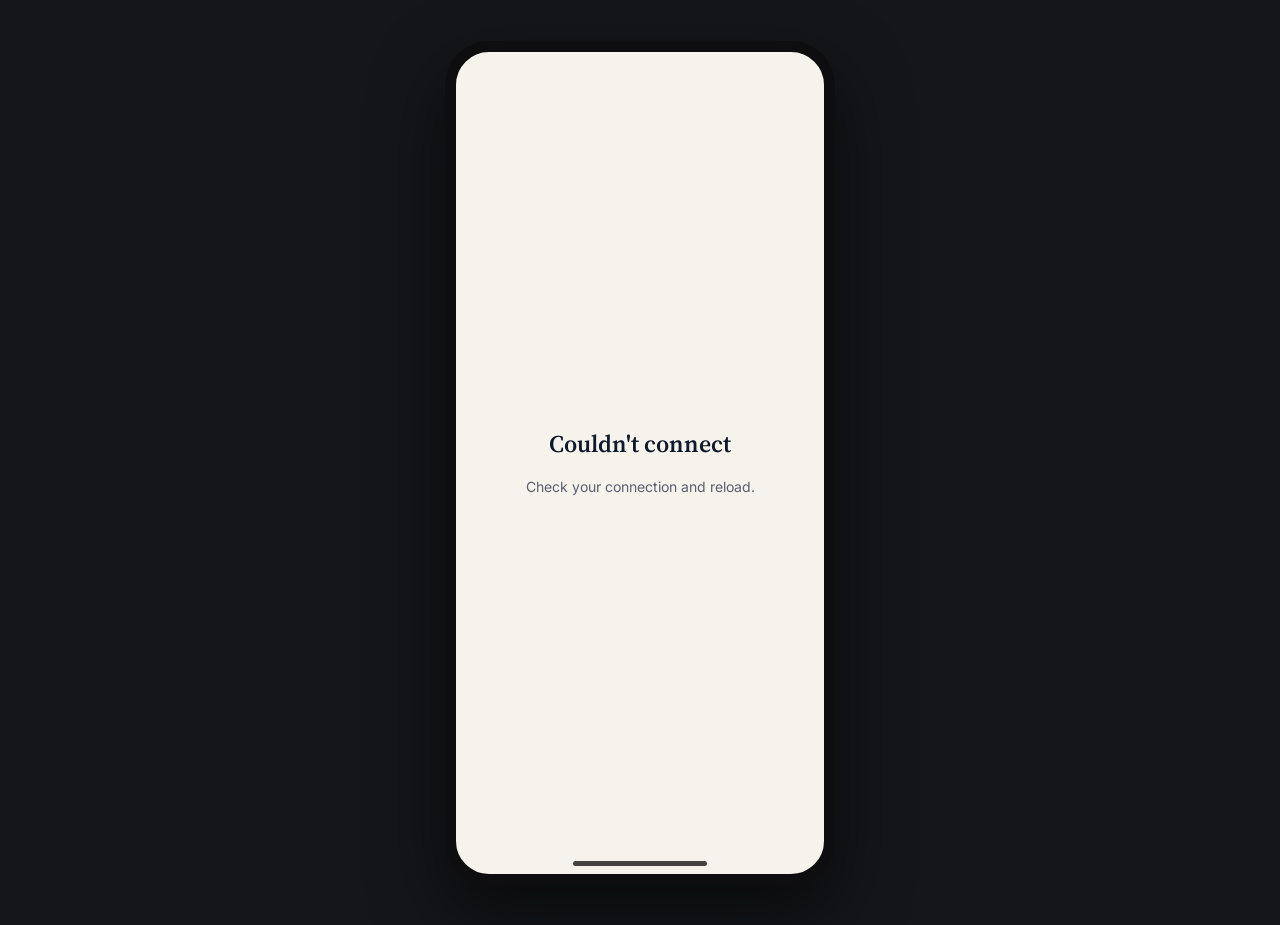
<file: index.html>
<!DOCTYPE html>
<html lang="en">
<head>
<meta charset="utf-8">
<meta name="viewport" content="width=device-width, initial-scale=1, viewport-fit=cover">
<title>Rough Drafts Book Club — Vote</title>
<link rel="icon" href="[data-uri]">
<link rel="apple-touch-icon" href="[data-uri]">
<meta name="apple-mobile-web-app-capable" content="yes">
<meta name="apple-mobile-web-app-status-bar-style" content="default">
<meta name="apple-mobile-web-app-title" content="Rough Drafts">
<meta name="description" content="Rough Drafts Book Club — how we pick the next book.">

<link rel="preconnect" href="https://fonts.googleapis.com">
<link rel="preconnect" href="https://fonts.gstatic.com" crossorigin>
<link href="https://fonts.googleapis.com/css2?family=Source+Serif+4:opsz,wght@8..60,400;8..60,600;8..60,700&family=Inter:wght@400;500;600;700&display=swap" rel="stylesheet">
<style>
/* ==========================================================================
   ROUGH DRAFTS BOOK CLUB — clickable prototype
   No backend. All state lives in the STORE object below and is shared by
   every simulated device on this page, which is how the realtime sync is
   demonstrated: change a phase as admin, switch to a phone, it has moved.
   ========================================================================== */
:root{
  --navy:#0E1A2B; --navy-2:#1C3049; --gold:#C2902E; --gold-2:#DCAE5C;
  --cream:#F6F2EC; --card:#FFF; --ink:#1A1A1A; --ink-2:#5A6070; --ink-3:#8A8F9C;
  --hair:#E4E1DA; --danger:#B3452F; --green:#2E6B4F;

  /* ROLE tokens. Added 2026-11-27 so a theme can repaint the app by setting
     variables instead of overriding selectors. Each one replaces a literal
     that was repeated in the stylesheet, and in five cases inline in JS
     where CSS could not reach it at all.

     --on-gold is the important one: four chips put dark text/icons ON a gold
     disc (the approval tick, the ranking 1-2-3 badges, the "next" tag, the
     toast tick). They read var(--navy) before, so a dark theme repointing
     --navy at a light colour made them cream-on-gold at 1.57:1 — an
     invisible checkmark on the voting screen. Keep this dark in every theme.

     --on-gold-warm is a SECOND on-gold value (#1F1704) that the gold button
     and the practice bar already used. Tokenising surfaced the
     inconsistency; the two are kept apart here only to leave this refactor
     pixel-identical. Worth unifying deliberately, as its own change. */
  --on-gold:#0E1A2B;
  --on-gold-warm:#1F1704;
  --gold-dim:#7A5A16;        /* gold that stays readable at small sizes */
  --gold-deep:#6B4E13;       /* a shade darker; the locked-suggestions card */
  --gold-tint:rgba(194,144,46,.16);
  --gold-tint-2:rgba(194,144,46,.18);
  --gold-glow:rgba(194,144,46,.16);   /* the selected-card halo */
  --surface-2:#FBFAF8;       /* subtly raised input / box surface */

  /* The two filled surfaces. Both are navy today, which is why introducing
     them changes nothing — but they are different ROLES and a theme needs
     to colour them separately:
       --primary  a filled action: primary button, seal, progress fills, steppers
       --panel    a filled dark panel: meeting card, org bar, toast, avatar
     Their foregrounds come with them, so a theme never has to guess what
     text colour survives on top. */
  --primary:#0E1A2B;    --on-primary:#FFFFFF;
  /* A disabled action. Hardcoded until 2026-11-27, which on a dark theme
     rendered a pale grey block with near-white text at 1.68:1 — found by
     sweeping every screen for unreadable text, not by looking. */
  --disabled:#B9BEC9;   --on-disabled:#F2F3F5;
  --panel:#0E1A2B;      --on-panel:#F6F2EC;
  --on-panel-2:#B9C3D2;                 /* the "7:00 PM · Hosted by" line */
  --on-panel-3:#7D8CA3;                 /* the venue line under it */
  --panel-dot:#5B6B82;                  /* the separator dot */
  --r-sm:8px; --r-md:12px; --r-lg:16px;
  --shadow:0 1px 2px rgba(14,26,43,.06),0 4px 14px rgba(14,26,43,.05);
  --serif:"Source Serif 4",Georgia,serif;
  --sans:"Inter",-apple-system,BlinkMacSystemFont,"Segoe UI",Roboto,sans-serif;
  /* One knob for every book title on screen — shelf, approval round, ranking,
     winner, previously-read. Change this, not the individual rules. */
  --book-title-scale:1.15;
}
*,*::before,*::after{box-sizing:border-box}
html,body{margin:0;padding:0}
body{
  font-family:var(--sans); color:var(--ink); background:#15161A;
  -webkit-font-smoothing:antialiased;
  min-height:100vh; display:flex; flex-direction:column; align-items:center;
  padding:18px 12px 40px;
}
button{font:inherit;color:inherit;cursor:pointer;border:none;background:none}
input,textarea{font:inherit;color:inherit}
.sr{position:absolute;width:1px;height:1px;overflow:hidden;clip:rect(0 0 0 0)}

/* ======================= THEME: LONESOME DOVE / WINTER =====================
   Applied only when <html data-theme="lonesome">, which comes from
   club.theme in the database. No attribute = the original palette,
   untouched. Switching or reverting is one row update, propagated to every
   open phone by the rd-club realtime channel that already existed.

   Colours sampled from the organizer's artwork, not invented. Contrast is
   BETTER than the default light palette throughout: gold on green is
   7.39:1 (AAA) where gold on cream is 2.57:1 and fails. tests/theme.js runs
   every declared pair against this theme as well as the default.

   This block is almost entirely TOKENS. The handful of real rules below the
   token list are structural (a photographic header, a garland strip) and
   could not be expressed as a colour. If you find yourself adding a colour
   override here, a role is missing from :root — add it there instead.
   ========================================================================= */
html[data-theme="lonesome"]{
  --cream:#0C1A0A;          /* app background, between the cards */
  --card:#1C3A1B;           /* every card surface */
  --surface-2:#173016;      /* inputs and raised boxes */
  --ink:#FAF5EE;
  --ink-2:#C9D3BC;
  --ink-3:#9AAC91;
  --hair:rgba(226,185,119,.22);
  --gold:#E2B470;
  --gold-2:#F3D9AB;
  --gold-dim:#E2B470;       /* on dark, the dimmed gold would vanish */
  --gold-deep:#D9B06A;
  --gold-tint:rgba(226,185,119,.14);
  --gold-tint-2:rgba(226,185,119,.18);
  --gold-glow:rgba(226,185,119,.26);
  --navy:#EFEDE4;           /* "primary foreground": headings and body */
  --danger:#E0836A;
  --green:#6FBF8F;

  --on-gold:#1A2E16;        /* MUST stay dark: tick, rank badges, next tag */
  --on-gold-warm:#1A2E16;

  --primary:#53010D;        /* the red: buttons, seal, progress fills */
  --on-primary:#F3D9AB;
  --disabled:#243E22;       /* a disabled action reads as "not yet", not as
                               a hole in the page */
  --on-disabled:#86997E;
  --panel:#17301A;          /* filled panels: meeting card, org bar, toast */
  --on-panel:#F2EFE6;
  --on-panel-2:#C3CDB6;
  --on-panel-3:#9DAE94;
  --panel-dot:#6E8167;

  --shadow:0 1px 2px rgba(0,0,0,.35),0 6px 18px rgba(0,0,0,.30);
}

/* -- structural, not colour ------------------------------------------------ */
html[data-theme="lonesome"] body{ background:#2B1813; }
html[data-theme="lonesome"] .phone{ border-color:#2A1A12; }

/* Cards gain the gold hairline the artwork shows. */
html[data-theme="lonesome"] .pickcard,
html[data-theme="lonesome"] .rankslot,
html[data-theme="lonesome"] .resultcard,
html[data-theme="lonesome"] .panel{ border:1px solid var(--hair); }

/* A selected book must keep all THREE signals: a lifted surface, the gold
   border, and the tickmark.

   `border-color` is restated here deliberately. The hairline rule above is
   `html[data-theme=...] .pickcard`, which scores (0,2,1) on specificity and
   therefore BEATS the base `.pickcard[aria-pressed="true"]` at (0,2,0) —
   so without this line the theme silently flattened the selected border to
   the same hairline as an unselected card. Caught by measuring the rendered
   page, not by the token tests: the tokens were correct the whole time and
   the CASCADE was wrong. Any future theme adding a `.pickcard` rule has to
   do the same. */
html[data-theme="lonesome"] .pickcard[aria-pressed="true"]{
  background:#27491F; border-color:var(--gold);
}

/* The logo is navy artwork drawn for a LIGHT background and disappears on
   dark green. The photograph carries the logo on a lit sign instead. */
html[data-theme="lonesome"] .brandhdr{
  /* `contain` + the artwork's OWN ratio, so the whole scene shows. A fixed
     196px height with `cover` was cropping 77px — losing the roofline at the
     top and the pig and the jug along the bottom, which are the parts that
     make it a porch rather than a sign on a wall.
     min-height is a floor, not the height: if aspect-ratio ever fails to
     resolve, the header degrades to the old size instead of collapsing. */
  background:#2B1813 center/contain no-repeat url('themes/lonesome-dove/header.jpg');
  aspect-ratio:900 / 657;
  height:auto; min-height:196px; padding:0;
  border-bottom:1px solid var(--hair);
}
html[data-theme="lonesome"] .brandhdr .logo{ display:none; }

/* The organizer console's header logo becomes the weathered sign.

   Two reasons, not one. The obvious one is that it matches the theme. The
   real one is that LOGO_SRC renders badly here: the counters close up, so
   the O in ROUGH fills in solid.

   That is a DOWNSCALING artifact, not a low-resolution one — worth getting
   right, because the obvious fix is the wrong one. LOGO_SRC is a 658×411
   PNG shown at 150px (0.23×), and at that size the white gaps inside the
   letterforms fall below one pixel and vanish. Supplying a bigger PNG would
   change nothing. What would actually fix it is an SVG, or a wordmark drawn
   with heavier strokes for small sizes. The sign sidesteps it because its
   wordmark is already large relative to the image.

   Same artifact exists on the member home screen at 238px (0.36×), milder
   but present — and visible whenever the theme is switched back to
   Original, since the themed header hides the logo entirely.

   `content:` on an <img> swaps the rendered image while keeping the element
   and its alt text, which beats hiding it and faking a background.

   Scoped to the theme on purpose: switch back to Original and the original
   logo returns, so the revert stays a true revert. */
html[data-theme="lonesome"] .adminhdr .logo{
  content:url('themes/lonesome-dove/sign.jpg');
  width:150px; height:auto; border-radius:3px;
  box-shadow:0 2px 8px rgba(0,0,0,.4);
}

/* Garland as a strip ABOVE the title, never behind it — gold serif over a
   busy photograph is the one legibility mistake this theme can make. */
html[data-theme="lonesome"] .appbar{
  background:var(--cream) top/100% 42px no-repeat url('themes/lonesome-dove/garland.jpg');
  padding-top:52px;
}
/* padding-top clears the <h1> of the garland, but .nav-btn is
   position:absolute and padding does not move it — so the back chevron was
   drawn ON the photograph: measured 34 of its 36px over the lit pinecone, in
   near-white (#EFEDE4) on a busy image. The garland band is always y 0–42
   regardless of how tall the bar gets, so 44 is always clear of it, and it
   lands level with the title. This is the exact legibility mistake the note
   above the .appbar rule warns about; it was missed because the warning was
   written about the heading and the chevron is the other child. */
html[data-theme="lonesome"] .appbar .nav-btn{ top:44px; }

/* The one red feature card, as in the artwork. */
html[data-theme="lonesome"] .nowcard{
  background:var(--primary); border:1px solid rgba(226,185,119,.42);
}

/* ============================ SIMULATOR CHROME ============================ */
.sim{ width:100%; max-width:430px; margin-bottom:14px; color:#E8E9EC; }
.previewnote{ font-size:12.5px; line-height:1.6; color:#A9AEBA; margin:0 0 12px; }
.previewnote strong{ color:#fff; display:block; margin-bottom:3px; font-weight:600; }
.sim h2{
  font-family:var(--serif); font-size:15px; font-weight:600; margin:0 0 3px;
  letter-spacing:.2px; color:#fff;
}
.sim .hint{ font-size:11.5px; color:#8A8F9C; line-height:1.5; margin:0 0 11px; }
.devices{ display:flex; gap:6px; flex-wrap:wrap; margin-bottom:9px; }
.dev{
  font-size:11.5px; font-weight:600; padding:7px 11px; border-radius:999px;
  background:#24262E; color:#A9AEBA; display:flex; align-items:center; gap:6px;
  transition:background .15s ease,color .15s ease;
}
.dev[aria-pressed="true"]{ background:#E8E9EC; color:#15161A; }
.dev .dot{ width:6px;height:6px;border-radius:50%;background:#4A4E59; }
.dev.voted .dot{ background:#4CAF7D; }
.dev[aria-pressed="true"] .dot{ background:#9AA0AC; }
.dev[aria-pressed="true"].voted .dot{ background:#2E6B4F; }
.simrow{ display:flex; gap:6px; flex-wrap:wrap; }
.simbtn{
  font-size:11px; font-weight:600; padding:6px 10px; border-radius:6px;
  background:#24262E; color:#A9AEBA; border:1px solid #33363F;
}
.simbtn:hover{ background:#2E313A; color:#E8E9EC; }
.simbtn.warn{ color:#E0917F; border-color:#4A3230; }

/* ================================ PHONE =================================== */
.phone{
  width:390px; height:844px; background:var(--cream);
  border-radius:44px; border:11px solid #0E0E10;
  box-shadow:0 30px 70px rgba(0,0,0,.55);
  overflow:hidden; position:relative; display:flex; flex-direction:column;
  flex:0 0 auto;
}
.viewport{ flex:1 1 auto; display:flex; flex-direction:column; overflow:hidden; position:relative; }

/* practice banner */
.practicebar{
  flex:0 0 auto; background:repeating-linear-gradient(135deg,#C2902E,#C2902E 10px,#A87B22 10px,#A87B22 20px);
  color:var(--on-gold-warm); font-size:10.5px; font-weight:700; letter-spacing:1.3px;
  text-align:center; padding:5px; text-transform:uppercase;
}

/* ================================ LAYOUT ================================== */
.appbar{ flex:0 0 auto; position:relative; padding:12px 20px 10px; text-align:center; }
.appbar h1{
  font-family:var(--serif); font-size:21px; font-weight:600; margin:0;
  letter-spacing:-.2px; color:var(--navy); line-height:1.25;
}
.appbar .sub{ margin-top:5px; font-size:12.5px; color:var(--ink-3); }
/* 44×44, not 36×36: this is the back/close control on nine screens, one of
   them mid-vote (rank-back). top/left are pulled in by the same 4px the box
   grew, so the chevron stays exactly where it was drawn — the target got
   bigger, the design did not move. */
.appbar .nav-btn{
  position:absolute; top:4px; left:6px; width:44px; height:44px;
  border-radius:50%; display:grid; place-items:center; color:var(--navy);
}
.appbar .nav-btn:active{background:rgba(14,26,43,.07)}
.body{ flex:1 1 auto; overflow-y:auto; -webkit-overflow-scrolling:touch; padding:2px 16px 8px; }
.body.pad-lg{ padding:2px 22px 8px; }
.actionbar{
  /* max() so this is a provable no-op wherever the inset is 0, which includes
     iOS Safari in portrait — it only pays out when the app is added to the
     home screen and the real gesture bar is under the Submit button. */
  flex:0 0 auto; padding:11px 18px max(26px, env(safe-area-inset-bottom));
  background:linear-gradient(180deg,rgba(244,242,237,0),var(--cream) 30%);
}
.homebar{
  position:absolute; left:50%; bottom:8px; transform:translateX(-50%);
  width:134px; height:5px; border-radius:3px; background:rgba(0,0,0,.72);
  pointer-events:none; z-index:6;
}

/* ================================ BUTTONS ================================= */
.btn{
  display:flex; align-items:center; justify-content:center; gap:8px;
  width:100%; height:52px; border-radius:var(--r-md);
  font-size:15px; font-weight:600; letter-spacing:.1px;
  transition:transform .12s ease,background .15s ease,opacity .15s ease;
}
.btn:active{transform:scale(.985)}
.btn-primary{background:var(--primary);color:var(--on-primary)}
.btn-primary:disabled{background:var(--disabled);color:var(--on-disabled);cursor:not-allowed;transform:none}
.btn-gold{background:var(--gold);color:var(--on-gold-warm)}
.btn-danger{background:transparent;color:var(--danger);border:1.5px solid rgba(179,69,47,.4)}
.btn-outline{background:transparent;color:var(--navy);border:1.5px solid rgba(14,26,43,.25)}
.btn-ghost{background:transparent;color:var(--navy);height:44px}
.btn-sm{height:40px;font-size:13.5px;border-radius:var(--r-sm)}

/* ================================ COVERS ================================== */
.cover{
  flex:0 0 auto; position:relative; overflow:hidden; border-radius:3px;
  width:46px; height:69px; padding:5px 4px; color:#fff;
  display:flex; flex-direction:column; justify-content:space-between;
  box-shadow:0 1px 3px rgba(0,0,0,.22),inset -3px 0 6px rgba(0,0,0,.12);
}
.cover::after{content:"";position:absolute;left:0;top:0;bottom:0;width:3px;
  background:linear-gradient(90deg,rgba(0,0,0,.3),transparent)}
.cover .glyph{position:absolute;inset:0;display:grid;place-items:center;font-size:22px;opacity:.45}
.cover .ct{font-family:var(--serif);font-size:6.5px;font-weight:700;line-height:1.15;
  letter-spacing:.2px;text-transform:uppercase;text-shadow:0 1px 1px rgba(0,0,0,.3);position:relative}
.cover .ca{font-size:5px;opacity:.85;letter-spacing:.3px;text-transform:uppercase;position:relative}
.cover.md{width:70px;height:105px;padding:7px 6px}
.cover.md .ct{font-size:9px} .cover.md .ca{font-size:6.5px} .cover.md .glyph{font-size:32px}
.cover.lg{width:118px;height:177px;padding:10px 9px;border-radius:4px}
.cover.lg .ct{font-size:14px} .cover.lg .ca{font-size:9.5px} .cover.lg .glyph{font-size:54px}
.cover.xl{width:150px;height:225px;padding:12px 11px;border-radius:5px;
  box-shadow:0 8px 30px rgba(0,0,0,.35),inset -4px 0 10px rgba(0,0,0,.14)}
.cover.xl .ct{font-size:17px} .cover.xl .ca{font-size:11px} .cover.xl .glyph{font-size:66px}

/* =========================== APPROVAL GRID (PHASE 1) ====================== */
.pickbar{
  position:sticky; top:0; z-index:4; margin:0 -16px 10px; padding:9px 16px 10px;
  background:var(--cream); border-bottom:1px solid var(--hair);
  display:flex; align-items:center; justify-content:space-between;
}
.pickbar .n{ font-size:13px; font-weight:700; color:var(--navy); }
.pickbar .n span{ color:var(--ink-3); font-weight:500; }
.pips{ display:flex; gap:5px; }
.pip{ width:9px;height:9px;border-radius:50%;background:rgba(14,26,43,.14);
  transition:background .2s ease,transform .2s ease }
.pip.on{ background:var(--gold); transform:scale(1.15) }

.grid{ display:grid; grid-template-columns:1fr 1fr; gap:11px; padding-bottom:8px; }
.pickcard{
  position:relative; background:var(--card); border-radius:var(--r-md);
  padding:11px 10px 12px; text-align:center; box-shadow:var(--shadow);
  display:flex; flex-direction:column; align-items:center; gap:9px;
  border:2px solid transparent; transition:border-color .15s ease,transform .12s ease,box-shadow .15s ease;
  animation:pop .3s cubic-bezier(.32,.72,0,1) both;
}
@keyframes pop{from{opacity:0;transform:translateY(9px)}to{opacity:1;transform:none}}
.pickcard:active{transform:scale(.97)}
.pickcard[aria-pressed="true"]{ border-color:var(--gold); box-shadow:0 0 0 3px var(--gold-glow),var(--shadow); }
.pickcard.maxed{ opacity:.42; }
/* `display:block` is load-bearing, not tidiness. Both of these are <span>s
   with no whitespace between them in the template, so as inline boxes they
   ran together — "ShōgunJames Clavell" — and .pa's margin-top did nothing,
   because vertical margins do not apply to an inline box. Live on the
   approval grid, the screen members look at most during a meeting.

   Fixed here rather than in the markup because .pickcard is a <button>,
   whose content model is phrasing content: the <div> the ranking row uses
   for the same job would be invalid inside it. The ranking row gets away
   with `<div class="ra">` because .rankslot is not a button. */
.pickcard .pt{ display:block; font-size:calc(12.5px * var(--book-title-scale)); font-weight:700; line-height:1.25; color:var(--ink); }
.pickcard .pa{ display:block; font-size:11px; color:var(--ink-3); margin-top:2px; }
.tickmark{
  position:absolute; top:8px; right:8px; width:24px; height:24px; border-radius:50%;
  background:var(--gold); color:var(--on-gold); display:grid; place-items:center;
  transform:scale(0); transition:transform .22s cubic-bezier(.34,1.56,.64,1);
  box-shadow:0 2px 6px rgba(0,0,0,.2);
}
.pickcard[aria-pressed="true"] .tickmark{transform:scale(1)}

/* =========================== RANK (PHASE 2) ============================== */
.ranksec{ margin-bottom:6px; }
.seclabel{
  font-size:10.5px; font-weight:700; letter-spacing:1.1px; text-transform:uppercase;
  color:var(--ink-3); margin:14px 2px 8px;
}

/* ============================== SCHEDULE ================================== */
.schedrow{
  display:flex; align-items:center; justify-content:space-between; gap:10px;
  padding:11px 2px; border-bottom:1px solid var(--hair);
}
.schedrow.claiming{ display:block; }
.schedrow:last-child{ border-bottom:none; }
.schedrow .sd{ font-size:14px; font-weight:600; color:var(--ink); }
.schedrow .sd.off{ color:var(--ink-3); font-weight:500; font-style:italic; }
.schedrow .sh{ font-size:12.5px; color:var(--ink-2); }
.nexttag{
  display:inline-block; font-size:9.5px; font-weight:700; letter-spacing:.5px; text-transform:uppercase;
  background:var(--gold); color:var(--on-gold); border-radius:4px; padding:2px 6px; margin-right:7px;
  vertical-align:middle;
}
.rankslot{
  display:flex; align-items:center; gap:11px; background:var(--card);
  border-radius:var(--r-md); padding:10px 12px 10px 10px; margin-bottom:9px;
  box-shadow:var(--shadow); border:2px solid var(--gold);
  /* -webkit- prefix is NOT optional: iOS Safari ignores unprefixed
     user-select, so without it a long-press on a rank slot starts a text
     selection instead of a drag — on the screen whose entire purpose is
     dragging. Every member of this club is on an iPhone. */
  touch-action:none; user-select:none; -webkit-user-select:none;
  transition:transform .18s cubic-bezier(.32,.72,0,1),box-shadow .15s ease,opacity .15s ease;
}
.rankslot.dragging{
  box-shadow:0 12px 30px rgba(14,26,43,.28); transform:scale(1.03); z-index:20;
  position:relative; transition:none;
}
.rankslot .badge{
  flex:0 0 auto; width:27px; height:27px; border-radius:50%;
  background:var(--gold); color:var(--on-gold);
  display:grid; place-items:center; font-size:13.5px; font-weight:700;
  font-family:var(--serif);
}
.rankslot .meta{ flex:1 1 auto; min-width:0; }
.rankslot .rt{ font-size:calc(13.5px * var(--book-title-scale)); font-weight:700; line-height:1.25; }
/* Book titles are member-typed free text in a 144px box (maxlength 120, no
   space required). One unbroken string used to run straight out of the card
   on the two screens members use while voting. */
.pickcard .pt, .rankslot .rt, .bookcard .title{ overflow-wrap:anywhere; }
.rankslot .ra{ font-size:11.5px; color:var(--ink-3); margin-top:1px; }
/* The grab target was 24×28 sitting 11px from "remove this book from my
   ranking" — a missed grab undid the member's work mid-vote. Padding grows
   the hit box to ~38×46; the matching negative margins keep the glyph on the
   exact pixel it was drawn (left +2 only, so the gap to the remove button
   shrinks by 2px and no more, while the right side eats .rankslot's own
   12px padding — room that is away from the destructive control). */
.handle{
  flex:0 0 auto; color:#C2C6CE; cursor:grab;
  padding:16px 16px 16px 6px; margin:-12px -12px -12px -2px;
}
.handle:active{cursor:grabbing}

.emptyslot{
  display:flex; align-items:center; gap:11px; border:1.5px dashed #CBC7BD;
  border-radius:var(--r-md); padding:14px 12px; margin-bottom:9px;
  color:var(--ink-3); font-size:13px;
}
.emptyslot .badge{
  width:27px;height:27px;border-radius:50%;background:rgba(14,26,43,.08);
  color:var(--ink-3); display:grid;place-items:center;
  font-size:13.5px;font-weight:700;font-family:var(--serif);
}
.optionrow{
  display:flex; align-items:center; gap:11px; width:100%; text-align:left;
  background:var(--card); border-radius:var(--r-md); padding:10px 12px;
  margin-bottom:9px; box-shadow:var(--shadow);
  border:2px solid transparent; transition:transform .12s ease;
}
.optionrow:active{transform:scale(.985)}
.optionrow .meta{flex:1 1 auto;min-width:0}
.optionrow .rt{font-size:calc(13.5px * var(--book-title-scale));font-weight:700;line-height:1.25}
.optionrow .ra{font-size:11.5px;color:var(--ink-3);margin-top:1px}
.optionrow .add{
  flex:0 0 auto; width:27px;height:27px;border-radius:50%;
  border:1.6px solid rgba(14,26,43,.2); color:var(--navy);
  display:grid;place-items:center;
}

/* ================================ WAITING ================================= */
.waiting{
  flex:1; display:flex; flex-direction:column; align-items:center; justify-content:center;
  text-align:center; padding:0 40px; gap:16px;
}
.waiting h2{ font-family:var(--serif); font-size:24px; font-weight:600; margin:0; color:var(--navy); }
.waiting p{ margin:0; font-size:14px; line-height:1.6; color:var(--ink-2); max-width:250px; }
.waiting .note{ font-size:12.5px; color:var(--ink-3); }
.seal{
  width:88px; height:88px; border-radius:50%; background:var(--primary);
  display:grid; place-items:center; color:var(--gold); margin-bottom:4px;
  animation:sealIn .5s cubic-bezier(.34,1.4,.64,1) both;
}
@keyframes sealIn{from{transform:scale(.4);opacity:0}to{transform:none;opacity:1}}
.breathe{ animation:breathe 2.6s ease-in-out infinite; }
@keyframes breathe{0%,100%{opacity:.45}50%{opacity:1}}

/* ================================ RESULTS ================================= */
.confetti{ position:absolute; inset:0; pointer-events:none; overflow:hidden; z-index:3; }
.confetti i{
  position:absolute; width:7px; height:11px; opacity:0;
  animation:fall 2.6s cubic-bezier(.3,.6,.5,1) forwards;
}
@keyframes fall{
  0%{opacity:0;transform:translateY(-30px) rotate(0)}
  12%{opacity:1}
  100%{opacity:0;transform:translateY(560px) rotate(540deg)}
}
.winnerwrap{ text-align:center; padding:10px 0 6px; }
.winnerwrap .kicker{
  font-size:10.5px; font-weight:700; letter-spacing:1.6px; text-transform:uppercase;
  color:var(--gold); margin-bottom:12px;
}
.winnerwrap h2{
  font-family:var(--serif); font-size:calc(25px * var(--book-title-scale)); font-weight:600; margin:16px 0 4px;
  color:var(--navy); line-height:1.2; letter-spacing:-.4px;
}
.winnerwrap .wa{ font-size:14.5px; color:var(--ink-2); }
.winnerwrap .wmeta{ font-size:12.5px; color:var(--ink-3); margin-top:10px; }

.resultcard{ background:var(--card); border-radius:var(--r-md); padding:15px 15px 12px;
  box-shadow:var(--shadow); margin-bottom:11px; }
.resultcard h3{
  font-size:10.5px; font-weight:700; letter-spacing:1.1px; text-transform:uppercase;
  color:var(--ink-3); margin:0 0 12px;
}
.barrow{ margin-bottom:11px; }
.barrow:last-child{margin-bottom:2px}
.barrow .bl{ display:flex; justify-content:space-between; gap:10px; font-size:12.5px; margin-bottom:5px; }
.barrow .bl .bn{ font-weight:600; color:var(--ink); overflow:hidden; text-overflow:ellipsis; white-space:nowrap; }
.barrow .bl .bv{ flex:0 0 auto; color:var(--ink-3); font-variant-numeric:tabular-nums; }
.bartrack{ height:7px; border-radius:4px; background:rgba(14,26,43,.08); overflow:hidden; }
.barfill{ height:100%; border-radius:4px; background:var(--primary); width:0; transition:width .8s cubic-bezier(.32,.72,0,1); }
.barfill.gold{ background:var(--gold); }
.barrow.out .bn{ text-decoration:line-through; color:var(--ink-3); }
.barrow.out .barfill{ background:#C7CBD3; }

/* One scrollable row, not a wrapping block. The real 2026-08-13 meeting took
   SIX rounds; six pills at ~64px plus gaps is 397px against the 311px a
   375px phone leaves, so they wrapped into two rows of 24px-tall targets —
   measured, not theorised. Scrolling sideways keeps every round reachable at
   a proper size however many rounds a close night produces.
   -webkit-overflow-scrolling for momentum on iOS; the scrollbar is hidden
   because the pills themselves show there is more to the right. */
.roundtabs{
  display:flex; gap:5px; margin-bottom:13px; flex-wrap:nowrap;
  overflow-x:auto; -webkit-overflow-scrolling:touch; scrollbar-width:none;
}
.roundtabs::-webkit-scrollbar{ display:none }
.roundtabs button{
  flex:0 0 auto; white-space:nowrap; min-height:36px;
  font-size:11px; font-weight:600; padding:5px 12px; border-radius:999px;
  background:rgba(14,26,43,.07); color:var(--ink-2);
}
.roundtabs button[aria-pressed="true"]{ background:var(--primary); color:var(--on-primary); }
.roundnote{ font-size:11.5px; color:var(--ink-3); line-height:1.5; margin-top:10px; }

.archrow{ display:flex; align-items:center; gap:10px; padding:8px 0; border-bottom:1px solid var(--hair); }
.archrow:last-child{border-bottom:none}
.archrow .meta{flex:1;min-width:0}
.archrow .at{font-size:13px;font-weight:600;line-height:1.3}
.archrow .ar{font-size:11.5px;color:var(--ink-3);margin-top:2px}

/* ================================= ADMIN ================================== */
.admin .body{ padding:2px 16px 8px; }
.adminhdr{
  flex:0 0 auto; background:var(--cream); color:var(--navy);
  padding:10px 16px 12px; border-bottom:1px solid var(--hair);
}
.adminhdr .hdrrow{ display:flex; align-items:center; gap:13px; }
.adminhdr .eyebrow{
  font-size:10px; font-weight:700; letter-spacing:1.4px; text-transform:uppercase;
  color:var(--gold-dim); margin-bottom:3px;
}
.adminhdr h1{
  font-family:var(--serif); font-size:19px; font-weight:700; margin:0;
  letter-spacing:1.4px; text-transform:uppercase;
}
.adminhdr .meta{ font-size:13px; color:var(--ink-2); font-weight:600; }

.tabbar{
  flex:0 0 auto; display:flex; background:var(--card); border-bottom:1px solid var(--hair);
}
.tabbar button{
  flex:1; padding:11px 4px 10px; font-size:11.5px; font-weight:600; color:var(--ink-3);
  border-bottom:2px solid transparent; transition:color .15s ease,border-color .15s ease;
}
.tabbar button[aria-pressed="true"]{ color:var(--navy); border-bottom-color:var(--navy); }

.panel{ background:var(--card); border-radius:var(--r-md); padding:15px; box-shadow:var(--shadow); margin-bottom:12px; }
.panel h3{
  font-size:10.5px; font-weight:700; letter-spacing:1.1px; text-transform:uppercase;
  color:var(--ink-3); margin:0 0 11px;
}
.phasepill{
  display:inline-flex; align-items:center; gap:6px; font-size:11.5px; font-weight:600;
  padding:5px 11px; border-radius:999px; background:rgba(14,26,43,.08); color:var(--navy);
}
.phasepill .dot{ width:7px;height:7px;border-radius:50%;background:var(--gold);
  animation:breathe 1.8s ease-in-out infinite }
.bigcount{
  font-family:var(--serif); font-size:38px; font-weight:600; color:var(--navy);
  line-height:1; letter-spacing:-1px;
}
.bigcount small{ font-size:17px; color:var(--ink-3); font-weight:400; }
.progtrack{ height:8px; border-radius:5px; background:rgba(14,26,43,.08); overflow:hidden; margin:12px 0 4px; }
.progfill{ height:100%; border-radius:5px; background:var(--primary); transition:width .5s cubic-bezier(.32,.72,0,1); }
.subnote{ font-size:11.5px; color:var(--ink-3); line-height:1.55; }

.qrbox{
  background:var(--card); border-radius:var(--r-md); padding:16px; text-align:center;
  border:1px solid var(--hair);
}
.qrbox svg{ display:block; margin:0 auto 10px; }
.qrbox .url{ font-size:11px; color:var(--ink-3); font-family:ui-monospace,Menlo,monospace; word-break:break-all; }
.linkbox{
  background:var(--surface-2); border:1px solid var(--hair); border-radius:var(--r-sm);
  padding:12px 13px; font-family:ui-monospace,Menlo,monospace; font-size:13px;
  color:var(--navy); word-break:break-all; text-align:center;
}
.qrfold summary{
  font-size:12px; font-weight:600; color:var(--ink-3); cursor:pointer;
  list-style:none; padding:4px 0;
}
.qrfold summary::-webkit-details-marker{ display:none; }
.qrfold summary::before{ content:"+ "; }
.qrfold[open] summary::before{ content:"\2212 "; }
.control.code{
  width:150px; text-align:center; font-size:26px; letter-spacing:14px;
  font-family:ui-monospace,Menlo,monospace; padding:12px 0 12px 14px;
  margin-top:4px;
}

.adminbook{ display:flex; align-items:center; gap:11px; padding:9px 0; border-bottom:1px solid var(--hair); }
.adminbook:last-child{border-bottom:none}
.adminbook .meta{flex:1;min-width:0}
.adminbook .at{font-size:calc(13px * var(--book-title-scale));font-weight:600;line-height:1.3}
.adminbook .aa{font-size:11.5px;color:var(--ink-3);margin-top:1px}
.adminbook .tag{
  font-size:9.5px;font-weight:700;letter-spacing:.6px;text-transform:uppercase;
  padding:3px 7px;border-radius:4px;background:rgba(14,26,43,.07);color:var(--ink-2);
}
.adminbook .tag.archived{background:rgba(179,69,47,.1);color:var(--danger)}
.adminbook .tag.current{background:rgba(46,107,79,.12);color:var(--green)}
.adminbook .tag.review{background:var(--gold-tint-2);color:var(--gold-dim)}
.iconbtn{
  flex:0 0 auto; width:32px;height:32px;border-radius:8px; display:grid;place-items:center;
  color:var(--ink-3); border:1px solid var(--hair);
}
.iconbtn:hover{color:var(--navy);border-color:var(--navy)}

/* Attendance stepper — bigger targets than .iconbtn on purpose; used
   standing up, in a living room, with people waiting. */
.stepperrow{ display:flex; align-items:center; gap:16px; }
.stepbtn{
  flex:0 0 auto; width:46px; height:46px; border-radius:var(--r-md);
  background:var(--primary); color:var(--on-primary); font-size:24px; font-weight:700;
  display:grid; place-items:center; border:none; line-height:1;
}
.stepbtn:disabled{ opacity:.32; }
/* Typed, not just tappable: going 9 -> 14 shouldn't be five taps. Same size
   and weight as the old read-only value so the panel still reads as a big
   number at arm's length. text + inputmode="numeric" rather than
   type="number" — it gets the numeric keypad on a phone either way, but
   keeps setSelectionRange working so focus can be restored after a
   re-render (see attendanceDraft). */
.stepperval{
  flex:1 1 auto; width:100%; min-width:0; text-align:center;
  font-family:var(--serif); font-size:34px; font-weight:700; color:var(--ink);
  background:var(--surface-2); border:1px solid var(--hair); border-radius:var(--r-md);
  padding:6px 4px; outline:none; -moz-appearance:textfield;
}
/* var(--card), not #fff: the value is "the brightest surface in this theme",
   and a hardcoded white put cream --ink text on white at ~1.0:1 — the
   organizer's headcount vanished the moment they tapped it. */
.stepperval:focus{ border-color:var(--gold); background:var(--card); }
.stepperval::-webkit-outer-spin-button,
.stepperval::-webkit-inner-spin-button{ -webkit-appearance:none; margin:0; }

.control{
  width:100%; background:var(--surface-2); border:1px solid var(--hair); border-radius:var(--r-sm);
  /* 16px is a hard iOS floor, not a taste call: Safari zooms the page in when
     a focused input's text is under 16px, and it does NOT zoom back out on
     blur — the member is left on a magnified, sideways-scrolling app for the
     rest of the meeting. Every text field in this app is .control. */
  padding:11px 12px; font-size:16px; outline:none;
  transition:border-color .15s ease,box-shadow .15s ease;
}
.control:focus{border-color:var(--navy);box-shadow:0 0 0 3px rgba(14,26,43,.09)}
.control::placeholder{color:#B7BBC4}
textarea.control{min-height:96px;resize:none;line-height:1.55}
.flabel{display:block;font-size:12px;font-weight:600;color:var(--ink-2);margin-bottom:6px}

.matchrow{
  display:flex; align-items:center; gap:11px; padding:10px; border-radius:var(--r-sm);
  background:var(--surface-2); border:1px solid var(--hair); margin-bottom:8px;
}
.matchrow .meta{flex:1;min-width:0}
.matchrow .mq{font-size:11px;color:var(--ink-3);margin-bottom:3px}
.matchrow .mt{font-size:13px;font-weight:600;line-height:1.3}
.matchrow .ma{font-size:11.5px;color:var(--ink-3);margin-top:1px}
.matchrow.miss{ background:rgba(179,69,47,.05); border-color:rgba(179,69,47,.25); }
.conf{ font-size:10px;font-weight:700;letter-spacing:.5px;text-transform:uppercase;
  padding:3px 6px;border-radius:4px;background:rgba(46,107,79,.12);color:var(--green) }
.conf.low{ background:var(--gold-tint);color:var(--gold-dim) }

.tiecard{ background:rgba(194,144,46,.09); border:1px solid rgba(194,144,46,.35);
  border-radius:var(--r-md); padding:14px; margin-bottom:12px; }
.tiecard h3{ color:var(--gold-dim); }

/* Five places set a gold text colour INLINE in a JS template string, where a
   stylesheet cannot override it — so no theme could ever repaint them. These
   classes replace those literals. Same colours, now themeable.
   Added 2026-11-27 with the role tokens. */
.goldnote{ color:var(--gold-dim); }

/* Theme picker in the organizer console. Tokens only, and a 44px tap target,
   because it has to be legible and hittable in whichever theme is currently
   the problem. */
.themepick{ display:flex; gap:8px; }
.themepick button{
  flex:1 1 0; padding:11px 8px; border-radius:var(--r-sm); min-height:44px;
  border:1.5px solid var(--hair); background:var(--surface-2);
  color:var(--ink-2); font-size:13px; font-weight:600;
}
.themepick button[aria-pressed="true"]{
  background:var(--primary); color:var(--on-primary); border-color:var(--primary);
}
.goldnote-deep{ color:var(--gold-deep); }

.switch{ display:flex; align-items:center; justify-content:space-between; gap:12px; }
.switch .lbl{ font-size:13px; font-weight:600; }
.switch .desc{ font-size:11.5px; color:var(--ink-3); margin-top:3px; line-height:1.45; }
.toggle{
  flex:0 0 auto; width:46px; height:27px; border-radius:999px; background:#CFD3DA;
  position:relative; transition:background .2s ease;
}
.toggle::after{
  content:""; position:absolute; top:3px; left:3px; width:21px; height:21px;
  border-radius:50%; background:#fff; box-shadow:0 1px 3px rgba(0,0,0,.25);
  transition:transform .2s cubic-bezier(.34,1.4,.64,1);
}
.toggle[aria-pressed="true"]{ background:var(--gold); }
.toggle[aria-pressed="true"]::after{ transform:translateX(19px); }

.stepnote{
  font-size:11.5px; color:var(--ink-3); line-height:1.55; text-align:center;
  padding:0 6px; margin-top:9px;
}

/* ============================ MEMBER LANDING ============================== */
.brandhdr{
  flex:0 0 auto; background:var(--cream);
  padding:14px 22px 14px; text-align:center;
  border-bottom:1px solid var(--hair);
}
.logo{ display:block; height:auto; margin:0 auto; }
.brandhdr .tag{
  font-size:9.5px; letter-spacing:1.4px; text-transform:uppercase;
  color:var(--ink-3); margin-top:2px;
}
.whoami{
  display:flex; align-items:center; gap:9px; margin-bottom:12px;
  padding:0 2px;
}
.whoami .av{
  flex:0 0 auto; width:26px; height:26px; border-radius:50%;
  background:var(--panel); color:var(--on-panel);
  display:grid; place-items:center; font-size:12px; font-weight:700;
}
.whoami .wm{ flex:1; font-size:12.5px; color:var(--ink-3); }
.whoami .wm b{ color:var(--ink-2); font-weight:600; }
.lnk{ font-size:12px; font-weight:600; color:var(--ink-3); padding:4px; }
.lnk:active{ color:var(--navy); }

.meetcard{
  background:var(--panel); border-radius:var(--r-md); padding:16px 16px 15px;
  margin-bottom:12px; position:relative; overflow:hidden;
}
.meetcard .k{
  font-size:9.5px; font-weight:700; letter-spacing:1.4px; text-transform:uppercase;
  color:var(--gold-2); margin-bottom:7px;
}
.meetcard .d{
  font-family:var(--serif); font-size:23px; font-weight:600; color:var(--on-panel);
  line-height:1.2; letter-spacing:-.2px;
}
.meetcard .w{
  display:flex; align-items:center; gap:9px; margin-top:8px;
  font-size:15px; color:var(--on-panel-2);
}
.meetcard .w i{ width:3px; height:3px; border-radius:50%; background:var(--panel-dot); }
.meetcard .n{ font-size:13px; color:var(--on-panel-3); margin-top:5px; }
/* The venue line becomes a maps link when there is an address to point at.
   Built from the stored venue + address rather than a saved URL, so it works
   for every meeting without another column and can't rot the way a shortlink
   does. The underline is faint on purpose — it should read as tappable
   without turning the card into a page of links. Padding is for the thumb. */
.meetcard a.n{
  display:inline-block; padding:3px 0; text-decoration:underline;
  text-decoration-color:rgba(125,140,163,.5); text-underline-offset:3px;
}
.meetcard a.n:hover, .meetcard a.n:active{ color:var(--on-panel-2); }
.meetcard .cd{
  position:absolute; top:14px; right:14px;
  font-size:10.5px; font-weight:700; letter-spacing:.4px;
  background:rgba(194,144,46,.2); color:var(--gold-2);
  padding:4px 9px; border-radius:999px;
}

.nowcard{
  background:var(--card); border-radius:var(--r-md); padding:14px;
  box-shadow:var(--shadow); display:flex; gap:14px; align-items:center;
  margin-bottom:12px;
}
.nowcard .meta{ flex:1; min-width:0; }
.nowcard .k{
  font-size:11px; font-weight:700; letter-spacing:1.3px; text-transform:uppercase;
  color:var(--gold); margin-bottom:5px;
}
.nowcard .t{ font-family:var(--serif); font-size:19.5px; font-weight:600;
  line-height:1.25; color:var(--navy); }
.nowcard .a{ font-size:14.5px; color:var(--ink-3); margin-top:3px; }

.statusline{
  display:flex; align-items:center; gap:9px; justify-content:center;
  font-size:14.5px; color:var(--ink-3); padding:14px 6px 4px;
}
.statusline .dot{ width:7px;height:7px;border-radius:50%;background:var(--gold); }

.tile{
  display:flex; align-items:center; gap:13px; width:100%; text-align:left;
  background:var(--card); border-radius:var(--r-md); padding:15px 14px;
  box-shadow:var(--shadow); margin-bottom:10px; transition:transform .12s ease;
}
.tile:active{ transform:scale(.985); }
.tile .ic{
  flex:0 0 auto; width:38px;height:38px;border-radius:10px;
  background:rgba(14,26,43,.06); color:var(--navy); display:grid; place-items:center;
}
.tile .meta{ flex:1; min-width:0; }
.tile .tt{ font-size:16px; font-weight:600; line-height:1.3; }
.tile .td{ font-size:13px; color:var(--ink-3); margin-top:2px; line-height:1.4; }

.booklist{ display:flex; flex-direction:column; gap:10px; padding-bottom:6px; }
.bookcard{
  display:flex; align-items:center; gap:14px; width:100%; text-align:left;
  background:var(--card); border-radius:var(--r-md); padding:9px 14px 9px 15px;
  box-shadow:var(--shadow); transition:transform .12s ease;
  animation:pop .3s cubic-bezier(.32,.72,0,1) both;
}
.bookcard:active{ transform:scale(.985); }
/* Bigger than the default .cover — about 5 rows fit on a phone screen
   without scrolling, a deliberate trade against showing more of the shelf
   at once. Scoped to these two rows only; other screens keep the compact
   cover. .archivedcard (Books Previously Considered) shares every one of
   these rules so it reads as the same list, just with a Reactivate button
   instead of the tap-to-vote affordance. */
.bookcard .cover, .archivedcard .cover{ width:60px; height:90px; padding:6px 5px; }
.bookcard .cover .ct, .archivedcard .cover .ct{ font-size:8.5px; }
.bookcard .cover .ca, .archivedcard .cover .ca{ font-size:6px; }
.bookcard .cover .glyph, .archivedcard .cover .glyph{ font-size:38px; }
.bookcard .meta, .archivedcard .meta{ flex:1 1 auto; min-width:0; display:block; }
.bookcard .title, .archivedcard .title{ display:block; font-size:calc(18px * var(--book-title-scale)); font-weight:700;
  line-height:1.28; letter-spacing:-.15px; }
.bookcard .author, .archivedcard .author{ font-size:16px; color:var(--ink-2); margin-top:3px; }
.bookcard .facts, .archivedcard .facts{ font-size:14px; color:var(--ink-3); margin-top:4px; }
.bookcard .nomby{ font-size:14px; color:var(--ink-3); margin-top:8px; }
.bookcard .mine{
  display:inline-block; font-size:11px; font-weight:700; letter-spacing:.7px;
  text-transform:uppercase; color:var(--gold-dim); background:var(--gold-tint);
  padding:3px 7px; border-radius:4px; margin-top:7px;
}
.chev{ flex:0 0 auto; color:var(--ink-3); }

/* Same card chrome as .bookcard, but block-level so a full-width Reactivate
   button can sit below the cover+title row instead of beside it — .bookcard
   itself is a flex row, which can't stack a second element under the text. */
.archivedcard{
  background:var(--card); border-radius:var(--r-md); padding:9px 14px 12px 15px;
  box-shadow:var(--shadow); animation:pop .3s cubic-bezier(.32,.72,0,1) both;
}
.archivedcard .bookcardlink{
  display:flex; align-items:center; gap:14px; width:100%; text-align:left;
  background:none; padding:0;
}

/* "or type it" rule between the two ways of suggesting a book */
.orline{
  display:flex; align-items:center; gap:12px; margin:4px 0 17px;
  color:var(--ink-3); font-size:11.5px; letter-spacing:.4px; text-transform:uppercase;
}
.orline::before, .orline::after{ content:""; flex:1 1 auto; height:1px; background:var(--hair); }

.field{ margin-bottom:17px; }
.field label{ display:block; font-size:12.5px; font-weight:600;
  color:var(--ink-2); margin-bottom:7px; }
.field label .req{ color:var(--gold); }
.field label .opt{
  font-weight:500; color:var(--ink-3); text-transform:none; letter-spacing:0;
  font-size:11.5px; margin-left:4px;
}
.helpnote{
  font-size:12px; line-height:1.55; color:var(--ink-3);
  background:rgba(14,26,43,.035); border-radius:var(--r-sm); padding:11px 12px;
}

/* ---- organizer strip ---- */
.orgbar{
  flex:0 0 auto; display:flex; align-items:center; justify-content:space-between;
  gap:10px; padding:7px 12px 7px 14px; background:var(--panel);
}
.orgbar .ol{
  display:flex; align-items:center; gap:7px;
  font-size:11.5px; font-weight:600; color:#B9C3D2;
}
.orgbar .ol i{ width:6px;height:6px;border-radius:50%;background:var(--gold);
  animation:breathe 1.8s ease-in-out infinite }
.orgbar .ob{
  font-size:11.5px; font-weight:700; letter-spacing:.3px;
  color:var(--navy); background:var(--gold-2);
  padding:5px 11px; border-radius:999px;
}
.orgbar.open .ob{ background:transparent; color:var(--gold-2); border:1px solid rgba(220,174,92,.5); }
.dev .orgtag{
  font-style:normal; font-size:9px; font-weight:700; letter-spacing:.4px;
  text-transform:uppercase; opacity:.55; margin-left:5px;
}

/* ---- lookup results ---- */
.matchcard{
  display:flex; align-items:center; gap:13px; width:100%; text-align:left;
  background:var(--card); border-radius:var(--r-md); padding:11px 12px;
  box-shadow:var(--shadow); margin-bottom:9px; transition:transform .12s ease;
}
.matchcard:active{ transform:scale(.985); }
.matchcard .mc{
  flex:0 0 auto; width:46px; height:69px; object-fit:cover; border-radius:3px;
  background:rgba(14,26,43,.07);
  box-shadow:0 1px 3px rgba(0,0,0,.2);
}
.matchcard .mc.none{
  display:grid; place-items:center; font-size:9px; line-height:1.25;
  color:var(--ink-3); text-align:center; text-transform:uppercase; letter-spacing:.4px;
}
.matchcard .meta{ flex:1; min-width:0; }
.matchcard .mt{ display:block; font-size:13.5px; font-weight:700; line-height:1.3; }
.matchcard .ma{ font-size:12.5px; color:var(--ink-2); margin-top:2px; }
.matchcard .my{ font-size:11.5px; color:var(--ink-3); margin-top:4px; }

.buy{
  width:auto; margin:0 auto 4px; padding:0 16px; gap:7px;
  text-decoration:none; display:inline-flex;
}
.confirmwrap{ text-align:center; padding:4px 0 6px; }
.confirmwrap h2{
  font-family:var(--serif); font-size:21px; font-weight:600; margin:15px 0 3px;
  color:var(--navy); line-height:1.25; letter-spacing:-.3px;
}
.confirmwrap .byline{ font-size:14px; color:var(--ink-2); }

.detail{ text-align:center; padding:4px 0 6px; }
.hero h2{
  font-family:var(--serif); font-size:calc(21px * var(--book-title-scale)); font-weight:600; margin:15px 0 3px;
  color:var(--navy); line-height:1.25; letter-spacing:-.3px;
}
.hero .byline{ font-size:14px; color:var(--ink-2); }
.hero .facts{ font-size:12.5px; color:var(--ink-3); margin-top:6px; }
/* pre-line so a description written as paragraphs reads as paragraphs —
   HTML would otherwise collapse the blank lines into a single space and
   render the whole jacket blurb as one block. Safe against the real data:
   of the 21 descriptions on the shelf, 8 carry blank-line breaks and none
   carry lone mid-sentence newlines, which are what would wrap badly here. */
.detail .desc{
  font-size:13.5px; color:var(--ink-2); line-height:1.6; text-align:left;
  margin-top:16px; white-space:pre-line;
}
/* The optional note whoever suggested the book left for the group. Set in
   quotes and indented off a gold rule so it reads as somebody's voice and
   not as more catalogue copy sitting under the publisher's blurb. No name:
   members are anonymous everywhere (see CLAUDE.md), and this is the one
   place a free-text field could have leaked one. */
.detail .membernote{
  margin-top:16px; padding:2px 0 2px 13px; border-left:2px solid var(--gold);
  font-size:13.5px; line-height:1.6; color:var(--ink-2);
  text-align:left; white-space:pre-line; font-style:italic;
}
.detail .membernote .who{
  display:block; margin-top:7px; font-style:normal;
  font-size:11px; letter-spacing:.06em; text-transform:uppercase;
  color:var(--gold-dim);              /* gold on cream is too weak at this size */
}
.divider{ height:1px; background:var(--hair); margin:18px 0; }
.bigjacket{
  width:150px; height:auto; border-radius:4px; display:block; margin:0 auto;
  box-shadow:0 8px 28px rgba(14,26,43,.28);
}
.bigjacket.none{
  width:150px; height:225px; display:grid; place-items:center;
  background:rgba(14,26,43,.06); color:var(--ink-3); font-size:12.5px;
  box-shadow:none;
}
.cover.art img{ width:100%; height:100%; object-fit:cover; display:block; }
.cover.art{ padding:0; }

.spin{
  width:14px; height:14px; border-radius:50%;
  border:2px solid rgba(255,255,255,.35); border-top-color:#fff;
  animation:spin .7s linear infinite; display:inline-block;
}
@keyframes spin{ to{ transform:rotate(360deg); } }
.field.invalid .control{ border-color:var(--danger); box-shadow:0 0 0 3px rgba(179,69,47,.1); }
.errline{ display:none; font-size:11.5px; color:var(--danger); margin-top:6px; }
.field.invalid .errline{ display:block; }
.counter{ text-align:right; font-size:11.5px; color:var(--ink-3); margin-top:6px; }
.counter.warn{ color:var(--danger); }
.upload{
  width:100%; height:104px; border-radius:var(--r-sm);
  border:1.5px dashed var(--hair); background:var(--surface-2);
  display:flex; flex-direction:column; align-items:center; justify-content:center;
  gap:8px; color:var(--ink-2); font-size:13.5px; font-weight:500;
}
.upload:active{ border-color:var(--navy); background:var(--card); }
.formintro{ text-align:center; margin:2px 0 20px; font-size:13.5px;
  line-height:1.5; color:var(--ink-2); }

.lockcard{
  background:rgba(194,144,46,.09); border:1px solid rgba(194,144,46,.3);
  border-radius:var(--r-md); padding:14px; font-size:12.5px; line-height:1.55;
  color:var(--gold-deep); text-align:center;
}

/* ================================ SANDBOX ================================= */
/* Only ever rendered under ?sandbox. See the SANDBOX block in the script for
   why this is safe to carry in the shipped file. */
.sandboxbar{
  flex:0 0 auto; width:100%; z-index:200;
  background:repeating-linear-gradient(135deg,#B3452F,#B3452F 10px,#8E3524 10px,#8E3524 20px);
  color:#fff; font-size:10px; font-weight:700; letter-spacing:.6px;
  text-align:center; padding:3px 8px; text-transform:uppercase;
}
/* One nowrap, horizontally scrollable row on purpose: this is a measuring
   tool, and a control strip that wraps to three rows steals 105px of the
   screen you are trying to judge. */
.sandboxctl{
  flex:0 0 auto; width:100%; z-index:200; background:#15161A; color:#E8E9EC;
  display:flex; flex-wrap:nowrap; gap:4px; align-items:center;
  padding:4px 6px; font-size:11px;
  overflow-x:auto; -webkit-overflow-scrolling:touch; scrollbar-width:none;
}
.sandboxctl::-webkit-scrollbar{ display:none }
.sandboxctl > *{ flex:0 0 auto; white-space:nowrap }
.sandboxctl button{
  background:#2A2C33; color:#E8E9EC; border-radius:6px;
  padding:5px 8px; font-size:11px; font-weight:600; min-height:28px;
}
.sandboxctl button:active{background:#3A3D46}
.sandboxctl .ph{ font-weight:700; color:#E2B470; padding:0 4px; }
.sandboxctl .blocked{ color:#F0A090; margin-left:auto; font-size:10px; }
/* The phone stops being viewport-height and shares the column with the bars,
   so nothing overlaps and .body keeps a real scrollport. */
body.sandbox .phone{ height:auto; flex:1 1 auto; min-height:0; }

/* ================================= TOAST ================================== */
.toast{
  position:absolute; left:16px; right:16px; bottom:22px; z-index:60;
  background:var(--panel); color:var(--on-panel); border-radius:var(--r-md);
  padding:13px 15px; font-size:13.5px; display:flex; gap:10px; align-items:center;
  box-shadow:0 8px 28px rgba(14,26,43,.4);
  transform:translateY(150%); opacity:0;
  transition:transform .3s cubic-bezier(.32,.72,0,1),opacity .2s ease;
}
.toast.on{transform:none;opacity:1}
.toast .tick{flex:0 0 auto;width:21px;height:21px;border-radius:50%;background:var(--gold);
  display:grid;place-items:center;color:var(--navy)}

@media (max-width:460px){
  /* ⚠️ READ THIS BEFORE CHANGING ANY HEIGHT IN THIS BLOCK.
     This app is a fixed-height flex shell: .phone is the display:flex column
     that .body{flex:1 1 auto;overflow-y:auto} sizes against. If .phone is
     allowed to grow to its content, .body never becomes a scrollport and the
     DOCUMENT scrolls instead — and four things that look unrelated break at
     once, on phones only, while the desktop simulator stays perfect:

       * the toast paints ~1,100px below the fold, so EVERY member-facing
         error ("Vote failed to save", "That's your 5") is silently invisible;
       * vp()'s scroll reset zeroes .phone, which is no longer the scroller,
         so screens paint mid-page with the back button above the fold;
       * .pickbar's position:sticky has no scrollport to stick to, so the
         "N of 5 chosen" counter scrolls away and never comes back;
       * .actionbar stops being pinned, so Submit sits below the entire
         ballot — 3,100px down on a 27-candidate night.

     That was the live state until 2026-11-28 (measured at 375×667: .phone
     943px tall in a 667px viewport, .body.scrollHeight === clientHeight).
     body and .phone must BOTH be the dynamic viewport height, and they must
     agree: body's base min-height:100vh is the LARGE viewport on iOS (URL bar
     collapsed), so pinning only .phone to 100dvh leaves the document
     scrollable by exactly the URL-bar height — the classic iOS trap.
     Because nothing can scroll the document, iOS never collapses the bar,
     which is what keeps 100dvh stable here rather than jumpy.
     Guarded in tests/theme.js (L-series). */
  body{
    background:var(--cream); padding:0;
    height:100vh;            /* fallback for anything without dvh */
    height:100dvh;
    min-height:0;
    overflow:hidden;
  }

  /* The identity strip is a single non-interactive "You" pill
     (renderIdentity). The organizer's console entry is .orgbar, rendered
     INSIDE the viewport — not here — so hiding this costs no access and buys
     back 61px, which is 9% of a 667px screen. It also stopped reading as part
     of the app: a dark band above a themed header looks like browser chrome. */
  .sim{display:none}

  .phone{
    width:100%; height:100%; min-height:0;
    border:none; border-radius:0; box-shadow:none;
  }

  /* A drawn iOS home indicator, sitting exactly where iOS draws the real one.
     Right for the desktop simulator, redundant-to-confusing on a real phone. */
  .homebar{display:none}
}
</style>
</head>
<body>

<!-- ============================ IDENTITY STRIP ============================= -->
<div class="sim">
  <div class="devices" id="devices"></div>
</div>

<!-- ================================= PHONE ================================ -->
<div class="phone">
  <div class="viewport" id="viewport"></div>

  <div class="toast" id="toast">
    <span class="tick"><svg width="11" height="9" viewBox="0 0 12 9" fill="none"><path d="M1 4.4 4.3 7.7 11 1" stroke="currentColor" stroke-width="2.3" stroke-linecap="round" stroke-linejoin="round"/></svg></span>
    <span id="toast-text"></span>
  </div>
  <div class="homebar"></div>
</div>

<script>
(() => {
'use strict';

/* ==========================================================================
   1. DATA MODEL
   Field names here deliberately mirror the Postgres tables this becomes.
   Note `isPractice` on the meeting and on every ballot — designed in from
   the start so sandbox mode is a filter, not a rewrite.
   ========================================================================== */

const CONFIG = {
  clubName:       'Rough Drafts',
  maxApprovals:   5,     // Phase One: pick up to N (5 halves the cutoff-tie rate)
  // The shortlist aims for 6 but cuts wherever the votes actually break.
  // Forcing exactly 6 makes a cutoff tie the *normal* case with ~9 voters —
  // simulated at ~51% of meetings. Letting the size float 5–8 drops that to ~3%.
  shortlistTarget: 6,
  shortlistMin:    5,
  shortlistMax:    8,
  // Hard floor when the cutoff ties and the list gets cut short rather than
  // padded. Below this the ranked round stops being a real choice.
  shortlistFloor:  3,
  rankDepth:      3,     // Phase Two: rank your top N of the shortlist
  // No organizer code here any more — it's checked inside the database now
  // (see supabase/schema.sql, check_organizer_code), not compared in JS
  // where anyone reading page source could see it.
  // A 17-book shelf with a 5-8 book shortlist means most books "miss" most
  // nights by construction — missing is a weak signal, zero votes is a strong
  // one. Simulated 5,000 static (no new suggestions) seasons: the old 2/3
  // pushed the shelf below the app's 10-book minimum by month 3 on average.
  // 4/8 pushes that to month ~6.7 — still not a permanent fix (nothing is,
  // without new suggestions), but real headroom instead of a few weeks.
  zeroVoteStreakToArchive: 4,
  shortlistMissesToArchive: 8,
  // Organizer decision, 2026-09-03: a book scoring this many approvals or
  // fewer is culled the same night, no streak required. Deliberately more
  // aggressive than the two thresholds above — those exist for books with
  // *some* support that still never quite make the cut; this is for books
  // that plainly didn't land. Never fires on a shortlisted book regardless.
  lowVoteCullMax: 1,
};

/* Supabase project. The anon/publishable key is meant to be public — it ships
   in every page load by design. What actually protects the data is Row Level
   Security (supabase/schema.sql), not keeping this key secret. */
const SUPABASE_URL = 'https://xshhhizeotzfcgfioezq.supabase.co';
const SUPABASE_ANON_KEY = 'sb_publishable_-PCcYrW19CpQV9HBVrnctA_eCocpxtD';

/* No accounts. The first time a phone opens the link it mints a random ballot
   token and keeps it in localStorage. The token is not an identity — it never
   maps to a person — it exists so the organizer can see a count, so a vote can
   be changed before the round closes, and so a phone that locked mid-round
   comes back to the right screen. */
const TOKEN_KEY = 'rd-token';
let MY_TOKEN = localStorage.getItem(TOKEN_KEY);
if (!MY_TOKEN){ MY_TOKEN = 'tk-' + Math.random().toString(36).slice(2,10); localStorage.setItem(TOKEN_KEY, MY_TOKEN); }

/* The organizer console lives behind a link with ?organizer on it, same idea
   as a bookmarked URL — the passcode is the real gate, this just decides
   whether the entry point even shows up. Sticks in localStorage so the
   bookmark only needs the ?organizer param the first time. */
const ORG_LINK_KEY = 'rd-organizer-link';
if (new URLSearchParams(location.search).has('organizer')) localStorage.setItem(ORG_LINK_KEY, '1');
const IS_ORGANIZER_LINK = localStorage.getItem(ORG_LINK_KEY) === '1';

/* The club's actual shelf, imported from the public page.
   [title, author, isbn, openLibraryCoverPath] */
const SEED = [
  ['The Left Hand of Darkness','Ursula K. Le Guin','0441478123','isbn/0441478123'],
  ['The Lords of Discipline','Pat Conroy','0553381563','isbn/0553381563'],
  ['The Heaven & Earth Grocery Store','James McBride','0593422945','isbn/0593422945'],
  ['In the Heart of the Sea','Nathaniel Philbrick','0141001828','isbn/0141001828'],
  ['The Feather Thief','Kirk Wallace Johnson','110198161X','isbn/110198161X'],
  ['The Hitchhiker\'s Guide to the Galaxy','Douglas Adams','0345391802','isbn/0345391802'],
  ['Master and Commander','Patrick O\'Brian','0393307050','isbn/0393307050'],
  ['Touching the Void','Joe Simpson','0060730552','isbn/0060730552'],
  ['The Alchemist','Paulo Coelho','0062315005','isbn/0062315005'],
  ['1984','George Orwell','0451524934','isbn/0451524934'],
  ['The Godfather','Mario Puzo','0451205766','isbn/0451205766'],
  ['Lonesome Dove','Larry McMurtry','0671795899','id/8375908'],
  ['Dune','Frank Herbert','0441172717','isbn/0441172717'],
  ['Wind, Sand and Stars','Antoine de Saint-Exupéry','0156027496','isbn/0156027496'],
  ['East of Eden','John Steinbeck','0142004235','isbn/0142004235'],
  ['Meditations','Marcus Aurelius','0812968255','isbn/0812968255'],
  ['Man\'s Search for Meaning','Viktor E. Frankl','0807014273','isbn/0807014273'],
];

const CURRENT_BOOK = ['Barbarian Days','William Finnegan','0143109391','isbn/0143109391'];
const PREVIOUSLY_READ = [
  ['City of Thieves','David Benioff','0452295297','isbn/0452295297','July 2026'],
];

const uid = p => p + Math.random().toString(36).slice(2,9);

const olCover = (path, size='M') => `https://covers.openlibrary.org/b/${path}-${size}.jpg`;
const amazonURL = isbn => `https://www.amazon.com/dp/${isbn}`;
const amazonSearch = (title, author) =>
  'https://www.amazon.com/s?k=' + encodeURIComponent([title, author].filter(Boolean).join(' '));

/* A 978-prefixed ISBN-13 and an ISBN-10 share the same 9 identifying digits —
   only the check digit differs, and it's computed differently (mod 11, not
   mod 10). 979-prefixed ISBN-13s have no ISBN-10 equivalent at all; there's
   nothing to convert. Verified against three real published ISBN-10/13 pairs. */
function isbn13to10(isbn13){
  if (!isbn13 || !/^978\d{9}[\dXx]$/.test(isbn13)) return null;
  const core = isbn13.slice(3, 12);
  let sum = 0;
  for (let i = 0; i < 9; i++) sum += (10 - i) * Number(core[i]);
  const check = (11 - (sum % 11)) % 11;
  return core + (check === 10 ? 'X' : String(check));
}

/* The other direction: ISBN-10 -> ISBN-13, always '978' + the first nine
   digits + a fresh EAN-13 check digit (mod 10, alternating weights 1/3).
   Deliberately COMPUTED rather than read from Open Library's edition record:
   OL's isbn_13 field is not reliably the counterpart of the isbn_10 you
   looked up. Checked live — the edition record for Red Rising's 034553980X
   lists 9780345539786 and Catch-22's 1451626657 lists 9781451621174, neither
   of which is that book's real ISBN-13. Arithmetic can't drift; their data
   can. */
function isbn10to13(isbn10){
  if (!isbn10 || !/^\d{9}[\dXx]$/.test(isbn10)) return null;
  const core = '978' + isbn10.slice(0, 9);
  let sum = 0;
  for (let i = 0; i < 12; i++) sum += Number(core[i]) * (i % 2 ? 3 : 1);
  return core + String((10 - (sum % 10)) % 10);
}

/* Pull the ISBN-10 out of a pasted Amazon URL. Books live at /dp/<ISBN-10>
   or /gp/product/<ISBN-10>; the ASIN *is* the ISBN-10 for print. Anything
   else on Amazon (Kindle, non-books) carries a B0-style ASIN, which fails
   the checksum below — so a wrong kind of link is rejected here rather than
   silently adding a book with a meaningless identifier. */
function parseAmazonISBN(url){
  if (!url) return null;
  const m = String(url).match(/\/(?:dp|gp\/product)\/([0-9][0-9Xx]{8}[0-9Xx])/);
  if (!m) return null;
  const raw = m[1].toUpperCase();
  if (!/^\d{9}[\dX]$/.test(raw)) return null;
  let sum = 0;                                  // mod-11 checksum, same as ISBN-10 proper
  for (let i = 0; i < 9; i++) sum += (10 - i) * Number(raw[i]);
  sum += raw[9] === 'X' ? 10 : Number(raw[9]);
  return sum % 11 === 0 ? raw : null;
}

/* WHY a pasted link yielded no book, so the member gets a specific answer
   instead of a shrug. Pure and unit-tested (tests/lookup.js): this string is
   the only thing standing between a member and a dead end, and sending them
   to the wrong remedy is worse than saying nothing.

   Returns one of: ok | empty | shortened | kindle | amazonother | notamazon.
   Order matters — a link that parses is 'ok' whatever its host, and the
   shortened check runs before the host check because a.co is not amazon.*  */
function classifyAmazonLink(url){
  const s = String(url || '').trim();
  if (!s) return 'empty';
  if (parseAmazonISBN(s)) return 'ok';
  // Amazon's own shorteners. These 302 to the real page, but the redirect is
  // unreadable from the browser (no CORS on amazon.com), so the client
  // genuinely cannot follow it — see the note on memberBadLink.
  if (/^(?:https?:\/\/)?(?:www\.)?(?:a\.co|amzn\.to|amzn\.eu|amzn\.asia)\//i.test(s))
    return 'shortened';
  if (!/^(?:https?:\/\/)?(?:[a-z0-9-]+\.)*amazon\.[a-z]{2,}(?:\.[a-z]{2,})?\//i.test(s))
    return 'notamazon';
  // B0-style ASIN: Kindle, audiobook, or anything that isn't a print book.
  if (/\/(?:dp|gp\/product)\/B[0-9A-Z]{9}(?![0-9A-Z])/i.test(s)) return 'kindle';
  return 'amazonother';
}

/* Amazon's /dp/ only resolves an ISBN-10 (it IS the ASIN for print books —
   Kindle editions carry their own, unrelated ASINs). Try direct, then a
   converted ISBN-13, then fall back to a real search URL — never a bare
   title string, which isn't a working link at all. */
function buildAmazonLink(isbn10, isbn13, title, author){
  if (isbn10) return amazonURL(isbn10);
  const converted = isbn13to10(isbn13);
  if (converted) return amazonURL(converted);
  return amazonSearch(title, author);
}

/* Required by Open Library's API etiquette — a generic UA gets rate-limited
   more aggressively. No personal contact info in client-side source that
   ships to every visitor. */
const OL_HEADERS = { 'User-Agent': 'RoughDraftsBookClub/1.0 (+https://github.com/roughdraftsbookclub/bookclubapp)' };

/* A drawn cover is only ever a fallback for a book with no jacket. */
const FALLBACK = [['#1E3A5F','#0A1626'],['#8C3B2E','#3E1610'],['#2E5B44','#173226'],
                  ['#4A3C72','#221B3A'],['#245E6B','#0C2C33'],['#96591F','#4A2A0C']];

function mkBook(row, i, status){
  const [title, author, isbn, cover] = row;
  const [c1,c2] = FALLBACK[i % FALLBACK.length];
  return {
    id:'bk'+(i+1), title, author, isbn,
    coverURL: cover ? olCover(cover) : null,
    coverLarge: cover ? olCover(cover,'L') : null,
    amazon: isbn ? amazonURL(isbn) : null,
    c1, c2, glyph:'📖',
    status,                                  // active | current | read | archived
    addedAt:'2026-0'+(6+(i%2))+'-'+String(2+(i%26)).padStart(2,'0'),
    byToken: null,                           // imported, not suggested in-app
    meetingsConsidered: 1 + (i % 3),
    zeroVoteStreak: 0,
    shortlistMisses: i % 4,
    everShortlisted: i % 5 === 0,
    needsReview: false,
    archiveReason: null, archivedAt: null,
  };
}

function seedBooks(){
  const books = SEED.map((row,i) => mkBook(row, i, 'active'));
  books.push(mkBook(CURRENT_BOOK, SEED.length, 'current'));
  PREVIOUSLY_READ.forEach((row,j) => {
    const b = mkBook(row, SEED.length + 1 + j, 'read');
    b.dateRead = row[4];
    books.push(b);
  });
  return books;
}
const CURRENT_ID = 'bk' + (SEED.length + 1);

/* Meetings land on the second Thursday unless the organiser overrides it. */
function secondThursday(y, m){
  const first = new Date(y, m, 1);
  const shift = (4 - first.getDay() + 7) % 7;      // 4 = Thursday
  return new Date(y, m, 1 + shift + 7);
}
function nextClubMeeting(from = new Date()){
  // Compare by date, not exact timestamp — otherwise the second Thursday
  // looks "already past" from any time after midnight on the day itself,
  // including all evening, which is when the meeting is actually happening.
  const today = new Date(from.getFullYear(), from.getMonth(), from.getDate());
  let d = secondThursday(from.getFullYear(), from.getMonth());
  if (d < today) d = secondThursday(from.getFullYear(), from.getMonth() + 1);
  return d;
}
const ymd = d => `${d.getFullYear()}-${String(d.getMonth()+1).padStart(2,'0')}-${String(d.getDate()).padStart(2,'0')}`;

/* ==========================================================================
   SUGGESTION WINDOW — derived from the schedule, not a weekly cadence and
   not the second-Thursday rule. Opens 9pm the night of a meeting, closes
   11:59pm the Sunday before the *next* one — so a skipped month (December)
   just falls out of the data: the window opened after November stays open
   straight through the holidays and closes ahead of January, no special
   case needed. Replaces the old "locks the moment Phase One opens" rule.
   ========================================================================== */
const CLUB_TIMEZONE = 'America/New_York';   // pinned once, never the device clock

/** The UTC instant whose wall-clock reading in `tz` is y-m-d hh:mm. */
function zonedDate(y, m, d, hh, mm, tz){
  const guess = Date.UTC(y, m, d, hh, mm);
  const parts = new Intl.DateTimeFormat('en-US', {
    timeZone: tz, hourCycle: 'h23',
    year: 'numeric', month: '2-digit', day: '2-digit', hour: '2-digit', minute: '2-digit', second: '2-digit',
  }).formatToParts(new Date(guess)).reduce((o,p) => (p.type !== 'literal' && (o[p.type] = +p.value), o), {});
  const readAsUTC = Date.UTC(parts.year, parts.month - 1, parts.day, parts.hour, parts.minute, parts.second || 0);
  return new Date(guess - (readAsUTC - guess));
}

/** The Sunday immediately before the given date (UTC calendar date, no time-of-day). */
function sundayBefore(y, m, d){
  const dt = new Date(Date.UTC(y, m, d));
  const back = dt.getUTCDay() === 0 ? 7 : dt.getUTCDay();
  dt.setUTCDate(dt.getUTCDate() - back);
  return [dt.getUTCFullYear(), dt.getUTCMonth(), dt.getUTCDate()];
}

/**
 * Whether suggestions are open right now, from the schedule table alone.
 * scheduleRows: [{sortIndex, meetingDate: 'YYYY-MM-DD' | null}, ...]
 */
function suggestionWindowState(scheduleRows, now = new Date()){
  const dated = scheduleRows.filter(r => r.meetingDate).slice().sort((a,b) => a.sortIndex - b.sortIndex);
  if (!dated.length) return { open: true, opensAt: null, closesAt: null };   // no schedule yet — never block on missing data

  const periods = dated.map((row, i) => {
    const [y,m,d] = row.meetingDate.split('-').map(Number);
    const opensAt = zonedDate(y, m - 1, d, 21, 0, CLUB_TIMEZONE);
    const next = dated[i + 1];
    let closesAt = null;
    if (next){
      const [ny,nm,nd] = next.meetingDate.split('-').map(Number);
      const [sy,sm,sd] = sundayBefore(ny, nm - 1, nd);
      closesAt = zonedDate(sy, sm, sd, 23, 59, CLUB_TIMEZONE);
    }
    return { opensAt, closesAt };
  });

  for (const p of periods)
    if (now >= p.opensAt && (p.closesAt === null || now < p.closesAt)) return { open: true, ...p };

  const upcoming = periods.find(p => p.opensAt > now);
  return { open: false, opensAt: upcoming ? upcoming.opensAt : null, closesAt: null };
}
const prettyDate = s => new Date(s + 'T00:00:00')
  .toLocaleDateString(undefined, { weekday:'long', month:'long', day:'numeric' });

/* books, club and meeting all start empty and get filled in by bootstrap()
   from Supabase — see the bottom of this file. Nothing here is seed data any
   more; supabase/seed.sql owns the real shelf now. */
const STORE = {
  books: [],
  currentBookId: null,
  club: { autoDate: true, date: '', time: '', host: '', location: '', locationNote: '' },
  schedule: [],
  meeting: null,
  adminOpen: false,            // organizer console pulled up
  organizerUnlocked: false,    // passcode entered this session
  organizerCode: null,         // held in memory only, needed on every organizer RPC call
  adminTab: 'meeting',
  resultsRound: 0,
};

/** The one identity for this browser — no more per-device switching. */
const activeDevice = () => ({ token: MY_TOKEN, isOrganizer: IS_ORGANIZER_LINK });

/* ==========================================================================
   2. RANKED-CHOICE (INSTANT RUNOFF)
   Handles truncated ballots: once a voter's ranked books are all eliminated
   their ballot is exhausted and drops out of the active total, which is why
   the majority threshold is recomputed each round.
   ========================================================================== */
function runIRV(ballots, candidateIds){
  const remaining = new Set(candidateIds);
  const rounds = [];
  let guard = 0;

  /* Break a tie by countback: look at the most recent round where the tied
     books differed. For a tie at the bottom (who gets eliminated) that means
     whoever was weakest there; for a tie at the top (who actually won) it's
     the mirror image — whoever was strongest earlier gets it, since that's
     the book with more sustained support, not less. Either way it's
     deterministic as a last resort, so the same ballots always produce the
     same result. */
  const countback = (ids, pickWeakest = true) => {
    for (let r = rounds.length - 1; r >= 0; r--){
      const t = rounds[r].tally;
      const val = pickWeakest ? Math.min(...ids.map(id => t[id] ?? 0))
                               : Math.max(...ids.map(id => t[id] ?? 0));
      const still = ids.filter(id => (t[id] ?? 0) === val);
      if (still.length === 1) return still[0];
      ids = still;
    }
    return [...ids].sort()[0];
  };

  while (guard++ < 40){
    const tally = {};
    remaining.forEach(id => tally[id] = 0);

    let active = 0;
    ballots.forEach(b => {
      const pick = b.find(id => remaining.has(id));   // first surviving preference
      if (pick){ tally[pick]++; active++; }           // otherwise the ballot is exhausted
    });

    const desc = Object.entries(tally).sort((a,b) => b[1]-a[1]);
    const round = {
      tally:{...tally}, active, exhausted: ballots.length - active,
      threshold: Math.floor(active/2) + 1, eliminated:[], tiebreak:false,
    };
    rounds.push(round);
    if (!desc.length) return { rounds, winner:null, tied:[] };

    const top = desc[0][1];
    const leaders = desc.filter(([,v]) => v === top).map(([k]) => k);

    // Majority of still-active ballots, or last one standing. A genuine tie
    // among the leaders is resolved by countback rather than an arbitrary
    // pick — same guarantee the rest of IRV already has (same ballots, same
    // winner, every time) — and means the results screen can say plainly it
    // was a tie instead of presenting a coin flip as a clean win.
    if (top >= round.threshold || remaining.size <= 1){
      const winner = leaders.length > 1 ? countback(leaders, false) : desc[0][0];
      return { rounds, winner, tied: leaders.length > 1 ? leaders : [] };
    }

    const min = desc[desc.length-1][1];
    const atMin = desc.filter(([,v]) => v === min).map(([k]) => k);

    if (atMin.length === remaining.size){      // dead level — nothing to eliminate
      const winner = leaders.length > 1 ? countback(leaders, false) : desc[0][0];
      return { rounds, winner, tied: leaders };
    }

    let out;
    if (atMin.length === 1){
      out = atMin;
    } else {
      const nextUp = desc.filter(([,v]) => v > min).pop();   // lowest above the floor
      // Bulk exclusion only when the whole tied group couldn't overtake anyone
      // even if merged. Otherwise drop exactly one, or we risk denying a
      // survivor transfers that would have changed the result.
      if (nextUp && min * atMin.length < nextUp[1]) out = atMin;
      else { out = [countback(atMin)]; round.tiebreak = true; }
    }
    round.eliminated = out;
    out.forEach(id => remaining.delete(id));
  }
  return { rounds, winner:null, tied:[] };
}

/* ==========================================================================
   3. MEETING ENGINE
   ========================================================================== */
const M = () => STORE.meeting;
const book = id => STORE.books.find(b => b.id === id);
/** What the organizer typed into the attendance field -> a real headcount,
    or null meaning "don't write anything, just put the old number back".
    Clamped to the same 1-30 range the -/+ buttons enforce, so a fat-fingered
    "144" can't put "3 of 144 voted" on ten phones. Pure and separate from
    the DOM because this number drives every counter in the app. */
function parseAttendance(raw, current){
  const n = parseInt(String(raw ?? '').trim(), 10);
  if (!Number.isFinite(n)) return null;
  const clamped = Math.max(1, Math.min(30, n));
  return clamped === current ? null : clamped;
}

const approvalCount = () => Object.keys(M().approvalBallots).length;
const rankCount     = () => Object.keys(M().rankBallots).length;

function approvalTally(){
  const t = {};
  M().candidateIds.forEach(id => t[id] = 0);
  Object.values(M().approvalBallots).forEach(ids => ids.forEach(id => { if (id in t) t[id]++; }));
  return t;
}

/**
 * Build the shortlist by cutting where the votes actually break, anywhere in
 * the 5–8 window, preferring the break nearest 6.
 *
 * Nine voters produce approval counts in a range of about 0–9, so a fixed
 * six-book cutoff lands mid-cluster roughly half the time and kicks the
 * decision to the admin — which would make manual curation the normal path
 * and quietly undo the point of voting. Floating the size fixes it without
 * asking members to do anything differently.
 */
function computeShortlist(){
  const t = approvalTally();
  const sorted = Object.entries(t).sort((a,b) =>
    (b[1]-a[1]) || book(a[0]).title.localeCompare(book(b[0]).title));

  const { shortlistMin:min, shortlistMax:max, shortlistTarget:target } = CONFIG;
  if (sorted.length <= min) return { list: sorted.map(([k]) => k), tie:null };

  const cuts = [];
  for (let k = min; k <= Math.min(max, sorted.length-1); k++)
    if (sorted[k-1][1] > sorted[k][1]) cuts.push(k);      // a genuine gap in the votes

  if (cuts.length){
    cuts.sort((a,b) => Math.abs(a-target) - Math.abs(b-target) || a-b);
    return { list: sorted.slice(0, cuts[0]).map(([k]) => k), tie:null };
  }

  /* No clean break in the window. Rather than ask the organizer to choose —
     which in simulation meant adjudicating between books on 0 or 1 votes 96%
     of the time — cut the list short and take only books with clear support.
     Padding the shortlist with books nobody asked for is worse than a short
     shortlist. */
  const size = Math.min(target, sorted.length);
  const cutoffVotes = sorted[size-1][1];
  const above = sorted.filter(([,v]) => v > cutoffVotes).map(([k]) => k);

  if (above.length >= CONFIG.shortlistFloor)
    return { list: above, tie:null, cutShort:{ droppedAt: cutoffVotes,
             dropped: sorted.filter(([,v]) => v === cutoffVotes).length } };

  /* Too few cleared the bar to make a real ranked round. Fall back to the
     highest-scoring books by vote, then by longest time on the shelf — still
     deterministic, still nothing for the organizer to decide. */
  const filled = sorted.slice(0, Math.max(CONFIG.shortlistFloor, size))
    .sort((a,b) => (b[1]-a[1]) || (new Date(book(a[0]).addedAt) - new Date(book(b[0]).addedAt)))
    .map(([k]) => k);
  return { list: filled, tie:null, cutShort:{ droppedAt: cutoffVotes, dropped: 0, thin:true } };
}

/* Phase transitions are computed locally with the same tested functions as
   always (computeShortlist / runIRV / buildArchiveQueue), then persisted
   through advance_phase() so every phone sees the move at once and a random
   request can't skip a phase without the organizer passcode. */
async function closeApproval(){
  const { list, cutShort } = computeShortlist();
  const { error } = await supa.rpc('advance_phase', {
    p_code: STORE.organizerCode, p_meeting_id: M().id, p_new_phase: 'shortlist_review',
    p_shortlist_ids: list, p_cut_short: cutShort || null,
  });
  if (error){ toast('Could not close Phase One — try again'); return; }
  M().tie = null;                    // the organizer never breaks a tie
  M().shortlistIds = list;
  M().cutShort = cutShort || null;
  M().phase = 'shortlist_review';
  render();
}

async function startRanked(){
  const { error } = await supa.rpc('advance_phase', {
    p_code: STORE.organizerCode, p_meeting_id: M().id, p_new_phase: 'ranked',
  });
  if (error){ toast('Could not open Phase Two — try again'); return; }
  M().phase = 'ranked';
  M().rankBallots = {};
  render();
}

async function closeRanked(){
  const ballots = Object.values(M().rankBallots);
  const irv = runIRV(ballots, M().shortlistIds);
  const result = {
    irv, winnerId: irv.winner, approval: approvalTally(),
    voters: approvalCount(), rankVoters: ballots.length,
  };
  const archiveQueue = buildArchiveQueue();
  const { error } = await supa.rpc('advance_phase', {
    p_code: STORE.organizerCode, p_meeting_id: M().id, p_new_phase: 'results',
    p_result: result, p_archive_queue: archiveQueue,
  });
  if (error){ toast('Could not close voting — try again'); return; }
  M().result = result;
  M().archiveQueue = archiveQueue;
  M().phase = 'results';
  STORE.resultsRound = 0;
  render();
}

/** Books that have gone cold — the rule is config, not hard-coded. A
    shortlisted book is never queued regardless of any of the counts below —
    it's actively part of tonight's vote, archiving it the same night it's
    on the ballot would make no sense. */
function buildArchiveQueue(){
  const t = approvalTally();
  const madeShortlist = new Set(M().shortlistIds || []);
  return M().candidateIds.map(id => {
    if (madeShortlist.has(id)) return null;
    const b = book(id);
    // A candidate the organizer deleted mid-cycle is still in candidate_ids
    // but gone from books. Skip it rather than dereferencing undefined —
    // this used to throw here and take down publishing the results.
    if (!b) return null;
    const votes  = t[id];
    const zeros  = (votes === 0) ? b.zeroVoteStreak + 1 : 0;
    const misses = b.shortlistMisses + 1;
    let reason = null;
    if (votes <= CONFIG.lowVoteCullMax)
      reason = votes === 0 ? 'Got no votes at the last meeting' : 'Got only 1 vote at the last meeting';
    else if (zeros  >= CONFIG.zeroVoteStreakToArchive)
      reason = `No interest at ${zeros} meetings running`;
    else if (misses >= CONFIG.shortlistMissesToArchive)
      reason = `Missed the shortlist ${misses} meetings running`;
    return reason ? { id, reason, zeros, misses } : null;
  }).filter(Boolean);
}

/** Applying results is the only step that mutates the permanent book records —
    one database transaction (publish_results, in supabase/schema.sql) rather
    than several round trips a half-loaded phone could leave half-applied. */
async function publishResults(){
  const w = book(M().result.winnerId);
  const { error } = await supa.rpc('publish_results', {
    p_code: STORE.organizerCode,
    p_meeting_id: M().id,
    p_winner_id: M().result.winnerId,
    p_approval_tally: approvalTally(),
    p_archive_queue: M().archiveQueue || [],
  });
  if (error){ toast('Could not publish — try again'); return; }
  toast(`${w ? w.title : 'Winner'} is now the club's book`);
  await Promise.all([refreshBooks(), refreshCurrentMeeting()]);
  render();
}

/* ==========================================================================
   5. RENDER HELPERS
   ========================================================================== */
const $  = (s,r=document) => r.querySelector(s);
const $$ = (s,r=document) => [...r.querySelectorAll(s)];
const esc = s => String(s).replace(/[&<>"']/g, c =>
  ({'&':'&amp;','<':'&lt;','>':'&gt;','"':'&quot;',"'":'&#39;'}[c]));
/* Every screen paints through `vp().innerHTML = …` (23 call sites), so this
   is the one chokepoint where a stale scroll offset can be cleared.

   `.phone` is overflow:hidden and is never meant to scroll — but the browser
   scrolls a focused input into view by nudging its nearest scrollable
   ancestor, which is `.phone`, and that offset SURVIVES the innerHTML swap.
   A member who tapped the link box (low on a tall form) and then tapped
   Submit got the next screen rendered ~48px down, with its header and back
   button clipped off the top and no scrollbar to bring them back. Reproduced
   on the existing "No match found" screen, so it predates and outlives any
   one view. The `.body` scroll that the shelf deliberately preserves to keep
   the reader's place is a different element and is untouched here. */
const vp = () => {
  const ph = document.querySelector('.phone');
  if (ph && ph.scrollTop) ph.scrollTop = 0;
  /* Belt and braces: if the shell ever loses its fixed height again (see the
     ⚠️ note in the max-width:460px block), the document becomes the scroller
     and zeroing .phone alone silently stops working. Costs nothing when the
     document is already at 0, which is the correct state. */
  const se = document.scrollingElement || document.documentElement;
  if (se && se.scrollTop) se.scrollTop = 0;
  return $('#viewport');
};
const plural = (n,s,p) => `${n} ${n===1?s:p}`;
/** "1952 · 602 pages" — the pub year is always the work's original
    publication (bookFromRow's firstPublishYear), never a reprint edition's.
    Empty string, not a dash, when neither is on file (raw suggestions that
    skipped the lookup). */
const bookFacts = b => [b.firstPublishYear, b.pageCount ? `${b.pageCount} pages` : '']
  .filter(Boolean).join(' · ');

/** Is this directions field an actual street address, or a human note?
    The field holds both: "4005 Trent Pines Dr, Trent Woods, NC 28562" one
    month and "Park on the street" or "Directions TBA" the next. Only the
    first kind can be handed to a map — searching for "Directions TBA" sends
    somebody to the wrong town, which is worse than plain text. Wants a
    house number and a comma, which an address has and a note doesn't. */
const looksLikeAddress = s =>
  !!s && /\d/.test(s) && s.includes(',') && /\d+\s+\S/.test(s.trim());

/** The venue line on the home card: a maps link when there's an address to
    point at, otherwise the same plain text as before. The query is built
    from the stored venue and address rather than a saved URL, so it keeps
    working for every future meeting with no extra column and nothing to
    rot. &amp; because this string goes through innerHTML. */
function mapLine(location, note){
  const text = esc(location) + (note ? ' · ' + esc(note) : '');
  if (!looksLikeAddress(note)) return `<div class="n">${text}</div>`;
  const query = encodeURIComponent([location, note].filter(Boolean).join(' '));
  return `<a class="n" target="_blank" rel="noopener noreferrer"`
       + ` href="https://www.google.com/maps/search/?api=1&amp;query=${query}">${text}</a>`;
}

function coverHTML(b, size=''){
  // A real jacket from the lookup wins; otherwise fall back to the drawn cover.
  if (b.coverURL)
    return `<div class="cover ${size} art" style="background:${b.c1}">
      <img src="${esc(b.coverURL)}" alt="" loading="lazy"></div>`;
  return `<div class="cover ${size}" style="background:linear-gradient(150deg,${b.c1},${b.c2})">
    <span class="glyph">${b.glyph}</span>
    <span class="ct">${esc(b.title)}</span>
    <span class="ca">${esc(b.author || '')}</span>
  </div>`;
}

/* ==========================================================================
   BOOK LOOKUP
   Google Books first (better jackets and metadata), Open Library as a
   fallback. Both are free and keyless. Everything is wrapped so that a dead
   network degrades to "add just the title" rather than blocking a suggestion.
   ========================================================================== */
/**
 * Book lookup, via Open Library.
 *
 * Google Books was the original choice, but their keyless daily quota is now
 * zero — every unauthenticated request comes back 429 RESOURCE_EXHAUSTED. Open
 * Library needs no key, supports CORS, and returns jackets, ISBNs and page
 * counts, which is everything the confirmation screen shows.
 */
async function lookupBook(title, author){
  const q = (author ? `${title} ${author}` : title).trim();
  const url = 'https://openlibrary.org/search.json?q=' + encodeURIComponent(q)
            + '&limit=12&fields=key,title,author_name,first_publish_year,cover_i,isbn,number_of_pages_median';

  let data;
  try {
    const ac = new AbortController();
    const timer = setTimeout(() => ac.abort(), 9000);
    const r = await fetch(url, { signal: ac.signal, headers: OL_HEADERS }).finally(() => clearTimeout(timer));
    if (!r.ok) return null;                 // 4xx/5xx — say so, don't claim "no match"
    data = await r.json();
    if (data.error) return null;
  } catch (e){
    return null;                            // offline, blocked, or opened from file://
  }

  const seen = new Set();
  const hits = (data.docs || [])
    // A result with no jacket is useless on a confirmation screen, and dropping
    // them also clears out most of the study guides and summaries.
    .filter(d => d.title && d.cover_i)
    .map(d => {
      const isbns = d.isbn || [];
      // Amazon /dp/ takes an ISBN-10; a 13 won't resolve. This is only a
      // fallback now — the real pick happens per-edition once a specific
      // book is chosen (fetchEditionCandidates), since this array is every
      // ISBN across every edition of the work, not any one coherent edition.
      const isbn10 = isbns.find(x => x.length === 10 && /^[0-9Xx]+$/.test(x)) || '';
      return {
        workKey: d.key || null,             // '/works/OL...W' — feeds the edition/description fetch
        title:  d.title,
        author: (d.author_name || []).join(', '),
        year:   d.first_publish_year ? String(d.first_publish_year) : '',
        pages:  d.number_of_pages_median || null,
        isbn:   isbn10,
        cover:  olCover(`id/${d.cover_i}`),
        // Fall back to a search when there's no ISBN-10 to link directly.
        buy:    isbn10 ? amazonURL(isbn10) : amazonSearch(d.title, (d.author_name||[])[0]),
      };
    })
    .filter(h => {
      const k = (h.title + '|' + h.author).toLowerCase();
      return seen.has(k) ? false : (seen.add(k), true);
    });

  return hits.slice(0,5);                   // [] means searched, nothing matched
}

/**
 * A work's editions span every language, translation, study guide and
 * graded reader ever catalogued — unsorted, and often missing a cover or
 * ISBN entirely. This is the actual fix for "bad Amazon links": the old
 * code picked an arbitrary ISBN out of the search result's aggregated
 * (every-edition) array. This fetches the real per-edition data and keeps
 * only plausible candidates: a cover, an ISBN, a page count that isn't an
 * abridged-reader artifact (a 1-page "edition" is real data Open Library
 * returns, not a hypothetical) — and English, checked two ways, because the
 * `languages` field is often just missing rather than absent-because-English:
 * a real Italian "East of Eden" edition in the wild carries no `languages`
 * tag at all, so language alone would have let it through. Requiring every
 * significant word of the original title to also appear in the edition's
 * title catches what the language check misses.
 */
async function fetchEditionCandidates(workKey, workTitle){
  if (!workKey) return [];
  const titleTokens = (workTitle || '').toLowerCase().replace(/[^a-z0-9]+/g, ' ')
    .split(' ').filter(w => w.length > 2);
  const titleLikelyMatches = editionTitle => {
    if (!titleTokens.length) return true;
    const have = new Set((editionTitle || '').toLowerCase().replace(/[^a-z0-9]+/g, ' ').split(' '));
    return titleTokens.every(t => have.has(t));
  };
  try {
    const ac = new AbortController();
    const timer = setTimeout(() => ac.abort(), 9000);
    const r = await fetch(`https://openlibrary.org${workKey}/editions.json?limit=50`,
      { signal: ac.signal, headers: OL_HEADERS }).finally(() => clearTimeout(timer));
    if (!r.ok) return [];
    const data = await r.json();
    const seen = new Set();
    return (data.entries || [])
      .map(e => {
        const isbn10 = (e.isbn_10 || [])[0] || null;
        const isbn13 = (e.isbn_13 || [])[0] || null;
        const coverId = (e.covers || []).find(c => c > 0) || null;
        const isEnglish = !e.languages || e.languages.some(l => l.key === '/languages/eng');
        return {
          publisher: (e.publishers || [])[0] || '',
          year: (e.publish_date || '').match(/\d{4}/)?.[0] || '',
          pages: e.number_of_pages || null,
          isbn10, isbn13,
          cover: coverId ? olCover(`id/${coverId}`) : '',
          plausible: isEnglish && titleLikelyMatches(e.title) && !!coverId
                     && (isbn10 || isbn13) && (!e.number_of_pages || e.number_of_pages >= 40),
        };
      })
      .filter(e => e.plausible)
      .filter(e => {                          // de-dupe same publisher+year+pages
        const k = `${e.publisher}|${e.year}|${e.pages}`;
        return seen.has(k) ? false : (seen.add(k), true);
      })
      .sort((a,b) => (b.year||'0') - (a.year||'0'))   // prefer the more recent, more common print
      .slice(0, 4);
  } catch (e){
    return [];                                // never blocks the flow — falls back to work-level data
  }
}

/** Description lives on the work, not any edition, and comes back as either
    a plain string or {type, value} — verified live, both shapes occur. */
async function fetchWorkDescription(workKey){
  if (!workKey) return null;
  try {
    const ac = new AbortController();
    const timer = setTimeout(() => ac.abort(), 9000);
    const r = await fetch(`https://openlibrary.org${workKey}.json`,
      { signal: ac.signal, headers: OL_HEADERS }).finally(() => clearTimeout(timer));
    if (!r.ok) return null;
    const data = await r.json();
    const d = data.description;
    if (!d) return null;
    return typeof d === 'string' ? d : (d.value || null);
  } catch (e){
    return null;
  }
}

/* ===========================================================================
   GOOGLE BOOKS — a description when Open Library has none
   ===========================================================================
   Open Library finds almost everything, but what it returns is often wrong
   in ways a member notices: it titles the Camus work "L'étranger" and the
   Michener "Bahía de Chesapeake", dates 'Salem's Lot to 1959 and The Right
   Stuff to 1973, and repeats Bernard Beckett's name three times. It also
   goes down for hours at a stretch, and it had no record at all of The
   Rush or the Bantam Deerslayer — which is what leaves a book on the shelf
   with no cover, no blurb and no page count.

   Google was brought in to cover that. Measured against the real shelf on
   2026-10-14 with a live key, here is exactly what it is good for — the
   numbers matter, because the obvious use is the one that does not work:

     * ISBN lookup is DEAD. q=isbn:<isbn> returns totalItems 0 for every
       ISBN tried — 10- and 13-digit, with and without country=US, quoted,
       uppercased, plus-encoded and bare, including known-good controls —
       while a plain title search for the same book returns hundreds of
       hits. Google's ISBN index is rotted, not rate-limited. Don't spend
       an afternoon rediscovering this.
     * Page counts are the EBOOK's and run high: 1252pp for the 928pp
       Karamazov, 769pp for the 464pp Rush, 753pp for the 592pp 1929.
     * Dates are the PRINTING's, which is catastrophic on a classic —
       Google dates The Deerslayer to 2021. The work is 1841.
     * Matching an edition by scanning a title search for our own ISBN hit
       1 case in 5. Not a foundation for anything.
     * Descriptions are genuinely good, and exist for books Open Library
       has never heard of — 2,396 characters on The Rush.

   So Google supplies DESCRIPTIONS and nothing else. Page count and year
   stay with Open Library and with the organizer, who can see and fix both.

   Covers come from the SAME API call as the description, via
   volumeInfo.imageLinks. They used to be built blind as
   books.google.com/books/content?vid=ISBN<isbn>, a keyless URL that does
   resolve by ISBN — but it answers 200 with a placeholder jacket when
   Google has no cover, so books ended up on the shelf showing a grey
   "no cover" graphic as though it were their own artwork. There are two
   such placeholders and the original size check caught neither; see
   coverLooksReal() below for the measurements. imageLinks is simply absent
   when no jacket exists, so presence is the signal and nothing has to be
   inferred from the image itself.

   The key ships in page source — it cannot be hidden in a single-file
   client app. It is restricted to the HTTP referrer
   roughdraftsbookclub.github.io/*, and that was verified rather than
   assumed: the identical request is refused with no referrer and refused
   from any other origin. That restriction is the only thing protecting it,
   so it has to survive any move off GitHub Pages — and note that a local
   copy served from localhost gets 403s here and quietly falls back to Open
   Library alone, which is the right failure but a confusing one to debug. */
// Referrer-restricted to roughdraftsbookclub.github.io/* — see above. Empty
// string disables every Google call and falls back to Open Library alone.
const GOOGLE_BOOKS_KEY = 'AIzaSyCe7U42qo8V8U6lXaFI6fBPW6JSN8DxEQ0';

/** Google answers 200 with a placeholder jacket rather than 404ing when it
    has no cover, so "did it load" isn't enough.

    There are TWO placeholders, not one, and the original ≥80×100 test caught
    neither. Measured across all 43 shelf ISBNs on 2026-11-22:

      128×170, 1,269B PNG   — placeholder (3 books)
      128×184, 10,794B JPEG — placeholder (4 books), byte-identical each time
      128×192 … 128×229     — 36 real covers, never 184 or 170

    At zoom=1 Google pins width to 128 and lets height follow the aspect
    ratio, so the two placeholder shapes are exact constants worth matching
    exactly. A height floor would be guesswork; these are measurements.

    Prefer not needing this at all: resolveEdition now takes the cover from
    the Books API's imageLinks, which is absent unless a real jacket exists.
    This stays for book records written before that, whose cover_url already
    points at a vid=ISBN URL that may resolve to a placeholder. */
const GOOGLE_PLACEHOLDER_DIMS = [[128, 170], [128, 184]];

function coverLooksReal(img){
  if (!img || img.naturalWidth < 80 || img.naturalHeight < 100) return false;
  return !GOOGLE_PLACEHOLDER_DIMS.some(
    ([w, h]) => img.naturalWidth === w && img.naturalHeight === h);
}

/** Lowercased, punctuation-free words for comparison.
    The NFD pass is load-bearing, not tidiness: without it the [^a-z0-9]
    filter turns the macron in "Shōgun" into a SPACE, giving "sh gun", which
    fails to contain "shogun" — so every correctly-spelled Google result for
    the book was rejected and the four best descriptions thrown away.
    Decomposing first turns ō into o + a combining mark, and the mark is
    stripped rather than becoming a word break. Same for é, í, ü and the
    accented author names this shelf already carries. */
const normWords = s => String(s || '')
  .normalize('NFD').replace(/[̀-ͯ]/g, '')
  .toLowerCase()
  .replace(/[^a-z0-9 ]+/g, ' ').replace(/\s+/g, ' ').trim();

/** Edit distance, capped — we only ever care whether it's ≤ 2. */
function editDistance(a, b){
  if (Math.abs(a.length - b.length) > 2) return 99;
  let prev = Array.from({ length: b.length + 1 }, (_, i) => i);
  for (let i = 1; i <= a.length; i++){
    const row = [i];
    for (let j = 1; j <= b.length; j++)
      row[j] = Math.min(prev[j] + 1, row[j - 1] + 1,
                        prev[j - 1] + (a[i - 1] === b[j - 1] ? 0 : 1));
    prev = row;
  }
  return prev[b.length];
}

/** Transliterated names don't match on the nose: Google files The Brothers
    Karamazov under "Dostoyevsky" and we store "Dostoevsky", which rejected
    the book's own description until this allowed for it.

    The tolerance is deliberately stingy and scales with length, because
    Harris/Harrison are two edits apart and two different people — one edit
    from six letters, two only from nine, which covers Dostoevsky/Dostoyevsky
    and Tolstoy/Tolstoi without merging anybody. */
function surnameMatches(want, haystack){
  if (!want) return true;
  const words = haystack.split(' ').filter(Boolean);
  // Whole word, not substring: "Harris" is inside "Harrison" and they are
  // not the same writer.
  if (words.includes(want)) return true;
  if (want.length < 6) return false;
  const allowed = want.length >= 9 ? 2 : 1;
  return words.some(w => editDistance(want, w) <= allowed);
}

/** Is this Google volume actually the book we asked about? A title search for
    "1929" will happily return other people's 1929s, and a description pinned
    to the wrong book is worse than no description — it gets shown to members
    as fact. Every significant word of our title must appear, and the author's
    surname must match. */
function googleVolumeMatches(v, title, author){
  const want = normWords(title).split(' ').filter(w => w.length > 3);
  const got  = normWords(v.title) + ' ' + normWords(v.subtitle);
  if (!want.length || !want.every(w => got.includes(w))) return false;
  const surname = normWords(author).split(' ').filter(Boolean).pop();
  return surnameMatches(surname, normWords((v.authors || []).join(' ')));
}

const ACCOLADE = 'bestseller|best book|best seller|most anticipated|notable book'
  + '|book of the year|award winner|winner of|pulitzer|national book award'
  + '|finalist|longlist|shortlist|summer reading|reading list|favorite book'
  + '|favourite book|best of the year|now a (?:major|netflix)';

/** Publishers front-load the blurb with prize citations: Google's copy for
    Barbarian Days spends 150 characters on a Pulitzer, Obama's reading list
    and a pull-quote before describing the book. On a phone that IS the blurb,
    so it comes off.

    Four separate shapes, each stripped by its own bounded rule rather than
    one greedy regex — a greedy one eats real opening sentences, which is the
    worse failure. Anything left is still editable in the organizer's form. */
function cleanGoogleDescription(raw, title){
  if (!raw) return null;
  let s = String(raw)
    .replace(/<br\s*\/?>/gi, '\n').replace(/<\/p>/gi, '\n').replace(/<[^>]+>/g, '')
    .replace(/&nbsp;/g, ' ').replace(/&amp;/g, '&')
    .replace(/&#39;/g, "'").replace(/&quot;/g, '"')
    .replace(/[•·‧]/g, '·');            // bullets → one separator

  const rules = [
    // "**Winner of the 2016 Pulitzer Prize**" — markdown-bolded citation.
    new RegExp('^\\s*\\*\\*[^*]{0,120}?(?:' + ACCOLADE + ')[^*]{0,120}?\\*\\*\\s*', 'i'),
    // "#1 NEW YORK TIMES BESTSELLER" — a shouted run of caps.
    new RegExp('^\\s*(?:#\\d+\\s*)?[A-Z0-9][A-Z0-9 \'’!.-]{6,60}?(?:' + ACCOLADE.toUpperCase() + ')[A-Z0-9 \'’!.-]{0,40}\\s*', ''),
    // "A New York Times Notable Book of 2025 ·" — separator-delimited.
    new RegExp('^[^·\\n]{0,140}?(?:' + ACCOLADE + ')[^·\\n]{0,140}·\\s*', 'i'),
    // '"the finest surf book ever" —The Wall Street Journal ·' — a pull-quote
    // with attribution, stripped ONLY when a separator shows where the
    // attribution ends. Without that boundary there is no way to tell the
    // end of a publication's name from the start of the real first sentence,
    // and guessing truncates the blurb. The title rule below is the other
    // half of this.
    /^\s*[“"][^”"]{10,300}[”"]\s*[—–-]\s*[^·\n]{0,60}?·\s*/,
  ];

  // "Included in President Obama's 2016 Summer Reading List" — a citation
  // with no separator at all, so it has to end on a recognisable token
  // followed by a capital. Bounded on both sides; the alternative is a
  // greedy match that swallows the first real sentence.
  //
  // Not in the list above because it needs TWO case rules at once: the
  // keywords are case-insensitive, the "next word is capitalised" test is
  // emphatically not. One /i regex would case-fold the lookahead too and
  // cut at "Pulitzer Prize |finalist". So the keywords are matched against
  // a lowercased copy and the capital is checked in the original.
  //
  // \b on the end tokens matters as well: without it "list" matches inside
  // "fina|list" and the strip again runs a clause too far.
  const runOn = new RegExp('^\\s*[^.\\n]{0,70}?(?:' + ACCOLADE + ')[^.\\n]{0,70}?'
    + '\\b(?:list|prize|award|fall|spring|summer|winter|\\d{4})\\s+', 'i');
  const stripRunOnCitation = str => {
    const m = str.toLowerCase().match(runOn);
    if (!m) return str;
    const next = str.charAt(m[0].length);
    return (next && (next === next.toUpperCase() && /[A-Z“"]/.test(next)))
      ? str.slice(m[0].length) : str;
  };
  for (let pass = 0; pass < 5; pass++){
    const before = s;
    for (const re of rules) s = s.replace(re, '');
    s = stripRunOnCitation(s);
    s = s.replace(/^[\s·—–-]+/, '');
    if (s === before) break;
  }

  // Last resort for a pull-quote whose attribution runs straight into the
  // text: if the blurb still opens on a quotation and the book's own title
  // appears soon after, the real description starts at the title. High
  // precision because it only fires when the title is actually there.
  if (title && /^\s*[“"]/.test(s)){
    const at = s.indexOf(title, 1);
    if (at > 0 && at < 300) s = s.slice(at);
  }

  s = s.replace(/\s+/g, ' ').trim();
  // Low floor on purpose: a real one-line blurb ("Recently placed in charge
  // of the Aqua Augusta…") is worth keeping, and anything shorter than this
  // is a stub rather than a description.
  return s.length >= 40 ? s : null;
}

/** A description for a book Open Library had none for, or null. Never throws
    and never blocks: every caller treats it as a bonus. Searches by title and
    author because ISBN search returns nothing — see the note above. */
/* Amazon's cover for an ISBN-10. A plain image URL on their CDN — no API, no
   key, no page parsing, and CORS is irrelevant because it loads in an <img>.
   This is the same ISBN-keyed image path affiliate sites have embedded for
   years, and it is the best jacket source available to this app:

     measured 2026-11-23 across all 44 shelf ISBNs
       Amazon      333x500 typical   42 of 44 usable   (95%)
       Google API  128x192 typical   36 of 43 real     (84%)

   That is roughly 4x the pixels, and the failure case is cleaner too: when
   Amazon has no image it returns a 43-byte 1x1 GIF, which coverLooksReal()
   already rejects on its minimum-size test — no placeholder-shape matching
   needed, unlike Google's two variants.

   Caveats worth keeping in mind: the endpoint is undocumented, so it could
   change without notice, and it only answers for ISBN-10s. Both are why it
   is the FIRST choice in a chain and never the only one — see lookupByISBN,
   where Google and then Open Library stand behind it. */
const amazonCover = isbn10 =>
  `https://images-na.ssl-images-amazon.com/images/P/${isbn10}.01.LZZZZZZZ.jpg`;

/* The human-readable slug Amazon puts in a product URL, as search words.

     /Hundred-Solitude-Gabriel-Garc%C3%ADa-M%C3%A1rquez-ebook/dp/B0BFK4THKQ
       -> "Hundred Solitude Gabriel García Márquez"

   This is the only thing in a Kindle URL worth anything: the ASIN is an
   Amazon-internal id with no mapping to an ISBN, but the slug carries the
   title and usually the author. Lets a Kindle paste be turned into the print
   edition instead of bounced — the single most common wrong paste, because
   Amazon's own search results put the Kindle edition first.

   Returns '' when there is no slug: a bare /dp/<asin> URL has none, and the
   host must NOT be mistaken for one (an early version happily returned
   "www.amazon.com"). Format words are dropped so they don't skew the search. */
const SLUG_NOISE = new Set(['ebook','kindle','edition','paperback','hardcover',
  'audiobook','audible','book','novel','unabridged','abridged','reprint']);

function amazonTitleSlug(url){
  let path;
  try { path = new URL(/^https?:\/\//i.test(url) ? url : 'https://' + String(url || '')).pathname; }
  catch { return ''; }
  const parts = path.split('/').filter(Boolean);
  const at = parts.findIndex((p, i) =>
    p === 'dp' || (p === 'product' && parts[i - 1] === 'gp'));
  // `at < 1` covers both "no /dp/ at all" and "/dp/ is the first segment",
  // i.e. nothing precedes it to read a slug from.
  if (at < 1) return '';
  const slug = parts[at - 1];
  if (slug === 'gp') return '';                 // /gp/product/<asin>, no slug
  let decoded = slug;
  try { decoded = decodeURIComponent(slug); } catch { /* keep it raw */ }
  return decoded.split('-')
    .filter(w => w && !SLUG_NOISE.has(w.toLowerCase()))
    .join(' ')
    .trim();
}

/* Does this Google volume plausibly BE the book the slug names, as opposed to
   a study guide about it? This guard is the whole difficulty: Gale's
   "A Study Guide for Gabriel Garcia Marquez's One Hundred Years of Solitude"
   repeats both the title AND the author, so title overlap alone picks it.

   Accept on either of two independent signals:
     (a) one of the volume's AUTHORS appears in the slug — the real book is by
         García Márquez, the companions are by Gale, Bright Summaries and
         Harold Bloom, so the author field separates them cleanly; or
     (b) every significant word of the volume's TITLE appears in the slug —
         which holds for a slug that is title-only ("Sound-Fury-Corrected-
         Text" vs "The Sound and the Fury") and fails for a companion, whose
         title adds words like "study", "guide" or the publisher's name.
   Same principle as fetchEditionCandidates' title filter. */
const TITLE_STOPWORDS = new Set(['the','a','an','of','and','or','in','on','to','for','by','at','with']);

function slugVolumeMatches(v, slugWords){
  const words = new Set(slugWords);
  const authorWords = (v.authors || []).flatMap(a => normWords(a).split(' ')).filter(Boolean);
  if (authorWords.some(w => w.length > 2 && words.has(w))) return true;      // (a)
  const titleWords = normWords(v.title || '').split(' ')
    .filter(w => w && !TITLE_STOPWORDS.has(w));
  return titleWords.length > 0 && titleWords.every(w => words.has(w));       // (b)
}

/* Which of Open Library's two titles belongs on the shelf.

   The WORK title is normally the one you want: an edition record carries the
   printing's title, which may add a subtitle ("Frankenstein; or, The Modern
   Prometheus") where the shelf just wants the book.

   But OL's work record is held in whatever language it was catalogued in, and
   for a translated novel that is the ORIGINAL — so the work title for an
   English Solitude is "Cien años de soledad", and for Camus it is
   "L'étranger". Caught live: a Kindle link rescued correctly, resolved to the
   right English edition, and then offered the member a Spanish title to put
   on an English book club's shelf.

   The rule is SUBSET, not overlap. Whichever title's significant words are
   contained in the other's is the plainer form, and that is the one to show:

     work ⊆ edition   -> work      the edition merely bolts on a subtitle
     edition ⊆ work   -> edition   the work wraps extra words around it
     neither          -> edition   different titles; show what's on the book

     "Frankenstein"          ⊆ "Frankenstein; or, The Modern…"  -> work
     "Chesapeake"            ⊆ "Bahía de Chesapeake"            -> edition
     "Cien años de soledad"  vs "One hundred years of solitude"  -> edition
     "L'étranger"            vs "The Stranger"                   -> edition

   Plain overlap was the first attempt and it is not enough: "Chesapeake"
   appears in BOTH of Michener's titles, so any-word-in-common happily keeps
   the Spanish one. A unit test caught that.

   This deliberately does NOT try to detect language. OL's own `languages`
   field is inconsistent enough that a real Italian East of Eden carries none
   at all, so word structure is the honest signal. */
function preferredTitle(workTitle, editionTitle){
  const work = String(workTitle || '').trim();
  const edition = String(editionTitle || '').trim();
  if (!work) return edition;
  if (!edition) return work;
  const sig = t => normWords(t).split(' ').filter(w => w && !TITLE_STOPWORDS.has(w));
  const w = sig(work), e = sig(edition);
  if (!w.length || !e.length) return work;
  if (w.every(x => e.includes(x))) return work;        // work ⊆ edition
  if (e.every(x => w.includes(x))) return edition;     // edition ⊆ work
  return edition;
}

/* A print ISBN-10 for a free-text query, via Google Books. Used to rescue a
   Kindle link from its slug. Prefers a real ISBN-10 (Amazon's /dp/ needs
   one) and converts a 978 ISBN-13 when that's all a volume carries. */
async function googlePrintISBN(query){
  if (!query) return null;
  const slugWords = normWords(query).split(' ').filter(Boolean);
  for (const v of await googleVolumes(query)){
    if (!slugVolumeMatches(v, slugWords)) continue;
    const ids = v.industryIdentifiers || [];
    const pick = t => (ids.find(x => x.type === t) || {}).identifier || '';
    const isbn = pick('ISBN_10') || isbn13to10(pick('ISBN_13'));
    if (isbn) return isbn;
  }
  return null;
}

/* Turn a volumeInfo.imageLinks block into a usable jacket URL, or null.

   The point of going through the API for covers: imageLinks is ABSENT when
   Google has no jacket, whereas the keyless vid=ISBN endpoint always answers
   200 and hands back a placeholder. Presence here is the signal that a real
   cover exists; nothing has to be inferred from the pixels.

   Two fixups on the URL Google gives, both pure string work:
   - it often comes back http://, which a page served over https blocks as
     mixed content — the jacket would silently never appear.
   - &edge=curl draws a fake page-curl on the right edge. Fine in a search
     result, wrong on a book card that sits next to real jackets.

   DO NOT raise the zoom to get a bigger jacket. It is tempting (zoom=1 is
   only 128px wide) and it is wrong: measured 2026-11-22, The Road returns a
   proper 575x883 at zoom=3, but The Track of the Cat — a Google-digitized
   library scan — returns a 575x92 PNG SLIVER, a thin strip rather than a
   cover. Which behaviour you get depends on how Google holds that volume,
   and there is no way to tell from the URL. Use what the API hands back. */
function googleImageURL(imageLinks){
  const raw = imageLinks && (imageLinks.thumbnail || imageLinks.smallThumbnail);
  if (!raw) return null;
  return String(raw).replace(/^http:\/\//i, 'https://').replace(/&edge=curl/gi, '');
}

/* Returns { description, cover } from the first volume that passes
   googleVolumeMatches(). Either field can be null.

   Was googleDescription(), which returned a string and skipped any volume
   without a description — so a volume carrying a real jacket but no blurb
   was discarded. The two are now collected independently, because Google
   frequently has one and not the other. */
/* One Google Books query, with the retry/deadline handling both callers need.
   Returns an array of volumeInfo objects, or [] for "Google has nothing" and
   for any failure — callers cannot tell those apart and do not need to. */
async function googleVolumes(q){
  if (!GOOGLE_BOOKS_KEY || !q) return [];
  const url = 'https://www.googleapis.com/books/v1/volumes?country=US&maxResults=10'
    + `&q=${encodeURIComponent(q)}&key=${encodeURIComponent(GOOGLE_BOOKS_KEY)}`;

  // Google answers 503 on roughly half of all calls — measured six in a row
  // from the live site and got three. Without a retry a member suggesting a
  // book would get no description about half the time even when Google has
  // a perfectly good one.
  //
  // Bounded by one overall deadline rather than a per-attempt timeout,
  // because this blocks the member on the "Checking the edition…" screen and
  // the app is not supposed to make anyone wait. Worst case is the budget
  // below; the common case is one fast call.
  const deadline = Date.now() + 6500;
  for (let attempt = 0; attempt < 3; attempt++){
    const left = deadline - Date.now();
    if (left < 600) break;
    const ac = new AbortController();
    const timer = setTimeout(() => ac.abort(), Math.min(left, 3000));
    try {
      const r = await fetch(url,
        // The key is restricted to this exact PATH, and a browser sends only
        // the origin as the referrer on a cross-origin request — so the live
        // site got 403s while a hand-spoofed header from Node passed.
        // Sending the full referrer is what makes the restriction usable.
        //
        // Pinned to a literal rather than letting 'unsafe-url' send
        // location.href: the organizer's page URL carries ?organizer, and
        // that has no business being handed to Google in a referrer header.
        // Must stay same-origin or the fetch spec ignores it.
        { signal: ac.signal,
          referrer: 'https://roughdraftsbookclub.github.io/bookclubapp/',
          referrerPolicy: 'unsafe-url' }).finally(() => clearTimeout(timer));

      // 503/429 is Google being Google — worth another go. Anything else
      // (403 on the referrer, 400 on the query) will fail identically on a
      // retry, so give up and let Open Library's answer stand.
      if (r.status === 503 || r.status === 429){
        await new Promise(res => setTimeout(res, 300 + attempt * 400));
        continue;
      }
      if (!r.ok) return [];
      const data = await r.json();
      return (data.items || []).map(it => it.volumeInfo || {});
    } catch (e){
      clearTimeout(timer);
      await new Promise(res => setTimeout(res, 300 + attempt * 400));
    }
  }
  return [];
}

/* Description + cover for a book we ALREADY have a title for. The
   googleVolumeMatches() guard is what keeps someone else's 1929 from being
   described as ours: a wrong description ships to members as fact. */
async function googleLookup(title, author){
  if (!title) return { description: null, cover: null };
  const vols = await googleVolumes([title, author].filter(Boolean).join(' '));
  let description = null, cover = null;
  for (const v of vols){
    if (!googleVolumeMatches(v, title, author)) continue;       // wrong book
    if (v.description){
      const d = cleanGoogleDescription(v.description, title);
      // LONGEST wins, not first. Google lists several editions of the same
      // book and their blurbs differ wildly in quality: for One Hundred
      // Years of Solitude the first author-matching volume carries 534
      // characters and a later one carries the real 1,249-character
      // publisher blurb, while the ISBN-keyed record has a 137-character
      // library stub. Taking the first was leaving the good copy on the
      // table. Measured 2026-11-23.
      if (d && (!description || d.length > description.length)) description = d;
    }
    if (!cover) cover = googleImageURL(v.imageLinks);
  }
  return { description, cover };
}

/* Everything Google knows about one ISBN — the FALLBACK for when Open
   Library has nothing, which is its documented failure mode (it goes down
   for hours at a time, and that is the likeliest reason a book lands on the
   shelf bare).

   Google's ISBN index was measured DEAD on 2026-10-14 — totalItems 0 for
   every ISBN tried, including known-good controls — and CLAUDE.md said so
   in capitals. It is working again: re-measured 2026-11-22 against all 43
   real shelf ISBNs, 40 resolved to the right book. The 3 that did not are
   editions Google has no record of at all, not a broken query. Re-measure
   before trusting this if it ever starts failing again; Google has rotted
   this index once already.

   No googleVolumeMatches() guard here, deliberately: an ISBN identifies one
   edition, so there is no title to check a result against, and applying the
   title guard would reject everything. The ISBN IS the match.

   Takes title/author/description/cover ONLY. Page counts are the ebook's
   (1252pp for the 928pp Karamazov) and dates are the printing's (The
   Deerslayer dated 2021 against a true 1841). Those two fields stay with
   Open Library and the organizer. */
async function googleByISBN(isbn10, isbn13){
  for (const isbn of [isbn10, isbn13].filter(Boolean)){
    const vols = await googleVolumes(`isbn:${isbn}`);
    const v = vols[0];
    if (!v || !v.title) continue;
    return {
      title: v.title,
      author: (v.authors && v.authors[0]) || '',
      description: v.description ? cleanGoogleDescription(v.description, v.title) : null,
      cover: googleImageURL(v.imageLinks),
    };
  }
  return null;
}

/**
 * Everything Open Library knows about one specific ISBN-10, for the
 * organizer's "add by Amazon link" form.
 *
 * Two requests, because neither alone is enough: search.json?q=isbn: resolves
 * to the *work* (author, original publication year), while /isbn/.json is the
 * *edition* (this printing's cover and page count). A third fetches the work
 * description.
 *
 * Everything here is a SUGGESTION the organizer confirms — nothing is written
 * from this directly. That isn't ceremony: OL's own data is wrong often
 * enough to matter. Checked live against four books already on the shelf, it
 * dated 'Salem's Lot to 1959 (it's 1975) and gave page counts 25 and 21 off
 * Amazon's for two others. The ISBN-13 is computed from the ISBN-10 rather
 * than read from the edition record for the same reason (isbn10to13).
 */
async function lookupByISBN(isbn10){
  const out = { isbn: isbn10, isbn13: isbn10to13(isbn10), buy: amazonURL(isbn10) };
  const grab = async url => {
    const ac = new AbortController();
    const timer = setTimeout(() => ac.abort(), 9000);
    try {
      const r = await fetch(url, { signal: ac.signal, headers: OL_HEADERS })
        .finally(() => clearTimeout(timer));
      return r.ok ? await r.json() : null;
    } catch (e){ return null; }
  };

  const [search, edition] = await Promise.all([
    grab(`https://openlibrary.org/search.json?q=isbn:${encodeURIComponent(isbn10)}`
       + `&fields=key,title,author_name,first_publish_year,number_of_pages_median&limit=1`),
    grab(`https://openlibrary.org/isbn/${encodeURIComponent(isbn10)}.json`),
  ]);

  // Did Open Library actually answer? Both calls returning null means it was
  // unreachable (its documented failure mode), which is a different thing to
  // tell the member than "no such book" — and until now they got the same
  // "couldn't be reached" screen either way.
  out.olReachable = !!(search || edition);

  const doc = search && search.docs && search.docs[0];
  out.title  = preferredTitle(doc && doc.title, edition && edition.title);
  out.author = (doc && doc.author_name && doc.author_name[0]) || '';
  out.year   = doc && doc.first_publish_year ? String(doc.first_publish_year) : '';
  out.pages  = (edition && edition.number_of_pages)
            || (doc && doc.number_of_pages_median) || '';

  // Cover by numeric id, never by ISBN — the isbn/ path is rate-limited to
  // 100 per 5 minutes per IP and every member's phone would be hitting it.
  const coverId = edition && edition.covers && edition.covers.find(c => c > 0);
  out.cover      = coverId ? olCover(`id/${coverId}`, 'M') : '';
  out.coverLarge = coverId ? olCover(`id/${coverId}`, 'L') : '';

  const workKey = (doc && doc.key) || (edition && edition.works && edition.works[0] && edition.works[0].key);
  out.description = workKey ? await fetchWorkDescription(workKey) : null;

  // Google supplies a DESCRIPTION and a COVER, and nothing else — its page
  // counts are the ebook's and its dates are the printing's, both measured
  // wrong against real shelf books (see the note above it). It can only run
  // when Open Library gave us a title to search with, because Google's own
  // ISBN lookup returns nothing at all.
  //
  // The cover comes from the API's imageLinks rather than the keyless
  // vid=ISBN URL this used to build blind. That endpoint answers 200 with a
  // placeholder jacket when Google has nothing, which put a grey "no cover"
  // image on the shelf presented as the book's own — 7 of 43 books on the
  // real shelf, two of them active. imageLinks is simply absent when there
  // is no jacket, so there is nothing to detect.
  // Open Library gave us nothing usable — it was down, or it genuinely has
  // no record. Ask Google by ISBN rather than dead-ending the member, which
  // is exactly what happened to a real member on 2026-11-22: a valid link
  // resolved to a valid ISBN and then showed "the book lookup couldn't be
  // reached" with no way forward. Covers 40 of this shelf's 43 ISBNs.
  if (!out.title){
    const byIsbn = await googleByISBN(isbn10, out.isbn13);
    if (byIsbn){
      out.title       = byIsbn.title;
      out.author      = out.author || byIsbn.author;
      out.description = out.description || byIsbn.description;
      if (byIsbn.cover && !out.cover) out.cover = byIsbn.cover;
      // Year and page count stay empty on purpose: Google's are the
      // printing's and the ebook's. Better blank for the organizer to fill
      // than a plausible wrong number written in as fact.
      out.fromGoogle = true;
    }
  }

  const g = (out.title) ? await googleLookup(out.title, out.author)
                        : { description: null, cover: null };
  if (!out.description) out.description = g.description;

  /* Jacket, best first, with everything behind it kept as a fallback the
     confirm screen swaps to if what loads turns out to be a blank.

       1. Amazon   — 333x500, 95% of this shelf. Best picture by a distance.
       2. Google   — 128x192, from the API's imageLinks, so only present
                     when a real jacket exists.
       3. Open Library — whatever the edition record had.

     Amazon is an undocumented endpoint and answers only to ISBN-10s, which
     is exactly why it is first in a CHAIN and not the only source. When it
     has nothing it returns a 43-byte 1x1 GIF; coverLooksReal() rejects that
     on size and the form falls through to the next one down. */
  const olCover_ = out.cover || '';
  out.cover = (isbn10 ? amazonCover(isbn10) : '') || g.cover || olCover_;
  out.olCoverFallback = g.cover || olCover_;   // next best, for the swap

  out.found = !!(out.title);
  return out;
}

/* ==========================================================================
   BRAND MARK
   Open book with a pint in the gutter. `ink` is the book colour so the mark
   can sit on cream (navy book) or on navy (cream book); the glass keeps its
   gold and cream in both.
   ========================================================================== */
const LOGO_SRC = '[data-uri]';
const logoImg = w => `<img class="logo" src="${LOGO_SRC}" width="${w}" alt="Rough Drafts Book Club">`;



function practiceBar(){
  return M().isPractice ? `<div class="practicebar">Practice mode — nothing is saved</div>` : '';
}

let toastTimer;
function toast(msg){
  $('#toast-text').textContent = msg;
  $('#toast').classList.add('on');
  clearTimeout(toastTimer);
  toastTimer = setTimeout(() => $('#toast').classList.remove('on'), 2600);
}

/* Deterministic decorative QR stand-in — a real build would encode the join URL. */
function qrSVG(seed, size=132){
  const n = 21, cell = size/n;
  let h = 0; for (const ch of seed) h = (h*31 + ch.charCodeAt(0)) >>> 0;
  const rnd = () => (h = (h*1103515245 + 12345) >>> 0) / 4294967296;
  let cells = '';
  for (let y=0; y<n; y++) for (let x=0; x<n; x++){
    const finder = (x<7&&y<7)||(x>n-8&&y<7)||(x<7&&y>n-8);
    if (finder) continue;
    if (rnd() > .55)
      cells += `<rect x="${(x*cell).toFixed(2)}" y="${(y*cell).toFixed(2)}" width="${cell.toFixed(2)}" height="${cell.toFixed(2)}"/>`;
  }
  const eye = (ex,ey) => `
    <rect x="${ex*cell}" y="${ey*cell}" width="${7*cell}" height="${7*cell}"/>
    <rect x="${(ex+1)*cell}" y="${(ey+1)*cell}" width="${5*cell}" height="${5*cell}" fill="#fff"/>
    <rect x="${(ex+2)*cell}" y="${(ey+2)*cell}" width="${3*cell}" height="${3*cell}"/>`;
  return `<svg width="${size}" height="${size}" viewBox="0 0 ${size} ${size}" fill="#0E1A2B">
    ${cells}${eye(0,0)}${eye(n-7,0)}${eye(0,n-7)}
  </svg>`;
}

/* ==========================================================================
   6. MEMBER SCREENS
   ========================================================================== */
let localPick = [];   // this browser's unsubmitted Phase One picks
let localRank = [];   // this browser's unsubmitted Phase Two ranking
/* The approval grid re-renders on EVERY tap (3539 below), and .pickcard
   carries a staggered entrance animation with fill `both` — so each tap
   replayed the stagger and held the last card at opacity:0 for i*26ms. At the
   27 candidates of the real August meeting that is 702ms of full-screen
   flicker per selection, on a screen showing two rows at a time. The stagger
   is a first-impression flourish; it should play once per page load, not once
   per vote. Not reset on purpose — re-entering the screen later in the same
   session should be instant, not theatrical. */
let approvalStaged = false;

function renderMember(){
  const d = M(), me = activeDevice();
  const token = me.token;

  // A new meeting drops everyone back to their home screen.
  const n = nav();
  if (n._mt !== d.id) Object.assign(n, { screen:'home', bookId:null, _mt:d.id });

  if (d.phase === 'lobby')            return memberLobby();
  if (d.phase === 'approval')         return d.approvalBallots[token] ? memberWaiting('approval') : memberApproval(token);
  if (d.phase === 'shortlist_review') return memberWaiting('counting');
  if (d.phase === 'ranked')           return d.rankBallots[token]     ? memberWaiting('ranked')   : memberRank(token);
  if (d.phase === 'results')          return memberResults();
}

/* ---------------- Member landing: home / shelf / detail / nominate ---------
   Nominating is open between meetings and in the lobby, and locks the moment
   Phase One opens — the candidate list must not move under a ballot already
   in progress. */
/* The optional "anything you want to say about it" note from the suggest
   screen. Survives the two or three screens between typing it and the book
   actually being written, and is cleared once that write succeeds so the
   next suggestion starts blank. */
let suggestionNote = '';

let memberNav = { screen:'home', bookId:null };
const nav = () => memberNav;
const goto = (screen, bookId=null) => {
  Object.assign(nav(), { screen, bookId });
  render();
};
const suggestionWindow = () => suggestionWindowState(STORE.schedule);
const formatDeadline = d => d.toLocaleString('en-US', {
  timeZone: CLUB_TIMEZONE, weekday: 'long', month: 'long', day: 'numeric', hour: 'numeric', minute: '2-digit',
});

const BOOKMARK = `<svg width="34" height="34" viewBox="0 0 24 24" fill="none" stroke="currentColor" stroke-width="1.3">
  <path d="M4 4.5A2.5 2.5 0 0 1 6.5 2H12v20H6.5A2.5 2.5 0 0 1 4 19.5v-15Z"/>
  <path d="M20 4.5A2.5 2.5 0 0 0 17.5 2H12v20h5.5a2.5 2.5 0 0 0 2.5-2.5v-15Z"/></svg>`;
const CHEV = `<svg width="8" height="14" viewBox="0 0 8 14" fill="none"><path d="M1 1l6 6-6 6" stroke="currentColor" stroke-width="1.9" stroke-linecap="round" stroke-linejoin="round"/></svg>`;
const BACK = `<svg width="11" height="18" viewBox="0 0 11 18" fill="none"><path d="M9.5 1.5 2 9l7.5 7.5" stroke="currentColor" stroke-width="2.1" stroke-linecap="round" stroke-linejoin="round"/></svg>`;

function memberLobby(){
  const s = nav().screen;
  if (s === 'books')    return memberShelf();
  if (s === 'detail')   return memberBookDetail();
  if (s === 'nominate') return memberNominate();
  if (s === 'schedule') return memberSchedule();
  if (s === 'previous') return memberPreviousBooks();
  if (s === 'considered') return memberPreviouslyConsidered();
  return memberHome();
}

function memberHome(){
  const me = activeDevice();
  const active = STORE.books.filter(b => b.status === 'active');
  const mine = active.filter(b => b.byToken === me.token);
  const cur = STORE.currentBookId ? book(STORE.currentBookId) : null;
  const archived = STORE.books.filter(b => b.status === 'archived');
  const c = STORE.club;
  const days = Math.round((new Date(c.date + 'T00:00:00') - new Date().setHours(0,0,0,0)) / 864e5);

  vp().innerHTML = `${practiceBar()}${orgBar()}
    <div class="brandhdr">${logoImg(238)}</div>
    <div class="body" style="padding-top:12px">

      <div class="meetcard">
        <div class="k">Next meeting</div>
        <div class="d">${prettyDate(c.date)}</div>
        <div class="w">
          <span>${esc(c.time)}</span>${c.host ? `<i></i><span>Hosted by ${esc(c.host)}</span>` : ''}
        </div>
        ${c.location ? mapLine(c.location, c.locationNote) : ''}
        ${days >= 0 ? `<div class="cd">${days === 0 ? 'Tonight' : days === 1 ? 'Tomorrow' : `In ${days} days`}</div>` : ''}
      </div>

      ${cur ? `<div class="nowcard">
        ${coverHTML(cur,'md')}
        <span class="meta">
          <div class="k">This month's book</div>
          <div class="t">${esc(cur.title)}</div>
          <div class="a">${esc(cur.author)}</div>
        </span>
      </div>` : ''}

      <button class="tile" id="t-books">
        <span class="ic"><svg width="19" height="19" viewBox="0 0 24 24" fill="none" stroke="currentColor" stroke-width="1.7" stroke-linecap="round" stroke-linejoin="round"><path d="M4 19.5A2.5 2.5 0 0 1 6.5 17H20"/><path d="M6.5 2H20v20H6.5A2.5 2.5 0 0 1 4 19.5v-15A2.5 2.5 0 0 1 6.5 2Z"/></svg></span>
        <span class="meta">
          <span class="tt">Books under consideration</span>
          <div class="td">${plural(active.length,'book','books')} on the table${mine.length ? ` · ${mine.length} from you` : ''} · suggest one too</div>
        </span>
        <span class="chev">${CHEV}</span>
      </button>

      <button class="tile" id="t-previous">
        <span class="ic"><svg width="19" height="19" viewBox="0 0 24 24" fill="none" stroke="currentColor" stroke-width="1.7" stroke-linecap="round" stroke-linejoin="round"><path d="M4 19.5A2.5 2.5 0 0 1 6.5 17H20"/><path d="M6.5 2H20v20H6.5A2.5 2.5 0 0 1 4 19.5v-15A2.5 2.5 0 0 1 6.5 2Z"/><path d="M8 7h8M8 11h8"/></svg></span>
        <span class="meta">
          <span class="tt">Previously read</span>
          <div class="td">Every book the club has finished</div>
        </span>
        <span class="chev">${CHEV}</span>
      </button>

      <button class="tile" id="t-schedule">
        <span class="ic"><svg width="19" height="19" viewBox="0 0 24 24" fill="none" stroke="currentColor" stroke-width="1.7" stroke-linecap="round" stroke-linejoin="round"><rect x="3" y="4.5" width="18" height="16" rx="2"/><path d="M3 9.5h18M8 2.5v4M16 2.5v4"/></svg></span>
        <span class="meta">
          <span class="tt">Meeting schedule</span>
          <div class="td">Upcoming meetings, and who's hosting</div>
        </span>
        <span class="chev">${CHEV}</span>
      </button>

      <button class="tile" id="t-considered">
        <span class="ic"><svg width="19" height="19" viewBox="0 0 24 24" fill="none" stroke="currentColor" stroke-width="1.7" stroke-linecap="round" stroke-linejoin="round"><path d="M3 6h18M3 12h18M3 18h18"/><path d="m3 3 18 18" opacity=".0"/><circle cx="18.5" cy="18.5" r="4"/><path d="M17 18.5h3"/></svg></span>
        <span class="meta">
          <span class="tt">Books previously considered</span>
          <div class="td">${archived.length ? `${plural(archived.length,'book','books')} didn't get enough votes — vouch for one to bring it back` : 'Nothing here yet'}</div>
        </span>
        <span class="chev">${CHEV}</span>
      </button>

      <div class="statusline">
        <span class="dot breathe"></span>
        ${M().phase === 'lobby' ? 'Voting hasn\'t opened yet' : 'Voting is in progress'}
      </div>
      <div style="height:10px"></div>
    </div>`;

  $('#t-books').onclick = () => goto('books');
  $('#t-previous').onclick = () => goto('previous');
  $('#t-schedule').onclick = () => goto('schedule');
  $('#t-considered').onclick = () => goto('considered');
}

function memberShelf(){
  const me = activeDevice();
  const active = STORE.books.filter(b => b.status === 'active')
    .sort((a,b) => new Date(b.addedAt) - new Date(a.addedAt));
  const sw = suggestionWindow();

  vp().innerHTML = `${practiceBar()}${orgBar()}
    <header class="appbar">
      <button class="nav-btn" id="s-back">${BACK}</button>
      <h1>Books Under Consideration</h1>
      <div class="sub">Tap a book to learn more</div>
    </header>
    <div class="body">
      ${sw.open
        ? `<button class="btn btn-primary" id="s-nominate" style="width:100%;margin-bottom:6px">Suggest a Book</button>
           ${sw.closesAt ? `<div class="subnote" style="text-align:center;margin-bottom:16px">Closes ${formatDeadline(sw.closesAt)}</div>` : '<div style="height:16px"></div>'}`
        : `<div class="lockcard" style="margin-bottom:16px">The list is locked until ${sw.opensAt ? formatDeadline(sw.opensAt) : 'the next meeting'}.</div>`}
      <div class="booklist">
        ${active.map((b,i) => `
          <button class="bookcard" data-id="${b.id}" style="animation-delay:${i*30}ms">
            ${coverHTML(b)}
            <span class="meta">
              <span class="title">${esc(b.title)}</span>
              ${b.author ? `<div class="author">${esc(b.author)}</div>` : ''}
              ${bookFacts(b) ? `<div class="facts">${esc(bookFacts(b))}</div>` : ''}
              ${b.byToken === me.token ? '<span class="mine">Yours</span>' : ''}
            </span>
            <span class="chev">${CHEV}</span>
          </button>`).join('')}
      </div>
    </div>`;

  $('#s-back').onclick = () => goto('home');
  $$('.bookcard').forEach(el => el.onclick = () => goto('detail', el.dataset.id));
  const n = $('#s-nominate'); if (n) n.onclick = () => goto('nominate');
}

/** Today's calendar date in the club's own timezone — never the device's,
    same reasoning as the suggestion window (a member traveling shouldn't
    see a different "next meeting" than one at home). */
function todayInClubTZ(){
  const parts = new Intl.DateTimeFormat('en-US', { timeZone: CLUB_TIMEZONE,
    year: 'numeric', month: '2-digit', day: '2-digit' }).formatToParts(new Date())
    .reduce((o,p) => (p.type !== 'literal' && (o[p.type] = p.value), o), {});
  return `${parts.year}-${parts.month}-${parts.day}`;
}

let claimingScheduleId = null;

/** Not to be confused with the `meetings` table — this reads the calendar
    (`schedule`), not tonight's live vote. Upcoming only — previously read
    books live on their own screen (memberPreviousBooks). */
function memberSchedule(){
  const today = todayInClubTZ();
  const rows = STORE.schedule;
  const upcoming = rows.filter(r => !r.meetingDate || r.meetingDate >= today)
    .sort((a,b) => a.sortIndex - b.sortIndex);
  const nextId = (upcoming.find(r => r.meetingDate) || {}).id;

  vp().innerHTML = `${practiceBar()}${orgBar()}
    <header class="appbar">
      <button class="nav-btn" id="sc-back">${BACK}</button>
      <h1>Meeting Schedule</h1>
      <div class="sub">Upcoming meetings, and who's hosting</div>
    </header>
    <div class="body">
      ${upcoming.map(r => {
        const isNext = r.id === nextId;
        if (!r.meetingDate){
          return `<div class="schedrow"><span class="sd off">${esc(r.skipReason || 'No meeting')}</span></div>`;
        }
        if (claimingScheduleId === r.id){
          return `<div class="schedrow claiming">
            <span class="sd">${esc(prettyDate(r.meetingDate))}</span>
            <input class="control" id="claim-name" placeholder="Your name" maxlength="40" style="margin-top:8px">
            <div style="height:8px"></div>
            <button class="btn btn-primary btn-sm" data-confirm-claim="${r.id}">I'll host</button>
            <button class="btn btn-ghost btn-sm" data-cancel-claim="1">Cancel</button>
          </div>`;
        }
        return `<div class="schedrow">
          <span class="sd">${isNext ? '<span class="nexttag">next</span> ' : ''}${esc(prettyDate(r.meetingDate))}</span>
          ${r.host
            ? `<span class="sh">Hosted by ${esc(r.host)}</span>`
            : `<button class="btn btn-outline btn-sm" data-claim="${r.id}">Host this one</button>`}
        </div>`;
      }).join('')}
    </div>`;

  $('#sc-back').onclick = () => goto('home');
  $$('[data-claim]').forEach(el => el.onclick = () => { claimingScheduleId = el.dataset.claim; memberSchedule(); });
  $$('[data-cancel-claim]').forEach(el => el.onclick = () => { claimingScheduleId = null; memberSchedule(); });
  $$('[data-confirm-claim]').forEach(el => el.onclick = async () => {
    const id = el.dataset.confirmClaim;
    const name = $('#claim-name').value.trim();
    if (!name){ toast('Add your name first'); return; }
    const { error } = await supa.rpc('claim_host_slot', { p_schedule_id: id, p_host: name });
    if (error){ toast('Could not save — try again'); return; }
    const row = STORE.schedule.find(r => r.id === id);
    if (row) row.host = name;
    claimingScheduleId = null;
    toast(`Thanks for hosting!`);
    memberSchedule();
  });
}

/** Books the club has actually discussed, newest first — split out of
    memberSchedule so "Meeting schedule" is upcoming-only. */
function memberPreviousBooks(){
  const today = todayInClubTZ();
  const past = STORE.schedule.filter(r => r.meetingDate && r.meetingDate < today && r.bookId)
    .sort((a,b) => b.sortIndex - a.sortIndex);

  vp().innerHTML = `${practiceBar()}${orgBar()}
    <header class="appbar">
      <button class="nav-btn" id="pb-back">${BACK}</button>
      <h1>Previously Read</h1>
      <div class="sub">${plural(past.length,'book','books')} the club has finished</div>
    </header>
    <div class="body">
      ${past.length ? past.map(r => {
        const b = book(r.bookId);
        if (!b) return '';
        return `<div class="adminbook">${coverHTML(b)}
          <span class="meta"><span class="at">${esc(b.title)}</span><div class="aa">${esc(b.author)}</div>
            <div class="aa" style="margin-top:2px">Discussed ${esc(prettyDate(r.meetingDate))}</div></span>
          ${r.provenance === 'seed_pick' ? '<span class="tag">before the app</span>' : ''}
        </div>`;
      }).join('') : `<div class="lockcard">Nothing yet — check back after the first meeting.</div>`}
    </div>`;

  $('#pb-back').onclick = () => goto('home');
}

/** Books culled for low votes (buildArchiveQueue, publish_results) — a
    member can vouch for one and put it straight back on the table. No
    passcode: reactivating is exactly as low-stakes as suggesting a book in
    the first place (reactivate_book, supabase/schema.sql). This does NOT
    show books the organizer archived by hand for some other reason via the
    admin console's own toggle — same underlying `archived` status, but
    that path stays organizer-only there. */
function memberPreviouslyConsidered(){
  const arch = STORE.books.filter(b => b.status === 'archived')
    .sort((a,b) => new Date(b.archivedAt || 0) - new Date(a.archivedAt || 0));

  vp().innerHTML = `${practiceBar()}${orgBar()}
    <header class="appbar">
      <button class="nav-btn" id="pc-back">${BACK}</button>
      <h1>Books Previously Considered</h1>
      <div class="sub">Didn't get enough votes — bring one back if you'd vouch for it</div>
    </header>
    <div class="body">
      ${arch.length ? `<div class="booklist">
        ${arch.map((b,i) => `
          <div class="archivedcard" style="animation-delay:${i*30}ms">
            <button class="bookcardlink" data-id="${b.id}">
              ${coverHTML(b)}
              <span class="meta">
                <span class="title">${esc(b.title)}</span>
                ${b.author ? `<div class="author">${esc(b.author)}</div>` : ''}
                ${bookFacts(b) ? `<div class="facts">${esc(bookFacts(b))}</div>` : ''}
                ${b.archiveReason ? `<div class="facts" style="margin-top:2px">${esc(b.archiveReason)}</div>` : ''}
              </span>
              <span class="chev">${CHEV}</span>
            </button>
            <button class="btn btn-outline btn-sm" style="width:100%;margin-top:10px" data-reactivate="${b.id}">Reactivate</button>
          </div>`).join('')}
      </div>` : `<div class="lockcard">Nothing here yet — every book on the shelf is still in the running.</div>`}
    </div>`;

  $('#pc-back').onclick = () => goto('home');
  $$('[data-id]').forEach(el => el.onclick = () => goto('detail', el.dataset.id));
  $$('[data-reactivate]').forEach(el => el.onclick = async () => {
    const b = book(el.dataset.reactivate);
    const { error } = await supa.rpc('reactivate_book', { p_book_id: b.id });
    if (error){ toast('Could not reactivate — try again'); return; }
    b.status = 'active'; b.archiveReason = null; b.archivedAt = null;
    b.zeroVoteStreak = 0; b.shortlistMisses = 0;
    toast(`${b.title} is back on the table`);
    memberPreviouslyConsidered();
  });
}

function memberBookDetail(){
  const b = book(nav().bookId);
  if (!b) return goto('books');
  const facts = bookFacts(b);
  vp().innerHTML = `${practiceBar()}${orgBar()}
    <header class="appbar">
      <button class="nav-btn" id="d-back">${BACK}</button>
      <h1>Book Details</h1>
    </header>
    <div class="body pad-lg">
      <div class="detail">
        <div class="hero">
          ${coverHTML(b.coverLarge ? {...b, coverURL:b.coverLarge} : b,'lg')}
          <h2>${esc(b.title)}</h2>
          ${b.author ? `<div class="byline">${esc(b.author)}</div>` : ''}
          ${facts ? `<div class="facts">${esc(facts)}</div>` : ''}
        </div>
        ${b.amazon ? `<a class="btn btn-outline btn-sm buy" href="${esc(b.amazon)}"
             target="_blank" rel="noopener noreferrer">
          View on Amazon
          <svg width="12" height="12" viewBox="0 0 14 14" fill="none" stroke="currentColor" stroke-width="1.7" stroke-linecap="round" stroke-linejoin="round"><path d="M5 2H2v10h10V9"/><path d="M8.5 1.5H12.5V5.5"/><path d="M12.5 1.5 6.5 7.5"/></svg>
        </a>` : ''}
        <p class="desc">${b.description ? esc(b.description) : 'No description found yet — the organizer can add one.'}</p>
        ${b.memberNote ? `<div class="membernote">${esc(b.memberNote)}
          <span class="who">From the member who suggested it</span></div>` : ''}
        ${b.status === 'archived' ? `
          <div class="helpnote" style="margin-top:2px">${esc(b.archiveReason || "Didn't get enough votes last time")}</div>
          <button class="btn btn-primary btn-sm" id="d-reactivate" style="width:100%;margin-top:12px">Reactivate</button>
        ` : ''}
        <div class="divider"></div>
        <div class="stepnote">
          ${b.status === 'archived'
            ? "This book isn't on the table right now — reactivate it if you'd like the club to consider it again."
            : "Every book on this list goes into the next meeting's vote. Nothing here is ranked yet."}
        </div>
      </div>
    </div>`;
  $('#d-back').onclick = () => goto(b.status === 'archived' ? 'considered' : 'books');
  const reactivateBtn = $('#d-reactivate');
  if (reactivateBtn) reactivateBtn.onclick = async () => {
    const { error } = await supa.rpc('reactivate_book', { p_book_id: b.id });
    if (error){ toast('Could not reactivate — try again'); return; }
    b.status = 'active'; b.archiveReason = null; b.archivedAt = null;
    b.zeroVoteStreak = 0; b.shortlistMisses = 0;
    toast(`${b.title} is back on the table`);
    goto('books');
  };
}

function memberNominate(){
  const me = activeDevice();
  vp().innerHTML = `${practiceBar()}${orgBar()}
    <header class="appbar">
      <button class="nav-btn" id="n-close">
        <svg width="15" height="15" viewBox="0 0 15 15" fill="none"><path d="M1.5 1.5l12 12M13.5 1.5l-12 12" stroke="currentColor" stroke-width="2.1" stroke-linecap="round"/></svg>
      </button>
      <h1 style="font-size:24px;margin-top:20px">Suggest a Book</h1>
    </header>
    <div class="body pad-lg">
      ${/* The link box comes first on purpose. Typing a title makes the app
            guess which edition you meant, and for older books it guesses
            badly — it offers "L'étranger" for The Stranger and dates
            'Salem's Lot to 1959. A link carries the ISBN, so there is
            nothing left to guess. Title still works for anyone who hasn't
            got a link; it just isn't the better path any more. */''}
      <div class="field">
        <label for="n-url">Paste a link <span class="opt">best way</span></label>
        ${/* Steers away from Kindle, which is still the one link shape that
              genuinely cannot work: a B0 ASIN is not an ISBN, so there is no
              edition to look up. Share (a.co) links DO work now, via the
              amazon-book edge function, so the placeholder no longer warns
              about those. */''}
        <input class="control" id="n-url" type="url" inputmode="url" placeholder="Amazon paperback or hardcover link" autocomplete="off">
      </div>

      <div class="orline"><span>or type it</span></div>

      <div class="field" id="f-t">
        <label for="n-t">Book title</label>
        <input class="control" id="n-t" type="text" placeholder="e.g. The Wager" maxlength="120" autocomplete="off">
        <div class="errline">Please enter a book title.</div>
      </div>

      <div class="field">
        <label for="n-a">Author <span class="opt">optional</span></label>
        <input class="control" id="n-a" type="text" placeholder="Only if you remember" maxlength="80" autocomplete="off">
      </div>

      <div class="helpnote">
        If there's more than one book by this name, adding the author saves
        the organiser a guess. Otherwise don't worry about it.
      </div>

      ${/* Applies to BOTH routes above, so it sits below them rather than
            inside either. Capped at 280 characters on purpose: the brief's
            governing rule is that the app isn't the book club, and an
            uncapped box invites a review that nobody reads on a phone. */''}
      <div class="field" style="margin-top:4px">
        <label for="n-note">Anything you want to say about it
          <span class="opt">optional</span></label>
        <textarea class="control" id="n-note" maxlength="280" rows="3"
          placeholder="A line for the group — why you picked it, who'd like it"></textarea>
        <div class="helpnote" style="margin-top:7px">
          Shown on the book's page. It won't say who wrote it.
        </div>
      </div>
      <div style="height:6px"></div>
    </div>
    <div class="actionbar">
      <button class="btn btn-primary" id="n-go" disabled>Submit Suggestion</button>
    </div>`;

  const t = $('#n-t'), a = $('#n-a'), u = $('#n-url'), go = $('#n-go');

  /* The note is written here but committed two or three screens later (pick
     a match → pick an edition → confirm), so it is held in a module-level
     draft rather than threaded through every one of those calls. Same
     reasoning as attendanceDraft. Deliberately NOT part of check() below:
     a note on its own is not a suggestion. */
  const note = $('#n-note');
  if (note){
    note.value = suggestionNote;
    note.oninput = () => { suggestionNote = note.value; };
  }

  /* Either route is enough on its own. The link box only has to be NON-EMPTY
     — deliberately not `parseAmazonISBN(...)`. Gating the button on a
     successful parse left Submit greyed out for exactly the links members
     actually paste (Amazon's Share button gives a.co/…, the app often lands
     on the Kindle edition), with no way to find out why: the branch below
     that explains it was unreachable, because the button couldn't be
     clicked in the state it exists to describe. Whether a link carries a
     book is decided on submit, where we can say what was wrong with it. */
  const check = () => go.disabled = !(t.value.trim() || u.value.trim());
  t.oninput = () => { $('#f-t').classList.remove('invalid'); check(); };
  u.oninput = check;
  $('#n-close').onclick = () => goto('books');

  go.onclick = async () => {
    const link = u.value.trim(), isbn = parseAmazonISBN(link);
    go.disabled = true;

    // A link wins when it carries a real ISBN-10. parseAmazonISBN rejects
    // Kindle and non-book ASINs on the checksum, so a wrong sort of link
    // falls through to the title path rather than adding a book keyed to
    // something meaningless.
    if (isbn){
      go.innerHTML = '<span class="spin"></span>Reading the link…';
      const hit = await lookupByISBN(isbn);
      if (hit && hit.found) return memberConfirmBook(hit, hit.title, hit.author, []);
      // Link parsed but nothing came back — fall through to the title if
      // they gave one, otherwise say so rather than silently doing nothing.
      // `noRawAdd`: the only "title" we have here is the URL itself, and
      // offering "Add without a cover" would put a book called
      // "https://www.amazon.com/dp/…" on the shelf in one tap.
      if (!t.value.trim()){
        // `offline` only when the lookup genuinely couldn't be reached.
        // Claiming "patchy connection" for a book nobody has on file sends
        // the member off to retry something that will never succeed.
        return memberNoMatch('ISBN ' + isbn, '', !(hit && hit.olReachable), true);
      }
    } else if (link && !t.value.trim()){
      // A link that carries no print ISBN, and no title typed either. This
      // branch used to be unreachable: Submit was gated on the link parsing,
      // so the member just saw a dead button. It now lands on a screen that
      // names what kind of link they pasted.
      //
      // An Amazon shortener (a.co/… from the Share button) is the one case
      // worth a server round trip first: the browser cannot follow it, but
      // the amazon-book edge function can. Every failure falls through to
      // the same screen as before, so a function that isn't deployed, is
      // down, or is slow costs the member nothing but the spinner.
      // A Kindle link carries no ISBN — the B0 ASIN is Amazon-internal — but
      // its URL slug usually carries the title and author. Recover the print
      // edition from that rather than sending the member back to Amazon to
      // find the paperback themselves. Amazon's own search results put the
      // Kindle edition first, so this is the common case, not an edge one.
      if (classifyAmazonLink(link) === 'kindle'){
        const slug = amazonTitleSlug(link);
        if (slug){
          go.innerHTML = '<span class="spin"></span>Finding the print edition…';
          const isbn10 = await googlePrintISBN(slug);
          if (isbn10){
            const hit = await lookupByISBN(isbn10);
            if (hit && hit.found) return memberConfirmBook(hit, hit.title, hit.author, []);
          }
        }
        // No slug, or nothing convincing behind it: the Kindle screen still
        // tells them exactly what to do, same as before.
        return memberBadLink(link, 'kindle');
      }
      if (classifyAmazonLink(link) === 'shortened'){
        go.innerHTML = '<span class="spin"></span>Opening the link…';
        const r = await resolveShortLink(link);
        if (r && r.ok && r.isbn){
          const hit = await lookupByISBN(r.isbn);
          if (hit && hit.found) return memberConfirmBook(hit, hit.title, hit.author, []);
          return memberNoMatch('ISBN ' + r.isbn, '', true, true);
        }
        // 'kindle' means it resolved fine and landed on a Kindle edition —
        // a more useful thing to say than "that's a Share link".
        return memberBadLink(link, r && r.reason === 'kindle' ? 'kindle' : null);
      }
      return memberBadLink(link);
    }

    if (!t.value.trim()){ go.disabled = false; go.innerHTML = 'Submit Suggestion'; $('#f-t').classList.add('invalid'); return; }
    go.innerHTML = '<span class="spin"></span>Searching…';
    const title = t.value.trim(), author = a.value.trim();
    const hits = await lookupBook(title, author);
    // Never add a book the member hasn't looked at. Every outcome shows a
    // screen; nothing is written to the shelf behind their back.
    if (hits && hits.length) return memberPickMatch(title, author, hits);
    return memberNoMatch(title, author, hits === null);
  };
}

/** Nothing came back, or the lookup couldn't run. Always the member's call. */
/* Ask the amazon-book edge function to follow an Amazon short link and hand
   back the print ISBN-10. See supabase/functions/amazon-book/index.ts for
   why this cannot be done in the browser (no CORS on amazon.com, so the
   Location header of the 302 is unreadable from page JS).

   Returns the function's {ok, isbn} / {ok:false, reason} shape, or null if
   the call could not be made at all. Never throws: every caller treats a
   null as "show the explain-the-link screen", which is exactly what the app
   did before this function existed, so an undeployed or failing function is
   a silent no-op rather than a broken suggestion flow. */
async function resolveShortLink(url){
  try {
    if (!supa) return null;          // inside the try: `supa` is declared with
                                     // `let` further down this same scope.
    const { data, error } = await supa.functions.invoke('amazon-book', { body: { url } });
    if (error) return null;
    return data || null;
  } catch { return null; }
}

/* A link that doesn't carry a print ISBN. Deliberately a screen and not a
   toast: the 2.6s toast it replaced could not say which of four different
   wrong-link shapes the member had, and CLAUDE.md's rule is that every
   failure mode lands on a screen.

   `forceKind` overrides the guess from the URL's shape — used when the edge
   function actually resolved the link and found a Kindle edition behind it,
   which the raw a.co URL gives no way to know.

   There is no "add it anyway" here on purpose — unlike every other failure
   in this flow we have nothing to add. A URL is not a title.

   On why the app can't just follow an a.co link itself: it 302s to the real
   product page, but amazon.com sends no CORS headers, so the browser will
   not expose the Location header or the body to page JS. `redirect:'manual'`
   yields an opaque response with no URL. This is not a thing a client-side
   app can work around — it needs a server to do the hop (see the edge
   function note in CLAUDE.md). */
function memberBadLink(link, forceKind){
  const kind = forceKind || classifyAmazonLink(link);
  const SAY = {
    shortened: {
      h: 'That\'s a Share link',
      p: `Amazon's share button makes a short <b>a.co</b> link that hides which
          edition it points at, and the app can't look behind it. Open the book
          on Amazon, pick the paperback or hardcover, and copy the web address
          from the top of the browser instead.`,
    },
    kindle: {
      h: 'That\'s the Kindle edition',
      p: `Kindle pages don't carry an ISBN, so there's no cover or page count to
          fetch. On the book's Amazon page, tap <b>Paperback</b> or
          <b>Hardcover</b> first, then copy that address.`,
    },
    amazonother: {
      h: 'Not a book page',
      p: `That's an Amazon link, but not a single book's page — it might be a
          search, a list, or a store section. Open the book itself and copy the
          address from there.`,
    },
    notamazon: {
      h: 'Not an Amazon link',
      p: `The link box reads Amazon book pages. That one isn't from Amazon, so
          there's nothing to look up — but you can type the title below and
          we'll search for it.`,
    },
  };
  const s = SAY[kind] || SAY.amazonother;
  vp().innerHTML = `${practiceBar()}${orgBar()}
    <header class="appbar">
      <button class="nav-btn" id="bl-back">${BACK}</button>
      <h1>${s.h}</h1>
    </header>
    <div class="body pad-lg">
      <div class="confirmwrap">
        <div class="bigjacket none">No book<br>in that link</div>
      </div>
      <div class="helpnote" style="margin-top:14px">${s.p}</div>
      <div style="height:8px"></div>
    </div>
    <div class="actionbar">
      <button class="btn btn-primary" id="bl-retry">Try Another Link</button>
      <button class="btn btn-ghost" id="bl-title">Type The Title Instead</button>
    </div>`;
  $('#bl-back').onclick = $('#bl-retry').onclick = () => goto('nominate');
  $('#bl-title').onclick = () => { goto('nominate'); setTimeout(() => { const el = $('#n-t'); if (el) el.focus({ preventScroll: true }); }, 0); };
}

function memberNoMatch(title, author, offline, noRawAdd){
  vp().innerHTML = `${practiceBar()}${orgBar()}
    <header class="appbar">
      <button class="nav-btn" id="z-back">${BACK}</button>
      <h1>${offline ? "Couldn't search" : 'No match found'}</h1>
    </header>
    <div class="body pad-lg">
      <div class="confirmwrap">
        <div class="bigjacket none">${offline ? 'Search<br>unavailable' : 'No cover<br>found'}</div>
        <h2>${esc(title)}</h2>
        ${author ? `<div class="byline">${esc(author)}</div>` : ''}
      </div>
      <div class="helpnote" style="margin-top:14px">
        ${offline
          ? `The book lookup couldn't be reached — usually just a patchy
             connection. Try again, or add it now and the organizer will
             attach the cover before the meeting.`
          : `Nothing matched that. Check the spelling, or try adding the
             author's surname to narrow it down.`}
      </div>
      <div style="height:8px"></div>
    </div>
    <div class="actionbar">
      <button class="btn btn-primary" id="z-retry">${offline ? 'Try Again' : 'Edit Search'}</button>
      ${noRawAdd
        ? `<button class="btn btn-ghost" id="z-title">Type The Title Instead</button>`
        : `<button class="btn btn-ghost" id="z-raw">Add without a cover</button>`}
    </div>`;
  $('#z-back').onclick = $('#z-retry').onclick = () => goto('nominate');
  if (noRawAdd) $('#z-title').onclick = () => { goto('nominate'); setTimeout(() => { const el = $('#n-t'); if (el) el.focus({ preventScroll: true }); }, 0); };
  else $('#z-raw').onclick = () => commitSuggestion({ title, author });
}

/** Step two: the member confirms which book they meant. */
function memberPickMatch(rawTitle, rawAuthor, hits){
  vp().innerHTML = `${practiceBar()}${orgBar()}
    <header class="appbar">
      <button class="nav-btn" id="p-back">${BACK}</button>
      <h1>Which one is it?</h1>
      <div class="sub">Tap a cover to check it</div>
    </header>
    <div class="body">
      ${hits.map((h,i) => `
        <button class="matchcard" data-i="${i}">
          ${h.cover
            ? `<img class="mc" src="${esc(h.cover)}" alt="" loading="lazy">`
            : `<span class="mc none">no<br>cover</span>`}
          <span class="meta">
            <span class="mt">${esc(h.title)}</span>
            ${h.author ? `<div class="ma">${esc(h.author)}</div>` : ''}
            <div class="my">${[h.year, h.pages ? h.pages + ' pages' : ''].filter(Boolean).join(' · ')}</div>
          </span>
          <span class="chev">${CHEV}</span>
        </button>`).join('')}
      <div class="helpnote" style="margin-top:4px">
        None of these? Add it exactly as you typed it and the organizer will
        sort it out before the meeting.
      </div>
    </div>
    <div class="actionbar">
      <button class="btn btn-outline btn-sm" id="p-raw">Add "${esc(rawTitle)}" as typed</button>
    </div>`;

  $('#p-back').onclick = () => goto('nominate');
  $('#p-raw').onclick = () => commitSuggestion({ title: rawTitle, author: rawAuthor });
  $$('.matchcard').forEach(el => el.onclick = () => resolveEdition(hits[+el.dataset.i], rawTitle, rawAuthor, hits));
}

/** Brief transitional screen while the edition/description fetch runs —
    never blocks longer than the 9s timeout on each of those two calls. */
function memberCheckingEdition(){
  vp().innerHTML = `${practiceBar()}${orgBar()}
    <div class="waiting">
      <div class="seal"><span class="spin"></span></div>
      <h2>Checking the edition…</h2>
      <p>Getting the right cover, page count and link.</p>
    </div>`;
}

/** Fetches the real per-edition data for one picked work, then routes to the
    edition picker (2+ good candidates) or straight to confirm (0 or 1). */
async function resolveEdition(hit, rawTitle, rawAuthor, hits){
  memberCheckingEdition();
  const [editions, olDescription] = await Promise.all([
    fetchEditionCandidates(hit.workKey, hit.title),
    fetchWorkDescription(hit.workKey),
  ]);
  // Open Library has no blurb for a great many older books, and none at all
  // for anything it hasn't catalogued. Only reached when OL came back empty,
  // so the common path still costs one request, not two.
  // Description only on this path. The cover here comes from Open Library's
  // edition/work record (see mergeEditionIntoHit), never from Google, so the
  // placeholder problem that hit lookupByISBN was never reachable from here.
  const description = olDescription
    || (await googleLookup(hit.title, hit.author)).description;
  if (editions.length >= 2) return memberPickEdition(hit, editions, description, rawTitle, rawAuthor, hits);
  return memberConfirmBook(mergeEditionIntoHit(hit, editions[0] || null, description), rawTitle, rawAuthor, hits);
}

/** Combines the work-level pick with a chosen (or absent) specific edition.
    Title/author/year always come from the work — an edition can be a
    translation with a different title, which is never what belongs on the
    shelf. Falls back to the work-level cover/isbn/pages when no edition was
    pinned, same data the app already showed before this existed. */
function mergeEditionIntoHit(hit, edition, description){
  const isbn10 = edition?.isbn10 || hit.isbn || '';
  const isbn13 = edition?.isbn13 || '';
  const cover  = edition?.cover || hit.cover || '';
  const pages  = edition?.pages || hit.pages || null;
  return {
    title: hit.title, author: hit.author, year: hit.year,
    isbn: isbn10, isbn13, cover, pages, description,
    buy: buildAmazonLink(isbn10, isbn13, hit.title, hit.author),
  };
}

/** Only shown when there are genuinely 2+ plausible editions to choose
    between — one clear edition skips straight to confirm. */
function memberPickEdition(hit, editions, description, rawTitle, rawAuthor, hits){
  vp().innerHTML = `${practiceBar()}${orgBar()}
    <header class="appbar">
      <button class="nav-btn" id="e-back">${BACK}</button>
      <h1>Which edition?</h1>
      <div class="sub">Same book — this gets the page count and link right</div>
    </header>
    <div class="body">
      ${editions.map((e,i) => `
        <button class="matchcard" data-i="${i}">
          ${e.cover
            ? `<img class="mc" src="${esc(e.cover)}" alt="" loading="lazy">`
            : `<span class="mc none">no<br>cover</span>`}
          <span class="meta">
            <span class="mt">${esc(e.publisher || hit.title)}</span>
            <div class="my">${[e.year, e.pages ? e.pages + ' pages' : ''].filter(Boolean).join(' · ')}</div>
          </span>
          <span class="chev">${CHEV}</span>
        </button>`).join('')}
      <div class="helpnote" style="margin-top:4px">Not sure? Skip this — the organizer can fix it before the meeting.</div>
    </div>
    <div class="actionbar">
      <button class="btn btn-outline btn-sm" id="e-skip">None of these / not sure</button>
    </div>`;

  const toConfirm = edition => memberConfirmBook(mergeEditionIntoHit(hit, edition, description), rawTitle, rawAuthor, hits);
  $('#e-back').onclick = () => memberPickMatch(rawTitle, rawAuthor, hits);
  $('#e-skip').onclick = () => toConfirm(null);
  $$('.matchcard').forEach(el => el.onclick = () => toConfirm(editions[+el.dataset.i]));
}

/**
 * Step three: the member checks the jacket and the Amazon listing before it
 * goes on the shelf. This is the whole point of the lookup — a wrong edition
 * or a same-titled book is caught here rather than at the meeting.
 */
function memberConfirmBook(h, rawTitle, rawAuthor, hits){
  const big = h.cover ? h.cover.replace(/-M\.jpg$/, '-L.jpg') : '';
  const buy = h.buy || (h.isbn ? amazonURL(h.isbn) : '');
  vp().innerHTML = `${practiceBar()}${orgBar()}
    <header class="appbar">
      <button class="nav-btn" id="k-back">${BACK}</button>
      <h1>Check it over</h1>
      <div class="sub">Right book, right edition?</div>
    </header>
    <div class="body pad-lg">
      <div class="confirmwrap">
        ${big
          ? `<img class="bigjacket" src="${esc(big)}" alt="">`
          : `<div class="bigjacket none">No cover found</div>`}
        <h2>${esc(h.title)}</h2>
        ${h.author ? `<div class="byline">${esc(h.author)}</div>` : ''}
        <div class="pillrow" style="margin-top:10px">
          ${h.year  ? `<span class="pill plain">${esc(h.year)}</span>` : ''}
          ${h.pages ? `<span class="pill plain">${h.pages} pages</span>` : ''}
          ${h.isbn  ? `<span class="pill plain">ISBN ${esc(h.isbn)}</span>` : ''}
        </div>
      </div>

      ${buy ? `<a class="btn btn-outline btn-sm buy" href="${esc(buy)}"
            target="_blank" rel="noopener noreferrer">
         Check on Amazon
         <svg width="12" height="12" viewBox="0 0 14 14" fill="none" stroke="currentColor" stroke-width="1.7" stroke-linecap="round" stroke-linejoin="round"><path d="M5 2H2v10h10V9"/><path d="M8.5 1.5H12.5V5.5"/><path d="M12.5 1.5 6.5 7.5"/></svg>
       </a>` : `<div class="helpnote">No ISBN came back, so there's no Amazon link yet. The organizer can add one.</div>`}

      <div class="helpnote" style="margin-top:12px">
        Opening Amazon won't lose your place — come back and confirm below.
      </div>
      <div style="height:8px"></div>
    </div>
    <div class="actionbar">
      <button class="btn btn-primary" id="k-go">Add This Book</button>
      <button class="btn btn-ghost" id="k-no">Not this one</button>
    </div>`;

  // Arrived from a pasted link rather than a search? There's no match list
  // to go back to — return to the form instead of an empty picker.
  const back = () => (hits && hits.length)
    ? memberPickMatch(rawTitle, rawAuthor, hits)
    : memberNominate();
  $('#k-back').onclick = back;
  $('#k-no').onclick = back;

  // Google's cover is offered first because it's reliably the English
  // jacket, but it answers 200 with a small placeholder when it has none.
  // If what loaded is placeholder-sized, quietly swap to Open Library's.
  /* Walk the jacket chain until something real loads, and remember WHICH one
     did — because that is what gets written to the book record.

     "It loaded" is not "there is a cover": Amazon answers 200 with a 43-byte
     1x1 GIF for an ISBN it has no image for. Without this the 1x1 would both
     stretch across the slot and be saved as the book's cover_url forever.
     Two of the 44 shelf ISBNs are in exactly that state.

     Chain: h.cover (Amazon) -> h.olCoverFallback (Google, else Open Library)
     -> the drawn "No cover found" placeholder. The `load` listener is NOT
     once-only: after a src swap it has to judge the replacement too. */
  let resolvedCover = h.cover || '';
  const jacket = vp().querySelector('.bigjacket');
  if (jacket && jacket.tagName === 'IMG'){
    const nextUp = (h.olCoverFallback || '').replace(/-M\.jpg$/, '-L.jpg');
    let triedFallback = false;
    const giveUp = () => {
      resolvedCover = '';
      const ph = document.createElement('div');
      ph.className = 'bigjacket none';
      ph.innerHTML = 'No cover found';
      jacket.replaceWith(ph);
    };
    const fallOver = () => {
      if (!triedFallback && nextUp){
        triedFallback = true; resolvedCover = nextUp; jacket.src = nextUp;
      } else giveUp();
    };
    jacket.addEventListener('load', () => { if (!coverLooksReal(jacket)) fallOver(); });
    jacket.addEventListener('error', fallOver);
    if (jacket.complete) { if (!coverLooksReal(jacket)) fallOver(); }
  }
  $('#k-go').onclick = () => commitSuggestion({
    title: h.title, author: h.author, cover: resolvedCover, isbn: h.isbn, isbn13: h.isbn13,
    buy, description: h.description, pages: h.pages, year: h.year,
  });
}

/** Step three: write it to the shelf. */
async function commitSuggestion({ title, author, cover, isbn, isbn13, buy, description, pages, year }){
  const me = activeDevice();

  const dupe = STORE.books.find(b => b.title.toLowerCase() === title.toLowerCase());
  if (dupe){
    goto('books');
    toast(dupe.status === 'archived'
      ? `${dupe.title} was archived — ask the organizer to revive it`
      : `${dupe.title} is already on the list`);
    return;
  }

  const [c1,c2] = FALLBACK[Math.floor(Math.random()*FALLBACK.length)];
  const row = {
    id: uid('bk'), title, author, isbn: isbn || null, isbn13: isbn13 || null,
    cover_url: cover || null,
    cover_large: cover ? cover.replace(/-M\.jpg$/, '-L.jpg') : null,
    amazon: buy || (isbn ? amazonURL(isbn) : null),
    c1, c2, glyph: '📖',
    status: 'active', added_at: new Date().toISOString().slice(0,10),
    by_token: me.token,
    // A confirmed lookup carries its own cover and author, so it needs no
    // cleanup. A raw title does.
    needs_review: !cover,
    description: description || null,
    page_count: pages || null,
    first_publish_year: year ? Number(year) : null,
    member_note: suggestionNote.trim() ? suggestionNote.trim().slice(0, 280) : null,
  };

  const { error } = await supa.from('books').insert(row);
  if (error){
    toast("Couldn't add that — check your connection and try again");
    return;
  }
  // Only once the write actually succeeded — a failed insert keeps the note
  // so the member can retry without retyping it.
  suggestionNote = '';
  STORE.books.push(bookFromRow(row));

  // A book added before voting opens joins tonight's ballot. No passcode —
  // suggesting was never organizer-gated (add_candidate_if_lobby, schema.sql).
  // Awaited and checked — this used to be fire-and-forget, which meant a
  // failed call (e.g. the browser backgrounded right after tapping Add)
  // silently left a real suggestion off the ballot with no one the wiser.
  if (M().phase === 'lobby'){
    const { error: joinError } = await supa.rpc('add_candidate_if_lobby', { p_book_id: row.id });
    if (joinError){
      toast(`${title} was added to the shelf, but couldn't join tonight's ballot — tell the organizer`);
      goto('books');
      return;
    }
    M().candidateIds = [...M().candidateIds, row.id];
  }

  goto('books');
  toast(`${title} is on the table`);
}

function memberApproval(token){
  const picked = localPick;
  const max = CONFIG.maxApprovals;
  const full = picked.length >= max;

  vp().innerHTML = `${practiceBar()}${orgBar()}
    <header class="appbar">
      <h1>Which would you enjoy?</h1>
      <div class="sub">Pick up to ${max}. No wrong answers.</div>
    </header>
    <div class="body">
      <div class="pickbar">
        <span class="n">${picked.length} <span>of ${max} chosen</span></span>
        <span class="pips">${Array.from({length:max},(_,i) =>
          `<i class="pip ${i < picked.length ? 'on':''}"></i>`).join('')}</span>
      </div>
      <div class="grid">
        ${/* filter(book) guards a candidate_ids entry whose book was deleted
              after the meeting row was created — book(id) is undefined and
              every deref below it threw, blanking the whole ballot for
              everyone, not just that card. */''}
        ${M().candidateIds.filter(id => book(id)).map((id,i) => {
          const b = book(id), on = picked.includes(id);
          return `<button class="pickcard ${full && !on ? 'maxed':''}" data-id="${id}"
                    aria-pressed="${on}" style="animation-delay:${approvalStaged ? 0 : i*26}ms">
            <span class="tickmark"><svg width="12" height="9" viewBox="0 0 12 9" fill="none"><path d="M1 4.4 4.3 7.7 11 1" stroke="currentColor" stroke-width="2.3" stroke-linecap="round" stroke-linejoin="round"/></svg></span>
            ${coverHTML(b,'md')}
            <span><span class="pt">${esc(b.title)}</span><span class="pa">${esc(b.author)}</span></span>
          </button>`;
        }).join('')}
      </div>
    </div>
    <div class="actionbar">
      <button class="btn btn-primary" id="submit-approval" ${picked.length ? '':'disabled'}>
        ${picked.length ? `Submit ${plural(picked.length,'choice','choices')}` : 'Choose at least one'}
      </button>
    </div>`;
  approvalStaged = true;

  $$('.pickcard').forEach(el => el.onclick = () => {
    const id = el.dataset.id, i = picked.indexOf(id);
    if (i >= 0) picked.splice(i,1);
    else if (picked.length < max) picked.push(id);
    else { toast(`That's your ${max}. Tap one off first.`); return; }
    const st = vp().querySelector('.body').scrollTop;   // keep the reader's place
    memberApproval(token);
    vp().querySelector('.body').scrollTop = st;
  });
  $('#submit-approval').onclick = async () => {
    const ids = [...picked];
    M().approvalBallots[token] = ids;      // optimistic — corrected below on failure
    localPick = [];
    render();
    const { error } = await supa.from('ballots').upsert(
      { meeting_id: M().id, token, phase: 'approval', book_ids: ids, updated_at: new Date().toISOString() },
      { onConflict: 'meeting_id,token,phase' }
    );
    if (error){
      delete M().approvalBallots[token];
      localPick = ids;
      toast('Vote failed to save — try again');
      render();
    }
  };
}

function memberWaiting(kind){
  const copy = {
    approval: ['Vote Received', ''],
    counting: ['Counting','The organizer is putting the shortlist together.'],
    ranked:   ['Ranking Received', ''],
  }[kind];
  const voted = kind === 'ranked' ? rankCount() : approvalCount();
  vp().innerHTML = `${practiceBar()}${orgBar()}
    <div class="waiting">
      <div class="seal">
        <svg width="34" height="26" viewBox="0 0 12 9" fill="none" stroke="currentColor" stroke-width="1.6"><path d="M1 4.4 4.3 7.7 11 1" stroke-linecap="round" stroke-linejoin="round"/></svg>
      </div>
      <h2>${copy[0]}</h2>
      ${copy[1] ? `<p>${copy[1]}</p>` : ''}
      <p class="note breathe">${voted} of ${M().expectedVoters} in…</p>
    </div>`;
}

function memberRank(token){
  const ranked = localRank;
  const depth = CONFIG.rankDepth;
  const rest = M().shortlistIds.filter(id => !ranked.includes(id));

  vp().innerHTML = `${practiceBar()}${orgBar()}
    <header class="appbar">
      <h1>Rank your top ${depth}</h1>
      <div class="sub">Tap to add, ✕ to remove. Drag the handle to reorder.</div>
    </header>
    <div class="body">
      <div class="ranksec" id="ranksec">
        ${ranked.map((id,i) => {
          const b = book(id);
          return `<div class="rankslot" data-id="${id}" data-i="${i}">
            <span class="badge">${i+1}</span>
            ${coverHTML(b)}
            <span class="meta"><span class="rt">${esc(b.title)}</span><div class="ra">${esc(b.author)}</div></span>
            <button class="iconbtn" data-remove="${id}" title="Remove">
              <svg width="14" height="14" viewBox="0 0 14 14" fill="none" stroke="currentColor" stroke-width="1.8" stroke-linecap="round"><path d="M1.5 1.5l11 11M12.5 1.5l-11 11"/></svg>
            </button>
            <span class="handle" data-drag="1">
              <svg width="16" height="14" viewBox="0 0 16 14" fill="currentColor"><rect y="1" width="16" height="1.8" rx=".9"/><rect y="6.1" width="16" height="1.8" rx=".9"/><rect y="11.2" width="16" height="1.8" rx=".9"/></svg>
            </span>
          </div>`;
        }).join('')}
        ${Array.from({length: depth - ranked.length},(_,i) =>
          `<div class="emptyslot"><span class="badge">${ranked.length+i+1}</span> Tap a book below</div>`).join('')}
      </div>
      ${rest.length ? `<div class="seclabel">The rest of the shortlist</div>` : ''}
      ${rest.map(id => {
        const b = book(id);
        return `<button class="optionrow" data-add="${id}">
          ${coverHTML(b)}
          <span class="meta"><span class="rt">${esc(b.title)}</span><div class="ra">${esc(b.author)}</div></span>
          <span class="add"><svg width="13" height="13" viewBox="0 0 14 14" fill="none" stroke="currentColor" stroke-width="2" stroke-linecap="round"><path d="M7 1.5v11M1.5 7h11"/></svg></span>
        </button>`;
      }).join('')}
      <div class="stepnote">Books you leave unranked simply drop out if your picks are eliminated. Ranking all ${depth} is enough.</div>
    </div>
    <div class="actionbar">
      <button class="btn btn-primary" id="review-rank" ${ranked.length ? '':'disabled'}>
        ${ranked.length ? 'Review My Ranking' : `Rank at least one`}
      </button>
    </div>`;

  const redraw = () => {
    const st = vp().querySelector('.body').scrollTop;
    memberRank(token);
    vp().querySelector('.body').scrollTop = st;
  };
  $$('[data-add]').forEach(el => el.onclick = () => {
    if (ranked.length >= depth){ toast(`You've ranked ${depth}. Remove one first.`); return; }
    ranked.push(el.dataset.add); redraw();
  });
  // A dedicated button rather than "tap the row" — on a touchscreen a tap
  // with even slight finger movement can get swallowed as a scroll instead
  // of firing a click, which made removing a ranked book unreliable on
  // real phones even though it worked fine with a mouse.
  $$('[data-remove]').forEach(el => el.onclick = e => {
    e.stopPropagation();
    const i = ranked.indexOf(el.dataset.remove);
    if (i >= 0){ ranked.splice(i,1); redraw(); }
  });
  wireDrag($('#ranksec'), ranked, redraw);
  $('#review-rank').onclick = () => memberReview(token);
}

/** Pointer-based reordering — works with touch and mouse, unlike HTML5 drag. */
function wireDrag(container, arr, redraw){
  if (!container) return;
  $$('[data-drag]', container).forEach(handle => {
    handle.addEventListener('pointerdown', e => {
      e.preventDefault();
      const row = handle.closest('.rankslot');
      const rows = $$('.rankslot', container);
      const from = rows.indexOf(row);
      const h = row.offsetHeight + 9;
      const startY = e.clientY;
      let delta = 0;
      row.classList.add('dragging');
      handle.setPointerCapture(e.pointerId);   // capture on the listener element

      const move = ev => {
        const dy = ev.clientY - startY;
        row.style.transform = `translateY(${dy}px) scale(1.03)`;
        const target = Math.max(0, Math.min(rows.length-1, from + Math.round(dy/h)));
        if (target !== from + delta){
          delta = target - from;
          rows.forEach((r,i) => {
            if (r === row) return;
            let shift = 0;
            if (i > from && i <= target) shift = -h;
            if (i < from && i >= target) shift =  h;
            r.style.transform = `translateY(${shift}px)`;
          });
        }
      };
      const up = () => {
        handle.releasePointerCapture(e.pointerId);
        handle.removeEventListener('pointermove', move);
        handle.removeEventListener('pointerup', up);
        const to = from + delta;
        if (to !== from) arr.splice(to, 0, arr.splice(from,1)[0]);
        redraw();
      };
      handle.addEventListener('pointermove', move);
      handle.addEventListener('pointerup', up);
    });
  });
}

function memberReview(token){
  const ranked = localRank;
  vp().innerHTML = `${practiceBar()}${orgBar()}
    <header class="appbar">
      <button class="nav-btn" id="rank-back"><svg width="11" height="18" viewBox="0 0 11 18" fill="none"><path d="M9.5 1.5 2 9l7.5 7.5" stroke="currentColor" stroke-width="2.1" stroke-linecap="round" stroke-linejoin="round"/></svg></button>
      <h1>Review your ranking</h1>
      <div class="sub">You can change it until voting closes.</div>
    </header>
    <div class="body">
      ${ranked.map((id,i) => {
        const b = book(id);
        return `<div class="rankslot" style="border-color:rgba(14,26,43,.12)">
          <span class="badge">${i+1}</span>
          ${coverHTML(b)}
          <span class="meta"><span class="rt">${esc(b.title)}</span><div class="ra">${esc(b.author)}</div></span>
        </div>`;
      }).join('')}
      <div class="stepnote">If your first choice is eliminated your vote moves to your second, then your third. That's all instant-runoff means.</div>
    </div>
    <div class="actionbar">
      <button class="btn btn-primary" id="submit-rank">Submit My Ranking</button>
      <button class="btn btn-ghost" id="rank-edit">Edit My Ranking</button>
    </div>`;
  $('#rank-back').onclick = $('#rank-edit').onclick = () => memberRank(token);
  $('#submit-rank').onclick = async () => {
    const ids = [...ranked];
    M().rankBallots[token] = ids;
    localRank = [];
    render();
    const { error } = await supa.from('ballots').upsert(
      { meeting_id: M().id, token, phase: 'ranked', book_ids: ids, updated_at: new Date().toISOString() },
      { onConflict: 'meeting_id,token,phase' }
    );
    if (error){
      delete M().rankBallots[token];
      localRank = ids;
      toast('Ranking failed to save — try again');
      render();
    }
  };
}

function memberResults(){
  const r = M().result, w = book(r.winnerId);
  const t = r.approval, voters = r.voters || 1;
  const ordered = Object.entries(t).sort((a,b) => b[1]-a[1]);
  const rounds = r.irv.rounds;
  const ri = Math.min(STORE.resultsRound, rounds.length-1);
  const round = rounds[ri];
  const rmax = Math.max(1, ...Object.values(round.tally));

  vp().innerHTML = `${practiceBar()}${orgBar()}
    <div class="confetti">${Array.from({length:26},(_,i) => {
      const c = ['#C2902E','#0E1A2B','#D7B45A','#3E6B54'][i%4];
      return `<i style="left:${(i*3.9+2)%97}%;background:${c};animation-delay:${(i%9)*90}ms"></i>`;
    }).join('')}</div>
    <div class="body">
      <div class="winnerwrap">
        <div class="kicker">The club will read</div>
        ${w ? coverHTML(w,'xl') : ''}
        <h2>${w ? esc(w.title) : 'No winner'}</h2>
        <div class="wa">${w ? esc(w.author) : ''}</div>
        <div class="wmeta">Won in ${plural(rounds.length,'round','rounds')} · ${plural(r.rankVoters,'ballot','ballots')} cast</div>
        ${(r.irv.tied||[]).length > 1 ? `<div class="wmeta">Exact tie for first place — broken by countback
          (whoever had more support in the most recent round where the tied books differed). Same ballots,
          same result, every time — nobody had to pick.</div>` : ''}
      </div>

      <div class="resultcard">
        <h3>Interest round</h3>
        ${ordered.map(([id,v]) => {
          const pct = Math.round(v/voters*100);
          const onShort = (M().shortlistIds||[]).includes(id);
          return `<div class="barrow">
            <div class="bl"><span class="bn">${esc(book(id).title)}</span><span class="bv">${pct}%</span></div>
            <div class="bartrack"><div class="barfill ${onShort?'gold':''}" data-w="${pct}"></div></div>
          </div>`;
        }).join('')}
        <div class="roundnote">Gold bars made the shortlist. ${voters} members voted.</div>
      </div>

      <div class="resultcard">
        <h3>Ranked runoff</h3>
        <div class="roundtabs">
          ${rounds.map((_,i) => `<button data-round="${i}" aria-pressed="${i===ri}">Round ${i+1}</button>`).join('')}
        </div>
        ${Object.entries(round.tally).sort((a,b) => b[1]-a[1]).map(([id,v]) => `
          <div class="barrow ${round.eliminated.includes(id)?'out':''}">
            <div class="bl"><span class="bn">${esc(book(id).title)}</span><span class="bv">${v}</span></div>
            <div class="bartrack"><div class="barfill ${id===r.winnerId?'gold':''}" data-w="${Math.round(v/rmax*100)}"></div></div>
          </div>`).join('')}
        <div class="roundnote">
          Needed ${round.threshold} of ${round.active} active ballots.
          ${round.exhausted ? `${plural(round.exhausted,'ballot','ballots')} exhausted. ` : ''}
          ${round.eliminated.length ? `Eliminated: ${round.eliminated.map(id => esc(book(id).title)).join(', ')}.` : 'Majority reached.'}
          ${round.tiebreak ? ' Tie for last broken by earlier-round counts.' : ''}
        </div>
      </div>

      ${(M().archiveQueue||[]).length ? `<div class="resultcard">
        <h3>Headed to the archive</h3>
        ${M().archiveQueue.map(({id,reason}) => `
          <div class="archrow">${coverHTML(book(id))}
            <span class="meta"><span class="at">${esc(book(id).title)}</span><div class="ar">${esc(reason)}</div></span>
          </div>`).join('')}
        <div class="roundnote">They stay in the database and can be suggested again any time.</div>
      </div>` : ''}

      <div class="stepnote">Phones away. See you next month.</div>
      <div style="height:14px"></div>
    </div>`;

  requestAnimationFrame(() => $$('.barfill').forEach(el => el.style.width = el.dataset.w + '%'));
  $$('[data-round]').forEach(el => el.onclick = () => { STORE.resultsRound = +el.dataset.round; memberResults(); });
}

/* ==========================================================================
   7. ADMIN SCREENS
   ========================================================================== */
const PHASE_LABEL = {
  lobby:'Not started', approval:'Phase One — interest',
  shortlist_review:'Building shortlist', ranked:'Phase Two — ranking', results:'Results published',
};

function renderAdmin(){
  const m = M();
  vp().className = 'viewport admin';
  vp().innerHTML = `${practiceBar()}${orgBar()}
    <div class="adminhdr">
      <div class="hdrrow">
        ${logoImg(112)}
        <div>
          <div class="eyebrow">${m.isPractice ? 'Practice meeting' : 'Meeting'} · ${m.date}</div>
          <div class="meta">${PHASE_LABEL[m.phase]}</div>
        </div>
      </div>
    </div>
    <div class="tabbar">
      ${['meeting','books','schedule','history'].map(t =>
        `<button data-tab="${t}" aria-pressed="${STORE.adminTab===t}">${t[0].toUpperCase()+t.slice(1)}</button>`).join('')}
    </div>
    <div class="body" id="admin-body"></div>`;

  $$('[data-tab]').forEach(el => el.onclick = () => { STORE.adminTab = el.dataset.tab; renderAdmin(); });

  const b = $('#admin-body');
  if (STORE.adminTab === 'meeting')  adminMeeting(b);
  if (STORE.adminTab === 'books')    adminBooks(b);
  if (STORE.adminTab === 'schedule') adminSchedule(b);
  if (STORE.adminTab === 'history')  adminHistory(b);
}

/** Holds what the organizer is part-way through typing into the attendance
    field, null when they aren't. Every ballot that lands re-renders this
    whole panel, so without a draft the number would be wiped mid-keystroke
    exactly when votes are coming in — which is precisely when attendance
    gets set. Same pattern as editingBookId / claimingScheduleId. */
let attendanceDraft = null;

function adminMeeting(el){
  const m = M();
  const voted = m.phase === 'ranked' ? rankCount() : approvalCount();
  const pct = Math.round(voted / m.expectedVoters * 100);

  let ctrl = '';

  if (m.phase === 'lobby'){
    ctrl = `
      <div class="panel">
        <h3>Ready to vote</h3>
        <div class="subnote">${plural(m.candidateIds.length,'book','books')} on the table. Say "phones out", then open the round.</div>
        <div style="height:13px"></div>
        <button class="btn btn-primary" id="a-start">Open Phase One</button>
      </div>
      <div class="panel">
        <h3>Send the link</h3>
        <div class="linkbox" id="a-link">roughdrafts.club/v/${m.id.slice(2,8)}</div>
        <div style="height:10px"></div>
        <button class="btn btn-primary btn-sm" id="a-copy">Copy link</button>
        <div class="subnote" style="margin-top:10px">
          Text this to the group. No app, no login, no password — opening it is
          the whole thing. A phone that has voted stays voted if it locks.
        </div>
        <div style="height:13px"></div>
        <details class="qrfold"><summary>Or show a QR code</summary>
          <div class="qrbox" style="margin-top:11px">${qrSVG(m.id)}</div>
        </details>
      </div>`;
  }

  if (m.phase === 'approval'){
    ctrl = `
      <div class="panel">
        <h3>Phase One — interest</h3>
        <div class="phasepill"><span class="dot"></span>Voting open</div>
        <div style="height:14px"></div>
        <div class="bigcount">${voted}<small> of ${m.expectedVoters} voted</small></div>
        <div class="progtrack"><div class="progfill" style="width:${pct}%"></div></div>
        <div class="subnote">Individual ballots are never shown — only the count.</div>
        <div style="height:14px"></div>
        <button class="btn btn-primary" id="a-close1" ${voted ? '':'disabled'}>Close Phase One</button>
        <div class="stepnote">A missing ballot doesn't break anything. Close when the room is ready.</div>
      </div>
      <div class="panel">
        <h3>Latecomers</h3>
        <div class="linkbox">roughdrafts.club/v/${m.id.slice(2,8)}</div>
        <div class="subnote" style="margin-top:9px">Still open — anyone who opens the link can still vote.</div>
      </div>`;
  }

  if (m.phase === 'shortlist_review'){
    const t = approvalTally();
    {
      ctrl = `
        <div class="panel">
          <h3>Shortlist — ${plural(m.shortlistIds.length,'book','books')}</h3>
          ${m.shortlistIds.map(id => `
            <div class="adminbook">${coverHTML(book(id))}
              <span class="meta"><span class="at">${esc(book(id).title)}</span><div class="aa">${esc(book(id).author)}</div></span>
              <span class="tag">${plural(t[id],'vote','votes')}</span>
            </div>`).join('')}
          <div class="subnote" style="margin-top:9px">
            ${m.cutShort && m.cutShort.dropped
              ? `Cut at ${plural(m.cutShort.dropped,'book','books')} tied on
                 ${plural(m.cutShort.droppedAt,'vote','votes')} — they don't advance rather
                 than you picking between them.`
              : `Cut where the votes broke rather than forcing exactly ${CONFIG.shortlistTarget}.`}
          </div>
          <div style="height:13px"></div>
          <button class="btn btn-primary" id="a-start2">Open Phase Two — ranking</button>
          <div class="stepnote">Every phone jumps to the ranking screen the moment you tap this.</div>
        </div>`;
    }
  }

  if (m.phase === 'ranked'){
    ctrl = `
      <div class="panel">
        <h3>Phase Two — ranking</h3>
        <div class="phasepill"><span class="dot"></span>Ranking open</div>
        <div style="height:14px"></div>
        <div class="bigcount">${voted}<small> of ${m.expectedVoters} ranked</small></div>
        <div class="progtrack"><div class="progfill" style="width:${pct}%"></div></div>
        <div class="subnote">Members rank their top ${CONFIG.rankDepth} of the ${m.shortlistIds.length}.</div>
        <div style="height:14px"></div>
        <button class="btn btn-gold" id="a-close2" ${voted ? '':'disabled'}>Close Voting &amp; Reveal</button>
      </div>`;
  }

  if (m.phase === 'results'){
    const w = book(m.result.winnerId);
    ctrl = `
      <div class="panel">
        <h3>Result</h3>
        <div class="adminbook">${w ? coverHTML(w,'md') : ''}
          <span class="meta">
            <span class="at" style="font-size:15px">${w ? esc(w.title) : '—'}</span>
            <div class="aa">${w ? esc(w.author) : ''}</div>
            <div class="aa" style="margin-top:5px">Won in ${plural(m.result.irv.rounds.length,'round','rounds')}</div>
            ${(m.result.irv.tied||[]).length > 1 ? `<div class="aa goldnote" style="margin-top:3px">
              Exact tie, broken by countback — not a call you had to make.</div>` : ''}
          </span>
        </div>
        <div class="subnote" style="margin-top:11px">Everyone's phone is already showing this.</div>
      </div>
      ${(m.archiveQueue||[]).length ? `<div class="panel">
        <h3>Archive candidates</h3>
        ${m.archiveQueue.map(({id,reason}) => `
          <div class="archrow"><span class="meta"><span class="at">${esc(book(id).title)}</span><div class="ar">${esc(reason)}</div></span>
          <button class="iconbtn" data-keep="${id}" title="Keep active">
            <svg width="14" height="14" viewBox="0 0 14 14" fill="none" stroke="currentColor" stroke-width="1.8" stroke-linecap="round"><path d="M1.5 1.5l11 11M12.5 1.5l-11 11"/></svg>
          </button></div>`).join('')}
        <div class="subnote" style="margin-top:10px">Tap ✕ to spare a book. Nothing archives until you publish.</div>
      </div>` : ''}
      <div class="panel">
        <h3>Finish</h3>
        <div class="subnote">Publishing sets the current book, moves the last one to Previously Read, archives what you left above, and updates the public site.</div>
        <div style="height:13px"></div>
        <button class="btn btn-primary" id="a-publish">${m.isPractice ? 'End Practice Run' : 'Publish Results'}</button>
      </div>`;
  }

  const c = STORE.club;
  const attWarn = voted > m.expectedVoters
    ? `<div class="subnote goldnote" style="margin-top:8px">
         ${voted} ballots cast — more than the ${m.expectedVoters} you set. Worth a quick check.</div>` : '';
  el.innerHTML = ctrl + `
    <div class="panel">
      <h3>Members present tonight</h3>
      <div class="stepperrow">
        <button class="stepbtn" id="att-minus" ${m.expectedVoters <= 1 ? 'disabled' : ''}>−</button>
        <input class="stepperval" id="att-input" type="text" inputmode="numeric"
               pattern="[0-9]*" maxlength="2" aria-label="Members present tonight"
               value="${attendanceDraft ?? m.expectedVoters}">
        <button class="stepbtn" id="att-plus" ${m.expectedVoters >= 30 ? 'disabled' : ''}>+</button>
      </div>
      <div class="subnote" style="margin-top:8px">Type the headcount or use −/+. Drives the "of ${m.expectedVoters}" count everyone sees. Change it any time, including mid-vote.</div>
      ${attWarn}
    </div>
    <div class="panel">
      <h3>Next meeting — what members see</h3>
      <div class="switch" style="margin-bottom:14px">
        <span><span class="lbl">Second Thursday of the month</span>
          <div class="desc">Rolls forward automatically. Turn off to pick a date by hand.</div></span>
        <button class="toggle" id="c-auto" aria-pressed="${c.autoDate}"></button>
      </div>
      <label class="flabel" for="c-date">Date</label>
      <input class="control" id="c-date" type="date" value="${c.date}" ${c.autoDate ? 'disabled' : ''}>
      <div style="height:11px"></div>
      <label class="flabel" for="c-time">Time</label>
      <input class="control" id="c-time" type="text" value="${esc(c.time)}" placeholder="7:00 PM">
      <div style="height:11px"></div>
      <label class="flabel" for="c-host">Host</label>
      <input class="control" id="c-host" type="text" value="${esc(c.host)}" placeholder="Who's hosting?">
      <div style="height:11px"></div>
      <label class="flabel" for="c-loc">Location <span style="font-weight:500;color:var(--ink-3)">optional</span></label>
      <input class="control" id="c-loc" type="text" value="${esc(c.location)}" placeholder="Address or venue">
      <div style="height:11px"></div>
      <label class="flabel" for="c-note">Directions <span style="font-weight:500;color:var(--ink-3)">optional</span></label>
      <input class="control" id="c-note" type="text" value="${esc(c.locationNote)}" placeholder="Park on the street">
      <div style="height:13px"></div>
      <button class="btn btn-primary btn-sm" id="c-save">Update meeting details</button>
    </div>

    ${/* Deliberately the LAST panel on the Meeting tab — the tab the organizer
          already has open while running a meeting. The point of this control
          is that reverting a theme must not require a desktop and a SQL
          editor: it takes effect on every phone immediately, over the club
          realtime channel. */''}
    <div class="panel">
      <h3>Appearance</h3>
      <div class="themepick">
        ${[['lonesome','Lonesome Dove'],['','Original']].map(([v,label]) =>
          `<button data-theme-set="${v}" aria-pressed="${(c.theme || '') === v}">${label}</button>`).join('')}
      </div>
      <div class="subnote" style="margin-top:9px">
        Changes what everyone sees straight away. If anything looks wrong
        mid-meeting, switch to Original here — no laptop needed.
      </div>
    </div>`;

  const on = (sel,fn) => { const e = $(sel); if (e) e.onclick = fn; };

  $$('[data-theme-set]').forEach(el => el.onclick = async () => {
    const want = el.dataset.themeSet || '';
    if ((STORE.club.theme || '') === want) return;            // already there
    const { error } = await supa.rpc('set_theme', {
      p_code: STORE.organizerCode, p_theme: want || null,
    });
    if (error){ toast('Could not change the look — try again'); return; }
    STORE.club.theme = want;
    // render(), NOT renderAdmin(): only render() re-applies the theme
    // attribute, so the narrower call would update the database and leave
    // this phone sitting on the old palette.
    render();
    toast(want ? 'Everyone sees the new look now' : 'Back to the original look');
  });

  on('#a-start', async () => {
    const { error } = await supa.rpc('advance_phase', {
      p_code: STORE.organizerCode, p_meeting_id: m.id, p_new_phase: 'approval',
    });
    if (error){ toast('Could not open voting — try again'); return; }
    m.phase = 'approval'; render();
  });
  on('#a-close1', closeApproval);
  on('#a-start2', startRanked);
  on('#a-close2', closeRanked);
  on('#a-publish', publishResults);
  const setAttendance = async n => {
    const prev = m.expectedVoters;
    m.expectedVoters = n; renderAdmin();      // optimistic — corrected below on failure
    const { error } = await supa.rpc('set_expected_voters', {
      p_code: STORE.organizerCode, p_meeting_id: m.id, p_count: n,
    });
    if (error){ m.expectedVoters = prev; toast('Could not update — try again'); renderAdmin(); }
  };
  on('#att-minus', () => { attendanceDraft = null; if (m.expectedVoters > 1) setAttendance(m.expectedVoters - 1); });
  on('#att-plus',  () => { attendanceDraft = null; if (m.expectedVoters < 30) setAttendance(m.expectedVoters + 1); });

  const attInput = $('#att-input');
  if (attInput){
    // Typing only updates the draft — never re-renders, or the field would
    // fight the organizer for the caret.
    attInput.oninput = () => {
      attInput.value = attInput.value.replace(/\D/g, '');
      attendanceDraft = attInput.value;
    };
    const commit = () => {
      const n = parseAttendance(attendanceDraft, m.expectedVoters);
      attendanceDraft = null;
      // Blank, unparseable, or unchanged: just restore what's on screen.
      // Deliberately not renderAdmin() here — setAttendance re-renders and
      // destroys this input, which re-fires blur, which would land back in
      // commit. Writing .value directly keeps that loop closed.
      if (n === null){ attInput.value = m.expectedVoters; return; }
      setAttendance(n);
    };
    attInput.onblur = commit;
    attInput.onkeydown = e => {
      if (e.key === 'Enter'){ e.preventDefault(); attInput.blur(); }
      if (e.key === 'Escape'){ attendanceDraft = null; attInput.blur(); }
    };
    // A vote landing mid-type rebuilds this panel; put the caret back.
    if (attendanceDraft !== null){
      attInput.focus();
      const end = attInput.value.length;
      try { attInput.setSelectionRange(end, end); } catch {}
    }
  }
  on('#a-copy', () => {
    const url = 'https://' + $('#a-link').textContent.trim();
    if (navigator.clipboard) navigator.clipboard.writeText(url);
    toast('Link copied — paste it into the group text');
  });
  on('#c-auto', () => {
    c.autoDate = !c.autoDate;
    if (c.autoDate) c.date = ymd(nextClubMeeting());
    renderAdmin();
  });
  on('#c-save', async () => {
    if (!c.autoDate) c.date = $('#c-date').value || c.date;
    c.time = $('#c-time').value.trim() || c.time;
    c.host = $('#c-host').value.trim();
    c.location = $('#c-loc').value.trim();
    c.locationNote = $('#c-note').value.trim();
    const { error } = await supa.rpc('update_club_settings', {
      p_code: STORE.organizerCode, p_auto_date: c.autoDate, p_date: c.date,
      p_time: c.time, p_host: c.host, p_location: c.location, p_location_note: c.locationNote,
    });
    if (error){ toast('Could not save — try again'); return; }
    toast('Members will see the new details');
    renderAdmin();
  });

  $$('[data-keep]').forEach(e => e.onclick = () => {
    m.archiveQueue = m.archiveQueue.filter(a => a.id !== e.dataset.keep);
    toast('Kept on the active list'); renderAdmin();
  });

}

/* --- Books tab ------------------------------------------------------------ */
let editingBookId = null;
/** The looked-up book the organizer is reviewing before it goes on the shelf,
    null when the panel is closed. Held outside the render so a realtime
    refresh mid-review doesn't wipe what they're correcting. */
let addBookDraft = null;

function bookEditFormHTML(b){
  return `<div class="adminbook" style="display:block">
    <label class="flabel" for="e-title">Title</label>
    <input class="control" id="e-title" value="${esc(b.title)}">
    <div style="height:9px"></div>
    <label class="flabel" for="e-author">Author</label>
    <input class="control" id="e-author" value="${esc(b.author||'')}">
    <div style="height:9px"></div>
    <label class="flabel" for="e-isbn">ISBN</label>
    <input class="control" id="e-isbn" value="${esc(b.isbn||'')}">
    <div style="height:9px"></div>
    <label class="flabel" for="e-cover">Cover URL</label>
    <input class="control" id="e-cover" value="${esc(b.coverURL||'')}">
    <div style="height:9px"></div>
    <label class="flabel" for="e-amazon">Amazon link</label>
    <input class="control" id="e-amazon" value="${esc(b.amazon||'')}">
    <div style="height:9px"></div>
    <label class="flabel" for="e-year">Publish year</label>
    <input class="control" id="e-year" type="number" value="${b.firstPublishYear||''}">
    <div style="height:9px"></div>
    <label class="flabel" for="e-pages">Page count</label>
    <input class="control" id="e-pages" type="number" value="${b.pageCount||''}">
    <div style="height:9px"></div>
    <label class="flabel" for="e-desc">Description</label>
    <textarea class="control" id="e-desc" style="min-height:70px">${esc(b.description||'')}</textarea>

    ${/* Editable because it has to be: it's the only free text a member can
          put in front of the whole club, and clearing the box removes it. */''}
    <label class="flabel" for="e-note">Member's note <span class="opt">shown on the book page</span></label>
    <textarea class="control" id="e-note" maxlength="280" style="min-height:56px">${esc(b.memberNote||'')}</textarea>
    <div style="height:12px"></div>
    <button class="btn btn-primary btn-sm" data-save-edit="${b.id}">Save</button>
    <button class="btn btn-ghost btn-sm" data-cancel-edit="1">Cancel</button>
  </div>`;
}

function adminBooks(el){
  const d = addBookDraft;
  el.innerHTML = `
    <div class="panel">
      <h3>Add a book</h3>
      <label class="flabel" for="b-url">Paste an Amazon link</label>
      <input class="control" id="b-url" placeholder="https://www.amazon.com/dp/0141393394" value="${esc(d ? d.url : '')}">
      <div class="subnote" style="margin:9px 0 12px">
        Pulls the edition's details off the link. Nothing is added until you
        check them — the lookup is often a little wrong.
      </div>
      <button class="btn btn-primary btn-sm" id="b-lookup">Look it up</button>
    </div>

    ${d && d.loaded ? `<div class="panel" style="border:1px solid rgba(194,144,46,.45)">
      <h3>Check before adding</h3>
      ${d.found ? '' : `<div class="subnote goldnote" style="margin-bottom:10px">
        Nothing came back for that ISBN. The link is still good — fill in what
        you know and add it anyway.</div>`}
      <div class="adminbook" style="margin-bottom:12px">
        ${coverHTML({ coverURL: d.cover, c1:'#1E3A5F', c2:'#0A1626', glyph:'📖', title:d.title, author:d.author }, 'md')}
        <span class="meta"><span class="at">${esc(d.title || 'Untitled')}</span>
          <div class="aa">${esc(d.author || 'Author unknown')}</div>
          <div class="aa" style="margin-top:2px">ISBN ${esc(d.isbn)}${d.isbn13 ? ' · ' + esc(d.isbn13) : ''}</div></span>
      </div>
      <label class="flabel" for="n-title">Title</label>
      <input class="control" id="n-title" value="${esc(d.title||'')}">
      <div style="height:9px"></div>
      <label class="flabel" for="n-author">Author</label>
      <input class="control" id="n-author" value="${esc(d.author||'')}">
      <div style="height:9px"></div>
      <label class="flabel" for="n-year">Publish year <span style="font-weight:500;color:var(--ink-3)">the book's first, not this printing</span></label>
      <input class="control" id="n-year" type="number" value="${esc(d.year||'')}">
      <div style="height:9px"></div>
      <label class="flabel" for="n-pages">Page count</label>
      <input class="control" id="n-pages" type="number" value="${esc(d.pages||'')}">
      <div style="height:9px"></div>
      <label class="flabel" for="n-cover">Cover URL</label>
      <input class="control" id="n-cover" value="${esc(d.cover||'')}">
      <div style="height:9px"></div>
      <label class="flabel" for="n-desc">Description</label>
      <textarea class="control" id="n-desc" style="min-height:80px">${esc(d.description||'')}</textarea>
      <div style="height:12px"></div>
      <button class="btn btn-primary btn-sm" id="b-add">Add to the shelf</button>
      <button class="btn btn-ghost btn-sm" id="b-cancel">Cancel</button>
      <div class="subnote" style="margin-top:9px">
        ${M().phase === 'lobby'
          ? 'Voting hasn\'t opened, so this joins this month\'s ballot too.'
          : 'Voting is already open — this waits for next month\'s ballot.'}
      </div>
    </div>` : ''}
    ${STORE.books.some(b => b.needsReview) ? `<div class="panel" style="background:rgba(194,144,46,.09);border:1px solid rgba(194,144,46,.3)">
      <h3 class="goldnote">Member suggestions to check — ${STORE.books.filter(b=>b.needsReview).length}</h3>
      ${STORE.books.filter(b => b.needsReview).map(b => `
        <div class="adminbook">${coverHTML(b)}
          <span class="meta"><span class="at">${esc(b.title)}</span><div class="aa">${esc(b.author)}</div>
            <div class="aa" style="margin-top:3px">member suggestion${b.author ? '' : ' · no author given'}</div></span>
          <button class="iconbtn" data-ok="${b.id}" title="Looks right">
            <svg width="14" height="11" viewBox="0 0 12 9" fill="none" stroke="currentColor" stroke-width="1.9" stroke-linecap="round" stroke-linejoin="round"><path d="M1 4.4 4.3 7.7 11 1"/></svg>
          </button>
        </div>`).join('')}
      <div class="subnote goldnote-deep" style="margin-top:9px">
        These are already on the table and votable. Tick one once you've confirmed
        the title, author and cover are right.
      </div>
    </div>` : ''}
    <div class="panel">
      <h3>All books — ${STORE.books.length}</h3>
      ${STORE.books.map(b => editingBookId === b.id ? bookEditFormHTML(b) : `
        <div class="adminbook">${coverHTML(b)}
          <span class="meta"><span class="at">${esc(b.title)}</span><div class="aa">${esc(b.author)}</div>
            <div class="aa" style="margin-top:3px">${plural(b.meetingsConsidered,'meeting','meetings')} · ${b.shortlistMisses} misses</div></span>
          ${b.needsReview ? '<span class="tag review">check</span>' : ''}
          <span class="tag ${b.status === 'archived' ? 'archived' : b.status === 'current' ? 'current' : ''}">${b.status}</span>
          <button class="iconbtn" data-edit="${b.id}" title="Edit">
            <svg width="14" height="14" viewBox="0 0 14 14" fill="none" stroke="currentColor" stroke-width="1.6" stroke-linecap="round" stroke-linejoin="round"><path d="M9.5 1.5 12.5 4.5 4.5 12.5 1.5 12.5 1.5 9.5Z"/></svg>
          </button>
          <button class="iconbtn" data-toggle="${b.id}" title="${b.status === 'archived' ? 'Reactivate':'Archive'}"
            ${b.status === 'current' || b.status === 'read' ? 'disabled' : ''}>
            ${b.status === 'archived'
              ? `<svg width="14" height="14" viewBox="0 0 14 14" fill="none" stroke="currentColor" stroke-width="1.8" stroke-linecap="round"><path d="M7 12V2M2.5 6.5 7 2l4.5 4.5"/></svg>`
              : `<svg width="14" height="14" viewBox="0 0 14 14" fill="none" stroke="currentColor" stroke-width="1.8" stroke-linecap="round"><path d="M7 2v10M2.5 7.5 7 12l4.5-4.5"/></svg>`}
          </button>
          ${b.status === 'active' || b.status === 'archived' ? `<button class="iconbtn" data-delete="${b.id}" title="Delete">
            <svg width="14" height="14" viewBox="0 0 14 14" fill="none" stroke="currentColor" stroke-width="1.6" stroke-linecap="round" stroke-linejoin="round"><path d="M2 3.5h10M5.5 3.5V2h3v1.5M3 3.5 3.6 12h6.8L11 3.5"/></svg>
          </button>` : ''}
        </div>`).join('')}
    </div>`;

  $('#b-lookup').onclick = async () => {
    const url = $('#b-url').value.trim();
    const isbn = parseAmazonISBN(url);
    if (!isbn){
      toast('That link has no book ISBN in it — use the /dp/ one from the address bar');
      return;
    }
    if (STORE.books.some(b => b.isbn === isbn)){
      toast('That edition is already on the shelf');
      return;
    }
    const btn = $('#b-lookup');
    btn.disabled = true; btn.innerHTML = '<span class="spin"></span>Looking…';
    const hit = await lookupByISBN(isbn);
    addBookDraft = { ...hit, url, loaded: true };
    renderAdmin();
  };
  $('#b-cancel') && ($('#b-cancel').onclick = () => { addBookDraft = null; renderAdmin(); });
  $('#b-add') && ($('#b-add').onclick = async () => {
    const title = $('#n-title').value.trim();
    if (!title){ toast('A book needs a title'); return; }
    const cover = $('#n-cover').value.trim();
    const year = $('#n-year').value.trim(), pages = $('#n-pages').value.trim();
    const [c1, c2] = FALLBACK[Math.floor(Math.random() * FALLBACK.length)];
    const row = {
      id: uid('bk'), title, author: $('#n-author').value.trim(),
      isbn: addBookDraft.isbn, isbn13: addBookDraft.isbn13,
      cover, coverLarge: cover ? cover.replace(/-M\.jpg$/, '-L.jpg') : '',
      amazon: addBookDraft.buy, description: $('#n-desc').value.trim(),
      pageCount: pages ? Number(pages) : null,
      firstPublishYear: year ? Number(year) : null, c1, c2,
    };
    const { error } = await supa.rpc('add_book', {
      p_code: STORE.organizerCode, p_id: row.id, p_title: row.title, p_author: row.author || null,
      p_isbn: row.isbn || null, p_isbn13: row.isbn13 || null,
      p_cover_url: row.cover || null, p_cover_large: row.coverLarge || null,
      p_amazon: row.amazon || null, p_description: row.description || null,
      p_page_count: row.pageCount, p_first_publish_year: row.firstPublishYear,
      p_c1: c1, p_c2: c2,
    });
    if (error){ toast('Could not add it — try again'); return; }
    STORE.books.push({
      ...row, coverURL: cover || null, glyph: '📖', status: 'active',
      addedAt: new Date().toISOString().slice(0,10), byToken: null, needsReview: false,
      meetingsConsidered: 0, zeroVoteStreak: 0, shortlistMisses: 0, everShortlisted: false,
      archiveReason: null, archivedAt: null,
    });
    // add_book appends to candidate_ids itself when the lobby is open; mirror
    // it locally so the ballot count on this screen is right immediately.
    if (M().phase === 'lobby' && !M().candidateIds.includes(row.id))
      M().candidateIds = [...M().candidateIds, row.id];
    addBookDraft = null;
    toast(`${title} is on the table`);
    renderAdmin();
  });
  $$('[data-ok]').forEach(e => e.onclick = async () => {
    const b = book(e.dataset.ok);
    const { error } = await supa.rpc('confirm_book', { p_code: STORE.organizerCode, p_book_id: b.id });
    if (error){ toast('Could not confirm — try again'); return; }
    b.needsReview = false;
    toast('Confirmed'); renderAdmin();
  });
  $$('[data-toggle]').forEach(e => e.onclick = async () => {
    const b = book(e.dataset.toggle);
    const wasArchived = b.status === 'archived';
    const { error } = await supa.rpc('toggle_book_archived', { p_code: STORE.organizerCode, p_book_id: b.id });
    if (error){ toast('Could not update — try again'); return; }
    b.status = wasArchived ? 'active' : 'archived';
    b.archiveReason = wasArchived ? null : 'Archived by organizer';
    toast(`${b.title} → ${b.status}`);
    renderAdmin();
  });
  $$('[data-edit]').forEach(e => e.onclick = () => { editingBookId = e.dataset.edit; renderAdmin(); });
  $$('[data-cancel-edit]').forEach(e => e.onclick = () => { editingBookId = null; renderAdmin(); });
  $$('[data-save-edit]').forEach(e => e.onclick = async () => {
    const id = e.dataset.saveEdit;
    const existing = book(id);
    const title = $('#e-title').value.trim();
    if (!title){ toast('Title can\'t be empty'); return; }
    const author = $('#e-author').value.trim();
    const isbn = $('#e-isbn').value.trim();
    const coverURL = $('#e-cover').value.trim();
    const coverLarge = coverURL ? coverURL.replace(/-M\.jpg$/, '-L.jpg') : '';
    const amazon = $('#e-amazon').value.trim();
    const year = $('#e-year').value.trim();
    const pages = $('#e-pages').value.trim();
    const description = $('#e-desc').value.trim();
    const memberNote = $('#e-note').value.trim();
    // isbn13 isn't in this form yet — carry the existing value through
    // rather than wiping it to null.
    const { error } = await supa.rpc('update_book', {
      p_code: STORE.organizerCode, p_book_id: id, p_title: title, p_author: author || null,
      p_isbn: isbn || null, p_isbn13: existing.isbn13 || null,
      p_cover_url: coverURL || null, p_cover_large: coverLarge || null, p_amazon: amazon || null,
      p_description: description || null, p_page_count: pages ? Number(pages) : null,
      p_first_publish_year: year ? Number(year) : null,
      p_member_note: memberNote || null,
    });
    if (error){ toast('Could not save — try again'); return; }
    const b = book(id);
    Object.assign(b, { title, author, isbn, coverURL, coverLarge, amazon, needsReview: false,
      description: description || null, pageCount: pages ? Number(pages) : null,
      firstPublishYear: year ? Number(year) : null, memberNote: memberNote || null });
    editingBookId = null;
    toast('Saved'); renderAdmin();
  });
  $$('[data-delete]').forEach(e => e.onclick = async () => {
    const b = book(e.dataset.delete);
    if (!confirm(`Delete "${b.title}" permanently? This can't be undone.`)) return;
    const { error } = await supa.rpc('delete_book', { p_code: STORE.organizerCode, p_book_id: b.id });
    if (error){ toast('Could not delete — it may be linked to a scheduled meeting'); return; }
    STORE.books = STORE.books.filter(x => x.id !== b.id);
    toast(`${b.title} deleted`); renderAdmin();
  });
}

/** Which schedule row the organizer has open for editing, null when none. */
let editingScheduleId = null;

/**
 * The calendar, editable. The Meeting tab's club fields only ever reach the
 * *next* meeting; this reaches any month, which is what it takes to set a
 * host and address three months out without opening SQL.
 */
function adminSchedule(el){
  const today = todayInClubTZ();
  const rows = STORE.schedule.filter(r => !r.meetingDate || r.meetingDate >= today)
    .sort((a,b) => a.sortIndex - b.sortIndex);
  const c = STORE.club;

  const form = r => `
    <div class="panel" style="border:1px solid rgba(194,144,46,.45)">
      <h3>${r.meetingDate ? esc(prettyDate(r.meetingDate)) : 'Skipped month'}</h3>
      <label class="flabel" for="s-host">Host</label>
      <input class="control" id="s-host" value="${esc(r.host||'')}" placeholder="Open — anyone can claim it">
      <div style="height:9px"></div>
      <label class="flabel" for="s-loc">Address</label>
      <input class="control" id="s-loc" value="${esc(r.location||'')}" placeholder="e.g. Middle Street">
      <div style="height:9px"></div>
      <label class="flabel" for="s-note">Directions / note</label>
      <input class="control" id="s-note" value="${esc(r.locationNote||'')}" placeholder="e.g. Directions TBA">
      <div style="height:12px"></div>
      <button class="btn btn-primary btn-sm" data-save-sched="${r.id}">Save</button>
      <button class="btn btn-ghost btn-sm" data-cancel-sched="1">Cancel</button>
      ${r.meetingDate === c.date
        ? `<div class="subnote" style="margin-top:9px">This is the meeting the home page is showing — saving updates it everywhere straight away.</div>`
        : ''}
    </div>`;

  el.innerHTML = `
    <div class="panel">
      <h3>Upcoming meetings — ${rows.length}</h3>
      <div class="subnote" style="margin-bottom:12px">
        Tap one to set its host and address. The home page follows whichever
        meeting is next; the rest wait their turn.
      </div>
      ${rows.map(r => editingScheduleId === r.id ? form(r) : `
        <div class="adminbook" style="align-items:flex-start">
          <span class="meta">
            <span class="at">${r.meetingDate ? esc(prettyDate(r.meetingDate)) : esc(r.skipReason || 'No meeting')}</span>
            <div class="aa">${r.host ? 'Hosted by ' + esc(r.host) : 'Host not claimed yet'}</div>
            ${r.location ? `<div class="aa">${esc(r.location)}${r.locationNote ? ' · ' + esc(r.locationNote) : ''}</div>` : ''}
            ${r.bookId && book(r.bookId) ? `<div class="aa" style="margin-top:2px">Reading ${esc(book(r.bookId).title)}</div>` : ''}
          </span>
          ${r.meetingDate === c.date ? '<span class="tag current">next</span>' : ''}
          ${r.meetingDate ? `<button class="iconbtn" data-edit-sched="${r.id}" title="Edit">
            <svg width="14" height="14" viewBox="0 0 14 14" fill="none" stroke="currentColor" stroke-width="1.6" stroke-linecap="round" stroke-linejoin="round"><path d="M9.5 1.5 12.5 4.5 4.5 12.5 1.5 12.5 1.5 9.5Z"/></svg>
          </button>` : ''}
        </div>`).join('')}
    </div>`;

  $$('[data-edit-sched]').forEach(e => e.onclick = () => { editingScheduleId = e.dataset.editSched; renderAdmin(); });
  $$('[data-cancel-sched]').forEach(e => e.onclick = () => { editingScheduleId = null; renderAdmin(); });
  $$('[data-save-sched]').forEach(e => e.onclick = async () => {
    const id = e.dataset.saveSched;
    const r = STORE.schedule.find(x => x.id === id);
    const host = $('#s-host').value.trim();
    const location = $('#s-loc').value.trim();
    const note = $('#s-note').value.trim();
    const { error } = await supa.rpc('update_schedule_row', {
      p_code: STORE.organizerCode, p_schedule_id: id,
      p_meeting_date: r.meetingDate, p_skip_reason: r.skipReason || null,
      p_host: host || null, p_location: location || null, p_location_note: note || null,
      p_book_id: r.bookId || null, p_provenance: r.provenance || null,
    });
    if (error){ toast('Could not save — try again'); return; }
    Object.assign(r, { host: host || null, location: location || null, locationNote: note || null });
    // The RPC also rolls the club row when this is the meeting the home page
    // is on; mirror that locally so the change shows without a reload.
    if (r.meetingDate === STORE.club.date)
      Object.assign(STORE.club, { host, location, locationNote: note });
    editingScheduleId = null;
    toast('Saved'); renderAdmin();
  });
}

function adminHistory(el){
  const cur = STORE.currentBookId ? book(STORE.currentBookId) : null;
  const read = STORE.books.filter(b => b.status === 'read');
  const arch = STORE.books.filter(b => b.status === 'archived');
  el.innerHTML = `
    <div class="panel">
      <h3>Current book</h3>
      ${cur ? `<div class="adminbook">${coverHTML(cur,'md')}
        <span class="meta"><span class="at" style="font-size:15px">${esc(cur.title)}</span>
        <div class="aa">${esc(cur.author)}</div></span></div>`
      : `<div class="subnote">None yet — finish a meeting to set one.</div>`}
    </div>
    <div class="panel">
      <h3>Previously read — ${read.length}</h3>
      ${read.length ? read.map(b => `<div class="adminbook">${coverHTML(b)}
        <span class="meta"><span class="at">${esc(b.title)}</span><div class="aa">${esc(b.author)}</div></span></div>`).join('')
      : `<div class="subnote">Nothing yet.</div>`}
    </div>
    <div class="panel">
      <h3>Archived — ${arch.length}</h3>
      ${arch.length ? arch.map(b => `<div class="adminbook">${coverHTML(b)}
        <span class="meta"><span class="at">${esc(b.title)}</span><div class="ar aa">${esc(b.archiveReason||'')}</div></span>
        <button class="iconbtn" data-revive="${b.id}">
          <svg width="14" height="14" viewBox="0 0 14 14" fill="none" stroke="currentColor" stroke-width="1.8" stroke-linecap="round"><path d="M7 12V2M2.5 6.5 7 2l4.5 4.5"/></svg>
        </button></div>`).join('')
      : `<div class="subnote">Nothing archived.</div>`}
      <div class="subnote" style="margin-top:10px">Archived books stay in the database. Anyone can put one back on the table.</div>
    </div>
    <div class="panel">
      <h3>Meeting record</h3>
      <div class="subnote">Each finished meeting writes a readable record — date, turnout, both rounds, winner, archives. Stored here first; pushing it to a Google Doc is a later add-on that nothing depends on.</div>
    </div>`;
  $$('[data-revive]').forEach(e => e.onclick = async () => {
    const b = book(e.dataset.revive);
    // Was local-only before (never called Supabase) — a refresh or another
    // member's phone would never see the revive. Same reactivate_book RPC
    // the member-facing "Books previously considered" screen uses now.
    const { error } = await supa.rpc('reactivate_book', { p_book_id: b.id });
    if (error){ toast('Could not revive — try again'); return; }
    b.status = 'active'; b.archiveReason = null; b.archivedAt = null;
    b.zeroVoteStreak = 0; b.shortlistMisses = 0;
    toast(`${b.title} is back on the table`); renderAdmin();
  });
}

/* ==========================================================================
   8. SHELL
   ========================================================================== */
/** Replaces the old four-phone switcher: one real identity per browser. */
function renderIdentity(){
  const el = $('#devices');
  if (!el) return;
  const me = activeDevice();
  const m = M();
  const voted = m && (m.phase === 'ranked'   ? !!m.rankBallots[me.token]
                     : m.phase === 'approval' ? !!m.approvalBallots[me.token] : false);
  el.innerHTML = `<span class="dev ${voted?'voted':''}" aria-pressed="true">
    <i class="dot"></i>You${me.isOrganizer ? '<em class="orgtag">organizer</em>' : ''}</span>`;
}

/** Thin strip only the organizer sees, sitting on top of the normal member app. */
function orgBar(){
  if (!activeDevice().isOrganizer) return '';
  return STORE.adminOpen
    ? `<div class="orgbar open">
         <span class="ol"><i></i>Organizer view</span>
         <button class="ob" id="org-back">Back to my ballot</button>
       </div>`
    : `<div class="orgbar">
         <span class="ol"><i></i>${PHASE_LABEL[M().phase]}</span>
         <button class="ob" id="org-open">Run meeting</button>
       </div>`;
}

/* The organizer console lives on a separate bookmarked URL behind a short
   code. Nobody stumbles into it from the link you text out. */
function organizerGate(){
  vp().innerHTML = `${practiceBar()}${orgBar()}
    <div class="waiting">
      <div class="seal">
        <svg width="32" height="32" viewBox="0 0 24 24" fill="none" stroke="currentColor" stroke-width="1.6" stroke-linecap="round">
          <rect x="4" y="10" width="16" height="11" rx="2"/><path d="M8 10V7a4 4 0 0 1 8 0v3"/>
        </svg>
      </div>
      <h2>Organizer</h2>
      <p>Enter the code from your bookmark.</p>
      <input class="control code" id="g-code" type="text" inputmode="numeric"
             maxlength="4" placeholder="••••" autocomplete="off">
      <div class="stepnote" id="g-err" style="color:var(--danger);visibility:hidden">That's not it.</div>
    </div>
    <div class="actionbar">
      <button class="btn btn-primary" id="g-go" disabled>Unlock</button>
      <button class="btn btn-ghost" id="g-cancel">Back to my ballot</button>
    </div>`;

  const f = $('#g-code'), go = $('#g-go');
  f.focus();
  f.oninput = () => {
    f.value = f.value.replace(/\D/g,'');
    $('#g-err').style.visibility = 'hidden';
    go.disabled = f.value.length !== 4;
  };
  f.onkeydown = e => { if (e.key === 'Enter' && !go.disabled) go.click(); };
  go.onclick = async () => {
    const code = f.value;
    go.disabled = true;
    const { data, error } = await supa.rpc('check_organizer_code', { p_code: code });
    if (!error && data === true){
      STORE.organizerUnlocked = true;
      STORE.organizerCode = code;   // held in memory, sent with every organizer RPC below
      render();
    } else {
      $('#g-err').style.visibility = 'visible';
      f.value = ''; f.focus();
    }
  };
  $('#g-cancel').onclick = () => { STORE.adminOpen = false; render(); };
}

/* The only theme a phone will accept, so a stray value in the database
   cannot inject an attribute or leave the app in a half-painted state.
   Anything unrecognised — including the column not existing yet — falls
   back to the default palette. */
const THEMES_ALLOWED = ['lonesome'];

function applyTheme(){
  const want = String((STORE.club && STORE.club.theme) || '').trim();
  const next = THEMES_ALLOWED.includes(want) ? want : '';
  const root = document.documentElement;
  if (next) root.setAttribute('data-theme', next);
  else root.removeAttribute('data-theme');
}

function render(){
  // Before renderIdentity so the first paint is already themed — a flash of
  // the wrong palette on every render would be worse than no theme at all.
  applyTheme();
  renderIdentity();
  vp().className = 'viewport';
  const org = activeDevice().isOrganizer;
  if (org && STORE.adminOpen && !STORE.organizerUnlocked) organizerGate();
  else if (org && STORE.adminOpen) renderAdmin();
  else renderMember();
  const o = $('#org-open');
  if (o) o.onclick = () => { STORE.adminOpen = true; render(); };
  const b = $('#org-back');
  if (b) b.onclick = () => { STORE.adminOpen = false; render(); };
}

/* ==========================================================================
   9. SUPABASE — data loading, realtime sync, row <-> app-shape mapping
   Field names here are the mirror image of mkBook()/newMeeting() above:
   snake_case columns in, camelCase STORE shape out.
   ========================================================================== */
let supa = null;

function bookFromRow(r){
  return {
    id: r.id, title: r.title, author: r.author, isbn: r.isbn, isbn13: r.isbn13,
    coverURL: r.cover_url, coverLarge: r.cover_large, amazon: r.amazon,
    c1: r.c1, c2: r.c2, glyph: r.glyph || '📖', status: r.status,
    addedAt: r.added_at, byToken: r.by_token, needsReview: !!r.needs_review,
    meetingsConsidered: r.meetings_considered ?? 0,
    zeroVoteStreak: r.zero_vote_streak ?? 0,
    shortlistMisses: r.shortlist_misses ?? 0,
    everShortlisted: !!r.ever_shortlisted,
    archiveReason: r.archive_reason ?? null,
    archivedAt: r.archived_at ?? null,
    dateRead: r.date_read ?? null,
    description: r.description ?? null,
    pageCount: r.page_count ?? null,
    firstPublishYear: r.first_publish_year ?? null,
    memberNote: r.member_note ?? null,
  };
}

function meetingFromRow(r, ballotRows){
  const approvalBallots = {}, rankBallots = {};
  (ballotRows || []).forEach(b => {
    (b.phase === 'approval' ? approvalBallots : rankBallots)[b.token] = b.book_ids;
  });
  return {
    id: r.id, date: r.date, isPractice: r.is_practice, phase: r.phase,
    candidateIds: r.candidate_ids || [], approvalBallots, rankBallots,
    shortlistIds: r.shortlist_ids, cutShort: r.cut_short, tie: null,
    result: r.result, archiveQueue: r.archive_queue, expectedVoters: r.expected_voters,
  };
}

/** auto_date means "follow the second-Thursday rule" — recomputed fresh on
    every load rather than trusted from the stored column, so it never goes
    stale between meetings without needing anything to write it back. */
function clubFromRow(r){
  return {
    autoDate: !!r.auto_date,
    date: r.auto_date ? ymd(nextClubMeeting()) : (r.date || ''),
    time: r.time || '7:00 PM',
    host: r.host || '',
    location: r.location || '',
    locationNote: r.location_note || '',
    // Absent until supabase/patch_12.sql runs, and absent is the DEFAULT
    // palette — which is why the client can ship before the column exists.
    theme: r.theme || '',
  };
}

async function loadBallots(meetingId){
  const { data } = await supa.from('ballots').select('*').eq('meeting_id', meetingId);
  return data || [];
}

async function refreshBooks(){
  const { data } = await supa.from('books').select('*');
  STORE.books = (data || []).map(bookFromRow);
}

function scheduleRowFromRow(r){
  return {
    id: r.id, sortIndex: r.sort_index, meetingDate: r.meeting_date,
    skipReason: r.skip_reason, host: r.host, bookId: r.book_id, provenance: r.provenance,
    location: r.location ?? null, locationNote: r.location_note ?? null,
  };
}

async function refreshSchedule(){
  const { data } = await supa.from('schedule').select('*').order('sort_index');
  STORE.schedule = (data || []).map(scheduleRowFromRow);
}

async function refreshCurrentMeeting(){
  const { data } = await supa.from('meetings').select('*').eq('is_current', true).limit(1);
  const row = (data || [])[0];
  if (!row) return;
  const ballotRows = await loadBallots(row.id);
  STORE.meeting = meetingFromRow(row, ballotRows);
}

/** Every phone subscribes to the same four tables — this is what replaces
    the old "Phone 1-4" simulator: real devices, kept in sync for real. */
function subscribeRealtime(){
  supa.channel('rd-books').on('postgres_changes',
    { event: '*', schema: 'public', table: 'books' }, payload => {
      const row = payload.eventType === 'DELETE' ? payload.old : payload.new;
      if (!row) return;
      const idx = STORE.books.findIndex(b => b.id === row.id);
      if (payload.eventType === 'DELETE'){ if (idx >= 0) STORE.books.splice(idx, 1); }
      else {
        const mapped = bookFromRow(payload.new);
        if (idx >= 0) STORE.books[idx] = mapped; else STORE.books.push(mapped);
      }
      render();
    }).subscribe();

  supa.channel('rd-club').on('postgres_changes',
    { event: '*', schema: 'public', table: 'club' }, payload => {
      const r = payload.new; if (!r) return;
      STORE.club = clubFromRow(r);
      STORE.currentBookId = r.current_book_id;
      render();
    }).subscribe();

  supa.channel('rd-meetings').on('postgres_changes',
    { event: '*', schema: 'public', table: 'meetings' }, async payload => {
      const r = payload.new;
      if (!r || !r.is_current) return;   // ignore the meeting we just closed out
      const ballotRows = await loadBallots(r.id);
      STORE.meeting = meetingFromRow(r, ballotRows);
      render();
    }).subscribe();

  supa.channel('rd-ballots').on('postgres_changes',
    { event: '*', schema: 'public', table: 'ballots' }, payload => {
      const r = payload.eventType === 'DELETE' ? payload.old : payload.new;
      if (!r || !M() || r.meeting_id !== M().id) return;
      const bucket = r.phase === 'approval' ? M().approvalBallots : M().rankBallots;
      if (payload.eventType === 'DELETE') delete bucket[r.token];
      else bucket[r.token] = r.book_ids;
      render();
    }).subscribe();

  supa.channel('rd-schedule').on('postgres_changes',
    { event: '*', schema: 'public', table: 'schedule' }, payload => {
      const row = payload.eventType === 'DELETE' ? payload.old : payload.new;
      if (!row) return;
      const idx = STORE.schedule.findIndex(s => s.id === row.id);
      if (payload.eventType === 'DELETE'){ if (idx >= 0) STORE.schedule.splice(idx, 1); }
      else {
        const mapped = scheduleRowFromRow(payload.new);
        if (idx >= 0) STORE.schedule[idx] = mapped; else STORE.schedule.push(mapped);
      }
      render();
    }).subscribe();
}

async function bootstrap(){
  vp().innerHTML = `<div class="waiting"><h2>Loading…</h2><p>Fetching the shelf.</p></div>`;
  try {
    const { createClient } = await import('https://esm.sh/@supabase/supabase-js@2');
    supa = createClient(SUPABASE_URL, SUPABASE_ANON_KEY);

    await refreshBooks();
    await refreshSchedule();

    const { data: clubRows } = await supa.from('club').select('*').limit(1);
    const clubRow = (clubRows || [])[0];
    if (clubRow){
      STORE.club = clubFromRow(clubRow);
      STORE.currentBookId = clubRow.current_book_id;
    }

    await refreshCurrentMeeting();
    if (!STORE.meeting){
      vp().innerHTML = `<div class="waiting"><h2>No meeting yet</h2>
        <p>Run supabase/seed.sql once against this project to open the first one.</p></div>`;
      return;
    }

    subscribeRealtime();
    render();
  } catch (e){
    console.error(e);
    vp().innerHTML = `<div class="waiting"><h2>Couldn't connect</h2>
      <p>Check your connection and reload.</p></div>`;
  }
}

/* ========================= SANDBOX MODE (?sandbox) ========================
   The problem this solves: there is no way to look at the approval grid, the
   ranking screen or the results screen on a real phone without putting the
   LIVE meeting into that phase — which every member's phone would follow over
   realtime. So those four screens, the ones that actually matter on meeting
   night, were the only ones nobody could check before shipping a change. The
   2026-11-28 phone-layout bugs all lived on exactly those screens, which is
   why they survived months of testing: every screen anyone could reach was
   fine.

   HOW IT IS SAFE. Not by remembering to avoid writes — by making them
   unreachable. `supa` is replaced with a wrapper before bootstrap uses it:

     * READS pass straight through, so the sandbox runs on the real shelf,
       with the real covers, titles and candidate list. A read is exactly what
       any member's browser does on load; it changes nothing.
     * WRITES cannot be sent. insert/update/upsert/delete are intercepted on
       the object from(), which is the only place they can appear in this
       codebase (every write here is the first call after from()). rpc() is
       blocked outright, so no organizer action and no ballot can leave this
       tab. Blocked attempts are counted and shown in the bar — if that number
       moves, something tried to write and the sandbox caught it.
     * Realtime is never subscribed, so a locally forced phase cannot be
       clobbered by the server, and nothing this tab does is broadcast.

   Because rpc() is blocked, the organizer console cannot be unlocked in
   sandbox (check_organizer_code is an rpc). That is deliberate: this is for
   walking the member screens.

   Ballots are synthetic tokens (sb-…) injected straight into the local
   meeting object, and every phase transition runs the SAME tested functions
   the real app uses — computeShortlist / runIRV / buildArchiveQueue — so what
   you see is the real engine on real candidates, just never persisted.

   Reload without ?sandbox and none of this is reachable: one URLSearchParams
   check, and the live path is byte-for-byte what it was. */
const SANDBOX = new URLSearchParams(location.search).has('sandbox');
const SB_PHASES = ['lobby','approval','shortlist_review','ranked','results'];
let sbBlocked = 0;

function sandboxClient(real){
  const WRITES = ['insert','update','upsert','delete'];
  const ok = () => Promise.resolve({ data:null, error:null });
  const blocked = what => {
    sbBlocked++;
    console.warn('[sandbox] blocked write:', what);
    const el = document.querySelector('.sandboxctl .blocked');
    if (el) el.textContent = `${sbBlocked} write${sbBlocked===1?'':'s'} blocked`;
    return ok();
  };
  return {
    from(table){
      const b = real.from(table);
      return new Proxy(b, {
        get(t, p){
          if (WRITES.includes(p)) return (...a) => blocked(`${String(p)} on ${table}`);
          const v = Reflect.get(t, p, t);
          return typeof v === 'function' ? v.bind(t) : v;
        },
      });
    },
    rpc(fn){ return blocked(`rpc ${fn}`); },
    channel(){ const s = { on(){ return s; }, subscribe(){ return s; },
                           unsubscribe(){ return s; } }; return s; },
    removeChannel(){},
  };
}

const sbToken = () => 'sb-' + Math.random().toString(36).slice(2, 8);
const sbShuffle = a => a.map(v => [Math.random(), v]).sort((x,y) => x[0]-y[0]).map(p => p[1]);

/** Fake approval ballots: 1..maxApprovals picks each, drawn from the real
    candidate list (skipping any id whose book is gone — the same guard the
    approval grid itself carries). */
function sbAddApprovalVoters(n){
  const m = M(), ids = m.candidateIds.filter(id => book(id));
  if (!ids.length) return;
  for (let k = 0; k < n; k++){
    const take = 1 + Math.floor(Math.random() * CONFIG.maxApprovals);
    m.approvalBallots[sbToken()] = sbShuffle(ids).slice(0, take);
  }
}
function sbAddRankVoters(n){
  const m = M(), sl = (m.shortlistIds || []).filter(id => book(id));
  if (!sl.length) return;
  for (let k = 0; k < n; k++){
    m.rankBallots[sbToken()] = sbShuffle(sl).slice(0, Math.min(CONFIG.rankDepth, sl.length));
  }
}

/** Same transitions as closeApproval/startRanked/closeRanked, minus the RPC. */
function sbSetPhase(next){
  const m = M();
  if (next === 'shortlist_review' || (next === 'ranked' && !m.shortlistIds)){
    const { list, cutShort } = computeShortlist();
    m.shortlistIds = list; m.cutShort = cutShort || null; m.tie = null;
  }
  if (next === 'results'){
    const ballots = Object.values(m.rankBallots);
    const irv = runIRV(ballots, m.shortlistIds || []);
    m.result = { irv, winnerId: irv.winner, approval: approvalTally(),
                 voters: approvalCount(), rankVoters: ballots.length };
    m.archiveQueue = buildArchiveQueue();
  }
  m.phase = next;
  localPick = []; localRank = [];
  render();
  paintSandboxBar();
}

function paintSandboxBar(){
  const ctl = document.querySelector('.sandboxctl');
  if (!ctl) return;
  const m = M(), i = SB_PHASES.indexOf(m.phase);
  ctl.innerHTML = `
    <button data-sb="prev" ${i <= 0 ? 'disabled' : ''}>‹ phase</button>
    <span class="ph">${esc(m.phase)}</span>
    <button data-sb="next" ${i >= SB_PHASES.length-1 ? 'disabled' : ''}>phase ›</button>
    <button data-sb="v1">+1 voter</button>
    <button data-sb="v5">+5</button>
    <button data-sb="reset">reset ballots</button>
    <span class="blocked">${sbBlocked} write${sbBlocked===1?'':'s'} blocked</span>`;
  ctl.querySelectorAll('[data-sb]').forEach(el => el.onclick = () => {
    const a = el.dataset.sb, m2 = M(), j = SB_PHASES.indexOf(m2.phase);
    if (a === 'prev')  return sbSetPhase(SB_PHASES[Math.max(0, j-1)]);
    if (a === 'next')  return sbSetPhase(SB_PHASES[Math.min(SB_PHASES.length-1, j+1)]);
    if (a === 'reset'){ m2.approvalBallots = {}; m2.rankBallots = {}; render(); return paintSandboxBar(); }
    const n = a === 'v5' ? 5 : 1;
    if (m2.phase === 'ranked') sbAddRankVoters(n); else sbAddApprovalVoters(n);
    render(); paintSandboxBar();
  });
}

function mountSandbox(){
  document.body.classList.add('sandbox');
  const phone = document.querySelector('.phone');
  const bar = document.createElement('div');
  bar.className = 'sandboxbar';
  bar.textContent = 'Sandbox — nothing here is saved or shared';
  const ctl = document.createElement('div');
  ctl.className = 'sandboxctl';
  document.body.insertBefore(bar, phone);
  document.body.insertBefore(ctl, phone);
  paintSandboxBar();
}

async function bootstrapSandbox(){
  vp().innerHTML = `<div class="waiting"><h2>Loading…</h2><p>Fetching the shelf.</p></div>`;
  try {
    const { createClient } = await import('https://esm.sh/@supabase/supabase-js@2');
    supa = sandboxClient(createClient(SUPABASE_URL, SUPABASE_ANON_KEY));

    await refreshBooks();
    await refreshSchedule();
    const { data: clubRows } = await supa.from('club').select('*').limit(1);
    const clubRow = (clubRows || [])[0];
    if (clubRow){ STORE.club = clubFromRow(clubRow); STORE.currentBookId = clubRow.current_book_id; }
    await refreshCurrentMeeting();
    if (!STORE.meeting){
      vp().innerHTML = `<div class="waiting"><h2>No meeting to sandbox</h2>
        <p>There is no current meeting row to copy a candidate list from.</p></div>`;
      return;
    }
    // Deliberately NOT subscribeRealtime(): a forced local phase must not be
    // overwritten by the server, and this tab must stay silent.
    render();
    mountSandbox();
  } catch (e){
    console.error(e);
    vp().innerHTML = `<div class="waiting"><h2>Couldn't connect</h2>
      <p>Check your connection and reload.</p></div>`;
  }
}

(SANDBOX ? bootstrapSandbox : bootstrap)();
})();
</script>
</body>
</html>
</file>
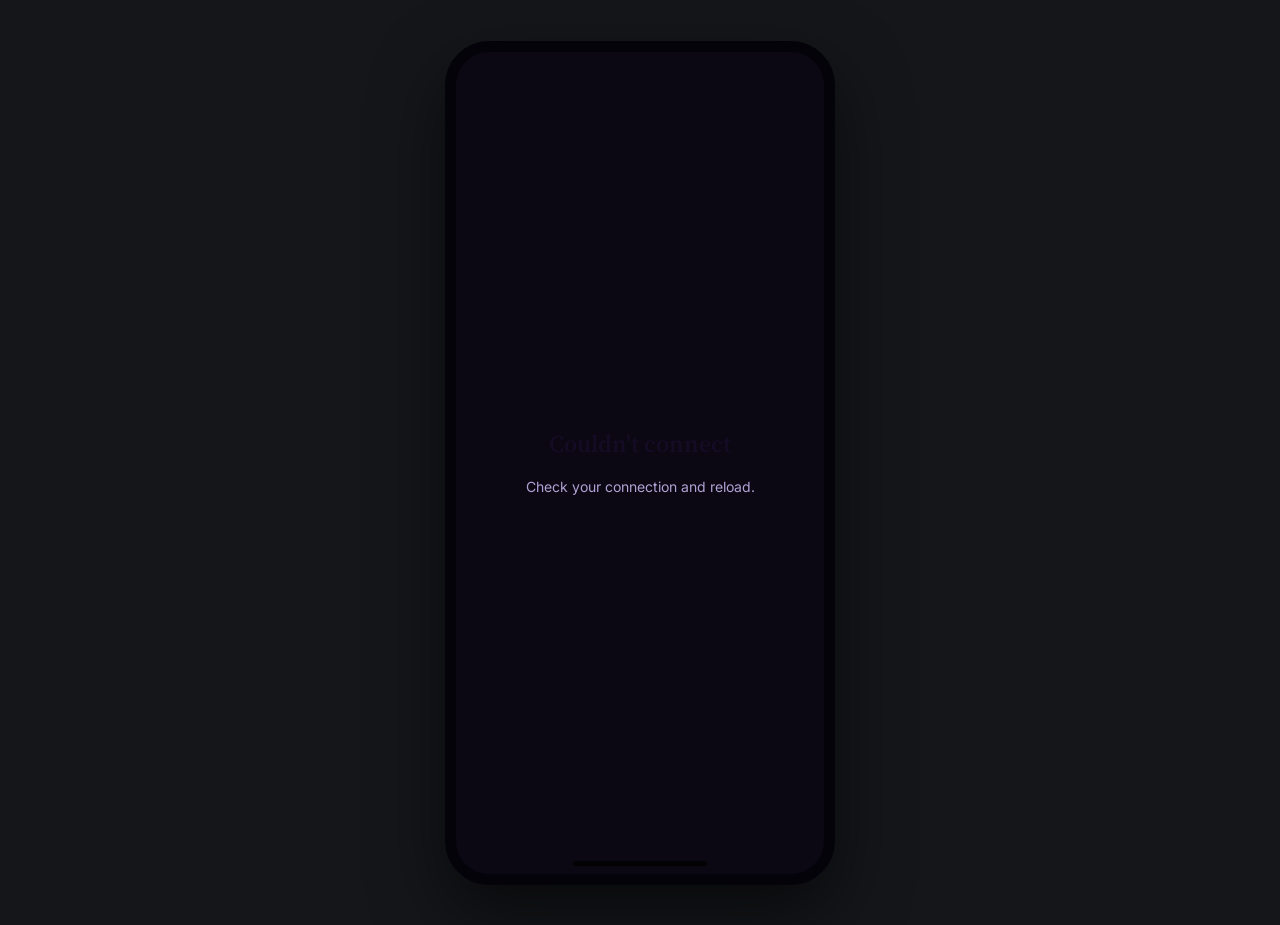
<file: theme-preview-full.html>
<!DOCTYPE html>
<html lang="en">
<head>
<meta charset="utf-8">
<meta name="viewport" content="width=device-width, initial-scale=1, viewport-fit=cover">
<title>Rough Drafts Book Club — Vote</title>
<link rel="icon" href="[data-uri]">
<link rel="apple-touch-icon" href="[data-uri]">
<meta name="apple-mobile-web-app-capable" content="yes">
<meta name="apple-mobile-web-app-status-bar-style" content="default">
<meta name="apple-mobile-web-app-title" content="Rough Drafts">
<meta name="description" content="Rough Drafts Book Club — how we pick the next book.">

<link rel="preconnect" href="https://fonts.googleapis.com">
<link rel="preconnect" href="https://fonts.gstatic.com" crossorigin>
<link href="https://fonts.googleapis.com/css2?family=Source+Serif+4:opsz,wght@8..60,400;8..60,600;8..60,700&family=Inter:wght@400;500;600;700&display=swap" rel="stylesheet">
<style>
/* ==========================================================================
   ROUGH DRAFTS BOOK CLUB — clickable prototype
   No backend. All state lives in the STORE object below and is shared by
   every simulated device on this page, which is how the realtime sync is
   demonstrated: change a phase as admin, switch to a phone, it has moved.
   ========================================================================== */
:root{
  --navy:#0E1A2B; --navy-2:#1C3049; --gold:#C2902E; --gold-2:#DCAE5C;
  --cream:#F6F2EC; --card:#FFF; --ink:#1A1A1A; --ink-2:#5A6070; --ink-3:#8A8F9C;
  --hair:#E4E1DA; --danger:#B3452F; --green:#2E6B4F;
  --r-sm:8px; --r-md:12px; --r-lg:16px;
  --shadow:0 1px 2px rgba(14,26,43,.06),0 4px 14px rgba(14,26,43,.05);
  --serif:"Source Serif 4",Georgia,serif;
  --sans:"Inter",-apple-system,BlinkMacSystemFont,"Segoe UI",Roboto,sans-serif;
  /* One knob for every book title on screen — shelf, approval round, ranking,
     winner, previously-read. Change this, not the individual rules. */
  --book-title-scale:1.15;
}
*,*::before,*::after{box-sizing:border-box}
html,body{margin:0;padding:0}
body{
  font-family:var(--sans); color:var(--ink); background:#15161A;
  -webkit-font-smoothing:antialiased;
  min-height:100vh; display:flex; flex-direction:column; align-items:center;
  padding:18px 12px 40px;
}
button{font:inherit;color:inherit;cursor:pointer;border:none;background:none}
input,textarea{font:inherit;color:inherit}
.sr{position:absolute;width:1px;height:1px;overflow:hidden;clip:rect(0 0 0 0)}

/* ============================ SIMULATOR CHROME ============================ */
.sim{ width:100%; max-width:430px; margin-bottom:14px; color:#E8E9EC; }
.previewnote{ font-size:12.5px; line-height:1.6; color:#A9AEBA; margin:0 0 12px; }
.previewnote strong{ color:#fff; display:block; margin-bottom:3px; font-weight:600; }
.sim h2{
  font-family:var(--serif); font-size:15px; font-weight:600; margin:0 0 3px;
  letter-spacing:.2px; color:#fff;
}
.sim .hint{ font-size:11.5px; color:#8A8F9C; line-height:1.5; margin:0 0 11px; }
.devices{ display:flex; gap:6px; flex-wrap:wrap; margin-bottom:9px; }
.dev{
  font-size:11.5px; font-weight:600; padding:7px 11px; border-radius:999px;
  background:#24262E; color:#A9AEBA; display:flex; align-items:center; gap:6px;
  transition:background .15s ease,color .15s ease;
}
.dev[aria-pressed="true"]{ background:#E8E9EC; color:#15161A; }
.dev .dot{ width:6px;height:6px;border-radius:50%;background:#4A4E59; }
.dev.voted .dot{ background:#4CAF7D; }
.dev[aria-pressed="true"] .dot{ background:#9AA0AC; }
.dev[aria-pressed="true"].voted .dot{ background:#2E6B4F; }
.simrow{ display:flex; gap:6px; flex-wrap:wrap; }
.simbtn{
  font-size:11px; font-weight:600; padding:6px 10px; border-radius:6px;
  background:#24262E; color:#A9AEBA; border:1px solid #33363F;
}
.simbtn:hover{ background:#2E313A; color:#E8E9EC; }
.simbtn.warn{ color:#E0917F; border-color:#4A3230; }

/* ================================ PHONE =================================== */
.phone{
  width:390px; height:844px; background:var(--cream);
  border-radius:44px; border:11px solid #0E0E10;
  box-shadow:0 30px 70px rgba(0,0,0,.55);
  overflow:hidden; position:relative; display:flex; flex-direction:column;
  flex:0 0 auto;
}
.viewport{ flex:1 1 auto; display:flex; flex-direction:column; overflow:hidden; position:relative; }

/* practice banner */
.practicebar{
  flex:0 0 auto; background:repeating-linear-gradient(135deg,#C2902E,#C2902E 10px,#A87B22 10px,#A87B22 20px);
  color:#1F1704; font-size:10.5px; font-weight:700; letter-spacing:1.3px;
  text-align:center; padding:5px; text-transform:uppercase;
}

/* ================================ LAYOUT ================================== */
.appbar{ flex:0 0 auto; position:relative; padding:12px 20px 10px; text-align:center; }
.appbar h1{
  font-family:var(--serif); font-size:21px; font-weight:600; margin:0;
  letter-spacing:-.2px; color:var(--navy); line-height:1.25;
}
.appbar .sub{ margin-top:5px; font-size:12.5px; color:var(--ink-3); }
.appbar .nav-btn{
  position:absolute; top:8px; left:10px; width:36px; height:36px;
  border-radius:50%; display:grid; place-items:center; color:var(--navy);
}
.appbar .nav-btn:active{background:rgba(14,26,43,.07)}
.body{ flex:1 1 auto; overflow-y:auto; -webkit-overflow-scrolling:touch; padding:2px 16px 8px; }
.body.pad-lg{ padding:2px 22px 8px; }
.actionbar{
  flex:0 0 auto; padding:11px 18px 26px;
  background:linear-gradient(180deg,rgba(244,242,237,0),var(--cream) 30%);
}
.homebar{
  position:absolute; left:50%; bottom:8px; transform:translateX(-50%);
  width:134px; height:5px; border-radius:3px; background:rgba(0,0,0,.72);
  pointer-events:none; z-index:6;
}

/* ================================ BUTTONS ================================= */
.btn{
  display:flex; align-items:center; justify-content:center; gap:8px;
  width:100%; height:52px; border-radius:var(--r-md);
  font-size:15px; font-weight:600; letter-spacing:.1px;
  transition:transform .12s ease,background .15s ease,opacity .15s ease;
}
.btn:active{transform:scale(.985)}
.btn-primary{background:var(--navy);color:#fff}
.btn-primary:disabled{background:#B9BEC9;color:#F2F3F5;cursor:not-allowed;transform:none}
.btn-gold{background:var(--gold);color:#1F1704}
.btn-danger{background:transparent;color:var(--danger);border:1.5px solid rgba(179,69,47,.4)}
.btn-outline{background:transparent;color:var(--navy);border:1.5px solid rgba(14,26,43,.25)}
.btn-ghost{background:transparent;color:var(--navy);height:44px}
.btn-sm{height:40px;font-size:13.5px;border-radius:var(--r-sm)}

/* ================================ COVERS ================================== */
.cover{
  flex:0 0 auto; position:relative; overflow:hidden; border-radius:3px;
  width:46px; height:69px; padding:5px 4px; color:#fff;
  display:flex; flex-direction:column; justify-content:space-between;
  box-shadow:0 1px 3px rgba(0,0,0,.22),inset -3px 0 6px rgba(0,0,0,.12);
}
.cover::after{content:"";position:absolute;left:0;top:0;bottom:0;width:3px;
  background:linear-gradient(90deg,rgba(0,0,0,.3),transparent)}
.cover .glyph{position:absolute;inset:0;display:grid;place-items:center;font-size:22px;opacity:.45}
.cover .ct{font-family:var(--serif);font-size:6.5px;font-weight:700;line-height:1.15;
  letter-spacing:.2px;text-transform:uppercase;text-shadow:0 1px 1px rgba(0,0,0,.3);position:relative}
.cover .ca{font-size:5px;opacity:.85;letter-spacing:.3px;text-transform:uppercase;position:relative}
.cover.md{width:70px;height:105px;padding:7px 6px}
.cover.md .ct{font-size:9px} .cover.md .ca{font-size:6.5px} .cover.md .glyph{font-size:32px}
.cover.lg{width:118px;height:177px;padding:10px 9px;border-radius:4px}
.cover.lg .ct{font-size:14px} .cover.lg .ca{font-size:9.5px} .cover.lg .glyph{font-size:54px}
.cover.xl{width:150px;height:225px;padding:12px 11px;border-radius:5px;
  box-shadow:0 8px 30px rgba(0,0,0,.35),inset -4px 0 10px rgba(0,0,0,.14)}
.cover.xl .ct{font-size:17px} .cover.xl .ca{font-size:11px} .cover.xl .glyph{font-size:66px}

/* =========================== APPROVAL GRID (PHASE 1) ====================== */
.pickbar{
  position:sticky; top:0; z-index:4; margin:0 -16px 10px; padding:9px 16px 10px;
  background:var(--cream); border-bottom:1px solid var(--hair);
  display:flex; align-items:center; justify-content:space-between;
}
.pickbar .n{ font-size:13px; font-weight:700; color:var(--navy); }
.pickbar .n span{ color:var(--ink-3); font-weight:500; }
.pips{ display:flex; gap:5px; }
.pip{ width:9px;height:9px;border-radius:50%;background:rgba(14,26,43,.14);
  transition:background .2s ease,transform .2s ease }
.pip.on{ background:var(--gold); transform:scale(1.15) }

.grid{ display:grid; grid-template-columns:1fr 1fr; gap:11px; padding-bottom:8px; }
.pickcard{
  position:relative; background:var(--card); border-radius:var(--r-md);
  padding:11px 10px 12px; text-align:center; box-shadow:var(--shadow);
  display:flex; flex-direction:column; align-items:center; gap:9px;
  border:2px solid transparent; transition:border-color .15s ease,transform .12s ease,box-shadow .15s ease;
  animation:pop .3s cubic-bezier(.32,.72,0,1) both;
}
@keyframes pop{from{opacity:0;transform:translateY(9px)}to{opacity:1;transform:none}}
.pickcard:active{transform:scale(.97)}
.pickcard[aria-pressed="true"]{ border-color:var(--gold); box-shadow:0 0 0 3px rgba(194,144,46,.16),var(--shadow); }
.pickcard.maxed{ opacity:.42; }
.pickcard .pt{ font-size:calc(12.5px * var(--book-title-scale)); font-weight:700; line-height:1.25; color:var(--ink); }
.pickcard .pa{ font-size:11px; color:var(--ink-3); margin-top:2px; }
.tickmark{
  position:absolute; top:8px; right:8px; width:24px; height:24px; border-radius:50%;
  background:var(--gold); color:var(--navy); display:grid; place-items:center;
  transform:scale(0); transition:transform .22s cubic-bezier(.34,1.56,.64,1);
  box-shadow:0 2px 6px rgba(0,0,0,.2);
}
.pickcard[aria-pressed="true"] .tickmark{transform:scale(1)}

/* =========================== RANK (PHASE 2) ============================== */
.ranksec{ margin-bottom:6px; }
.seclabel{
  font-size:10.5px; font-weight:700; letter-spacing:1.1px; text-transform:uppercase;
  color:var(--ink-3); margin:14px 2px 8px;
}

/* ============================== SCHEDULE ================================== */
.schedrow{
  display:flex; align-items:center; justify-content:space-between; gap:10px;
  padding:11px 2px; border-bottom:1px solid var(--hair);
}
.schedrow.claiming{ display:block; }
.schedrow:last-child{ border-bottom:none; }
.schedrow .sd{ font-size:14px; font-weight:600; color:var(--ink); }
.schedrow .sd.off{ color:var(--ink-3); font-weight:500; font-style:italic; }
.schedrow .sh{ font-size:12.5px; color:var(--ink-2); }
.nexttag{
  display:inline-block; font-size:9.5px; font-weight:700; letter-spacing:.5px; text-transform:uppercase;
  background:var(--gold); color:var(--navy); border-radius:4px; padding:2px 6px; margin-right:7px;
  vertical-align:middle;
}
.rankslot{
  display:flex; align-items:center; gap:11px; background:var(--card);
  border-radius:var(--r-md); padding:10px 12px 10px 10px; margin-bottom:9px;
  box-shadow:var(--shadow); border:2px solid var(--gold);
  touch-action:none; user-select:none;
  transition:transform .18s cubic-bezier(.32,.72,0,1),box-shadow .15s ease,opacity .15s ease;
}
.rankslot.dragging{
  box-shadow:0 12px 30px rgba(14,26,43,.28); transform:scale(1.03); z-index:20;
  position:relative; transition:none;
}
.rankslot .badge{
  flex:0 0 auto; width:27px; height:27px; border-radius:50%;
  background:var(--gold); color:var(--navy);
  display:grid; place-items:center; font-size:13.5px; font-weight:700;
  font-family:var(--serif);
}
.rankslot .meta{ flex:1 1 auto; min-width:0; }
.rankslot .rt{ font-size:calc(13.5px * var(--book-title-scale)); font-weight:700; line-height:1.25; }
.rankslot .ra{ font-size:11.5px; color:var(--ink-3); margin-top:1px; }
.handle{ flex:0 0 auto; color:#C2C6CE; padding:4px; cursor:grab; }
.handle:active{cursor:grabbing}

.emptyslot{
  display:flex; align-items:center; gap:11px; border:1.5px dashed #CBC7BD;
  border-radius:var(--r-md); padding:14px 12px; margin-bottom:9px;
  color:var(--ink-3); font-size:13px;
}
.emptyslot .badge{
  width:27px;height:27px;border-radius:50%;background:rgba(14,26,43,.08);
  color:var(--ink-3); display:grid;place-items:center;
  font-size:13.5px;font-weight:700;font-family:var(--serif);
}
.optionrow{
  display:flex; align-items:center; gap:11px; width:100%; text-align:left;
  background:var(--card); border-radius:var(--r-md); padding:10px 12px;
  margin-bottom:9px; box-shadow:var(--shadow);
  border:2px solid transparent; transition:transform .12s ease;
}
.optionrow:active{transform:scale(.985)}
.optionrow .meta{flex:1 1 auto;min-width:0}
.optionrow .rt{font-size:calc(13.5px * var(--book-title-scale));font-weight:700;line-height:1.25}
.optionrow .ra{font-size:11.5px;color:var(--ink-3);margin-top:1px}
.optionrow .add{
  flex:0 0 auto; width:27px;height:27px;border-radius:50%;
  border:1.6px solid rgba(14,26,43,.2); color:var(--navy);
  display:grid;place-items:center;
}

/* ================================ WAITING ================================= */
.waiting{
  flex:1; display:flex; flex-direction:column; align-items:center; justify-content:center;
  text-align:center; padding:0 40px; gap:16px;
}
.waiting h2{ font-family:var(--serif); font-size:24px; font-weight:600; margin:0; color:var(--navy); }
.waiting p{ margin:0; font-size:14px; line-height:1.6; color:var(--ink-2); max-width:250px; }
.waiting .note{ font-size:12.5px; color:var(--ink-3); }
.seal{
  width:88px; height:88px; border-radius:50%; background:var(--navy);
  display:grid; place-items:center; color:var(--gold); margin-bottom:4px;
  animation:sealIn .5s cubic-bezier(.34,1.4,.64,1) both;
}
@keyframes sealIn{from{transform:scale(.4);opacity:0}to{transform:none;opacity:1}}
.breathe{ animation:breathe 2.6s ease-in-out infinite; }
@keyframes breathe{0%,100%{opacity:.45}50%{opacity:1}}

/* ================================ RESULTS ================================= */
.confetti{ position:absolute; inset:0; pointer-events:none; overflow:hidden; z-index:3; }
.confetti i{
  position:absolute; width:7px; height:11px; opacity:0;
  animation:fall 2.6s cubic-bezier(.3,.6,.5,1) forwards;
}
@keyframes fall{
  0%{opacity:0;transform:translateY(-30px) rotate(0)}
  12%{opacity:1}
  100%{opacity:0;transform:translateY(560px) rotate(540deg)}
}
.winnerwrap{ text-align:center; padding:10px 0 6px; }
.winnerwrap .kicker{
  font-size:10.5px; font-weight:700; letter-spacing:1.6px; text-transform:uppercase;
  color:var(--gold); margin-bottom:12px;
}
.winnerwrap h2{
  font-family:var(--serif); font-size:calc(25px * var(--book-title-scale)); font-weight:600; margin:16px 0 4px;
  color:var(--navy); line-height:1.2; letter-spacing:-.4px;
}
.winnerwrap .wa{ font-size:14.5px; color:var(--ink-2); }
.winnerwrap .wmeta{ font-size:12.5px; color:var(--ink-3); margin-top:10px; }

.resultcard{ background:var(--card); border-radius:var(--r-md); padding:15px 15px 12px;
  box-shadow:var(--shadow); margin-bottom:11px; }
.resultcard h3{
  font-size:10.5px; font-weight:700; letter-spacing:1.1px; text-transform:uppercase;
  color:var(--ink-3); margin:0 0 12px;
}
.barrow{ margin-bottom:11px; }
.barrow:last-child{margin-bottom:2px}
.barrow .bl{ display:flex; justify-content:space-between; gap:10px; font-size:12.5px; margin-bottom:5px; }
.barrow .bl .bn{ font-weight:600; color:var(--ink); overflow:hidden; text-overflow:ellipsis; white-space:nowrap; }
.barrow .bl .bv{ flex:0 0 auto; color:var(--ink-3); font-variant-numeric:tabular-nums; }
.bartrack{ height:7px; border-radius:4px; background:rgba(14,26,43,.08); overflow:hidden; }
.barfill{ height:100%; border-radius:4px; background:var(--navy); width:0; transition:width .8s cubic-bezier(.32,.72,0,1); }
.barfill.gold{ background:var(--gold); }
.barrow.out .bn{ text-decoration:line-through; color:var(--ink-3); }
.barrow.out .barfill{ background:#C7CBD3; }

.roundtabs{ display:flex; gap:5px; margin-bottom:13px; flex-wrap:wrap; }
.roundtabs button{
  font-size:11px; font-weight:600; padding:5px 10px; border-radius:999px;
  background:rgba(14,26,43,.07); color:var(--ink-2);
}
.roundtabs button[aria-pressed="true"]{ background:var(--navy); color:#fff; }
.roundnote{ font-size:11.5px; color:var(--ink-3); line-height:1.5; margin-top:10px; }

.archrow{ display:flex; align-items:center; gap:10px; padding:8px 0; border-bottom:1px solid var(--hair); }
.archrow:last-child{border-bottom:none}
.archrow .meta{flex:1;min-width:0}
.archrow .at{font-size:13px;font-weight:600;line-height:1.3}
.archrow .ar{font-size:11.5px;color:var(--ink-3);margin-top:2px}

/* ================================= ADMIN ================================== */
.admin .body{ padding:2px 16px 8px; }
.adminhdr{
  flex:0 0 auto; background:var(--cream); color:var(--navy);
  padding:10px 16px 12px; border-bottom:1px solid var(--hair);
}
.adminhdr .hdrrow{ display:flex; align-items:center; gap:13px; }
.adminhdr .eyebrow{
  font-size:10px; font-weight:700; letter-spacing:1.4px; text-transform:uppercase;
  color:#7A5A16; margin-bottom:3px;
}
.adminhdr h1{
  font-family:var(--serif); font-size:19px; font-weight:700; margin:0;
  letter-spacing:1.4px; text-transform:uppercase;
}
.adminhdr .meta{ font-size:13px; color:var(--ink-2); font-weight:600; }

.tabbar{
  flex:0 0 auto; display:flex; background:var(--card); border-bottom:1px solid var(--hair);
}
.tabbar button{
  flex:1; padding:11px 4px 10px; font-size:11.5px; font-weight:600; color:var(--ink-3);
  border-bottom:2px solid transparent; transition:color .15s ease,border-color .15s ease;
}
.tabbar button[aria-pressed="true"]{ color:var(--navy); border-bottom-color:var(--navy); }

.panel{ background:var(--card); border-radius:var(--r-md); padding:15px; box-shadow:var(--shadow); margin-bottom:12px; }
.panel h3{
  font-size:10.5px; font-weight:700; letter-spacing:1.1px; text-transform:uppercase;
  color:var(--ink-3); margin:0 0 11px;
}
.phasepill{
  display:inline-flex; align-items:center; gap:6px; font-size:11.5px; font-weight:600;
  padding:5px 11px; border-radius:999px; background:rgba(14,26,43,.08); color:var(--navy);
}
.phasepill .dot{ width:7px;height:7px;border-radius:50%;background:var(--gold);
  animation:breathe 1.8s ease-in-out infinite }
.bigcount{
  font-family:var(--serif); font-size:38px; font-weight:600; color:var(--navy);
  line-height:1; letter-spacing:-1px;
}
.bigcount small{ font-size:17px; color:var(--ink-3); font-weight:400; }
.progtrack{ height:8px; border-radius:5px; background:rgba(14,26,43,.08); overflow:hidden; margin:12px 0 4px; }
.progfill{ height:100%; border-radius:5px; background:var(--navy); transition:width .5s cubic-bezier(.32,.72,0,1); }
.subnote{ font-size:11.5px; color:var(--ink-3); line-height:1.55; }

.qrbox{
  background:#fff; border-radius:var(--r-md); padding:16px; text-align:center;
  border:1px solid var(--hair);
}
.qrbox svg{ display:block; margin:0 auto 10px; }
.qrbox .url{ font-size:11px; color:var(--ink-3); font-family:ui-monospace,Menlo,monospace; word-break:break-all; }
.linkbox{
  background:#FBFAF8; border:1px solid var(--hair); border-radius:var(--r-sm);
  padding:12px 13px; font-family:ui-monospace,Menlo,monospace; font-size:13px;
  color:var(--navy); word-break:break-all; text-align:center;
}
.qrfold summary{
  font-size:12px; font-weight:600; color:var(--ink-3); cursor:pointer;
  list-style:none; padding:4px 0;
}
.qrfold summary::-webkit-details-marker{ display:none; }
.qrfold summary::before{ content:"+ "; }
.qrfold[open] summary::before{ content:"\2212 "; }
.control.code{
  width:150px; text-align:center; font-size:26px; letter-spacing:14px;
  font-family:ui-monospace,Menlo,monospace; padding:12px 0 12px 14px;
  margin-top:4px;
}

.adminbook{ display:flex; align-items:center; gap:11px; padding:9px 0; border-bottom:1px solid var(--hair); }
.adminbook:last-child{border-bottom:none}
.adminbook .meta{flex:1;min-width:0}
.adminbook .at{font-size:calc(13px * var(--book-title-scale));font-weight:600;line-height:1.3}
.adminbook .aa{font-size:11.5px;color:var(--ink-3);margin-top:1px}
.adminbook .tag{
  font-size:9.5px;font-weight:700;letter-spacing:.6px;text-transform:uppercase;
  padding:3px 7px;border-radius:4px;background:rgba(14,26,43,.07);color:var(--ink-2);
}
.adminbook .tag.archived{background:rgba(179,69,47,.1);color:var(--danger)}
.adminbook .tag.current{background:rgba(46,107,79,.12);color:var(--green)}
.adminbook .tag.review{background:rgba(194,144,46,.18);color:#7A5A16}
.iconbtn{
  flex:0 0 auto; width:32px;height:32px;border-radius:8px; display:grid;place-items:center;
  color:var(--ink-3); border:1px solid var(--hair);
}
.iconbtn:hover{color:var(--navy);border-color:var(--navy)}

/* Attendance stepper — bigger targets than .iconbtn on purpose; used
   standing up, in a living room, with people waiting. */
.stepperrow{ display:flex; align-items:center; gap:16px; }
.stepbtn{
  flex:0 0 auto; width:46px; height:46px; border-radius:var(--r-md);
  background:var(--navy); color:#fff; font-size:24px; font-weight:700;
  display:grid; place-items:center; border:none; line-height:1;
}
.stepbtn:disabled{ opacity:.32; }
/* Typed, not just tappable: going 9 -> 14 shouldn't be five taps. Same size
   and weight as the old read-only value so the panel still reads as a big
   number at arm's length. text + inputmode="numeric" rather than
   type="number" — it gets the numeric keypad on a phone either way, but
   keeps setSelectionRange working so focus can be restored after a
   re-render (see attendanceDraft). */
.stepperval{
  flex:1 1 auto; width:100%; min-width:0; text-align:center;
  font-family:var(--serif); font-size:34px; font-weight:700; color:var(--ink);
  background:#FBFAF8; border:1px solid var(--hair); border-radius:var(--r-md);
  padding:6px 4px; outline:none; -moz-appearance:textfield;
}
.stepperval:focus{ border-color:var(--gold); background:#fff; }
.stepperval::-webkit-outer-spin-button,
.stepperval::-webkit-inner-spin-button{ -webkit-appearance:none; margin:0; }

.control{
  width:100%; background:#FBFAF8; border:1px solid var(--hair); border-radius:var(--r-sm);
  padding:11px 12px; font-size:14px; outline:none;
  transition:border-color .15s ease,box-shadow .15s ease;
}
.control:focus{border-color:var(--navy);box-shadow:0 0 0 3px rgba(14,26,43,.09)}
.control::placeholder{color:#B7BBC4}
textarea.control{min-height:96px;resize:none;line-height:1.55}
.flabel{display:block;font-size:12px;font-weight:600;color:var(--ink-2);margin-bottom:6px}

.matchrow{
  display:flex; align-items:center; gap:11px; padding:10px; border-radius:var(--r-sm);
  background:#FBFAF8; border:1px solid var(--hair); margin-bottom:8px;
}
.matchrow .meta{flex:1;min-width:0}
.matchrow .mq{font-size:11px;color:var(--ink-3);margin-bottom:3px}
.matchrow .mt{font-size:13px;font-weight:600;line-height:1.3}
.matchrow .ma{font-size:11.5px;color:var(--ink-3);margin-top:1px}
.matchrow.miss{ background:rgba(179,69,47,.05); border-color:rgba(179,69,47,.25); }
.conf{ font-size:10px;font-weight:700;letter-spacing:.5px;text-transform:uppercase;
  padding:3px 6px;border-radius:4px;background:rgba(46,107,79,.12);color:var(--green) }
.conf.low{ background:rgba(194,144,46,.16);color:#7A5A16 }

.tiecard{ background:rgba(194,144,46,.09); border:1px solid rgba(194,144,46,.35);
  border-radius:var(--r-md); padding:14px; margin-bottom:12px; }
.tiecard h3{ color:#7A5A16; }

.switch{ display:flex; align-items:center; justify-content:space-between; gap:12px; }
.switch .lbl{ font-size:13px; font-weight:600; }
.switch .desc{ font-size:11.5px; color:var(--ink-3); margin-top:3px; line-height:1.45; }
.toggle{
  flex:0 0 auto; width:46px; height:27px; border-radius:999px; background:#CFD3DA;
  position:relative; transition:background .2s ease;
}
.toggle::after{
  content:""; position:absolute; top:3px; left:3px; width:21px; height:21px;
  border-radius:50%; background:#fff; box-shadow:0 1px 3px rgba(0,0,0,.25);
  transition:transform .2s cubic-bezier(.34,1.4,.64,1);
}
.toggle[aria-pressed="true"]{ background:var(--gold); }
.toggle[aria-pressed="true"]::after{ transform:translateX(19px); }

.stepnote{
  font-size:11.5px; color:var(--ink-3); line-height:1.55; text-align:center;
  padding:0 6px; margin-top:9px;
}

/* ============================ MEMBER LANDING ============================== */
.brandhdr{
  flex:0 0 auto; background:var(--cream);
  padding:14px 22px 14px; text-align:center;
  border-bottom:1px solid var(--hair);
}
.logo{ display:block; height:auto; margin:0 auto; }
.brandhdr .tag{
  font-size:9.5px; letter-spacing:1.4px; text-transform:uppercase;
  color:var(--ink-3); margin-top:2px;
}
.whoami{
  display:flex; align-items:center; gap:9px; margin-bottom:12px;
  padding:0 2px;
}
.whoami .av{
  flex:0 0 auto; width:26px; height:26px; border-radius:50%;
  background:var(--navy); color:var(--cream);
  display:grid; place-items:center; font-size:12px; font-weight:700;
}
.whoami .wm{ flex:1; font-size:12.5px; color:var(--ink-3); }
.whoami .wm b{ color:var(--ink-2); font-weight:600; }
.lnk{ font-size:12px; font-weight:600; color:var(--ink-3); padding:4px; }
.lnk:active{ color:var(--navy); }

.meetcard{
  background:var(--navy); border-radius:var(--r-md); padding:16px 16px 15px;
  margin-bottom:12px; position:relative; overflow:hidden;
}
.meetcard .k{
  font-size:9.5px; font-weight:700; letter-spacing:1.4px; text-transform:uppercase;
  color:var(--gold-2); margin-bottom:7px;
}
.meetcard .d{
  font-family:var(--serif); font-size:23px; font-weight:600; color:var(--cream);
  line-height:1.2; letter-spacing:-.2px;
}
.meetcard .w{
  display:flex; align-items:center; gap:9px; margin-top:8px;
  font-size:15px; color:#B9C3D2;
}
.meetcard .w i{ width:3px; height:3px; border-radius:50%; background:#5B6B82; }
.meetcard .n{ font-size:13px; color:#7D8CA3; margin-top:5px; }
.meetcard .cd{
  position:absolute; top:14px; right:14px;
  font-size:10.5px; font-weight:700; letter-spacing:.4px;
  background:rgba(194,144,46,.2); color:var(--gold-2);
  padding:4px 9px; border-radius:999px;
}

.nowcard{
  background:var(--card); border-radius:var(--r-md); padding:14px;
  box-shadow:var(--shadow); display:flex; gap:14px; align-items:center;
  margin-bottom:12px;
}
.nowcard .meta{ flex:1; min-width:0; }
.nowcard .k{
  font-size:11px; font-weight:700; letter-spacing:1.3px; text-transform:uppercase;
  color:var(--gold); margin-bottom:5px;
}
.nowcard .t{ font-family:var(--serif); font-size:19.5px; font-weight:600;
  line-height:1.25; color:var(--navy); }
.nowcard .a{ font-size:14.5px; color:var(--ink-3); margin-top:3px; }

.statusline{
  display:flex; align-items:center; gap:9px; justify-content:center;
  font-size:14.5px; color:var(--ink-3); padding:14px 6px 4px;
}
.statusline .dot{ width:7px;height:7px;border-radius:50%;background:var(--gold); }

.tile{
  display:flex; align-items:center; gap:13px; width:100%; text-align:left;
  background:var(--card); border-radius:var(--r-md); padding:15px 14px;
  box-shadow:var(--shadow); margin-bottom:10px; transition:transform .12s ease;
}
.tile:active{ transform:scale(.985); }
.tile .ic{
  flex:0 0 auto; width:38px;height:38px;border-radius:10px;
  background:rgba(14,26,43,.06); color:var(--navy); display:grid; place-items:center;
}
.tile .meta{ flex:1; min-width:0; }
.tile .tt{ font-size:16px; font-weight:600; line-height:1.3; }
.tile .td{ font-size:13px; color:var(--ink-3); margin-top:2px; line-height:1.4; }

.booklist{ display:flex; flex-direction:column; gap:10px; padding-bottom:6px; }
.bookcard{
  display:flex; align-items:center; gap:14px; width:100%; text-align:left;
  background:var(--card); border-radius:var(--r-md); padding:9px 14px 9px 15px;
  box-shadow:var(--shadow); transition:transform .12s ease;
  animation:pop .3s cubic-bezier(.32,.72,0,1) both;
}
.bookcard:active{ transform:scale(.985); }
/* Bigger than the default .cover — about 5 rows fit on a phone screen
   without scrolling, a deliberate trade against showing more of the shelf
   at once. Scoped to these two rows only; other screens keep the compact
   cover. .archivedcard (Books Previously Considered) shares every one of
   these rules so it reads as the same list, just with a Reactivate button
   instead of the tap-to-vote affordance. */
.bookcard .cover, .archivedcard .cover{ width:60px; height:90px; padding:6px 5px; }
.bookcard .cover .ct, .archivedcard .cover .ct{ font-size:8.5px; }
.bookcard .cover .ca, .archivedcard .cover .ca{ font-size:6px; }
.bookcard .cover .glyph, .archivedcard .cover .glyph{ font-size:38px; }
.bookcard .meta, .archivedcard .meta{ flex:1 1 auto; min-width:0; display:block; }
.bookcard .title, .archivedcard .title{ display:block; font-size:calc(18px * var(--book-title-scale)); font-weight:700;
  line-height:1.28; letter-spacing:-.15px; }
.bookcard .author, .archivedcard .author{ font-size:16px; color:var(--ink-2); margin-top:3px; }
.bookcard .facts, .archivedcard .facts{ font-size:14px; color:var(--ink-3); margin-top:4px; }
.bookcard .nomby{ font-size:14px; color:var(--ink-3); margin-top:8px; }
.bookcard .mine{
  display:inline-block; font-size:11px; font-weight:700; letter-spacing:.7px;
  text-transform:uppercase; color:#7A5A16; background:rgba(194,144,46,.16);
  padding:3px 7px; border-radius:4px; margin-top:7px;
}
.chev{ flex:0 0 auto; color:var(--ink-3); }

/* Same card chrome as .bookcard, but block-level so a full-width Reactivate
   button can sit below the cover+title row instead of beside it — .bookcard
   itself is a flex row, which can't stack a second element under the text. */
.archivedcard{
  background:var(--card); border-radius:var(--r-md); padding:9px 14px 12px 15px;
  box-shadow:var(--shadow); animation:pop .3s cubic-bezier(.32,.72,0,1) both;
}
.archivedcard .bookcardlink{
  display:flex; align-items:center; gap:14px; width:100%; text-align:left;
  background:none; padding:0;
}

.field{ margin-bottom:17px; }
.field label{ display:block; font-size:12.5px; font-weight:600;
  color:var(--ink-2); margin-bottom:7px; }
.field label .req{ color:var(--gold); }
.field label .opt{
  font-weight:500; color:var(--ink-3); text-transform:none; letter-spacing:0;
  font-size:11.5px; margin-left:4px;
}
.helpnote{
  font-size:12px; line-height:1.55; color:var(--ink-3);
  background:rgba(14,26,43,.035); border-radius:var(--r-sm); padding:11px 12px;
}

/* ---- organizer strip ---- */
.orgbar{
  flex:0 0 auto; display:flex; align-items:center; justify-content:space-between;
  gap:10px; padding:7px 12px 7px 14px; background:var(--navy);
}
.orgbar .ol{
  display:flex; align-items:center; gap:7px;
  font-size:11.5px; font-weight:600; color:#B9C3D2;
}
.orgbar .ol i{ width:6px;height:6px;border-radius:50%;background:var(--gold);
  animation:breathe 1.8s ease-in-out infinite }
.orgbar .ob{
  font-size:11.5px; font-weight:700; letter-spacing:.3px;
  color:var(--navy); background:var(--gold-2);
  padding:5px 11px; border-radius:999px;
}
.orgbar.open .ob{ background:transparent; color:var(--gold-2); border:1px solid rgba(220,174,92,.5); }
.dev .orgtag{
  font-style:normal; font-size:9px; font-weight:700; letter-spacing:.4px;
  text-transform:uppercase; opacity:.55; margin-left:5px;
}

/* ---- lookup results ---- */
.matchcard{
  display:flex; align-items:center; gap:13px; width:100%; text-align:left;
  background:var(--card); border-radius:var(--r-md); padding:11px 12px;
  box-shadow:var(--shadow); margin-bottom:9px; transition:transform .12s ease;
}
.matchcard:active{ transform:scale(.985); }
.matchcard .mc{
  flex:0 0 auto; width:46px; height:69px; object-fit:cover; border-radius:3px;
  background:rgba(14,26,43,.07);
  box-shadow:0 1px 3px rgba(0,0,0,.2);
}
.matchcard .mc.none{
  display:grid; place-items:center; font-size:9px; line-height:1.25;
  color:var(--ink-3); text-align:center; text-transform:uppercase; letter-spacing:.4px;
}
.matchcard .meta{ flex:1; min-width:0; }
.matchcard .mt{ display:block; font-size:13.5px; font-weight:700; line-height:1.3; }
.matchcard .ma{ font-size:12.5px; color:var(--ink-2); margin-top:2px; }
.matchcard .my{ font-size:11.5px; color:var(--ink-3); margin-top:4px; }

.buy{
  width:auto; margin:0 auto 4px; padding:0 16px; gap:7px;
  text-decoration:none; display:inline-flex;
}
.confirmwrap{ text-align:center; padding:4px 0 6px; }
.confirmwrap h2{
  font-family:var(--serif); font-size:21px; font-weight:600; margin:15px 0 3px;
  color:var(--navy); line-height:1.25; letter-spacing:-.3px;
}
.confirmwrap .byline{ font-size:14px; color:var(--ink-2); }

.detail{ text-align:center; padding:4px 0 6px; }
.hero h2{
  font-family:var(--serif); font-size:calc(21px * var(--book-title-scale)); font-weight:600; margin:15px 0 3px;
  color:var(--navy); line-height:1.25; letter-spacing:-.3px;
}
.hero .byline{ font-size:14px; color:var(--ink-2); }
.hero .facts{ font-size:12.5px; color:var(--ink-3); margin-top:6px; }
/* pre-line so a description written as paragraphs reads as paragraphs —
   HTML would otherwise collapse the blank lines into a single space and
   render the whole jacket blurb as one block. Safe against the real data:
   of the 21 descriptions on the shelf, 8 carry blank-line breaks and none
   carry lone mid-sentence newlines, which are what would wrap badly here. */
.detail .desc{
  font-size:13.5px; color:var(--ink-2); line-height:1.6; text-align:left;
  margin-top:16px; white-space:pre-line;
}
.divider{ height:1px; background:var(--hair); margin:18px 0; }
.bigjacket{
  width:150px; height:auto; border-radius:4px; display:block; margin:0 auto;
  box-shadow:0 8px 28px rgba(14,26,43,.28);
}
.bigjacket.none{
  width:150px; height:225px; display:grid; place-items:center;
  background:rgba(14,26,43,.06); color:var(--ink-3); font-size:12.5px;
  box-shadow:none;
}
.cover.art img{ width:100%; height:100%; object-fit:cover; display:block; }
.cover.art{ padding:0; }

.spin{
  width:14px; height:14px; border-radius:50%;
  border:2px solid rgba(255,255,255,.35); border-top-color:#fff;
  animation:spin .7s linear infinite; display:inline-block;
}
@keyframes spin{ to{ transform:rotate(360deg); } }
.field.invalid .control{ border-color:var(--danger); box-shadow:0 0 0 3px rgba(179,69,47,.1); }
.errline{ display:none; font-size:11.5px; color:var(--danger); margin-top:6px; }
.field.invalid .errline{ display:block; }
.counter{ text-align:right; font-size:11.5px; color:var(--ink-3); margin-top:6px; }
.counter.warn{ color:var(--danger); }
.upload{
  width:100%; height:104px; border-radius:var(--r-sm);
  border:1.5px dashed #C6C2B8; background:rgba(255,255,255,.5);
  display:flex; flex-direction:column; align-items:center; justify-content:center;
  gap:8px; color:var(--ink-2); font-size:13.5px; font-weight:500;
}
.upload:active{ border-color:var(--navy); background:#fff; }
.formintro{ text-align:center; margin:2px 0 20px; font-size:13.5px;
  line-height:1.5; color:var(--ink-2); }

.lockcard{
  background:rgba(194,144,46,.09); border:1px solid rgba(194,144,46,.3);
  border-radius:var(--r-md); padding:14px; font-size:12.5px; line-height:1.55;
  color:#6B4E13; text-align:center;
}

/* ================================= TOAST ================================== */
.toast{
  position:absolute; left:16px; right:16px; bottom:22px; z-index:60;
  background:var(--navy); color:#fff; border-radius:var(--r-md);
  padding:13px 15px; font-size:13.5px; display:flex; gap:10px; align-items:center;
  box-shadow:0 8px 28px rgba(14,26,43,.4);
  transform:translateY(150%); opacity:0;
  transition:transform .3s cubic-bezier(.32,.72,0,1),opacity .2s ease;
}
.toast.on{transform:none;opacity:1}
.toast .tick{flex:0 0 auto;width:21px;height:21px;border-radius:50%;background:var(--gold);
  display:grid;place-items:center;color:var(--navy)}

@media (max-width:460px){
  body{background:var(--cream);padding:0}
  .sim{max-width:none;padding:12px;background:#15161A;margin:0}
  .phone{width:100%;height:auto;min-height:74vh;border:none;border-radius:0;box-shadow:none}
}
/* ===========================================================================
   THEME PREVIEW v2 — Dungeon Crawler Carl, going after the mockup properly
   ===========================================================================
   Tier markers on each block:
     [CSS]  pure styling. Cannot touch logic. Safe.
     [FONT] needs an external font request. New failure mode on bad wifi.
     [COPY] needs the JS strings changed. This is the risky tier.
   =========================================================================== */

/* ---- [CSS] palette ------------------------------------------------------ */
.theme-dcc{
  --navy:#140C24; --navy-2:#20123A;
  --gold:#FF2BD6; --gold-2:#5EF2FF;
  --cream:#0B0813; --card:#17102A;
  --ink:#F2EEFF; --ink-2:#AFA2D4; --ink-3:#7A6E9C;
  --hair:#32245C;
  --shadow:0 0 0 1px rgba(94,242,255,.12), 0 8px 26px rgba(0,0,0,.6);
  --r-md:6px; --r-sm:4px; --r-lg:8px;     /* blockier corners read as "game UI" */
}

/* ---- [CSS] circuit-board ground, built from gradients, no image --------- */
.theme-dcc.phone{ background:var(--cream); border-color:#05030A; }
.theme-dcc .body{
  background-color:#0B0813;
  background-image:
    radial-gradient(900px 260px at 50% -120px, rgba(255,43,214,.16), transparent 70%),
    linear-gradient(rgba(94,242,255,.045) 1px, transparent 1px),
    linear-gradient(90deg, rgba(94,242,255,.045) 1px, transparent 1px),
    linear-gradient(180deg,#0B0813,#140C24);
  background-size:auto, 22px 22px, 22px 22px, auto;
}

/* ---- [CSS] masthead: light plate, because the logo demands it ----------- */
.theme-dcc .brandhdr{
  background:radial-gradient(120% 140% at 50% 0%, #FFF6E2 0%, #F1E4CA 60%, #DFCFB0 100%);
  border-bottom:2px solid #FF2BD6;
  box-shadow:0 0 30px -4px rgba(255,43,214,.6), inset 0 -3px 0 rgba(94,242,255,.5);
}

/* ---- [FONT] arcade type for small caps labels only ---------------------- */
.theme-dcc .meetcard .k,
.theme-dcc .nowcard .k,
.theme-dcc .statusline,
.theme-dcc .meetcard .cd{
  font-family:"Press Start 2P", ui-monospace, Menlo, Consolas, monospace;
}
/* Press Start 2P is enormous per character — everything using it shrinks. */
.theme-dcc .meetcard .k{ font-size:7.5px; letter-spacing:.5px; line-height:1.6; }
.theme-dcc .nowcard .k { font-size:7px;   letter-spacing:.5px; line-height:1.6; }
.theme-dcc .meetcard .cd{ font-size:7px;  letter-spacing:0; padding:5px 8px; }
.theme-dcc .statusline { font-size:8px;   letter-spacing:0; line-height:1.7; }

/* ---- [CSS] next meeting: the hero panel, neon frame + corner brackets --- */
.theme-dcc .meetcard{
  background:linear-gradient(145deg,#2A0F3F,#160B28 65%);
  border:2px solid #FF2BD6;
  border-radius:6px;
  box-shadow:0 0 0 1px rgba(255,43,214,.25), 0 0 34px -8px rgba(255,43,214,.75),
             inset 0 0 26px -14px rgba(255,43,214,.9);
  position:relative;
}
.theme-dcc .meetcard::before,
.theme-dcc .meetcard::after{
  content:""; position:absolute; width:14px; height:14px; pointer-events:none;
  border:2px solid #5EF2FF;
}
.theme-dcc .meetcard::before{ top:-2px; left:-2px; border-right:0; border-bottom:0; }
.theme-dcc .meetcard::after { bottom:-2px; right:-2px; border-left:0; border-top:0; }
.theme-dcc .meetcard .k{ color:#FF6EE4; text-shadow:0 0 12px rgba(255,43,214,.9); }
.theme-dcc .meetcard .d{ color:#fff; text-shadow:0 0 20px rgba(255,43,214,.55); }
.theme-dcc .meetcard .w{ color:#D9CFF2; }
.theme-dcc .meetcard .w i{ background:#5EF2FF; box-shadow:0 0 8px #5EF2FF; }
.theme-dcc .meetcard .n{ color:#F2C94C; }
.theme-dcc .meetcard .cd{
  background:#0E2630; color:#5EF2FF; border:1px solid #5EF2FF;
  box-shadow:0 0 14px -3px rgba(94,242,255,.8); border-radius:4px;
}

/* ---- [CSS] this month's book: gold loot-frame with brackets ------------- */
.theme-dcc .nowcard{
  background:linear-gradient(145deg,#241A10,#17110A);
  border:2px solid #C9942A; border-radius:6px;
  box-shadow:0 0 26px -10px rgba(242,201,76,.8);
  position:relative;
}
.theme-dcc .nowcard::before,
.theme-dcc .nowcard::after{
  content:""; position:absolute; width:16px; height:16px; pointer-events:none;
  border:3px solid #F2C94C;
}
.theme-dcc .nowcard::before{ top:-3px; left:-3px;  border-right:0; border-bottom:0; }
.theme-dcc .nowcard::after { bottom:-3px; right:-3px; border-left:0; border-top:0; }
.theme-dcc .nowcard .k{ color:#F2C94C; text-shadow:0 0 10px rgba(242,201,76,.7); }
.theme-dcc .nowcard .t{ color:#FFF3D2; }
.theme-dcc .nowcard .a{ color:#C2B089; }

/* ---- [CSS] tiles as inventory slots, with sprite glyphs ----------------- */
.theme-dcc .tile{
  background:linear-gradient(180deg,#1B1233,#140D26);
  border:1px solid #3A2A66; border-radius:5px;
  box-shadow:inset 0 1px 0 rgba(94,242,255,.18);
  position:relative; overflow:hidden;
}
/* top edge "energy bar" like the mockup's cyan rule */
.theme-dcc .tile::before{
  content:""; position:absolute; top:0; left:10px; right:10px; height:2px;
  background:linear-gradient(90deg, transparent, #5EF2FF, transparent);
  opacity:.75;
}
/* Swap the line icons for sprites — hide the SVG, draw an emoji in its place.
   Still pure CSS: the button, its id and its click handler are untouched. */
.theme-dcc .tile .ic{
  background:#0E1A2B00; border:1px solid #3A2A66; border-radius:4px;
  position:relative;
}
.theme-dcc .tile .ic svg{ display:none; }
.theme-dcc .tile .ic::after{
  position:absolute; inset:0; display:grid; place-items:center; font-size:19px;
}
.theme-dcc #t-books      .ic::after{ content:"🧰"; }
.theme-dcc #t-previous   .ic::after{ content:"💀"; }
.theme-dcc #t-schedule   .ic::after{ content:"🗺️"; }
.theme-dcc #t-considered .ic::after{ content:"🪦"; }
.theme-dcc .tile .tt{ color:#F2EEFF; }
.theme-dcc .tile .td{ color:#9B8DC2; }
.theme-dcc .chev{ color:#5EF2FF; opacity:.8; }

/* ---- [CSS] status line as a terminal readout --------------------------- */
.theme-dcc .statusline{
  color:#4BE38B; text-align:left; justify-content:flex-start;
  border:1px solid rgba(75,227,139,.35); border-radius:4px;
  background:rgba(8,26,16,.75); padding:10px 10px; margin-top:12px;
}
.theme-dcc .statusline .dot{ background:#4BE38B; box-shadow:0 0 10px #4BE38B; }

/* ---- [CSS] the screens behind the home page ---------------------------- */
.theme-dcc .bookcard, .theme-dcc .archivedcard{
  background:linear-gradient(180deg,#1B1233,#140D26);
  border:1px solid #3A2A66; border-radius:5px;
}
.theme-dcc .bookcard .title, .theme-dcc .archivedcard .title{ color:#F2EEFF; }
.theme-dcc .bookcard .author, .theme-dcc .archivedcard .author{ color:#AFA2D4; }
.theme-dcc .bookcard .facts, .theme-dcc .archivedcard .facts{ color:#7A6E9C; }
.theme-dcc .appbar{ border-bottom:1px solid rgba(94,242,255,.25); }
.theme-dcc .appbar h1{ color:#F2EEFF; }
.theme-dcc .appbar .sub{ color:#9B8DC2; }
.theme-dcc .nav-btn{ color:#5EF2FF; }

</style>
<link rel="preconnect" href="https://fonts.gstatic.com" crossorigin>
<link href="https://fonts.googleapis.com/css2?family=Press+Start+2P&display=swap" rel="stylesheet">
</head>
<body>

<!-- ============================ IDENTITY STRIP ============================= -->
<div class="sim">
  <div class="devices" id="devices"></div>
</div>

<!-- ================================= PHONE ================================ -->
<div class="phone theme-dcc">
  <div class="viewport" id="viewport"></div>

  <div class="toast" id="toast">
    <span class="tick"><svg width="11" height="9" viewBox="0 0 12 9" fill="none"><path d="M1 4.4 4.3 7.7 11 1" stroke="currentColor" stroke-width="2.3" stroke-linecap="round" stroke-linejoin="round"/></svg></span>
    <span id="toast-text"></span>
  </div>
  <div class="homebar"></div>
</div>

<script>
(() => {
'use strict';

/* ==========================================================================
   1. DATA MODEL
   Field names here deliberately mirror the Postgres tables this becomes.
   Note `isPractice` on the meeting and on every ballot — designed in from
   the start so sandbox mode is a filter, not a rewrite.
   ========================================================================== */

const CONFIG = {
  clubName:       'Rough Drafts',
  maxApprovals:   5,     // Phase One: pick up to N (5 halves the cutoff-tie rate)
  // The shortlist aims for 6 but cuts wherever the votes actually break.
  // Forcing exactly 6 makes a cutoff tie the *normal* case with ~9 voters —
  // simulated at ~51% of meetings. Letting the size float 5–8 drops that to ~3%.
  shortlistTarget: 6,
  shortlistMin:    5,
  shortlistMax:    8,
  // Hard floor when the cutoff ties and the list gets cut short rather than
  // padded. Below this the ranked round stops being a real choice.
  shortlistFloor:  3,
  rankDepth:      3,     // Phase Two: rank your top N of the shortlist
  // No organizer code here any more — it's checked inside the database now
  // (see supabase/schema.sql, check_organizer_code), not compared in JS
  // where anyone reading page source could see it.
  // A 17-book shelf with a 5-8 book shortlist means most books "miss" most
  // nights by construction — missing is a weak signal, zero votes is a strong
  // one. Simulated 5,000 static (no new suggestions) seasons: the old 2/3
  // pushed the shelf below the app's 10-book minimum by month 3 on average.
  // 4/8 pushes that to month ~6.7 — still not a permanent fix (nothing is,
  // without new suggestions), but real headroom instead of a few weeks.
  zeroVoteStreakToArchive: 4,
  shortlistMissesToArchive: 8,
  // Organizer decision, 2026-09-03: a book scoring this many approvals or
  // fewer is culled the same night, no streak required. Deliberately more
  // aggressive than the two thresholds above — those exist for books with
  // *some* support that still never quite make the cut; this is for books
  // that plainly didn't land. Never fires on a shortlisted book regardless.
  lowVoteCullMax: 1,
};

/* Supabase project. The anon/publishable key is meant to be public — it ships
   in every page load by design. What actually protects the data is Row Level
   Security (supabase/schema.sql), not keeping this key secret. */
const SUPABASE_URL = 'https://xshhhizeotzfcgfioezq.supabase.co';
const SUPABASE_ANON_KEY = 'sb_publishable_-PCcYrW19CpQV9HBVrnctA_eCocpxtD';

/* No accounts. The first time a phone opens the link it mints a random ballot
   token and keeps it in localStorage. The token is not an identity — it never
   maps to a person — it exists so the organizer can see a count, so a vote can
   be changed before the round closes, and so a phone that locked mid-round
   comes back to the right screen. */
const TOKEN_KEY = 'rd-token';
let MY_TOKEN = localStorage.getItem(TOKEN_KEY);
if (!MY_TOKEN){ MY_TOKEN = 'tk-' + Math.random().toString(36).slice(2,10); localStorage.setItem(TOKEN_KEY, MY_TOKEN); }

/* The organizer console lives behind a link with ?organizer on it, same idea
   as a bookmarked URL — the passcode is the real gate, this just decides
   whether the entry point even shows up. Sticks in localStorage so the
   bookmark only needs the ?organizer param the first time. */
const ORG_LINK_KEY = 'rd-organizer-link';
if (new URLSearchParams(location.search).has('organizer')) localStorage.setItem(ORG_LINK_KEY, '1');
const IS_ORGANIZER_LINK = localStorage.getItem(ORG_LINK_KEY) === '1';

/* The club's actual shelf, imported from the public page.
   [title, author, isbn, openLibraryCoverPath] */
const SEED = [
  ['The Left Hand of Darkness','Ursula K. Le Guin','0441478123','isbn/0441478123'],
  ['The Lords of Discipline','Pat Conroy','0553381563','isbn/0553381563'],
  ['The Heaven & Earth Grocery Store','James McBride','0593422945','isbn/0593422945'],
  ['In the Heart of the Sea','Nathaniel Philbrick','0141001828','isbn/0141001828'],
  ['The Feather Thief','Kirk Wallace Johnson','110198161X','isbn/110198161X'],
  ['The Hitchhiker\'s Guide to the Galaxy','Douglas Adams','0345391802','isbn/0345391802'],
  ['Master and Commander','Patrick O\'Brian','0393307050','isbn/0393307050'],
  ['Touching the Void','Joe Simpson','0060730552','isbn/0060730552'],
  ['The Alchemist','Paulo Coelho','0062315005','isbn/0062315005'],
  ['1984','George Orwell','0451524934','isbn/0451524934'],
  ['The Godfather','Mario Puzo','0451205766','isbn/0451205766'],
  ['Lonesome Dove','Larry McMurtry','0671795899','id/8375908'],
  ['Dune','Frank Herbert','0441172717','isbn/0441172717'],
  ['Wind, Sand and Stars','Antoine de Saint-Exupéry','0156027496','isbn/0156027496'],
  ['East of Eden','John Steinbeck','0142004235','isbn/0142004235'],
  ['Meditations','Marcus Aurelius','0812968255','isbn/0812968255'],
  ['Man\'s Search for Meaning','Viktor E. Frankl','0807014273','isbn/0807014273'],
];

const CURRENT_BOOK = ['Barbarian Days','William Finnegan','0143109391','isbn/0143109391'];
const PREVIOUSLY_READ = [
  ['City of Thieves','David Benioff','0452295297','isbn/0452295297','July 2026'],
];

const uid = p => p + Math.random().toString(36).slice(2,9);

const olCover = (path, size='M') => `https://covers.openlibrary.org/b/${path}-${size}.jpg`;
const amazonURL = isbn => `https://www.amazon.com/dp/${isbn}`;
const amazonSearch = (title, author) =>
  'https://www.amazon.com/s?k=' + encodeURIComponent([title, author].filter(Boolean).join(' '));

/* A 978-prefixed ISBN-13 and an ISBN-10 share the same 9 identifying digits —
   only the check digit differs, and it's computed differently (mod 11, not
   mod 10). 979-prefixed ISBN-13s have no ISBN-10 equivalent at all; there's
   nothing to convert. Verified against three real published ISBN-10/13 pairs. */
function isbn13to10(isbn13){
  if (!isbn13 || !/^978\d{9}[\dXx]$/.test(isbn13)) return null;
  const core = isbn13.slice(3, 12);
  let sum = 0;
  for (let i = 0; i < 9; i++) sum += (10 - i) * Number(core[i]);
  const check = (11 - (sum % 11)) % 11;
  return core + (check === 10 ? 'X' : String(check));
}

/* The other direction: ISBN-10 -> ISBN-13, always '978' + the first nine
   digits + a fresh EAN-13 check digit (mod 10, alternating weights 1/3).
   Deliberately COMPUTED rather than read from Open Library's edition record:
   OL's isbn_13 field is not reliably the counterpart of the isbn_10 you
   looked up. Checked live — the edition record for Red Rising's 034553980X
   lists 9780345539786 and Catch-22's 1451626657 lists 9781451621174, neither
   of which is that book's real ISBN-13. Arithmetic can't drift; their data
   can. */
function isbn10to13(isbn10){
  if (!isbn10 || !/^\d{9}[\dXx]$/.test(isbn10)) return null;
  const core = '978' + isbn10.slice(0, 9);
  let sum = 0;
  for (let i = 0; i < 12; i++) sum += Number(core[i]) * (i % 2 ? 3 : 1);
  return core + String((10 - (sum % 10)) % 10);
}

/* Pull the ISBN-10 out of a pasted Amazon URL. Books live at /dp/<ISBN-10>
   or /gp/product/<ISBN-10>; the ASIN *is* the ISBN-10 for print. Anything
   else on Amazon (Kindle, non-books) carries a B0-style ASIN, which fails
   the checksum below — so a wrong kind of link is rejected here rather than
   silently adding a book with a meaningless identifier. */
function parseAmazonISBN(url){
  if (!url) return null;
  const m = String(url).match(/\/(?:dp|gp\/product)\/([0-9][0-9Xx]{8}[0-9Xx])/);
  if (!m) return null;
  const raw = m[1].toUpperCase();
  if (!/^\d{9}[\dX]$/.test(raw)) return null;
  let sum = 0;                                  // mod-11 checksum, same as ISBN-10 proper
  for (let i = 0; i < 9; i++) sum += (10 - i) * Number(raw[i]);
  sum += raw[9] === 'X' ? 10 : Number(raw[9]);
  return sum % 11 === 0 ? raw : null;
}

/* Amazon's /dp/ only resolves an ISBN-10 (it IS the ASIN for print books —
   Kindle editions carry their own, unrelated ASINs). Try direct, then a
   converted ISBN-13, then fall back to a real search URL — never a bare
   title string, which isn't a working link at all. */
function buildAmazonLink(isbn10, isbn13, title, author){
  if (isbn10) return amazonURL(isbn10);
  const converted = isbn13to10(isbn13);
  if (converted) return amazonURL(converted);
  return amazonSearch(title, author);
}

/* Required by Open Library's API etiquette — a generic UA gets rate-limited
   more aggressively. No personal contact info in client-side source that
   ships to every visitor. */
const OL_HEADERS = { 'User-Agent': 'RoughDraftsBookClub/1.0 (+https://github.com/roughdraftsbookclub/bookclubapp)' };

/* A drawn cover is only ever a fallback for a book with no jacket. */
const FALLBACK = [['#1E3A5F','#0A1626'],['#8C3B2E','#3E1610'],['#2E5B44','#173226'],
                  ['#4A3C72','#221B3A'],['#245E6B','#0C2C33'],['#96591F','#4A2A0C']];

function mkBook(row, i, status){
  const [title, author, isbn, cover] = row;
  const [c1,c2] = FALLBACK[i % FALLBACK.length];
  return {
    id:'bk'+(i+1), title, author, isbn,
    coverURL: cover ? olCover(cover) : null,
    coverLarge: cover ? olCover(cover,'L') : null,
    amazon: isbn ? amazonURL(isbn) : null,
    c1, c2, glyph:'📖',
    status,                                  // active | current | read | archived
    addedAt:'2026-0'+(6+(i%2))+'-'+String(2+(i%26)).padStart(2,'0'),
    byToken: null,                           // imported, not suggested in-app
    meetingsConsidered: 1 + (i % 3),
    zeroVoteStreak: 0,
    shortlistMisses: i % 4,
    everShortlisted: i % 5 === 0,
    needsReview: false,
    archiveReason: null, archivedAt: null,
  };
}

function seedBooks(){
  const books = SEED.map((row,i) => mkBook(row, i, 'active'));
  books.push(mkBook(CURRENT_BOOK, SEED.length, 'current'));
  PREVIOUSLY_READ.forEach((row,j) => {
    const b = mkBook(row, SEED.length + 1 + j, 'read');
    b.dateRead = row[4];
    books.push(b);
  });
  return books;
}
const CURRENT_ID = 'bk' + (SEED.length + 1);

/* Meetings land on the second Thursday unless the organiser overrides it. */
function secondThursday(y, m){
  const first = new Date(y, m, 1);
  const shift = (4 - first.getDay() + 7) % 7;      // 4 = Thursday
  return new Date(y, m, 1 + shift + 7);
}
function nextClubMeeting(from = new Date()){
  // Compare by date, not exact timestamp — otherwise the second Thursday
  // looks "already past" from any time after midnight on the day itself,
  // including all evening, which is when the meeting is actually happening.
  const today = new Date(from.getFullYear(), from.getMonth(), from.getDate());
  let d = secondThursday(from.getFullYear(), from.getMonth());
  if (d < today) d = secondThursday(from.getFullYear(), from.getMonth() + 1);
  return d;
}
const ymd = d => `${d.getFullYear()}-${String(d.getMonth()+1).padStart(2,'0')}-${String(d.getDate()).padStart(2,'0')}`;

/* ==========================================================================
   SUGGESTION WINDOW — derived from the schedule, not a weekly cadence and
   not the second-Thursday rule. Opens 9pm the night of a meeting, closes
   11:59pm the Sunday before the *next* one — so a skipped month (December)
   just falls out of the data: the window opened after November stays open
   straight through the holidays and closes ahead of January, no special
   case needed. Replaces the old "locks the moment Phase One opens" rule.
   ========================================================================== */
const CLUB_TIMEZONE = 'America/New_York';   // pinned once, never the device clock

/** The UTC instant whose wall-clock reading in `tz` is y-m-d hh:mm. */
function zonedDate(y, m, d, hh, mm, tz){
  const guess = Date.UTC(y, m, d, hh, mm);
  const parts = new Intl.DateTimeFormat('en-US', {
    timeZone: tz, hourCycle: 'h23',
    year: 'numeric', month: '2-digit', day: '2-digit', hour: '2-digit', minute: '2-digit', second: '2-digit',
  }).formatToParts(new Date(guess)).reduce((o,p) => (p.type !== 'literal' && (o[p.type] = +p.value), o), {});
  const readAsUTC = Date.UTC(parts.year, parts.month - 1, parts.day, parts.hour, parts.minute, parts.second || 0);
  return new Date(guess - (readAsUTC - guess));
}

/** The Sunday immediately before the given date (UTC calendar date, no time-of-day). */
function sundayBefore(y, m, d){
  const dt = new Date(Date.UTC(y, m, d));
  const back = dt.getUTCDay() === 0 ? 7 : dt.getUTCDay();
  dt.setUTCDate(dt.getUTCDate() - back);
  return [dt.getUTCFullYear(), dt.getUTCMonth(), dt.getUTCDate()];
}

/**
 * Whether suggestions are open right now, from the schedule table alone.
 * scheduleRows: [{sortIndex, meetingDate: 'YYYY-MM-DD' | null}, ...]
 */
function suggestionWindowState(scheduleRows, now = new Date()){
  const dated = scheduleRows.filter(r => r.meetingDate).slice().sort((a,b) => a.sortIndex - b.sortIndex);
  if (!dated.length) return { open: true, opensAt: null, closesAt: null };   // no schedule yet — never block on missing data

  const periods = dated.map((row, i) => {
    const [y,m,d] = row.meetingDate.split('-').map(Number);
    const opensAt = zonedDate(y, m - 1, d, 21, 0, CLUB_TIMEZONE);
    const next = dated[i + 1];
    let closesAt = null;
    if (next){
      const [ny,nm,nd] = next.meetingDate.split('-').map(Number);
      const [sy,sm,sd] = sundayBefore(ny, nm - 1, nd);
      closesAt = zonedDate(sy, sm, sd, 23, 59, CLUB_TIMEZONE);
    }
    return { opensAt, closesAt };
  });

  for (const p of periods)
    if (now >= p.opensAt && (p.closesAt === null || now < p.closesAt)) return { open: true, ...p };

  const upcoming = periods.find(p => p.opensAt > now);
  return { open: false, opensAt: upcoming ? upcoming.opensAt : null, closesAt: null };
}
const prettyDate = s => new Date(s + 'T00:00:00')
  .toLocaleDateString(undefined, { weekday:'long', month:'long', day:'numeric' });

/* books, club and meeting all start empty and get filled in by bootstrap()
   from Supabase — see the bottom of this file. Nothing here is seed data any
   more; supabase/seed.sql owns the real shelf now. */
const STORE = {
  books: [],
  currentBookId: null,
  club: { autoDate: true, date: '', time: '', host: '', location: '', locationNote: '' },
  schedule: [],
  meeting: null,
  adminOpen: false,            // organizer console pulled up
  organizerUnlocked: false,    // passcode entered this session
  organizerCode: null,         // held in memory only, needed on every organizer RPC call
  adminTab: 'meeting',
  resultsRound: 0,
};

/** The one identity for this browser — no more per-device switching. */
const activeDevice = () => ({ token: MY_TOKEN, isOrganizer: IS_ORGANIZER_LINK });

/* ==========================================================================
   2. RANKED-CHOICE (INSTANT RUNOFF)
   Handles truncated ballots: once a voter's ranked books are all eliminated
   their ballot is exhausted and drops out of the active total, which is why
   the majority threshold is recomputed each round.
   ========================================================================== */
function runIRV(ballots, candidateIds){
  const remaining = new Set(candidateIds);
  const rounds = [];
  let guard = 0;

  /* Break a tie by countback: look at the most recent round where the tied
     books differed. For a tie at the bottom (who gets eliminated) that means
     whoever was weakest there; for a tie at the top (who actually won) it's
     the mirror image — whoever was strongest earlier gets it, since that's
     the book with more sustained support, not less. Either way it's
     deterministic as a last resort, so the same ballots always produce the
     same result. */
  const countback = (ids, pickWeakest = true) => {
    for (let r = rounds.length - 1; r >= 0; r--){
      const t = rounds[r].tally;
      const val = pickWeakest ? Math.min(...ids.map(id => t[id] ?? 0))
                               : Math.max(...ids.map(id => t[id] ?? 0));
      const still = ids.filter(id => (t[id] ?? 0) === val);
      if (still.length === 1) return still[0];
      ids = still;
    }
    return [...ids].sort()[0];
  };

  while (guard++ < 40){
    const tally = {};
    remaining.forEach(id => tally[id] = 0);

    let active = 0;
    ballots.forEach(b => {
      const pick = b.find(id => remaining.has(id));   // first surviving preference
      if (pick){ tally[pick]++; active++; }           // otherwise the ballot is exhausted
    });

    const desc = Object.entries(tally).sort((a,b) => b[1]-a[1]);
    const round = {
      tally:{...tally}, active, exhausted: ballots.length - active,
      threshold: Math.floor(active/2) + 1, eliminated:[], tiebreak:false,
    };
    rounds.push(round);
    if (!desc.length) return { rounds, winner:null, tied:[] };

    const top = desc[0][1];
    const leaders = desc.filter(([,v]) => v === top).map(([k]) => k);

    // Majority of still-active ballots, or last one standing. A genuine tie
    // among the leaders is resolved by countback rather than an arbitrary
    // pick — same guarantee the rest of IRV already has (same ballots, same
    // winner, every time) — and means the results screen can say plainly it
    // was a tie instead of presenting a coin flip as a clean win.
    if (top >= round.threshold || remaining.size <= 1){
      const winner = leaders.length > 1 ? countback(leaders, false) : desc[0][0];
      return { rounds, winner, tied: leaders.length > 1 ? leaders : [] };
    }

    const min = desc[desc.length-1][1];
    const atMin = desc.filter(([,v]) => v === min).map(([k]) => k);

    if (atMin.length === remaining.size){      // dead level — nothing to eliminate
      const winner = leaders.length > 1 ? countback(leaders, false) : desc[0][0];
      return { rounds, winner, tied: leaders };
    }

    let out;
    if (atMin.length === 1){
      out = atMin;
    } else {
      const nextUp = desc.filter(([,v]) => v > min).pop();   // lowest above the floor
      // Bulk exclusion only when the whole tied group couldn't overtake anyone
      // even if merged. Otherwise drop exactly one, or we risk denying a
      // survivor transfers that would have changed the result.
      if (nextUp && min * atMin.length < nextUp[1]) out = atMin;
      else { out = [countback(atMin)]; round.tiebreak = true; }
    }
    round.eliminated = out;
    out.forEach(id => remaining.delete(id));
  }
  return { rounds, winner:null, tied:[] };
}

/* ==========================================================================
   3. MEETING ENGINE
   ========================================================================== */
const M = () => STORE.meeting;
const book = id => STORE.books.find(b => b.id === id);
/** What the organizer typed into the attendance field -> a real headcount,
    or null meaning "don't write anything, just put the old number back".
    Clamped to the same 1-30 range the -/+ buttons enforce, so a fat-fingered
    "144" can't put "3 of 144 voted" on ten phones. Pure and separate from
    the DOM because this number drives every counter in the app. */
function parseAttendance(raw, current){
  const n = parseInt(String(raw ?? '').trim(), 10);
  if (!Number.isFinite(n)) return null;
  const clamped = Math.max(1, Math.min(30, n));
  return clamped === current ? null : clamped;
}

const approvalCount = () => Object.keys(M().approvalBallots).length;
const rankCount     = () => Object.keys(M().rankBallots).length;

function approvalTally(){
  const t = {};
  M().candidateIds.forEach(id => t[id] = 0);
  Object.values(M().approvalBallots).forEach(ids => ids.forEach(id => { if (id in t) t[id]++; }));
  return t;
}

/**
 * Build the shortlist by cutting where the votes actually break, anywhere in
 * the 5–8 window, preferring the break nearest 6.
 *
 * Nine voters produce approval counts in a range of about 0–9, so a fixed
 * six-book cutoff lands mid-cluster roughly half the time and kicks the
 * decision to the admin — which would make manual curation the normal path
 * and quietly undo the point of voting. Floating the size fixes it without
 * asking members to do anything differently.
 */
function computeShortlist(){
  const t = approvalTally();
  const sorted = Object.entries(t).sort((a,b) =>
    (b[1]-a[1]) || book(a[0]).title.localeCompare(book(b[0]).title));

  const { shortlistMin:min, shortlistMax:max, shortlistTarget:target } = CONFIG;
  if (sorted.length <= min) return { list: sorted.map(([k]) => k), tie:null };

  const cuts = [];
  for (let k = min; k <= Math.min(max, sorted.length-1); k++)
    if (sorted[k-1][1] > sorted[k][1]) cuts.push(k);      // a genuine gap in the votes

  if (cuts.length){
    cuts.sort((a,b) => Math.abs(a-target) - Math.abs(b-target) || a-b);
    return { list: sorted.slice(0, cuts[0]).map(([k]) => k), tie:null };
  }

  /* No clean break in the window. Rather than ask the organizer to choose —
     which in simulation meant adjudicating between books on 0 or 1 votes 96%
     of the time — cut the list short and take only books with clear support.
     Padding the shortlist with books nobody asked for is worse than a short
     shortlist. */
  const size = Math.min(target, sorted.length);
  const cutoffVotes = sorted[size-1][1];
  const above = sorted.filter(([,v]) => v > cutoffVotes).map(([k]) => k);

  if (above.length >= CONFIG.shortlistFloor)
    return { list: above, tie:null, cutShort:{ droppedAt: cutoffVotes,
             dropped: sorted.filter(([,v]) => v === cutoffVotes).length } };

  /* Too few cleared the bar to make a real ranked round. Fall back to the
     highest-scoring books by vote, then by longest time on the shelf — still
     deterministic, still nothing for the organizer to decide. */
  const filled = sorted.slice(0, Math.max(CONFIG.shortlistFloor, size))
    .sort((a,b) => (b[1]-a[1]) || (new Date(book(a[0]).addedAt) - new Date(book(b[0]).addedAt)))
    .map(([k]) => k);
  return { list: filled, tie:null, cutShort:{ droppedAt: cutoffVotes, dropped: 0, thin:true } };
}

/* Phase transitions are computed locally with the same tested functions as
   always (computeShortlist / runIRV / buildArchiveQueue), then persisted
   through advance_phase() so every phone sees the move at once and a random
   request can't skip a phase without the organizer passcode. */
async function closeApproval(){
  const { list, cutShort } = computeShortlist();
  const { error } = await supa.rpc('advance_phase', {
    p_code: STORE.organizerCode, p_meeting_id: M().id, p_new_phase: 'shortlist_review',
    p_shortlist_ids: list, p_cut_short: cutShort || null,
  });
  if (error){ toast('Could not close Phase One — try again'); return; }
  M().tie = null;                    // the organizer never breaks a tie
  M().shortlistIds = list;
  M().cutShort = cutShort || null;
  M().phase = 'shortlist_review';
  render();
}

async function startRanked(){
  const { error } = await supa.rpc('advance_phase', {
    p_code: STORE.organizerCode, p_meeting_id: M().id, p_new_phase: 'ranked',
  });
  if (error){ toast('Could not open Phase Two — try again'); return; }
  M().phase = 'ranked';
  M().rankBallots = {};
  render();
}

async function closeRanked(){
  const ballots = Object.values(M().rankBallots);
  const irv = runIRV(ballots, M().shortlistIds);
  const result = {
    irv, winnerId: irv.winner, approval: approvalTally(),
    voters: approvalCount(), rankVoters: ballots.length,
  };
  const archiveQueue = buildArchiveQueue();
  const { error } = await supa.rpc('advance_phase', {
    p_code: STORE.organizerCode, p_meeting_id: M().id, p_new_phase: 'results',
    p_result: result, p_archive_queue: archiveQueue,
  });
  if (error){ toast('Could not close voting — try again'); return; }
  M().result = result;
  M().archiveQueue = archiveQueue;
  M().phase = 'results';
  STORE.resultsRound = 0;
  render();
}

/** Books that have gone cold — the rule is config, not hard-coded. A
    shortlisted book is never queued regardless of any of the counts below —
    it's actively part of tonight's vote, archiving it the same night it's
    on the ballot would make no sense. */
function buildArchiveQueue(){
  const t = approvalTally();
  const madeShortlist = new Set(M().shortlistIds || []);
  return M().candidateIds.map(id => {
    if (madeShortlist.has(id)) return null;
    const b = book(id);
    // A candidate the organizer deleted mid-cycle is still in candidate_ids
    // but gone from books. Skip it rather than dereferencing undefined —
    // this used to throw here and take down publishing the results.
    if (!b) return null;
    const votes  = t[id];
    const zeros  = (votes === 0) ? b.zeroVoteStreak + 1 : 0;
    const misses = b.shortlistMisses + 1;
    let reason = null;
    if (votes <= CONFIG.lowVoteCullMax)
      reason = votes === 0 ? 'Got no votes at the last meeting' : 'Got only 1 vote at the last meeting';
    else if (zeros  >= CONFIG.zeroVoteStreakToArchive)
      reason = `No interest at ${zeros} meetings running`;
    else if (misses >= CONFIG.shortlistMissesToArchive)
      reason = `Missed the shortlist ${misses} meetings running`;
    return reason ? { id, reason, zeros, misses } : null;
  }).filter(Boolean);
}

/** Applying results is the only step that mutates the permanent book records —
    one database transaction (publish_results, in supabase/schema.sql) rather
    than several round trips a half-loaded phone could leave half-applied. */
async function publishResults(){
  const w = book(M().result.winnerId);
  const { error } = await supa.rpc('publish_results', {
    p_code: STORE.organizerCode,
    p_meeting_id: M().id,
    p_winner_id: M().result.winnerId,
    p_approval_tally: approvalTally(),
    p_archive_queue: M().archiveQueue || [],
  });
  if (error){ toast('Could not publish — try again'); return; }
  toast(`${w ? w.title : 'Winner'} is now the club's book`);
  await Promise.all([refreshBooks(), refreshCurrentMeeting()]);
  render();
}

/* ==========================================================================
   5. RENDER HELPERS
   ========================================================================== */
const $  = (s,r=document) => r.querySelector(s);
const $$ = (s,r=document) => [...r.querySelectorAll(s)];
const esc = s => String(s).replace(/[&<>"']/g, c =>
  ({'&':'&amp;','<':'&lt;','>':'&gt;','"':'&quot;',"'":'&#39;'}[c]));
const vp = () => $('#viewport');
const plural = (n,s,p) => `${n} ${n===1?s:p}`;
/** "1952 · 602 pages" — the pub year is always the work's original
    publication (bookFromRow's firstPublishYear), never a reprint edition's.
    Empty string, not a dash, when neither is on file (raw suggestions that
    skipped the lookup). */
const bookFacts = b => [b.firstPublishYear, b.pageCount ? `${b.pageCount} pages` : '']
  .filter(Boolean).join(' · ');

function coverHTML(b, size=''){
  // A real jacket from the lookup wins; otherwise fall back to the drawn cover.
  if (b.coverURL)
    return `<div class="cover ${size} art" style="background:${b.c1}">
      <img src="${esc(b.coverURL)}" alt="" loading="lazy"></div>`;
  return `<div class="cover ${size}" style="background:linear-gradient(150deg,${b.c1},${b.c2})">
    <span class="glyph">${b.glyph}</span>
    <span class="ct">${esc(b.title)}</span>
    <span class="ca">${esc(b.author || '')}</span>
  </div>`;
}

/* ==========================================================================
   BOOK LOOKUP
   Google Books first (better jackets and metadata), Open Library as a
   fallback. Both are free and keyless. Everything is wrapped so that a dead
   network degrades to "add just the title" rather than blocking a suggestion.
   ========================================================================== */
/**
 * Book lookup, via Open Library.
 *
 * Google Books was the original choice, but their keyless daily quota is now
 * zero — every unauthenticated request comes back 429 RESOURCE_EXHAUSTED. Open
 * Library needs no key, supports CORS, and returns jackets, ISBNs and page
 * counts, which is everything the confirmation screen shows.
 */
async function lookupBook(title, author){
  const q = (author ? `${title} ${author}` : title).trim();
  const url = 'https://openlibrary.org/search.json?q=' + encodeURIComponent(q)
            + '&limit=12&fields=key,title,author_name,first_publish_year,cover_i,isbn,number_of_pages_median';

  let data;
  try {
    const ac = new AbortController();
    const timer = setTimeout(() => ac.abort(), 9000);
    const r = await fetch(url, { signal: ac.signal, headers: OL_HEADERS }).finally(() => clearTimeout(timer));
    if (!r.ok) return null;                 // 4xx/5xx — say so, don't claim "no match"
    data = await r.json();
    if (data.error) return null;
  } catch (e){
    return null;                            // offline, blocked, or opened from file://
  }

  const seen = new Set();
  const hits = (data.docs || [])
    // A result with no jacket is useless on a confirmation screen, and dropping
    // them also clears out most of the study guides and summaries.
    .filter(d => d.title && d.cover_i)
    .map(d => {
      const isbns = d.isbn || [];
      // Amazon /dp/ takes an ISBN-10; a 13 won't resolve. This is only a
      // fallback now — the real pick happens per-edition once a specific
      // book is chosen (fetchEditionCandidates), since this array is every
      // ISBN across every edition of the work, not any one coherent edition.
      const isbn10 = isbns.find(x => x.length === 10 && /^[0-9Xx]+$/.test(x)) || '';
      return {
        workKey: d.key || null,             // '/works/OL...W' — feeds the edition/description fetch
        title:  d.title,
        author: (d.author_name || []).join(', '),
        year:   d.first_publish_year ? String(d.first_publish_year) : '',
        pages:  d.number_of_pages_median || null,
        isbn:   isbn10,
        cover:  olCover(`id/${d.cover_i}`),
        // Fall back to a search when there's no ISBN-10 to link directly.
        buy:    isbn10 ? amazonURL(isbn10) : amazonSearch(d.title, (d.author_name||[])[0]),
      };
    })
    .filter(h => {
      const k = (h.title + '|' + h.author).toLowerCase();
      return seen.has(k) ? false : (seen.add(k), true);
    });

  return hits.slice(0,5);                   // [] means searched, nothing matched
}

/**
 * A work's editions span every language, translation, study guide and
 * graded reader ever catalogued — unsorted, and often missing a cover or
 * ISBN entirely. This is the actual fix for "bad Amazon links": the old
 * code picked an arbitrary ISBN out of the search result's aggregated
 * (every-edition) array. This fetches the real per-edition data and keeps
 * only plausible candidates: a cover, an ISBN, a page count that isn't an
 * abridged-reader artifact (a 1-page "edition" is real data Open Library
 * returns, not a hypothetical) — and English, checked two ways, because the
 * `languages` field is often just missing rather than absent-because-English:
 * a real Italian "East of Eden" edition in the wild carries no `languages`
 * tag at all, so language alone would have let it through. Requiring every
 * significant word of the original title to also appear in the edition's
 * title catches what the language check misses.
 */
async function fetchEditionCandidates(workKey, workTitle){
  if (!workKey) return [];
  const titleTokens = (workTitle || '').toLowerCase().replace(/[^a-z0-9]+/g, ' ')
    .split(' ').filter(w => w.length > 2);
  const titleLikelyMatches = editionTitle => {
    if (!titleTokens.length) return true;
    const have = new Set((editionTitle || '').toLowerCase().replace(/[^a-z0-9]+/g, ' ').split(' '));
    return titleTokens.every(t => have.has(t));
  };
  try {
    const ac = new AbortController();
    const timer = setTimeout(() => ac.abort(), 9000);
    const r = await fetch(`https://openlibrary.org${workKey}/editions.json?limit=50`,
      { signal: ac.signal, headers: OL_HEADERS }).finally(() => clearTimeout(timer));
    if (!r.ok) return [];
    const data = await r.json();
    const seen = new Set();
    return (data.entries || [])
      .map(e => {
        const isbn10 = (e.isbn_10 || [])[0] || null;
        const isbn13 = (e.isbn_13 || [])[0] || null;
        const coverId = (e.covers || []).find(c => c > 0) || null;
        const isEnglish = !e.languages || e.languages.some(l => l.key === '/languages/eng');
        return {
          publisher: (e.publishers || [])[0] || '',
          year: (e.publish_date || '').match(/\d{4}/)?.[0] || '',
          pages: e.number_of_pages || null,
          isbn10, isbn13,
          cover: coverId ? olCover(`id/${coverId}`) : '',
          plausible: isEnglish && titleLikelyMatches(e.title) && !!coverId
                     && (isbn10 || isbn13) && (!e.number_of_pages || e.number_of_pages >= 40),
        };
      })
      .filter(e => e.plausible)
      .filter(e => {                          // de-dupe same publisher+year+pages
        const k = `${e.publisher}|${e.year}|${e.pages}`;
        return seen.has(k) ? false : (seen.add(k), true);
      })
      .sort((a,b) => (b.year||'0') - (a.year||'0'))   // prefer the more recent, more common print
      .slice(0, 4);
  } catch (e){
    return [];                                // never blocks the flow — falls back to work-level data
  }
}

/** Description lives on the work, not any edition, and comes back as either
    a plain string or {type, value} — verified live, both shapes occur. */
async function fetchWorkDescription(workKey){
  if (!workKey) return null;
  try {
    const ac = new AbortController();
    const timer = setTimeout(() => ac.abort(), 9000);
    const r = await fetch(`https://openlibrary.org${workKey}.json`,
      { signal: ac.signal, headers: OL_HEADERS }).finally(() => clearTimeout(timer));
    if (!r.ok) return null;
    const data = await r.json();
    const d = data.description;
    if (!d) return null;
    return typeof d === 'string' ? d : (d.value || null);
  } catch (e){
    return null;
  }
}

/**
 * Everything Open Library knows about one specific ISBN-10, for the
 * organizer's "add by Amazon link" form.
 *
 * Two requests, because neither alone is enough: search.json?q=isbn: resolves
 * to the *work* (author, original publication year), while /isbn/.json is the
 * *edition* (this printing's cover and page count). A third fetches the work
 * description.
 *
 * Everything here is a SUGGESTION the organizer confirms — nothing is written
 * from this directly. That isn't ceremony: OL's own data is wrong often
 * enough to matter. Checked live against four books already on the shelf, it
 * dated 'Salem's Lot to 1959 (it's 1975) and gave page counts 25 and 21 off
 * Amazon's for two others. The ISBN-13 is computed from the ISBN-10 rather
 * than read from the edition record for the same reason (isbn10to13).
 */
async function lookupByISBN(isbn10){
  const out = { isbn: isbn10, isbn13: isbn10to13(isbn10), buy: amazonURL(isbn10) };
  const grab = async url => {
    const ac = new AbortController();
    const timer = setTimeout(() => ac.abort(), 9000);
    try {
      const r = await fetch(url, { signal: ac.signal, headers: OL_HEADERS })
        .finally(() => clearTimeout(timer));
      return r.ok ? await r.json() : null;
    } catch (e){ return null; }
  };

  const [search, edition] = await Promise.all([
    grab(`https://openlibrary.org/search.json?q=isbn:${encodeURIComponent(isbn10)}`
       + `&fields=key,title,author_name,first_publish_year,number_of_pages_median&limit=1`),
    grab(`https://openlibrary.org/isbn/${encodeURIComponent(isbn10)}.json`),
  ]);

  const doc = search && search.docs && search.docs[0];
  // Title/author come from the work: an edition record can carry a subtitle
  // ("Frankenstein; or, The Modern Prometheus") or a translated title, and
  // the shelf wants the book, not the printing. Edition title is the fallback.
  out.title  = (doc && doc.title) || (edition && edition.title) || '';
  out.author = (doc && doc.author_name && doc.author_name[0]) || '';
  out.year   = doc && doc.first_publish_year ? String(doc.first_publish_year) : '';
  out.pages  = (edition && edition.number_of_pages)
            || (doc && doc.number_of_pages_median) || '';

  // Cover by numeric id, never by ISBN — the isbn/ path is rate-limited to
  // 100 per 5 minutes per IP and every member's phone would be hitting it.
  const coverId = edition && edition.covers && edition.covers.find(c => c > 0);
  out.cover      = coverId ? olCover(`id/${coverId}`, 'M') : '';
  out.coverLarge = coverId ? olCover(`id/${coverId}`, 'L') : '';

  const workKey = (doc && doc.key) || (edition && edition.works && edition.works[0] && edition.works[0].key);
  out.description = workKey ? await fetchWorkDescription(workKey) : null;
  out.found = !!(out.title);
  return out;
}

/* ==========================================================================
   BRAND MARK
   Open book with a pint in the gutter. `ink` is the book colour so the mark
   can sit on cream (navy book) or on navy (cream book); the glass keeps its
   gold and cream in both.
   ========================================================================== */
const LOGO_SRC = '[data-uri]';
const logoImg = w => `<img class="logo" src="${LOGO_SRC}" width="${w}" alt="Rough Drafts Book Club">`;



function practiceBar(){
  return M().isPractice ? `<div class="practicebar">Practice mode — nothing is saved</div>` : '';
}

let toastTimer;
function toast(msg){
  $('#toast-text').textContent = msg;
  $('#toast').classList.add('on');
  clearTimeout(toastTimer);
  toastTimer = setTimeout(() => $('#toast').classList.remove('on'), 2600);
}

/* Deterministic decorative QR stand-in — a real build would encode the join URL. */
function qrSVG(seed, size=132){
  const n = 21, cell = size/n;
  let h = 0; for (const ch of seed) h = (h*31 + ch.charCodeAt(0)) >>> 0;
  const rnd = () => (h = (h*1103515245 + 12345) >>> 0) / 4294967296;
  let cells = '';
  for (let y=0; y<n; y++) for (let x=0; x<n; x++){
    const finder = (x<7&&y<7)||(x>n-8&&y<7)||(x<7&&y>n-8);
    if (finder) continue;
    if (rnd() > .55)
      cells += `<rect x="${(x*cell).toFixed(2)}" y="${(y*cell).toFixed(2)}" width="${cell.toFixed(2)}" height="${cell.toFixed(2)}"/>`;
  }
  const eye = (ex,ey) => `
    <rect x="${ex*cell}" y="${ey*cell}" width="${7*cell}" height="${7*cell}"/>
    <rect x="${(ex+1)*cell}" y="${(ey+1)*cell}" width="${5*cell}" height="${5*cell}" fill="#fff"/>
    <rect x="${(ex+2)*cell}" y="${(ey+2)*cell}" width="${3*cell}" height="${3*cell}"/>`;
  return `<svg width="${size}" height="${size}" viewBox="0 0 ${size} ${size}" fill="#0E1A2B">
    ${cells}${eye(0,0)}${eye(n-7,0)}${eye(0,n-7)}
  </svg>`;
}

/* ==========================================================================
   6. MEMBER SCREENS
   ========================================================================== */
let localPick = [];   // this browser's unsubmitted Phase One picks
let localRank = [];   // this browser's unsubmitted Phase Two ranking

function renderMember(){
  const d = M(), me = activeDevice();
  const token = me.token;

  // A new meeting drops everyone back to their home screen.
  const n = nav();
  if (n._mt !== d.id) Object.assign(n, { screen:'home', bookId:null, _mt:d.id });

  if (d.phase === 'lobby')            return memberLobby();
  if (d.phase === 'approval')         return d.approvalBallots[token] ? memberWaiting('approval') : memberApproval(token);
  if (d.phase === 'shortlist_review') return memberWaiting('counting');
  if (d.phase === 'ranked')           return d.rankBallots[token]     ? memberWaiting('ranked')   : memberRank(token);
  if (d.phase === 'results')          return memberResults();
}

/* ---------------- Member landing: home / shelf / detail / nominate ---------
   Nominating is open between meetings and in the lobby, and locks the moment
   Phase One opens — the candidate list must not move under a ballot already
   in progress. */
let memberNav = { screen:'home', bookId:null };
const nav = () => memberNav;
const goto = (screen, bookId=null) => {
  Object.assign(nav(), { screen, bookId });
  render();
};
const suggestionWindow = () => suggestionWindowState(STORE.schedule);
const formatDeadline = d => d.toLocaleString('en-US', {
  timeZone: CLUB_TIMEZONE, weekday: 'long', month: 'long', day: 'numeric', hour: 'numeric', minute: '2-digit',
});

const BOOKMARK = `<svg width="34" height="34" viewBox="0 0 24 24" fill="none" stroke="currentColor" stroke-width="1.3">
  <path d="M4 4.5A2.5 2.5 0 0 1 6.5 2H12v20H6.5A2.5 2.5 0 0 1 4 19.5v-15Z"/>
  <path d="M20 4.5A2.5 2.5 0 0 0 17.5 2H12v20h5.5a2.5 2.5 0 0 0 2.5-2.5v-15Z"/></svg>`;
const CHEV = `<svg width="8" height="14" viewBox="0 0 8 14" fill="none"><path d="M1 1l6 6-6 6" stroke="currentColor" stroke-width="1.9" stroke-linecap="round" stroke-linejoin="round"/></svg>`;
const BACK = `<svg width="11" height="18" viewBox="0 0 11 18" fill="none"><path d="M9.5 1.5 2 9l7.5 7.5" stroke="currentColor" stroke-width="2.1" stroke-linecap="round" stroke-linejoin="round"/></svg>`;

function memberLobby(){
  const s = nav().screen;
  if (s === 'books')    return memberShelf();
  if (s === 'detail')   return memberBookDetail();
  if (s === 'nominate') return memberNominate();
  if (s === 'schedule') return memberSchedule();
  if (s === 'previous') return memberPreviousBooks();
  if (s === 'considered') return memberPreviouslyConsidered();
  return memberHome();
}

function memberHome(){
  const me = activeDevice();
  const active = STORE.books.filter(b => b.status === 'active');
  const mine = active.filter(b => b.byToken === me.token);
  const cur = STORE.currentBookId ? book(STORE.currentBookId) : null;
  const archived = STORE.books.filter(b => b.status === 'archived');
  const c = STORE.club;
  const days = Math.round((new Date(c.date + 'T00:00:00') - new Date().setHours(0,0,0,0)) / 864e5);

  vp().innerHTML = `${practiceBar()}${orgBar()}
    <div class="brandhdr">${logoImg(238)}</div>
    <div class="body" style="padding-top:12px">

      <div class="meetcard">
        <div class="k">Next meeting</div>
        <div class="d">${prettyDate(c.date)}</div>
        <div class="w">
          <span>${esc(c.time)}</span>${c.host ? `<i></i><span>Hosted by ${esc(c.host)}</span>` : ''}
        </div>
        ${c.location ? `<div class="n">${esc(c.location)}${c.locationNote ? ' · ' + esc(c.locationNote) : ''}</div>` : ''}
        ${days >= 0 ? `<div class="cd">${days === 0 ? 'Tonight' : days === 1 ? 'Tomorrow' : `In ${days} days`}</div>` : ''}
      </div>

      ${cur ? `<div class="nowcard">
        ${coverHTML(cur,'md')}
        <span class="meta">
          <div class="k">This month's book</div>
          <div class="t">${esc(cur.title)}</div>
          <div class="a">${esc(cur.author)}</div>
        </span>
      </div>` : ''}

      <button class="tile" id="t-books">
        <span class="ic"><svg width="19" height="19" viewBox="0 0 24 24" fill="none" stroke="currentColor" stroke-width="1.7" stroke-linecap="round" stroke-linejoin="round"><path d="M4 19.5A2.5 2.5 0 0 1 6.5 17H20"/><path d="M6.5 2H20v20H6.5A2.5 2.5 0 0 1 4 19.5v-15A2.5 2.5 0 0 1 6.5 2Z"/></svg></span>
        <span class="meta">
          <span class="tt">Books under consideration</span>
          <div class="td">${plural(active.length,'book','books')} on the table${mine.length ? ` · ${mine.length} from you` : ''} · suggest one too</div>
        </span>
        <span class="chev">${CHEV}</span>
      </button>

      <button class="tile" id="t-previous">
        <span class="ic"><svg width="19" height="19" viewBox="0 0 24 24" fill="none" stroke="currentColor" stroke-width="1.7" stroke-linecap="round" stroke-linejoin="round"><path d="M4 19.5A2.5 2.5 0 0 1 6.5 17H20"/><path d="M6.5 2H20v20H6.5A2.5 2.5 0 0 1 4 19.5v-15A2.5 2.5 0 0 1 6.5 2Z"/><path d="M8 7h8M8 11h8"/></svg></span>
        <span class="meta">
          <span class="tt">Previously read</span>
          <div class="td">Every book the club has finished</div>
        </span>
        <span class="chev">${CHEV}</span>
      </button>

      <button class="tile" id="t-schedule">
        <span class="ic"><svg width="19" height="19" viewBox="0 0 24 24" fill="none" stroke="currentColor" stroke-width="1.7" stroke-linecap="round" stroke-linejoin="round"><rect x="3" y="4.5" width="18" height="16" rx="2"/><path d="M3 9.5h18M8 2.5v4M16 2.5v4"/></svg></span>
        <span class="meta">
          <span class="tt">Meeting schedule</span>
          <div class="td">Upcoming meetings, and who's hosting</div>
        </span>
        <span class="chev">${CHEV}</span>
      </button>

      <button class="tile" id="t-considered">
        <span class="ic"><svg width="19" height="19" viewBox="0 0 24 24" fill="none" stroke="currentColor" stroke-width="1.7" stroke-linecap="round" stroke-linejoin="round"><path d="M3 6h18M3 12h18M3 18h18"/><path d="m3 3 18 18" opacity=".0"/><circle cx="18.5" cy="18.5" r="4"/><path d="M17 18.5h3"/></svg></span>
        <span class="meta">
          <span class="tt">Books previously considered</span>
          <div class="td">${archived.length ? `${plural(archived.length,'book','books')} didn't get enough votes — vouch for one to bring it back` : 'Nothing here yet'}</div>
        </span>
        <span class="chev">${CHEV}</span>
      </button>

      <div class="statusline">
        <span class="dot breathe"></span>
        ${M().phase === 'lobby' ? 'Voting hasn\'t opened yet' : 'Voting is in progress'}
      </div>
      <div style="height:10px"></div>
    </div>`;

  $('#t-books').onclick = () => goto('books');
  $('#t-previous').onclick = () => goto('previous');
  $('#t-schedule').onclick = () => goto('schedule');
  $('#t-considered').onclick = () => goto('considered');
}

function memberShelf(){
  const me = activeDevice();
  const active = STORE.books.filter(b => b.status === 'active')
    .sort((a,b) => new Date(b.addedAt) - new Date(a.addedAt));
  const sw = suggestionWindow();

  vp().innerHTML = `${practiceBar()}${orgBar()}
    <header class="appbar">
      <button class="nav-btn" id="s-back">${BACK}</button>
      <h1>Books Under Consideration</h1>
      <div class="sub">Tap a book to learn more</div>
    </header>
    <div class="body">
      ${sw.open
        ? `<button class="btn btn-primary" id="s-nominate" style="width:100%;margin-bottom:6px">Suggest a Book</button>
           ${sw.closesAt ? `<div class="subnote" style="text-align:center;margin-bottom:16px">Closes ${formatDeadline(sw.closesAt)}</div>` : '<div style="height:16px"></div>'}`
        : `<div class="lockcard" style="margin-bottom:16px">The list is locked until ${sw.opensAt ? formatDeadline(sw.opensAt) : 'the next meeting'}.</div>`}
      <div class="booklist">
        ${active.map((b,i) => `
          <button class="bookcard" data-id="${b.id}" style="animation-delay:${i*30}ms">
            ${coverHTML(b)}
            <span class="meta">
              <span class="title">${esc(b.title)}</span>
              ${b.author ? `<div class="author">${esc(b.author)}</div>` : ''}
              ${bookFacts(b) ? `<div class="facts">${esc(bookFacts(b))}</div>` : ''}
              ${b.byToken === me.token ? '<span class="mine">Yours</span>' : ''}
            </span>
            <span class="chev">${CHEV}</span>
          </button>`).join('')}
      </div>
    </div>`;

  $('#s-back').onclick = () => goto('home');
  $$('.bookcard').forEach(el => el.onclick = () => goto('detail', el.dataset.id));
  const n = $('#s-nominate'); if (n) n.onclick = () => goto('nominate');
}

/** Today's calendar date in the club's own timezone — never the device's,
    same reasoning as the suggestion window (a member traveling shouldn't
    see a different "next meeting" than one at home). */
function todayInClubTZ(){
  const parts = new Intl.DateTimeFormat('en-US', { timeZone: CLUB_TIMEZONE,
    year: 'numeric', month: '2-digit', day: '2-digit' }).formatToParts(new Date())
    .reduce((o,p) => (p.type !== 'literal' && (o[p.type] = p.value), o), {});
  return `${parts.year}-${parts.month}-${parts.day}`;
}

let claimingScheduleId = null;

/** Not to be confused with the `meetings` table — this reads the calendar
    (`schedule`), not tonight's live vote. Upcoming only — previously read
    books live on their own screen (memberPreviousBooks). */
function memberSchedule(){
  const today = todayInClubTZ();
  const rows = STORE.schedule;
  const upcoming = rows.filter(r => !r.meetingDate || r.meetingDate >= today)
    .sort((a,b) => a.sortIndex - b.sortIndex);
  const nextId = (upcoming.find(r => r.meetingDate) || {}).id;

  vp().innerHTML = `${practiceBar()}${orgBar()}
    <header class="appbar">
      <button class="nav-btn" id="sc-back">${BACK}</button>
      <h1>Meeting Schedule</h1>
      <div class="sub">Upcoming meetings, and who's hosting</div>
    </header>
    <div class="body">
      ${upcoming.map(r => {
        const isNext = r.id === nextId;
        if (!r.meetingDate){
          return `<div class="schedrow"><span class="sd off">${esc(r.skipReason || 'No meeting')}</span></div>`;
        }
        if (claimingScheduleId === r.id){
          return `<div class="schedrow claiming">
            <span class="sd">${esc(prettyDate(r.meetingDate))}</span>
            <input class="control" id="claim-name" placeholder="Your name" maxlength="40" style="margin-top:8px">
            <div style="height:8px"></div>
            <button class="btn btn-primary btn-sm" data-confirm-claim="${r.id}">I'll host</button>
            <button class="btn btn-ghost btn-sm" data-cancel-claim="1">Cancel</button>
          </div>`;
        }
        return `<div class="schedrow">
          <span class="sd">${isNext ? '<span class="nexttag">next</span> ' : ''}${esc(prettyDate(r.meetingDate))}</span>
          ${r.host
            ? `<span class="sh">Hosted by ${esc(r.host)}</span>`
            : `<button class="btn btn-outline btn-sm" data-claim="${r.id}">Host this one</button>`}
        </div>`;
      }).join('')}
    </div>`;

  $('#sc-back').onclick = () => goto('home');
  $$('[data-claim]').forEach(el => el.onclick = () => { claimingScheduleId = el.dataset.claim; memberSchedule(); });
  $$('[data-cancel-claim]').forEach(el => el.onclick = () => { claimingScheduleId = null; memberSchedule(); });
  $$('[data-confirm-claim]').forEach(el => el.onclick = async () => {
    const id = el.dataset.confirmClaim;
    const name = $('#claim-name').value.trim();
    if (!name){ toast('Add your name first'); return; }
    const { error } = await supa.rpc('claim_host_slot', { p_schedule_id: id, p_host: name });
    if (error){ toast('Could not save — try again'); return; }
    const row = STORE.schedule.find(r => r.id === id);
    if (row) row.host = name;
    claimingScheduleId = null;
    toast(`Thanks for hosting!`);
    memberSchedule();
  });
}

/** Books the club has actually discussed, newest first — split out of
    memberSchedule so "Meeting schedule" is upcoming-only. */
function memberPreviousBooks(){
  const today = todayInClubTZ();
  const past = STORE.schedule.filter(r => r.meetingDate && r.meetingDate < today && r.bookId)
    .sort((a,b) => b.sortIndex - a.sortIndex);

  vp().innerHTML = `${practiceBar()}${orgBar()}
    <header class="appbar">
      <button class="nav-btn" id="pb-back">${BACK}</button>
      <h1>Previously Read</h1>
      <div class="sub">${plural(past.length,'book','books')} the club has finished</div>
    </header>
    <div class="body">
      ${past.length ? past.map(r => {
        const b = book(r.bookId);
        if (!b) return '';
        return `<div class="adminbook">${coverHTML(b)}
          <span class="meta"><span class="at">${esc(b.title)}</span><div class="aa">${esc(b.author)}</div>
            <div class="aa" style="margin-top:2px">Discussed ${esc(prettyDate(r.meetingDate))}</div></span>
          ${r.provenance === 'seed_pick' ? '<span class="tag">before the app</span>' : ''}
        </div>`;
      }).join('') : `<div class="lockcard">Nothing yet — check back after the first meeting.</div>`}
    </div>`;

  $('#pb-back').onclick = () => goto('home');
}

/** Books culled for low votes (buildArchiveQueue, publish_results) — a
    member can vouch for one and put it straight back on the table. No
    passcode: reactivating is exactly as low-stakes as suggesting a book in
    the first place (reactivate_book, supabase/schema.sql). This does NOT
    show books the organizer archived by hand for some other reason via the
    admin console's own toggle — same underlying `archived` status, but
    that path stays organizer-only there. */
function memberPreviouslyConsidered(){
  const arch = STORE.books.filter(b => b.status === 'archived')
    .sort((a,b) => new Date(b.archivedAt || 0) - new Date(a.archivedAt || 0));

  vp().innerHTML = `${practiceBar()}${orgBar()}
    <header class="appbar">
      <button class="nav-btn" id="pc-back">${BACK}</button>
      <h1>Books Previously Considered</h1>
      <div class="sub">Didn't get enough votes — bring one back if you'd vouch for it</div>
    </header>
    <div class="body">
      ${arch.length ? `<div class="booklist">
        ${arch.map((b,i) => `
          <div class="archivedcard" style="animation-delay:${i*30}ms">
            <button class="bookcardlink" data-id="${b.id}">
              ${coverHTML(b)}
              <span class="meta">
                <span class="title">${esc(b.title)}</span>
                ${b.author ? `<div class="author">${esc(b.author)}</div>` : ''}
                ${bookFacts(b) ? `<div class="facts">${esc(bookFacts(b))}</div>` : ''}
                ${b.archiveReason ? `<div class="facts" style="margin-top:2px">${esc(b.archiveReason)}</div>` : ''}
              </span>
              <span class="chev">${CHEV}</span>
            </button>
            <button class="btn btn-outline btn-sm" style="width:100%;margin-top:10px" data-reactivate="${b.id}">Reactivate</button>
          </div>`).join('')}
      </div>` : `<div class="lockcard">Nothing here yet — every book on the shelf is still in the running.</div>`}
    </div>`;

  $('#pc-back').onclick = () => goto('home');
  $$('[data-id]').forEach(el => el.onclick = () => goto('detail', el.dataset.id));
  $$('[data-reactivate]').forEach(el => el.onclick = async () => {
    const b = book(el.dataset.reactivate);
    const { error } = await supa.rpc('reactivate_book', { p_book_id: b.id });
    if (error){ toast('Could not reactivate — try again'); return; }
    b.status = 'active'; b.archiveReason = null; b.archivedAt = null;
    b.zeroVoteStreak = 0; b.shortlistMisses = 0;
    toast(`${b.title} is back on the table`);
    memberPreviouslyConsidered();
  });
}

function memberBookDetail(){
  const b = book(nav().bookId);
  if (!b) return goto('books');
  const facts = bookFacts(b);
  vp().innerHTML = `${practiceBar()}${orgBar()}
    <header class="appbar">
      <button class="nav-btn" id="d-back">${BACK}</button>
      <h1>Book Details</h1>
    </header>
    <div class="body pad-lg">
      <div class="detail">
        <div class="hero">
          ${coverHTML(b.coverLarge ? {...b, coverURL:b.coverLarge} : b,'lg')}
          <h2>${esc(b.title)}</h2>
          ${b.author ? `<div class="byline">${esc(b.author)}</div>` : ''}
          ${facts ? `<div class="facts">${esc(facts)}</div>` : ''}
        </div>
        ${b.amazon ? `<a class="btn btn-outline btn-sm buy" href="${esc(b.amazon)}"
             target="_blank" rel="noopener noreferrer">
          View on Amazon
          <svg width="12" height="12" viewBox="0 0 14 14" fill="none" stroke="currentColor" stroke-width="1.7" stroke-linecap="round" stroke-linejoin="round"><path d="M5 2H2v10h10V9"/><path d="M8.5 1.5H12.5V5.5"/><path d="M12.5 1.5 6.5 7.5"/></svg>
        </a>` : ''}
        <p class="desc">${b.description ? esc(b.description) : 'No description found yet — the organizer can add one.'}</p>
        ${b.status === 'archived' ? `
          <div class="helpnote" style="margin-top:2px">${esc(b.archiveReason || "Didn't get enough votes last time")}</div>
          <button class="btn btn-primary btn-sm" id="d-reactivate" style="width:100%;margin-top:12px">Reactivate</button>
        ` : ''}
        <div class="divider"></div>
        <div class="stepnote">
          ${b.status === 'archived'
            ? "This book isn't on the table right now — reactivate it if you'd like the club to consider it again."
            : "Every book on this list goes into the next meeting's vote. Nothing here is ranked yet."}
        </div>
      </div>
    </div>`;
  $('#d-back').onclick = () => goto(b.status === 'archived' ? 'considered' : 'books');
  const reactivateBtn = $('#d-reactivate');
  if (reactivateBtn) reactivateBtn.onclick = async () => {
    const { error } = await supa.rpc('reactivate_book', { p_book_id: b.id });
    if (error){ toast('Could not reactivate — try again'); return; }
    b.status = 'active'; b.archiveReason = null; b.archivedAt = null;
    b.zeroVoteStreak = 0; b.shortlistMisses = 0;
    toast(`${b.title} is back on the table`);
    goto('books');
  };
}

function memberNominate(){
  const me = activeDevice();
  vp().innerHTML = `${practiceBar()}${orgBar()}
    <header class="appbar">
      <button class="nav-btn" id="n-close">
        <svg width="15" height="15" viewBox="0 0 15 15" fill="none"><path d="M1.5 1.5l12 12M13.5 1.5l-12 12" stroke="currentColor" stroke-width="2.1" stroke-linecap="round"/></svg>
      </button>
      <h1 style="font-size:24px;margin-top:20px">Suggest a Book</h1>
    </header>
    <div class="body pad-lg">
      <p class="formintro">Just the title is enough.<br>We'll find the rest.</p>

      <div class="field" id="f-t">
        <label for="n-t">Book title</label>
        <input class="control" id="n-t" type="text" placeholder="e.g. The Wager" maxlength="120" autocomplete="off">
        <div class="errline">Please enter a book title.</div>
      </div>

      <div class="field">
        <label for="n-a">Author <span class="opt">optional</span></label>
        <input class="control" id="n-a" type="text" placeholder="Only if you remember" maxlength="80" autocomplete="off">
      </div>

      <div class="helpnote">
        If there's more than one book by this name, adding the author saves
        the organiser a guess. Otherwise don't worry about it.
      </div>
      <div style="height:6px"></div>
    </div>
    <div class="actionbar">
      <button class="btn btn-primary" id="n-go" disabled>Submit Suggestion</button>
    </div>`;

  const t = $('#n-t'), a = $('#n-a'), go = $('#n-go');
  const check = () => go.disabled = !t.value.trim();
  t.oninput = () => { $('#f-t').classList.remove('invalid'); check(); };
  $('#n-close').onclick = () => goto('books');

  go.onclick = async () => {
    if (!t.value.trim()){ $('#f-t').classList.add('invalid'); return; }
    go.disabled = true;
    go.innerHTML = '<span class="spin"></span>Searching…';
    const title = t.value.trim(), author = a.value.trim();
    const hits = await lookupBook(title, author);
    // Never add a book the member hasn't looked at. Every outcome shows a
    // screen; nothing is written to the shelf behind their back.
    if (hits && hits.length) return memberPickMatch(title, author, hits);
    return memberNoMatch(title, author, hits === null);
  };
}

/** Nothing came back, or the lookup couldn't run. Always the member's call. */
function memberNoMatch(title, author, offline){
  vp().innerHTML = `${practiceBar()}${orgBar()}
    <header class="appbar">
      <button class="nav-btn" id="z-back">${BACK}</button>
      <h1>${offline ? "Couldn't search" : 'No match found'}</h1>
    </header>
    <div class="body pad-lg">
      <div class="confirmwrap">
        <div class="bigjacket none">${offline ? 'Search<br>unavailable' : 'No cover<br>found'}</div>
        <h2>${esc(title)}</h2>
        ${author ? `<div class="byline">${esc(author)}</div>` : ''}
      </div>
      <div class="helpnote" style="margin-top:14px">
        ${offline
          ? `The book lookup couldn't be reached — usually just a patchy
             connection. Try again, or add it now and the organizer will
             attach the cover before the meeting.`
          : `Nothing matched that. Check the spelling, or try adding the
             author's surname to narrow it down.`}
      </div>
      <div style="height:8px"></div>
    </div>
    <div class="actionbar">
      <button class="btn btn-primary" id="z-retry">${offline ? 'Try Again' : 'Edit Search'}</button>
      <button class="btn btn-ghost" id="z-raw">Add without a cover</button>
    </div>`;
  $('#z-back').onclick = $('#z-retry').onclick = () => goto('nominate');
  $('#z-raw').onclick = () => commitSuggestion({ title, author });
}

/** Step two: the member confirms which book they meant. */
function memberPickMatch(rawTitle, rawAuthor, hits){
  vp().innerHTML = `${practiceBar()}${orgBar()}
    <header class="appbar">
      <button class="nav-btn" id="p-back">${BACK}</button>
      <h1>Which one is it?</h1>
      <div class="sub">Tap a cover to check it</div>
    </header>
    <div class="body">
      ${hits.map((h,i) => `
        <button class="matchcard" data-i="${i}">
          ${h.cover
            ? `<img class="mc" src="${esc(h.cover)}" alt="" loading="lazy">`
            : `<span class="mc none">no<br>cover</span>`}
          <span class="meta">
            <span class="mt">${esc(h.title)}</span>
            ${h.author ? `<div class="ma">${esc(h.author)}</div>` : ''}
            <div class="my">${[h.year, h.pages ? h.pages + ' pages' : ''].filter(Boolean).join(' · ')}</div>
          </span>
          <span class="chev">${CHEV}</span>
        </button>`).join('')}
      <div class="helpnote" style="margin-top:4px">
        None of these? Add it exactly as you typed it and the organizer will
        sort it out before the meeting.
      </div>
    </div>
    <div class="actionbar">
      <button class="btn btn-outline btn-sm" id="p-raw">Add "${esc(rawTitle)}" as typed</button>
    </div>`;

  $('#p-back').onclick = () => goto('nominate');
  $('#p-raw').onclick = () => commitSuggestion({ title: rawTitle, author: rawAuthor });
  $$('.matchcard').forEach(el => el.onclick = () => resolveEdition(hits[+el.dataset.i], rawTitle, rawAuthor, hits));
}

/** Brief transitional screen while the edition/description fetch runs —
    never blocks longer than the 9s timeout on each of those two calls. */
function memberCheckingEdition(){
  vp().innerHTML = `${practiceBar()}${orgBar()}
    <div class="waiting">
      <div class="seal"><span class="spin"></span></div>
      <h2>Checking the edition…</h2>
      <p>Getting the right cover, page count and link.</p>
    </div>`;
}

/** Fetches the real per-edition data for one picked work, then routes to the
    edition picker (2+ good candidates) or straight to confirm (0 or 1). */
async function resolveEdition(hit, rawTitle, rawAuthor, hits){
  memberCheckingEdition();
  const [editions, description] = await Promise.all([
    fetchEditionCandidates(hit.workKey, hit.title),
    fetchWorkDescription(hit.workKey),
  ]);
  if (editions.length >= 2) return memberPickEdition(hit, editions, description, rawTitle, rawAuthor, hits);
  return memberConfirmBook(mergeEditionIntoHit(hit, editions[0] || null, description), rawTitle, rawAuthor, hits);
}

/** Combines the work-level pick with a chosen (or absent) specific edition.
    Title/author/year always come from the work — an edition can be a
    translation with a different title, which is never what belongs on the
    shelf. Falls back to the work-level cover/isbn/pages when no edition was
    pinned, same data the app already showed before this existed. */
function mergeEditionIntoHit(hit, edition, description){
  const isbn10 = edition?.isbn10 || hit.isbn || '';
  const isbn13 = edition?.isbn13 || '';
  const cover  = edition?.cover || hit.cover || '';
  const pages  = edition?.pages || hit.pages || null;
  return {
    title: hit.title, author: hit.author, year: hit.year,
    isbn: isbn10, isbn13, cover, pages, description,
    buy: buildAmazonLink(isbn10, isbn13, hit.title, hit.author),
  };
}

/** Only shown when there are genuinely 2+ plausible editions to choose
    between — one clear edition skips straight to confirm. */
function memberPickEdition(hit, editions, description, rawTitle, rawAuthor, hits){
  vp().innerHTML = `${practiceBar()}${orgBar()}
    <header class="appbar">
      <button class="nav-btn" id="e-back">${BACK}</button>
      <h1>Which edition?</h1>
      <div class="sub">Same book — this gets the page count and link right</div>
    </header>
    <div class="body">
      ${editions.map((e,i) => `
        <button class="matchcard" data-i="${i}">
          ${e.cover
            ? `<img class="mc" src="${esc(e.cover)}" alt="" loading="lazy">`
            : `<span class="mc none">no<br>cover</span>`}
          <span class="meta">
            <span class="mt">${esc(e.publisher || hit.title)}</span>
            <div class="my">${[e.year, e.pages ? e.pages + ' pages' : ''].filter(Boolean).join(' · ')}</div>
          </span>
          <span class="chev">${CHEV}</span>
        </button>`).join('')}
      <div class="helpnote" style="margin-top:4px">Not sure? Skip this — the organizer can fix it before the meeting.</div>
    </div>
    <div class="actionbar">
      <button class="btn btn-outline btn-sm" id="e-skip">None of these / not sure</button>
    </div>`;

  const toConfirm = edition => memberConfirmBook(mergeEditionIntoHit(hit, edition, description), rawTitle, rawAuthor, hits);
  $('#e-back').onclick = () => memberPickMatch(rawTitle, rawAuthor, hits);
  $('#e-skip').onclick = () => toConfirm(null);
  $$('.matchcard').forEach(el => el.onclick = () => toConfirm(editions[+el.dataset.i]));
}

/**
 * Step three: the member checks the jacket and the Amazon listing before it
 * goes on the shelf. This is the whole point of the lookup — a wrong edition
 * or a same-titled book is caught here rather than at the meeting.
 */
function memberConfirmBook(h, rawTitle, rawAuthor, hits){
  const big = h.cover ? h.cover.replace(/-M\.jpg$/, '-L.jpg') : '';
  const buy = h.buy || (h.isbn ? amazonURL(h.isbn) : '');
  vp().innerHTML = `${practiceBar()}${orgBar()}
    <header class="appbar">
      <button class="nav-btn" id="k-back">${BACK}</button>
      <h1>Check it over</h1>
      <div class="sub">Right book, right edition?</div>
    </header>
    <div class="body pad-lg">
      <div class="confirmwrap">
        ${big
          ? `<img class="bigjacket" src="${esc(big)}" alt="">`
          : `<div class="bigjacket none">No cover found</div>`}
        <h2>${esc(h.title)}</h2>
        ${h.author ? `<div class="byline">${esc(h.author)}</div>` : ''}
        <div class="pillrow" style="margin-top:10px">
          ${h.year  ? `<span class="pill plain">${esc(h.year)}</span>` : ''}
          ${h.pages ? `<span class="pill plain">${h.pages} pages</span>` : ''}
          ${h.isbn  ? `<span class="pill plain">ISBN ${esc(h.isbn)}</span>` : ''}
        </div>
      </div>

      ${buy ? `<a class="btn btn-outline btn-sm buy" href="${esc(buy)}"
            target="_blank" rel="noopener noreferrer">
         Check on Amazon
         <svg width="12" height="12" viewBox="0 0 14 14" fill="none" stroke="currentColor" stroke-width="1.7" stroke-linecap="round" stroke-linejoin="round"><path d="M5 2H2v10h10V9"/><path d="M8.5 1.5H12.5V5.5"/><path d="M12.5 1.5 6.5 7.5"/></svg>
       </a>` : `<div class="helpnote">No ISBN came back, so there's no Amazon link yet. The organizer can add one.</div>`}

      <div class="helpnote" style="margin-top:12px">
        Opening Amazon won't lose your place — come back and confirm below.
      </div>
      <div style="height:8px"></div>
    </div>
    <div class="actionbar">
      <button class="btn btn-primary" id="k-go">Add This Book</button>
      <button class="btn btn-ghost" id="k-no">Not this one</button>
    </div>`;

  const back = () => memberPickMatch(rawTitle, rawAuthor, hits);
  $('#k-back').onclick = back;
  $('#k-no').onclick = back;
  $('#k-go').onclick = () => commitSuggestion({
    title: h.title, author: h.author, cover: h.cover, isbn: h.isbn, isbn13: h.isbn13,
    buy, description: h.description, pages: h.pages, year: h.year,
  });
}

/** Step three: write it to the shelf. */
async function commitSuggestion({ title, author, cover, isbn, isbn13, buy, description, pages, year }){
  const me = activeDevice();

  const dupe = STORE.books.find(b => b.title.toLowerCase() === title.toLowerCase());
  if (dupe){
    goto('books');
    toast(dupe.status === 'archived'
      ? `${dupe.title} was archived — ask the organizer to revive it`
      : `${dupe.title} is already on the list`);
    return;
  }

  const [c1,c2] = FALLBACK[Math.floor(Math.random()*FALLBACK.length)];
  const row = {
    id: uid('bk'), title, author, isbn: isbn || null, isbn13: isbn13 || null,
    cover_url: cover || null,
    cover_large: cover ? cover.replace(/-M\.jpg$/, '-L.jpg') : null,
    amazon: buy || (isbn ? amazonURL(isbn) : null),
    c1, c2, glyph: '📖',
    status: 'active', added_at: new Date().toISOString().slice(0,10),
    by_token: me.token,
    // A confirmed lookup carries its own cover and author, so it needs no
    // cleanup. A raw title does.
    needs_review: !cover,
    description: description || null,
    page_count: pages || null,
    first_publish_year: year ? Number(year) : null,
  };

  const { error } = await supa.from('books').insert(row);
  if (error){
    toast("Couldn't add that — check your connection and try again");
    return;
  }
  STORE.books.push(bookFromRow(row));

  // A book added before voting opens joins tonight's ballot. No passcode —
  // suggesting was never organizer-gated (add_candidate_if_lobby, schema.sql).
  // Awaited and checked — this used to be fire-and-forget, which meant a
  // failed call (e.g. the browser backgrounded right after tapping Add)
  // silently left a real suggestion off the ballot with no one the wiser.
  if (M().phase === 'lobby'){
    const { error: joinError } = await supa.rpc('add_candidate_if_lobby', { p_book_id: row.id });
    if (joinError){
      toast(`${title} was added to the shelf, but couldn't join tonight's ballot — tell the organizer`);
      goto('books');
      return;
    }
    M().candidateIds = [...M().candidateIds, row.id];
  }

  goto('books');
  toast(`${title} is on the table`);
}

function memberApproval(token){
  const picked = localPick;
  const max = CONFIG.maxApprovals;
  const full = picked.length >= max;

  vp().innerHTML = `${practiceBar()}${orgBar()}
    <header class="appbar">
      <h1>Which would you enjoy?</h1>
      <div class="sub">Pick up to ${max}. No wrong answers.</div>
    </header>
    <div class="body">
      <div class="pickbar">
        <span class="n">${picked.length} <span>of ${max} chosen</span></span>
        <span class="pips">${Array.from({length:max},(_,i) =>
          `<i class="pip ${i < picked.length ? 'on':''}"></i>`).join('')}</span>
      </div>
      <div class="grid">
        ${/* filter(book) guards a candidate_ids entry whose book was deleted
              after the meeting row was created — book(id) is undefined and
              every deref below it threw, blanking the whole ballot for
              everyone, not just that card. */''}
        ${M().candidateIds.filter(id => book(id)).map((id,i) => {
          const b = book(id), on = picked.includes(id);
          return `<button class="pickcard ${full && !on ? 'maxed':''}" data-id="${id}"
                    aria-pressed="${on}" style="animation-delay:${i*26}ms">
            <span class="tickmark"><svg width="12" height="9" viewBox="0 0 12 9" fill="none"><path d="M1 4.4 4.3 7.7 11 1" stroke="currentColor" stroke-width="2.3" stroke-linecap="round" stroke-linejoin="round"/></svg></span>
            ${coverHTML(b,'md')}
            <span><span class="pt">${esc(b.title)}</span><span class="pa">${esc(b.author)}</span></span>
          </button>`;
        }).join('')}
      </div>
    </div>
    <div class="actionbar">
      <button class="btn btn-primary" id="submit-approval" ${picked.length ? '':'disabled'}>
        ${picked.length ? `Submit ${plural(picked.length,'choice','choices')}` : 'Choose at least one'}
      </button>
    </div>`;

  $$('.pickcard').forEach(el => el.onclick = () => {
    const id = el.dataset.id, i = picked.indexOf(id);
    if (i >= 0) picked.splice(i,1);
    else if (picked.length < max) picked.push(id);
    else { toast(`That's your ${max}. Tap one off first.`); return; }
    const st = vp().querySelector('.body').scrollTop;   // keep the reader's place
    memberApproval(token);
    vp().querySelector('.body').scrollTop = st;
  });
  $('#submit-approval').onclick = async () => {
    const ids = [...picked];
    M().approvalBallots[token] = ids;      // optimistic — corrected below on failure
    localPick = [];
    render();
    const { error } = await supa.from('ballots').upsert(
      { meeting_id: M().id, token, phase: 'approval', book_ids: ids, updated_at: new Date().toISOString() },
      { onConflict: 'meeting_id,token,phase' }
    );
    if (error){
      delete M().approvalBallots[token];
      localPick = ids;
      toast('Vote failed to save — try again');
      render();
    }
  };
}

function memberWaiting(kind){
  const copy = {
    approval: ['Vote Received', ''],
    counting: ['Counting','The organizer is putting the shortlist together.'],
    ranked:   ['Ranking Received', ''],
  }[kind];
  const voted = kind === 'ranked' ? rankCount() : approvalCount();
  vp().innerHTML = `${practiceBar()}${orgBar()}
    <div class="waiting">
      <div class="seal">
        <svg width="34" height="26" viewBox="0 0 12 9" fill="none" stroke="currentColor" stroke-width="1.6"><path d="M1 4.4 4.3 7.7 11 1" stroke-linecap="round" stroke-linejoin="round"/></svg>
      </div>
      <h2>${copy[0]}</h2>
      ${copy[1] ? `<p>${copy[1]}</p>` : ''}
      <p class="note breathe">${voted} of ${M().expectedVoters} in…</p>
    </div>`;
}

function memberRank(token){
  const ranked = localRank;
  const depth = CONFIG.rankDepth;
  const rest = M().shortlistIds.filter(id => !ranked.includes(id));

  vp().innerHTML = `${practiceBar()}${orgBar()}
    <header class="appbar">
      <h1>Rank your top ${depth}</h1>
      <div class="sub">Tap to add, ✕ to remove. Drag the handle to reorder.</div>
    </header>
    <div class="body">
      <div class="ranksec" id="ranksec">
        ${ranked.map((id,i) => {
          const b = book(id);
          return `<div class="rankslot" data-id="${id}" data-i="${i}">
            <span class="badge">${i+1}</span>
            ${coverHTML(b)}
            <span class="meta"><span class="rt">${esc(b.title)}</span><div class="ra">${esc(b.author)}</div></span>
            <button class="iconbtn" data-remove="${id}" title="Remove">
              <svg width="14" height="14" viewBox="0 0 14 14" fill="none" stroke="currentColor" stroke-width="1.8" stroke-linecap="round"><path d="M1.5 1.5l11 11M12.5 1.5l-11 11"/></svg>
            </button>
            <span class="handle" data-drag="1">
              <svg width="16" height="14" viewBox="0 0 16 14" fill="currentColor"><rect y="1" width="16" height="1.8" rx=".9"/><rect y="6.1" width="16" height="1.8" rx=".9"/><rect y="11.2" width="16" height="1.8" rx=".9"/></svg>
            </span>
          </div>`;
        }).join('')}
        ${Array.from({length: depth - ranked.length},(_,i) =>
          `<div class="emptyslot"><span class="badge">${ranked.length+i+1}</span> Tap a book below</div>`).join('')}
      </div>
      ${rest.length ? `<div class="seclabel">The rest of the shortlist</div>` : ''}
      ${rest.map(id => {
        const b = book(id);
        return `<button class="optionrow" data-add="${id}">
          ${coverHTML(b)}
          <span class="meta"><span class="rt">${esc(b.title)}</span><div class="ra">${esc(b.author)}</div></span>
          <span class="add"><svg width="13" height="13" viewBox="0 0 14 14" fill="none" stroke="currentColor" stroke-width="2" stroke-linecap="round"><path d="M7 1.5v11M1.5 7h11"/></svg></span>
        </button>`;
      }).join('')}
      <div class="stepnote">Books you leave unranked simply drop out if your picks are eliminated. Ranking all ${depth} is enough.</div>
    </div>
    <div class="actionbar">
      <button class="btn btn-primary" id="review-rank" ${ranked.length ? '':'disabled'}>
        ${ranked.length ? 'Review My Ranking' : `Rank at least one`}
      </button>
    </div>`;

  const redraw = () => {
    const st = vp().querySelector('.body').scrollTop;
    memberRank(token);
    vp().querySelector('.body').scrollTop = st;
  };
  $$('[data-add]').forEach(el => el.onclick = () => {
    if (ranked.length >= depth){ toast(`You've ranked ${depth}. Remove one first.`); return; }
    ranked.push(el.dataset.add); redraw();
  });
  // A dedicated button rather than "tap the row" — on a touchscreen a tap
  // with even slight finger movement can get swallowed as a scroll instead
  // of firing a click, which made removing a ranked book unreliable on
  // real phones even though it worked fine with a mouse.
  $$('[data-remove]').forEach(el => el.onclick = e => {
    e.stopPropagation();
    const i = ranked.indexOf(el.dataset.remove);
    if (i >= 0){ ranked.splice(i,1); redraw(); }
  });
  wireDrag($('#ranksec'), ranked, redraw);
  $('#review-rank').onclick = () => memberReview(token);
}

/** Pointer-based reordering — works with touch and mouse, unlike HTML5 drag. */
function wireDrag(container, arr, redraw){
  if (!container) return;
  $$('[data-drag]', container).forEach(handle => {
    handle.addEventListener('pointerdown', e => {
      e.preventDefault();
      const row = handle.closest('.rankslot');
      const rows = $$('.rankslot', container);
      const from = rows.indexOf(row);
      const h = row.offsetHeight + 9;
      const startY = e.clientY;
      let delta = 0;
      row.classList.add('dragging');
      handle.setPointerCapture(e.pointerId);   // capture on the listener element

      const move = ev => {
        const dy = ev.clientY - startY;
        row.style.transform = `translateY(${dy}px) scale(1.03)`;
        const target = Math.max(0, Math.min(rows.length-1, from + Math.round(dy/h)));
        if (target !== from + delta){
          delta = target - from;
          rows.forEach((r,i) => {
            if (r === row) return;
            let shift = 0;
            if (i > from && i <= target) shift = -h;
            if (i < from && i >= target) shift =  h;
            r.style.transform = `translateY(${shift}px)`;
          });
        }
      };
      const up = () => {
        handle.releasePointerCapture(e.pointerId);
        handle.removeEventListener('pointermove', move);
        handle.removeEventListener('pointerup', up);
        const to = from + delta;
        if (to !== from) arr.splice(to, 0, arr.splice(from,1)[0]);
        redraw();
      };
      handle.addEventListener('pointermove', move);
      handle.addEventListener('pointerup', up);
    });
  });
}

function memberReview(token){
  const ranked = localRank;
  vp().innerHTML = `${practiceBar()}${orgBar()}
    <header class="appbar">
      <button class="nav-btn" id="rank-back"><svg width="11" height="18" viewBox="0 0 11 18" fill="none"><path d="M9.5 1.5 2 9l7.5 7.5" stroke="currentColor" stroke-width="2.1" stroke-linecap="round" stroke-linejoin="round"/></svg></button>
      <h1>Review your ranking</h1>
      <div class="sub">You can change it until voting closes.</div>
    </header>
    <div class="body">
      ${ranked.map((id,i) => {
        const b = book(id);
        return `<div class="rankslot" style="border-color:rgba(14,26,43,.12)">
          <span class="badge">${i+1}</span>
          ${coverHTML(b)}
          <span class="meta"><span class="rt">${esc(b.title)}</span><div class="ra">${esc(b.author)}</div></span>
        </div>`;
      }).join('')}
      <div class="stepnote">If your first choice is eliminated your vote moves to your second, then your third. That's all instant-runoff means.</div>
    </div>
    <div class="actionbar">
      <button class="btn btn-primary" id="submit-rank">Submit My Ranking</button>
      <button class="btn btn-ghost" id="rank-edit">Edit My Ranking</button>
    </div>`;
  $('#rank-back').onclick = $('#rank-edit').onclick = () => memberRank(token);
  $('#submit-rank').onclick = async () => {
    const ids = [...ranked];
    M().rankBallots[token] = ids;
    localRank = [];
    render();
    const { error } = await supa.from('ballots').upsert(
      { meeting_id: M().id, token, phase: 'ranked', book_ids: ids, updated_at: new Date().toISOString() },
      { onConflict: 'meeting_id,token,phase' }
    );
    if (error){
      delete M().rankBallots[token];
      localRank = ids;
      toast('Ranking failed to save — try again');
      render();
    }
  };
}

function memberResults(){
  const r = M().result, w = book(r.winnerId);
  const t = r.approval, voters = r.voters || 1;
  const ordered = Object.entries(t).sort((a,b) => b[1]-a[1]);
  const rounds = r.irv.rounds;
  const ri = Math.min(STORE.resultsRound, rounds.length-1);
  const round = rounds[ri];
  const rmax = Math.max(1, ...Object.values(round.tally));

  vp().innerHTML = `${practiceBar()}${orgBar()}
    <div class="confetti">${Array.from({length:26},(_,i) => {
      const c = ['#C2902E','#0E1A2B','#D7B45A','#3E6B54'][i%4];
      return `<i style="left:${(i*3.9+2)%97}%;background:${c};animation-delay:${(i%9)*90}ms"></i>`;
    }).join('')}</div>
    <div class="body">
      <div class="winnerwrap">
        <div class="kicker">The club will read</div>
        ${w ? coverHTML(w,'xl') : ''}
        <h2>${w ? esc(w.title) : 'No winner'}</h2>
        <div class="wa">${w ? esc(w.author) : ''}</div>
        <div class="wmeta">Won in ${plural(rounds.length,'round','rounds')} · ${plural(r.rankVoters,'ballot','ballots')} cast</div>
        ${(r.irv.tied||[]).length > 1 ? `<div class="wmeta">Exact tie for first place — broken by countback
          (whoever had more support in the most recent round where the tied books differed). Same ballots,
          same result, every time — nobody had to pick.</div>` : ''}
      </div>

      <div class="resultcard">
        <h3>Interest round</h3>
        ${ordered.map(([id,v]) => {
          const pct = Math.round(v/voters*100);
          const onShort = (M().shortlistIds||[]).includes(id);
          return `<div class="barrow">
            <div class="bl"><span class="bn">${esc(book(id).title)}</span><span class="bv">${pct}%</span></div>
            <div class="bartrack"><div class="barfill ${onShort?'gold':''}" data-w="${pct}"></div></div>
          </div>`;
        }).join('')}
        <div class="roundnote">Gold bars made the shortlist. ${voters} members voted.</div>
      </div>

      <div class="resultcard">
        <h3>Ranked runoff</h3>
        <div class="roundtabs">
          ${rounds.map((_,i) => `<button data-round="${i}" aria-pressed="${i===ri}">Round ${i+1}</button>`).join('')}
        </div>
        ${Object.entries(round.tally).sort((a,b) => b[1]-a[1]).map(([id,v]) => `
          <div class="barrow ${round.eliminated.includes(id)?'out':''}">
            <div class="bl"><span class="bn">${esc(book(id).title)}</span><span class="bv">${v}</span></div>
            <div class="bartrack"><div class="barfill ${id===r.winnerId?'gold':''}" data-w="${Math.round(v/rmax*100)}"></div></div>
          </div>`).join('')}
        <div class="roundnote">
          Needed ${round.threshold} of ${round.active} active ballots.
          ${round.exhausted ? `${plural(round.exhausted,'ballot','ballots')} exhausted. ` : ''}
          ${round.eliminated.length ? `Eliminated: ${round.eliminated.map(id => esc(book(id).title)).join(', ')}.` : 'Majority reached.'}
          ${round.tiebreak ? ' Tie for last broken by earlier-round counts.' : ''}
        </div>
      </div>

      ${(M().archiveQueue||[]).length ? `<div class="resultcard">
        <h3>Headed to the archive</h3>
        ${M().archiveQueue.map(({id,reason}) => `
          <div class="archrow">${coverHTML(book(id))}
            <span class="meta"><span class="at">${esc(book(id).title)}</span><div class="ar">${esc(reason)}</div></span>
          </div>`).join('')}
        <div class="roundnote">They stay in the database and can be suggested again any time.</div>
      </div>` : ''}

      <div class="stepnote">Phones away. See you next month.</div>
      <div style="height:14px"></div>
    </div>`;

  requestAnimationFrame(() => $$('.barfill').forEach(el => el.style.width = el.dataset.w + '%'));
  $$('[data-round]').forEach(el => el.onclick = () => { STORE.resultsRound = +el.dataset.round; memberResults(); });
}

/* ==========================================================================
   7. ADMIN SCREENS
   ========================================================================== */
const PHASE_LABEL = {
  lobby:'Not started', approval:'Phase One — interest',
  shortlist_review:'Building shortlist', ranked:'Phase Two — ranking', results:'Results published',
};

function renderAdmin(){
  const m = M();
  vp().className = 'viewport admin';
  vp().innerHTML = `${practiceBar()}${orgBar()}
    <div class="adminhdr">
      <div class="hdrrow">
        ${logoImg(112)}
        <div>
          <div class="eyebrow">${m.isPractice ? 'Practice meeting' : 'Meeting'} · ${m.date}</div>
          <div class="meta">${PHASE_LABEL[m.phase]}</div>
        </div>
      </div>
    </div>
    <div class="tabbar">
      ${['meeting','books','schedule','history'].map(t =>
        `<button data-tab="${t}" aria-pressed="${STORE.adminTab===t}">${t[0].toUpperCase()+t.slice(1)}</button>`).join('')}
    </div>
    <div class="body" id="admin-body"></div>`;

  $$('[data-tab]').forEach(el => el.onclick = () => { STORE.adminTab = el.dataset.tab; renderAdmin(); });

  const b = $('#admin-body');
  if (STORE.adminTab === 'meeting')  adminMeeting(b);
  if (STORE.adminTab === 'books')    adminBooks(b);
  if (STORE.adminTab === 'schedule') adminSchedule(b);
  if (STORE.adminTab === 'history')  adminHistory(b);
}

/** Holds what the organizer is part-way through typing into the attendance
    field, null when they aren't. Every ballot that lands re-renders this
    whole panel, so without a draft the number would be wiped mid-keystroke
    exactly when votes are coming in — which is precisely when attendance
    gets set. Same pattern as editingBookId / claimingScheduleId. */
let attendanceDraft = null;

function adminMeeting(el){
  const m = M();
  const voted = m.phase === 'ranked' ? rankCount() : approvalCount();
  const pct = Math.round(voted / m.expectedVoters * 100);

  let ctrl = '';

  if (m.phase === 'lobby'){
    ctrl = `
      <div class="panel">
        <h3>Ready to vote</h3>
        <div class="subnote">${plural(m.candidateIds.length,'book','books')} on the table. Say "phones out", then open the round.</div>
        <div style="height:13px"></div>
        <button class="btn btn-primary" id="a-start">Open Phase One</button>
      </div>
      <div class="panel">
        <h3>Send the link</h3>
        <div class="linkbox" id="a-link">roughdrafts.club/v/${m.id.slice(2,8)}</div>
        <div style="height:10px"></div>
        <button class="btn btn-primary btn-sm" id="a-copy">Copy link</button>
        <div class="subnote" style="margin-top:10px">
          Text this to the group. No app, no login, no password — opening it is
          the whole thing. A phone that has voted stays voted if it locks.
        </div>
        <div style="height:13px"></div>
        <details class="qrfold"><summary>Or show a QR code</summary>
          <div class="qrbox" style="margin-top:11px">${qrSVG(m.id)}</div>
        </details>
      </div>`;
  }

  if (m.phase === 'approval'){
    ctrl = `
      <div class="panel">
        <h3>Phase One — interest</h3>
        <div class="phasepill"><span class="dot"></span>Voting open</div>
        <div style="height:14px"></div>
        <div class="bigcount">${voted}<small> of ${m.expectedVoters} voted</small></div>
        <div class="progtrack"><div class="progfill" style="width:${pct}%"></div></div>
        <div class="subnote">Individual ballots are never shown — only the count.</div>
        <div style="height:14px"></div>
        <button class="btn btn-primary" id="a-close1" ${voted ? '':'disabled'}>Close Phase One</button>
        <div class="stepnote">A missing ballot doesn't break anything. Close when the room is ready.</div>
      </div>
      <div class="panel">
        <h3>Latecomers</h3>
        <div class="linkbox">roughdrafts.club/v/${m.id.slice(2,8)}</div>
        <div class="subnote" style="margin-top:9px">Still open — anyone who opens the link can still vote.</div>
      </div>`;
  }

  if (m.phase === 'shortlist_review'){
    const t = approvalTally();
    {
      ctrl = `
        <div class="panel">
          <h3>Shortlist — ${plural(m.shortlistIds.length,'book','books')}</h3>
          ${m.shortlistIds.map(id => `
            <div class="adminbook">${coverHTML(book(id))}
              <span class="meta"><span class="at">${esc(book(id).title)}</span><div class="aa">${esc(book(id).author)}</div></span>
              <span class="tag">${plural(t[id],'vote','votes')}</span>
            </div>`).join('')}
          <div class="subnote" style="margin-top:9px">
            ${m.cutShort && m.cutShort.dropped
              ? `Cut at ${plural(m.cutShort.dropped,'book','books')} tied on
                 ${plural(m.cutShort.droppedAt,'vote','votes')} — they don't advance rather
                 than you picking between them.`
              : `Cut where the votes broke rather than forcing exactly ${CONFIG.shortlistTarget}.`}
          </div>
          <div style="height:13px"></div>
          <button class="btn btn-primary" id="a-start2">Open Phase Two — ranking</button>
          <div class="stepnote">Every phone jumps to the ranking screen the moment you tap this.</div>
        </div>`;
    }
  }

  if (m.phase === 'ranked'){
    ctrl = `
      <div class="panel">
        <h3>Phase Two — ranking</h3>
        <div class="phasepill"><span class="dot"></span>Ranking open</div>
        <div style="height:14px"></div>
        <div class="bigcount">${voted}<small> of ${m.expectedVoters} ranked</small></div>
        <div class="progtrack"><div class="progfill" style="width:${pct}%"></div></div>
        <div class="subnote">Members rank their top ${CONFIG.rankDepth} of the ${m.shortlistIds.length}.</div>
        <div style="height:14px"></div>
        <button class="btn btn-gold" id="a-close2" ${voted ? '':'disabled'}>Close Voting &amp; Reveal</button>
      </div>`;
  }

  if (m.phase === 'results'){
    const w = book(m.result.winnerId);
    ctrl = `
      <div class="panel">
        <h3>Result</h3>
        <div class="adminbook">${w ? coverHTML(w,'md') : ''}
          <span class="meta">
            <span class="at" style="font-size:15px">${w ? esc(w.title) : '—'}</span>
            <div class="aa">${w ? esc(w.author) : ''}</div>
            <div class="aa" style="margin-top:5px">Won in ${plural(m.result.irv.rounds.length,'round','rounds')}</div>
            ${(m.result.irv.tied||[]).length > 1 ? `<div class="aa" style="margin-top:3px;color:#7A5A16">
              Exact tie, broken by countback — not a call you had to make.</div>` : ''}
          </span>
        </div>
        <div class="subnote" style="margin-top:11px">Everyone's phone is already showing this.</div>
      </div>
      ${(m.archiveQueue||[]).length ? `<div class="panel">
        <h3>Archive candidates</h3>
        ${m.archiveQueue.map(({id,reason}) => `
          <div class="archrow"><span class="meta"><span class="at">${esc(book(id).title)}</span><div class="ar">${esc(reason)}</div></span>
          <button class="iconbtn" data-keep="${id}" title="Keep active">
            <svg width="14" height="14" viewBox="0 0 14 14" fill="none" stroke="currentColor" stroke-width="1.8" stroke-linecap="round"><path d="M1.5 1.5l11 11M12.5 1.5l-11 11"/></svg>
          </button></div>`).join('')}
        <div class="subnote" style="margin-top:10px">Tap ✕ to spare a book. Nothing archives until you publish.</div>
      </div>` : ''}
      <div class="panel">
        <h3>Finish</h3>
        <div class="subnote">Publishing sets the current book, moves the last one to Previously Read, archives what you left above, and updates the public site.</div>
        <div style="height:13px"></div>
        <button class="btn btn-primary" id="a-publish">${m.isPractice ? 'End Practice Run' : 'Publish Results'}</button>
      </div>`;
  }

  const c = STORE.club;
  const attWarn = voted > m.expectedVoters
    ? `<div class="subnote" style="margin-top:8px;color:#7A5A16">
         ${voted} ballots cast — more than the ${m.expectedVoters} you set. Worth a quick check.</div>` : '';
  el.innerHTML = ctrl + `
    <div class="panel">
      <h3>Members present tonight</h3>
      <div class="stepperrow">
        <button class="stepbtn" id="att-minus" ${m.expectedVoters <= 1 ? 'disabled' : ''}>−</button>
        <input class="stepperval" id="att-input" type="text" inputmode="numeric"
               pattern="[0-9]*" maxlength="2" aria-label="Members present tonight"
               value="${attendanceDraft ?? m.expectedVoters}">
        <button class="stepbtn" id="att-plus" ${m.expectedVoters >= 30 ? 'disabled' : ''}>+</button>
      </div>
      <div class="subnote" style="margin-top:8px">Type the headcount or use −/+. Drives the "of ${m.expectedVoters}" count everyone sees. Change it any time, including mid-vote.</div>
      ${attWarn}
    </div>
    <div class="panel">
      <h3>Next meeting — what members see</h3>
      <div class="switch" style="margin-bottom:14px">
        <span><span class="lbl">Second Thursday of the month</span>
          <div class="desc">Rolls forward automatically. Turn off to pick a date by hand.</div></span>
        <button class="toggle" id="c-auto" aria-pressed="${c.autoDate}"></button>
      </div>
      <label class="flabel" for="c-date">Date</label>
      <input class="control" id="c-date" type="date" value="${c.date}" ${c.autoDate ? 'disabled' : ''}>
      <div style="height:11px"></div>
      <label class="flabel" for="c-time">Time</label>
      <input class="control" id="c-time" type="text" value="${esc(c.time)}" placeholder="7:00 PM">
      <div style="height:11px"></div>
      <label class="flabel" for="c-host">Host</label>
      <input class="control" id="c-host" type="text" value="${esc(c.host)}" placeholder="Who's hosting?">
      <div style="height:11px"></div>
      <label class="flabel" for="c-loc">Location <span style="font-weight:500;color:var(--ink-3)">optional</span></label>
      <input class="control" id="c-loc" type="text" value="${esc(c.location)}" placeholder="Address or venue">
      <div style="height:11px"></div>
      <label class="flabel" for="c-note">Directions <span style="font-weight:500;color:var(--ink-3)">optional</span></label>
      <input class="control" id="c-note" type="text" value="${esc(c.locationNote)}" placeholder="Park on the street">
      <div style="height:13px"></div>
      <button class="btn btn-primary btn-sm" id="c-save">Update meeting details</button>
    </div>`;

  const on = (sel,fn) => { const e = $(sel); if (e) e.onclick = fn; };
  on('#a-start', async () => {
    const { error } = await supa.rpc('advance_phase', {
      p_code: STORE.organizerCode, p_meeting_id: m.id, p_new_phase: 'approval',
    });
    if (error){ toast('Could not open voting — try again'); return; }
    m.phase = 'approval'; render();
  });
  on('#a-close1', closeApproval);
  on('#a-start2', startRanked);
  on('#a-close2', closeRanked);
  on('#a-publish', publishResults);
  const setAttendance = async n => {
    const prev = m.expectedVoters;
    m.expectedVoters = n; renderAdmin();      // optimistic — corrected below on failure
    const { error } = await supa.rpc('set_expected_voters', {
      p_code: STORE.organizerCode, p_meeting_id: m.id, p_count: n,
    });
    if (error){ m.expectedVoters = prev; toast('Could not update — try again'); renderAdmin(); }
  };
  on('#att-minus', () => { attendanceDraft = null; if (m.expectedVoters > 1) setAttendance(m.expectedVoters - 1); });
  on('#att-plus',  () => { attendanceDraft = null; if (m.expectedVoters < 30) setAttendance(m.expectedVoters + 1); });

  const attInput = $('#att-input');
  if (attInput){
    // Typing only updates the draft — never re-renders, or the field would
    // fight the organizer for the caret.
    attInput.oninput = () => {
      attInput.value = attInput.value.replace(/\D/g, '');
      attendanceDraft = attInput.value;
    };
    const commit = () => {
      const n = parseAttendance(attendanceDraft, m.expectedVoters);
      attendanceDraft = null;
      // Blank, unparseable, or unchanged: just restore what's on screen.
      // Deliberately not renderAdmin() here — setAttendance re-renders and
      // destroys this input, which re-fires blur, which would land back in
      // commit. Writing .value directly keeps that loop closed.
      if (n === null){ attInput.value = m.expectedVoters; return; }
      setAttendance(n);
    };
    attInput.onblur = commit;
    attInput.onkeydown = e => {
      if (e.key === 'Enter'){ e.preventDefault(); attInput.blur(); }
      if (e.key === 'Escape'){ attendanceDraft = null; attInput.blur(); }
    };
    // A vote landing mid-type rebuilds this panel; put the caret back.
    if (attendanceDraft !== null){
      attInput.focus();
      const end = attInput.value.length;
      try { attInput.setSelectionRange(end, end); } catch {}
    }
  }
  on('#a-copy', () => {
    const url = 'https://' + $('#a-link').textContent.trim();
    if (navigator.clipboard) navigator.clipboard.writeText(url);
    toast('Link copied — paste it into the group text');
  });
  on('#c-auto', () => {
    c.autoDate = !c.autoDate;
    if (c.autoDate) c.date = ymd(nextClubMeeting());
    renderAdmin();
  });
  on('#c-save', async () => {
    if (!c.autoDate) c.date = $('#c-date').value || c.date;
    c.time = $('#c-time').value.trim() || c.time;
    c.host = $('#c-host').value.trim();
    c.location = $('#c-loc').value.trim();
    c.locationNote = $('#c-note').value.trim();
    const { error } = await supa.rpc('update_club_settings', {
      p_code: STORE.organizerCode, p_auto_date: c.autoDate, p_date: c.date,
      p_time: c.time, p_host: c.host, p_location: c.location, p_location_note: c.locationNote,
    });
    if (error){ toast('Could not save — try again'); return; }
    toast('Members will see the new details');
    renderAdmin();
  });

  $$('[data-keep]').forEach(e => e.onclick = () => {
    m.archiveQueue = m.archiveQueue.filter(a => a.id !== e.dataset.keep);
    toast('Kept on the active list'); renderAdmin();
  });

}

/* --- Books tab ------------------------------------------------------------ */
let editingBookId = null;
/** The looked-up book the organizer is reviewing before it goes on the shelf,
    null when the panel is closed. Held outside the render so a realtime
    refresh mid-review doesn't wipe what they're correcting. */
let addBookDraft = null;

function bookEditFormHTML(b){
  return `<div class="adminbook" style="display:block">
    <label class="flabel" for="e-title">Title</label>
    <input class="control" id="e-title" value="${esc(b.title)}">
    <div style="height:9px"></div>
    <label class="flabel" for="e-author">Author</label>
    <input class="control" id="e-author" value="${esc(b.author||'')}">
    <div style="height:9px"></div>
    <label class="flabel" for="e-isbn">ISBN</label>
    <input class="control" id="e-isbn" value="${esc(b.isbn||'')}">
    <div style="height:9px"></div>
    <label class="flabel" for="e-cover">Cover URL</label>
    <input class="control" id="e-cover" value="${esc(b.coverURL||'')}">
    <div style="height:9px"></div>
    <label class="flabel" for="e-amazon">Amazon link</label>
    <input class="control" id="e-amazon" value="${esc(b.amazon||'')}">
    <div style="height:9px"></div>
    <label class="flabel" for="e-year">Publish year</label>
    <input class="control" id="e-year" type="number" value="${b.firstPublishYear||''}">
    <div style="height:9px"></div>
    <label class="flabel" for="e-pages">Page count</label>
    <input class="control" id="e-pages" type="number" value="${b.pageCount||''}">
    <div style="height:9px"></div>
    <label class="flabel" for="e-desc">Description</label>
    <textarea class="control" id="e-desc" style="min-height:70px">${esc(b.description||'')}</textarea>
    <div style="height:12px"></div>
    <button class="btn btn-primary btn-sm" data-save-edit="${b.id}">Save</button>
    <button class="btn btn-ghost btn-sm" data-cancel-edit="1">Cancel</button>
  </div>`;
}

function adminBooks(el){
  const d = addBookDraft;
  el.innerHTML = `
    <div class="panel">
      <h3>Add a book</h3>
      <label class="flabel" for="b-url">Paste an Amazon link</label>
      <input class="control" id="b-url" placeholder="https://www.amazon.com/dp/0141393394" value="${esc(d ? d.url : '')}">
      <div class="subnote" style="margin:9px 0 12px">
        Pulls the edition's details off the link. Nothing is added until you
        check them — the lookup is often a little wrong.
      </div>
      <button class="btn btn-primary btn-sm" id="b-lookup">Look it up</button>
    </div>

    ${d && d.loaded ? `<div class="panel" style="border:1px solid rgba(194,144,46,.45)">
      <h3>Check before adding</h3>
      ${d.found ? '' : `<div class="subnote" style="color:#7A5A16;margin-bottom:10px">
        Nothing came back for that ISBN. The link is still good — fill in what
        you know and add it anyway.</div>`}
      <div class="adminbook" style="margin-bottom:12px">
        ${coverHTML({ coverURL: d.cover, c1:'#1E3A5F', c2:'#0A1626', glyph:'📖', title:d.title, author:d.author }, 'md')}
        <span class="meta"><span class="at">${esc(d.title || 'Untitled')}</span>
          <div class="aa">${esc(d.author || 'Author unknown')}</div>
          <div class="aa" style="margin-top:2px">ISBN ${esc(d.isbn)}${d.isbn13 ? ' · ' + esc(d.isbn13) : ''}</div></span>
      </div>
      <label class="flabel" for="n-title">Title</label>
      <input class="control" id="n-title" value="${esc(d.title||'')}">
      <div style="height:9px"></div>
      <label class="flabel" for="n-author">Author</label>
      <input class="control" id="n-author" value="${esc(d.author||'')}">
      <div style="height:9px"></div>
      <label class="flabel" for="n-year">Publish year <span style="font-weight:500;color:var(--ink-3)">the book's first, not this printing</span></label>
      <input class="control" id="n-year" type="number" value="${esc(d.year||'')}">
      <div style="height:9px"></div>
      <label class="flabel" for="n-pages">Page count</label>
      <input class="control" id="n-pages" type="number" value="${esc(d.pages||'')}">
      <div style="height:9px"></div>
      <label class="flabel" for="n-cover">Cover URL</label>
      <input class="control" id="n-cover" value="${esc(d.cover||'')}">
      <div style="height:9px"></div>
      <label class="flabel" for="n-desc">Description</label>
      <textarea class="control" id="n-desc" style="min-height:80px">${esc(d.description||'')}</textarea>
      <div style="height:12px"></div>
      <button class="btn btn-primary btn-sm" id="b-add">Add to the shelf</button>
      <button class="btn btn-ghost btn-sm" id="b-cancel">Cancel</button>
      <div class="subnote" style="margin-top:9px">
        ${M().phase === 'lobby'
          ? 'Voting hasn\'t opened, so this joins this month\'s ballot too.'
          : 'Voting is already open — this waits for next month\'s ballot.'}
      </div>
    </div>` : ''}
    ${STORE.books.some(b => b.needsReview) ? `<div class="panel" style="background:rgba(194,144,46,.09);border:1px solid rgba(194,144,46,.3)">
      <h3 style="color:#7A5A16">Member suggestions to check — ${STORE.books.filter(b=>b.needsReview).length}</h3>
      ${STORE.books.filter(b => b.needsReview).map(b => `
        <div class="adminbook">${coverHTML(b)}
          <span class="meta"><span class="at">${esc(b.title)}</span><div class="aa">${esc(b.author)}</div>
            <div class="aa" style="margin-top:3px">member suggestion${b.author ? '' : ' · no author given'}</div></span>
          <button class="iconbtn" data-ok="${b.id}" title="Looks right">
            <svg width="14" height="11" viewBox="0 0 12 9" fill="none" stroke="currentColor" stroke-width="1.9" stroke-linecap="round" stroke-linejoin="round"><path d="M1 4.4 4.3 7.7 11 1"/></svg>
          </button>
        </div>`).join('')}
      <div class="subnote" style="margin-top:9px;color:#6B4E13">
        These are already on the table and votable. Tick one once you've confirmed
        the title, author and cover are right.
      </div>
    </div>` : ''}
    <div class="panel">
      <h3>All books — ${STORE.books.length}</h3>
      ${STORE.books.map(b => editingBookId === b.id ? bookEditFormHTML(b) : `
        <div class="adminbook">${coverHTML(b)}
          <span class="meta"><span class="at">${esc(b.title)}</span><div class="aa">${esc(b.author)}</div>
            <div class="aa" style="margin-top:3px">${plural(b.meetingsConsidered,'meeting','meetings')} · ${b.shortlistMisses} misses</div></span>
          ${b.needsReview ? '<span class="tag review">check</span>' : ''}
          <span class="tag ${b.status === 'archived' ? 'archived' : b.status === 'current' ? 'current' : ''}">${b.status}</span>
          <button class="iconbtn" data-edit="${b.id}" title="Edit">
            <svg width="14" height="14" viewBox="0 0 14 14" fill="none" stroke="currentColor" stroke-width="1.6" stroke-linecap="round" stroke-linejoin="round"><path d="M9.5 1.5 12.5 4.5 4.5 12.5 1.5 12.5 1.5 9.5Z"/></svg>
          </button>
          <button class="iconbtn" data-toggle="${b.id}" title="${b.status === 'archived' ? 'Reactivate':'Archive'}"
            ${b.status === 'current' || b.status === 'read' ? 'disabled' : ''}>
            ${b.status === 'archived'
              ? `<svg width="14" height="14" viewBox="0 0 14 14" fill="none" stroke="currentColor" stroke-width="1.8" stroke-linecap="round"><path d="M7 12V2M2.5 6.5 7 2l4.5 4.5"/></svg>`
              : `<svg width="14" height="14" viewBox="0 0 14 14" fill="none" stroke="currentColor" stroke-width="1.8" stroke-linecap="round"><path d="M7 2v10M2.5 7.5 7 12l4.5-4.5"/></svg>`}
          </button>
          ${b.status === 'active' || b.status === 'archived' ? `<button class="iconbtn" data-delete="${b.id}" title="Delete">
            <svg width="14" height="14" viewBox="0 0 14 14" fill="none" stroke="currentColor" stroke-width="1.6" stroke-linecap="round" stroke-linejoin="round"><path d="M2 3.5h10M5.5 3.5V2h3v1.5M3 3.5 3.6 12h6.8L11 3.5"/></svg>
          </button>` : ''}
        </div>`).join('')}
    </div>`;

  $('#b-lookup').onclick = async () => {
    const url = $('#b-url').value.trim();
    const isbn = parseAmazonISBN(url);
    if (!isbn){
      toast('That link has no book ISBN in it — use the /dp/ one from the address bar');
      return;
    }
    if (STORE.books.some(b => b.isbn === isbn)){
      toast('That edition is already on the shelf');
      return;
    }
    const btn = $('#b-lookup');
    btn.disabled = true; btn.innerHTML = '<span class="spin"></span>Looking…';
    const hit = await lookupByISBN(isbn);
    addBookDraft = { ...hit, url, loaded: true };
    renderAdmin();
  };
  $('#b-cancel') && ($('#b-cancel').onclick = () => { addBookDraft = null; renderAdmin(); });
  $('#b-add') && ($('#b-add').onclick = async () => {
    const title = $('#n-title').value.trim();
    if (!title){ toast('A book needs a title'); return; }
    const cover = $('#n-cover').value.trim();
    const year = $('#n-year').value.trim(), pages = $('#n-pages').value.trim();
    const [c1, c2] = FALLBACK[Math.floor(Math.random() * FALLBACK.length)];
    const row = {
      id: uid('bk'), title, author: $('#n-author').value.trim(),
      isbn: addBookDraft.isbn, isbn13: addBookDraft.isbn13,
      cover, coverLarge: cover ? cover.replace(/-M\.jpg$/, '-L.jpg') : '',
      amazon: addBookDraft.buy, description: $('#n-desc').value.trim(),
      pageCount: pages ? Number(pages) : null,
      firstPublishYear: year ? Number(year) : null, c1, c2,
    };
    const { error } = await supa.rpc('add_book', {
      p_code: STORE.organizerCode, p_id: row.id, p_title: row.title, p_author: row.author || null,
      p_isbn: row.isbn || null, p_isbn13: row.isbn13 || null,
      p_cover_url: row.cover || null, p_cover_large: row.coverLarge || null,
      p_amazon: row.amazon || null, p_description: row.description || null,
      p_page_count: row.pageCount, p_first_publish_year: row.firstPublishYear,
      p_c1: c1, p_c2: c2,
    });
    if (error){ toast('Could not add it — try again'); return; }
    STORE.books.push({
      ...row, coverURL: cover || null, glyph: '📖', status: 'active',
      addedAt: new Date().toISOString().slice(0,10), byToken: null, needsReview: false,
      meetingsConsidered: 0, zeroVoteStreak: 0, shortlistMisses: 0, everShortlisted: false,
      archiveReason: null, archivedAt: null,
    });
    // add_book appends to candidate_ids itself when the lobby is open; mirror
    // it locally so the ballot count on this screen is right immediately.
    if (M().phase === 'lobby' && !M().candidateIds.includes(row.id))
      M().candidateIds = [...M().candidateIds, row.id];
    addBookDraft = null;
    toast(`${title} is on the table`);
    renderAdmin();
  });
  $$('[data-ok]').forEach(e => e.onclick = async () => {
    const b = book(e.dataset.ok);
    const { error } = await supa.rpc('confirm_book', { p_code: STORE.organizerCode, p_book_id: b.id });
    if (error){ toast('Could not confirm — try again'); return; }
    b.needsReview = false;
    toast('Confirmed'); renderAdmin();
  });
  $$('[data-toggle]').forEach(e => e.onclick = async () => {
    const b = book(e.dataset.toggle);
    const wasArchived = b.status === 'archived';
    const { error } = await supa.rpc('toggle_book_archived', { p_code: STORE.organizerCode, p_book_id: b.id });
    if (error){ toast('Could not update — try again'); return; }
    b.status = wasArchived ? 'active' : 'archived';
    b.archiveReason = wasArchived ? null : 'Archived by organizer';
    toast(`${b.title} → ${b.status}`);
    renderAdmin();
  });
  $$('[data-edit]').forEach(e => e.onclick = () => { editingBookId = e.dataset.edit; renderAdmin(); });
  $$('[data-cancel-edit]').forEach(e => e.onclick = () => { editingBookId = null; renderAdmin(); });
  $$('[data-save-edit]').forEach(e => e.onclick = async () => {
    const id = e.dataset.saveEdit;
    const existing = book(id);
    const title = $('#e-title').value.trim();
    if (!title){ toast('Title can\'t be empty'); return; }
    const author = $('#e-author').value.trim();
    const isbn = $('#e-isbn').value.trim();
    const coverURL = $('#e-cover').value.trim();
    const coverLarge = coverURL ? coverURL.replace(/-M\.jpg$/, '-L.jpg') : '';
    const amazon = $('#e-amazon').value.trim();
    const year = $('#e-year').value.trim();
    const pages = $('#e-pages').value.trim();
    const description = $('#e-desc').value.trim();
    // isbn13 isn't in this form yet — carry the existing value through
    // rather than wiping it to null.
    const { error } = await supa.rpc('update_book', {
      p_code: STORE.organizerCode, p_book_id: id, p_title: title, p_author: author || null,
      p_isbn: isbn || null, p_isbn13: existing.isbn13 || null,
      p_cover_url: coverURL || null, p_cover_large: coverLarge || null, p_amazon: amazon || null,
      p_description: description || null, p_page_count: pages ? Number(pages) : null,
      p_first_publish_year: year ? Number(year) : null,
    });
    if (error){ toast('Could not save — try again'); return; }
    const b = book(id);
    Object.assign(b, { title, author, isbn, coverURL, coverLarge, amazon, needsReview: false,
      description: description || null, pageCount: pages ? Number(pages) : null,
      firstPublishYear: year ? Number(year) : null });
    editingBookId = null;
    toast('Saved'); renderAdmin();
  });
  $$('[data-delete]').forEach(e => e.onclick = async () => {
    const b = book(e.dataset.delete);
    if (!confirm(`Delete "${b.title}" permanently? This can't be undone.`)) return;
    const { error } = await supa.rpc('delete_book', { p_code: STORE.organizerCode, p_book_id: b.id });
    if (error){ toast('Could not delete — it may be linked to a scheduled meeting'); return; }
    STORE.books = STORE.books.filter(x => x.id !== b.id);
    toast(`${b.title} deleted`); renderAdmin();
  });
}

/** Which schedule row the organizer has open for editing, null when none. */
let editingScheduleId = null;

/**
 * The calendar, editable. The Meeting tab's club fields only ever reach the
 * *next* meeting; this reaches any month, which is what it takes to set a
 * host and address three months out without opening SQL.
 */
function adminSchedule(el){
  const today = todayInClubTZ();
  const rows = STORE.schedule.filter(r => !r.meetingDate || r.meetingDate >= today)
    .sort((a,b) => a.sortIndex - b.sortIndex);
  const c = STORE.club;

  const form = r => `
    <div class="panel" style="border:1px solid rgba(194,144,46,.45)">
      <h3>${r.meetingDate ? esc(prettyDate(r.meetingDate)) : 'Skipped month'}</h3>
      <label class="flabel" for="s-host">Host</label>
      <input class="control" id="s-host" value="${esc(r.host||'')}" placeholder="Open — anyone can claim it">
      <div style="height:9px"></div>
      <label class="flabel" for="s-loc">Address</label>
      <input class="control" id="s-loc" value="${esc(r.location||'')}" placeholder="e.g. Middle Street">
      <div style="height:9px"></div>
      <label class="flabel" for="s-note">Directions / note</label>
      <input class="control" id="s-note" value="${esc(r.locationNote||'')}" placeholder="e.g. Directions TBA">
      <div style="height:12px"></div>
      <button class="btn btn-primary btn-sm" data-save-sched="${r.id}">Save</button>
      <button class="btn btn-ghost btn-sm" data-cancel-sched="1">Cancel</button>
      ${r.meetingDate === c.date
        ? `<div class="subnote" style="margin-top:9px">This is the meeting the home page is showing — saving updates it everywhere straight away.</div>`
        : ''}
    </div>`;

  el.innerHTML = `
    <div class="panel">
      <h3>Upcoming meetings — ${rows.length}</h3>
      <div class="subnote" style="margin-bottom:12px">
        Tap one to set its host and address. The home page follows whichever
        meeting is next; the rest wait their turn.
      </div>
      ${rows.map(r => editingScheduleId === r.id ? form(r) : `
        <div class="adminbook" style="align-items:flex-start">
          <span class="meta">
            <span class="at">${r.meetingDate ? esc(prettyDate(r.meetingDate)) : esc(r.skipReason || 'No meeting')}</span>
            <div class="aa">${r.host ? 'Hosted by ' + esc(r.host) : 'Host not claimed yet'}</div>
            ${r.location ? `<div class="aa">${esc(r.location)}${r.locationNote ? ' · ' + esc(r.locationNote) : ''}</div>` : ''}
            ${r.bookId && book(r.bookId) ? `<div class="aa" style="margin-top:2px">Reading ${esc(book(r.bookId).title)}</div>` : ''}
          </span>
          ${r.meetingDate === c.date ? '<span class="tag current">next</span>' : ''}
          ${r.meetingDate ? `<button class="iconbtn" data-edit-sched="${r.id}" title="Edit">
            <svg width="14" height="14" viewBox="0 0 14 14" fill="none" stroke="currentColor" stroke-width="1.6" stroke-linecap="round" stroke-linejoin="round"><path d="M9.5 1.5 12.5 4.5 4.5 12.5 1.5 12.5 1.5 9.5Z"/></svg>
          </button>` : ''}
        </div>`).join('')}
    </div>`;

  $$('[data-edit-sched]').forEach(e => e.onclick = () => { editingScheduleId = e.dataset.editSched; renderAdmin(); });
  $$('[data-cancel-sched]').forEach(e => e.onclick = () => { editingScheduleId = null; renderAdmin(); });
  $$('[data-save-sched]').forEach(e => e.onclick = async () => {
    const id = e.dataset.saveSched;
    const r = STORE.schedule.find(x => x.id === id);
    const host = $('#s-host').value.trim();
    const location = $('#s-loc').value.trim();
    const note = $('#s-note').value.trim();
    const { error } = await supa.rpc('update_schedule_row', {
      p_code: STORE.organizerCode, p_schedule_id: id,
      p_meeting_date: r.meetingDate, p_skip_reason: r.skipReason || null,
      p_host: host || null, p_location: location || null, p_location_note: note || null,
      p_book_id: r.bookId || null, p_provenance: r.provenance || null,
    });
    if (error){ toast('Could not save — try again'); return; }
    Object.assign(r, { host: host || null, location: location || null, locationNote: note || null });
    // The RPC also rolls the club row when this is the meeting the home page
    // is on; mirror that locally so the change shows without a reload.
    if (r.meetingDate === STORE.club.date)
      Object.assign(STORE.club, { host, location, locationNote: note });
    editingScheduleId = null;
    toast('Saved'); renderAdmin();
  });
}

function adminHistory(el){
  const cur = STORE.currentBookId ? book(STORE.currentBookId) : null;
  const read = STORE.books.filter(b => b.status === 'read');
  const arch = STORE.books.filter(b => b.status === 'archived');
  el.innerHTML = `
    <div class="panel">
      <h3>Current book</h3>
      ${cur ? `<div class="adminbook">${coverHTML(cur,'md')}
        <span class="meta"><span class="at" style="font-size:15px">${esc(cur.title)}</span>
        <div class="aa">${esc(cur.author)}</div></span></div>`
      : `<div class="subnote">None yet — finish a meeting to set one.</div>`}
    </div>
    <div class="panel">
      <h3>Previously read — ${read.length}</h3>
      ${read.length ? read.map(b => `<div class="adminbook">${coverHTML(b)}
        <span class="meta"><span class="at">${esc(b.title)}</span><div class="aa">${esc(b.author)}</div></span></div>`).join('')
      : `<div class="subnote">Nothing yet.</div>`}
    </div>
    <div class="panel">
      <h3>Archived — ${arch.length}</h3>
      ${arch.length ? arch.map(b => `<div class="adminbook">${coverHTML(b)}
        <span class="meta"><span class="at">${esc(b.title)}</span><div class="ar aa">${esc(b.archiveReason||'')}</div></span>
        <button class="iconbtn" data-revive="${b.id}">
          <svg width="14" height="14" viewBox="0 0 14 14" fill="none" stroke="currentColor" stroke-width="1.8" stroke-linecap="round"><path d="M7 12V2M2.5 6.5 7 2l4.5 4.5"/></svg>
        </button></div>`).join('')
      : `<div class="subnote">Nothing archived.</div>`}
      <div class="subnote" style="margin-top:10px">Archived books stay in the database. Anyone can put one back on the table.</div>
    </div>
    <div class="panel">
      <h3>Meeting record</h3>
      <div class="subnote">Each finished meeting writes a readable record — date, turnout, both rounds, winner, archives. Stored here first; pushing it to a Google Doc is a later add-on that nothing depends on.</div>
    </div>`;
  $$('[data-revive]').forEach(e => e.onclick = async () => {
    const b = book(e.dataset.revive);
    // Was local-only before (never called Supabase) — a refresh or another
    // member's phone would never see the revive. Same reactivate_book RPC
    // the member-facing "Books previously considered" screen uses now.
    const { error } = await supa.rpc('reactivate_book', { p_book_id: b.id });
    if (error){ toast('Could not revive — try again'); return; }
    b.status = 'active'; b.archiveReason = null; b.archivedAt = null;
    b.zeroVoteStreak = 0; b.shortlistMisses = 0;
    toast(`${b.title} is back on the table`); renderAdmin();
  });
}

/* ==========================================================================
   8. SHELL
   ========================================================================== */
/** Replaces the old four-phone switcher: one real identity per browser. */
function renderIdentity(){
  const el = $('#devices');
  if (!el) return;
  const me = activeDevice();
  const m = M();
  const voted = m && (m.phase === 'ranked'   ? !!m.rankBallots[me.token]
                     : m.phase === 'approval' ? !!m.approvalBallots[me.token] : false);
  el.innerHTML = `<span class="dev ${voted?'voted':''}" aria-pressed="true">
    <i class="dot"></i>You${me.isOrganizer ? '<em class="orgtag">organizer</em>' : ''}</span>`;
}

/** Thin strip only the organizer sees, sitting on top of the normal member app. */
function orgBar(){
  if (!activeDevice().isOrganizer) return '';
  return STORE.adminOpen
    ? `<div class="orgbar open">
         <span class="ol"><i></i>Organizer view</span>
         <button class="ob" id="org-back">Back to my ballot</button>
       </div>`
    : `<div class="orgbar">
         <span class="ol"><i></i>${PHASE_LABEL[M().phase]}</span>
         <button class="ob" id="org-open">Run meeting</button>
       </div>`;
}

/* The organizer console lives on a separate bookmarked URL behind a short
   code. Nobody stumbles into it from the link you text out. */
function organizerGate(){
  vp().innerHTML = `${practiceBar()}${orgBar()}
    <div class="waiting">
      <div class="seal">
        <svg width="32" height="32" viewBox="0 0 24 24" fill="none" stroke="currentColor" stroke-width="1.6" stroke-linecap="round">
          <rect x="4" y="10" width="16" height="11" rx="2"/><path d="M8 10V7a4 4 0 0 1 8 0v3"/>
        </svg>
      </div>
      <h2>Organizer</h2>
      <p>Enter the code from your bookmark.</p>
      <input class="control code" id="g-code" type="text" inputmode="numeric"
             maxlength="4" placeholder="••••" autocomplete="off">
      <div class="stepnote" id="g-err" style="color:var(--danger);visibility:hidden">That's not it.</div>
    </div>
    <div class="actionbar">
      <button class="btn btn-primary" id="g-go" disabled>Unlock</button>
      <button class="btn btn-ghost" id="g-cancel">Back to my ballot</button>
    </div>`;

  const f = $('#g-code'), go = $('#g-go');
  f.focus();
  f.oninput = () => {
    f.value = f.value.replace(/\D/g,'');
    $('#g-err').style.visibility = 'hidden';
    go.disabled = f.value.length !== 4;
  };
  f.onkeydown = e => { if (e.key === 'Enter' && !go.disabled) go.click(); };
  go.onclick = async () => {
    const code = f.value;
    go.disabled = true;
    const { data, error } = await supa.rpc('check_organizer_code', { p_code: code });
    if (!error && data === true){
      STORE.organizerUnlocked = true;
      STORE.organizerCode = code;   // held in memory, sent with every organizer RPC below
      render();
    } else {
      $('#g-err').style.visibility = 'visible';
      f.value = ''; f.focus();
    }
  };
  $('#g-cancel').onclick = () => { STORE.adminOpen = false; render(); };
}

function render(){
  renderIdentity();
  vp().className = 'viewport';
  const org = activeDevice().isOrganizer;
  if (org && STORE.adminOpen && !STORE.organizerUnlocked) organizerGate();
  else if (org && STORE.adminOpen) renderAdmin();
  else renderMember();
  const o = $('#org-open');
  if (o) o.onclick = () => { STORE.adminOpen = true; render(); };
  const b = $('#org-back');
  if (b) b.onclick = () => { STORE.adminOpen = false; render(); };
}

/* ==========================================================================
   9. SUPABASE — data loading, realtime sync, row <-> app-shape mapping
   Field names here are the mirror image of mkBook()/newMeeting() above:
   snake_case columns in, camelCase STORE shape out.
   ========================================================================== */
let supa = null;

function bookFromRow(r){
  return {
    id: r.id, title: r.title, author: r.author, isbn: r.isbn, isbn13: r.isbn13,
    coverURL: r.cover_url, coverLarge: r.cover_large, amazon: r.amazon,
    c1: r.c1, c2: r.c2, glyph: r.glyph || '📖', status: r.status,
    addedAt: r.added_at, byToken: r.by_token, needsReview: !!r.needs_review,
    meetingsConsidered: r.meetings_considered ?? 0,
    zeroVoteStreak: r.zero_vote_streak ?? 0,
    shortlistMisses: r.shortlist_misses ?? 0,
    everShortlisted: !!r.ever_shortlisted,
    archiveReason: r.archive_reason ?? null,
    archivedAt: r.archived_at ?? null,
    dateRead: r.date_read ?? null,
    description: r.description ?? null,
    pageCount: r.page_count ?? null,
    firstPublishYear: r.first_publish_year ?? null,
  };
}

function meetingFromRow(r, ballotRows){
  const approvalBallots = {}, rankBallots = {};
  (ballotRows || []).forEach(b => {
    (b.phase === 'approval' ? approvalBallots : rankBallots)[b.token] = b.book_ids;
  });
  return {
    id: r.id, date: r.date, isPractice: r.is_practice, phase: r.phase,
    candidateIds: r.candidate_ids || [], approvalBallots, rankBallots,
    shortlistIds: r.shortlist_ids, cutShort: r.cut_short, tie: null,
    result: r.result, archiveQueue: r.archive_queue, expectedVoters: r.expected_voters,
  };
}

/** auto_date means "follow the second-Thursday rule" — recomputed fresh on
    every load rather than trusted from the stored column, so it never goes
    stale between meetings without needing anything to write it back. */
function clubFromRow(r){
  return {
    autoDate: !!r.auto_date,
    date: r.auto_date ? ymd(nextClubMeeting()) : (r.date || ''),
    time: r.time || '7:00 PM',
    host: r.host || '',
    location: r.location || '',
    locationNote: r.location_note || '',
  };
}

async function loadBallots(meetingId){
  const { data } = await supa.from('ballots').select('*').eq('meeting_id', meetingId);
  return data || [];
}

async function refreshBooks(){
  const { data } = await supa.from('books').select('*');
  STORE.books = (data || []).map(bookFromRow);
}

function scheduleRowFromRow(r){
  return {
    id: r.id, sortIndex: r.sort_index, meetingDate: r.meeting_date,
    skipReason: r.skip_reason, host: r.host, bookId: r.book_id, provenance: r.provenance,
    location: r.location ?? null, locationNote: r.location_note ?? null,
  };
}

async function refreshSchedule(){
  const { data } = await supa.from('schedule').select('*').order('sort_index');
  STORE.schedule = (data || []).map(scheduleRowFromRow);
}

async function refreshCurrentMeeting(){
  const { data } = await supa.from('meetings').select('*').eq('is_current', true).limit(1);
  const row = (data || [])[0];
  if (!row) return;
  const ballotRows = await loadBallots(row.id);
  STORE.meeting = meetingFromRow(row, ballotRows);
}

/** Every phone subscribes to the same four tables — this is what replaces
    the old "Phone 1-4" simulator: real devices, kept in sync for real. */
function subscribeRealtime(){
  supa.channel('rd-books').on('postgres_changes',
    { event: '*', schema: 'public', table: 'books' }, payload => {
      const row = payload.eventType === 'DELETE' ? payload.old : payload.new;
      if (!row) return;
      const idx = STORE.books.findIndex(b => b.id === row.id);
      if (payload.eventType === 'DELETE'){ if (idx >= 0) STORE.books.splice(idx, 1); }
      else {
        const mapped = bookFromRow(payload.new);
        if (idx >= 0) STORE.books[idx] = mapped; else STORE.books.push(mapped);
      }
      render();
    }).subscribe();

  supa.channel('rd-club').on('postgres_changes',
    { event: '*', schema: 'public', table: 'club' }, payload => {
      const r = payload.new; if (!r) return;
      STORE.club = clubFromRow(r);
      STORE.currentBookId = r.current_book_id;
      render();
    }).subscribe();

  supa.channel('rd-meetings').on('postgres_changes',
    { event: '*', schema: 'public', table: 'meetings' }, async payload => {
      const r = payload.new;
      if (!r || !r.is_current) return;   // ignore the meeting we just closed out
      const ballotRows = await loadBallots(r.id);
      STORE.meeting = meetingFromRow(r, ballotRows);
      render();
    }).subscribe();

  supa.channel('rd-ballots').on('postgres_changes',
    { event: '*', schema: 'public', table: 'ballots' }, payload => {
      const r = payload.eventType === 'DELETE' ? payload.old : payload.new;
      if (!r || !M() || r.meeting_id !== M().id) return;
      const bucket = r.phase === 'approval' ? M().approvalBallots : M().rankBallots;
      if (payload.eventType === 'DELETE') delete bucket[r.token];
      else bucket[r.token] = r.book_ids;
      render();
    }).subscribe();

  supa.channel('rd-schedule').on('postgres_changes',
    { event: '*', schema: 'public', table: 'schedule' }, payload => {
      const row = payload.eventType === 'DELETE' ? payload.old : payload.new;
      if (!row) return;
      const idx = STORE.schedule.findIndex(s => s.id === row.id);
      if (payload.eventType === 'DELETE'){ if (idx >= 0) STORE.schedule.splice(idx, 1); }
      else {
        const mapped = scheduleRowFromRow(payload.new);
        if (idx >= 0) STORE.schedule[idx] = mapped; else STORE.schedule.push(mapped);
      }
      render();
    }).subscribe();
}

async function bootstrap(){
  vp().innerHTML = `<div class="waiting"><h2>Loading…</h2><p>Fetching the shelf.</p></div>`;
  try {
    const { createClient } = await import('https://esm.sh/@supabase/supabase-js@2');
    supa = createClient(SUPABASE_URL, SUPABASE_ANON_KEY);

    await refreshBooks();
    await refreshSchedule();

    const { data: clubRows } = await supa.from('club').select('*').limit(1);
    const clubRow = (clubRows || [])[0];
    if (clubRow){
      STORE.club = clubFromRow(clubRow);
      STORE.currentBookId = clubRow.current_book_id;
    }

    await refreshCurrentMeeting();
    if (!STORE.meeting){
      vp().innerHTML = `<div class="waiting"><h2>No meeting yet</h2>
        <p>Run supabase/seed.sql once against this project to open the first one.</p></div>`;
      return;
    }

    subscribeRealtime();
    render();
  } catch (e){
    console.error(e);
    vp().innerHTML = `<div class="waiting"><h2>Couldn't connect</h2>
      <p>Check your connection and reload.</p></div>`;
  }
}

bootstrap();
})();
</script>

<script>
(() => {
  const SWAPS = [
    ['NEXT MEETING', '> MISSION PARAMETERS'],
    ["THIS MONTH'S BOOK", '> LEVEL CLEAR REQUIREMENT'],
    ["Voting hasn't opened yet", '> SYSTEM STATUS: VOTING CYCLE SUSPENDED. AWAITING FURTHER INSTRUCTION.'],
    ['Voting is in progress', '> SYSTEM STATUS: VOTING CYCLE ACTIVE.'],
  ];
  const walk = () => {
    const it = document.createTreeWalker(document.body, NodeFilter.SHOW_TEXT);
    const hits = [];
    while (it.nextNode()){
      const n = it.currentNode, t = n.nodeValue.trim();
      const s = SWAPS.find(([from]) => t.toLowerCase() === from.toLowerCase());
      if (s) hits.push([n, s[1]]);
    }
    hits.forEach(([n, to]) => n.nodeValue = to);
  };
  new MutationObserver(walk).observe(document.getElementById('viewport'), {childList:true, subtree:true});
  setTimeout(walk, 300); setTimeout(walk, 1200); setTimeout(walk, 2500);
})();
</script>

</body>
</html>
</file>
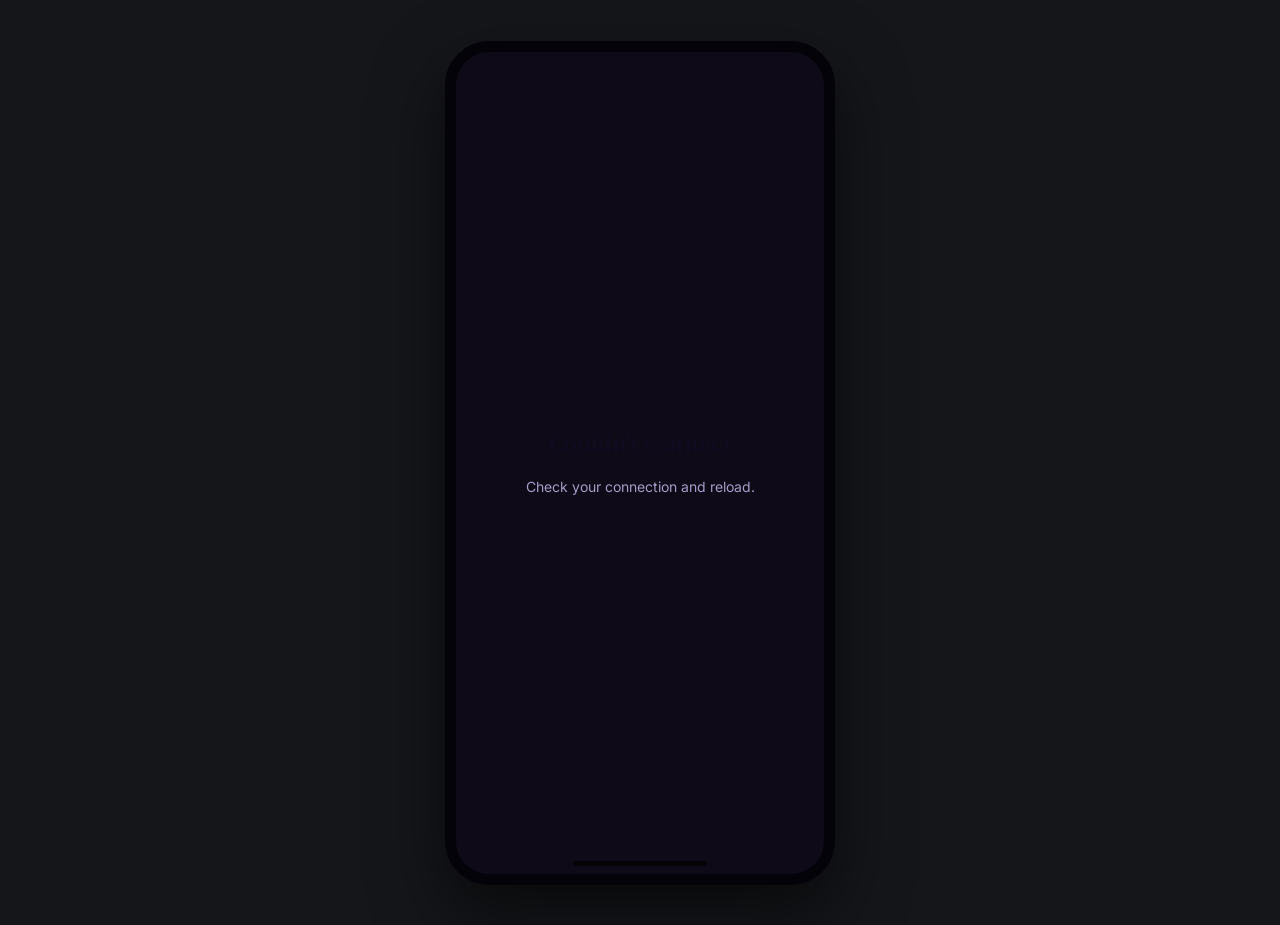
<file: theme-preview.html>
<!DOCTYPE html>
<html lang="en">
<head>
<meta charset="utf-8">
<meta name="viewport" content="width=device-width, initial-scale=1, viewport-fit=cover">
<title>Rough Drafts Book Club — Vote</title>
<link rel="icon" href="[data-uri]">
<link rel="apple-touch-icon" href="[data-uri]">
<meta name="apple-mobile-web-app-capable" content="yes">
<meta name="apple-mobile-web-app-status-bar-style" content="default">
<meta name="apple-mobile-web-app-title" content="Rough Drafts">
<meta name="description" content="Rough Drafts Book Club — how we pick the next book.">

<link rel="preconnect" href="https://fonts.googleapis.com">
<link rel="preconnect" href="https://fonts.gstatic.com" crossorigin>
<link href="https://fonts.googleapis.com/css2?family=Source+Serif+4:opsz,wght@8..60,400;8..60,600;8..60,700&family=Inter:wght@400;500;600;700&display=swap" rel="stylesheet">
<style>
/* ==========================================================================
   ROUGH DRAFTS BOOK CLUB — clickable prototype
   No backend. All state lives in the STORE object below and is shared by
   every simulated device on this page, which is how the realtime sync is
   demonstrated: change a phase as admin, switch to a phone, it has moved.
   ========================================================================== */
:root{
  --navy:#0E1A2B; --navy-2:#1C3049; --gold:#C2902E; --gold-2:#DCAE5C;
  --cream:#F6F2EC; --card:#FFF; --ink:#1A1A1A; --ink-2:#5A6070; --ink-3:#8A8F9C;
  --hair:#E4E1DA; --danger:#B3452F; --green:#2E6B4F;
  --r-sm:8px; --r-md:12px; --r-lg:16px;
  --shadow:0 1px 2px rgba(14,26,43,.06),0 4px 14px rgba(14,26,43,.05);
  --serif:"Source Serif 4",Georgia,serif;
  --sans:"Inter",-apple-system,BlinkMacSystemFont,"Segoe UI",Roboto,sans-serif;
  /* One knob for every book title on screen — shelf, approval round, ranking,
     winner, previously-read. Change this, not the individual rules. */
  --book-title-scale:1.15;
}
*,*::before,*::after{box-sizing:border-box}
html,body{margin:0;padding:0}
body{
  font-family:var(--sans); color:var(--ink); background:#15161A;
  -webkit-font-smoothing:antialiased;
  min-height:100vh; display:flex; flex-direction:column; align-items:center;
  padding:18px 12px 40px;
}
button{font:inherit;color:inherit;cursor:pointer;border:none;background:none}
input,textarea{font:inherit;color:inherit}
.sr{position:absolute;width:1px;height:1px;overflow:hidden;clip:rect(0 0 0 0)}

/* ============================ SIMULATOR CHROME ============================ */
.sim{ width:100%; max-width:430px; margin-bottom:14px; color:#E8E9EC; }
.previewnote{ font-size:12.5px; line-height:1.6; color:#A9AEBA; margin:0 0 12px; }
.previewnote strong{ color:#fff; display:block; margin-bottom:3px; font-weight:600; }
.sim h2{
  font-family:var(--serif); font-size:15px; font-weight:600; margin:0 0 3px;
  letter-spacing:.2px; color:#fff;
}
.sim .hint{ font-size:11.5px; color:#8A8F9C; line-height:1.5; margin:0 0 11px; }
.devices{ display:flex; gap:6px; flex-wrap:wrap; margin-bottom:9px; }
.dev{
  font-size:11.5px; font-weight:600; padding:7px 11px; border-radius:999px;
  background:#24262E; color:#A9AEBA; display:flex; align-items:center; gap:6px;
  transition:background .15s ease,color .15s ease;
}
.dev[aria-pressed="true"]{ background:#E8E9EC; color:#15161A; }
.dev .dot{ width:6px;height:6px;border-radius:50%;background:#4A4E59; }
.dev.voted .dot{ background:#4CAF7D; }
.dev[aria-pressed="true"] .dot{ background:#9AA0AC; }
.dev[aria-pressed="true"].voted .dot{ background:#2E6B4F; }
.simrow{ display:flex; gap:6px; flex-wrap:wrap; }
.simbtn{
  font-size:11px; font-weight:600; padding:6px 10px; border-radius:6px;
  background:#24262E; color:#A9AEBA; border:1px solid #33363F;
}
.simbtn:hover{ background:#2E313A; color:#E8E9EC; }
.simbtn.warn{ color:#E0917F; border-color:#4A3230; }

/* ================================ PHONE =================================== */
.phone{
  width:390px; height:844px; background:var(--cream);
  border-radius:44px; border:11px solid #0E0E10;
  box-shadow:0 30px 70px rgba(0,0,0,.55);
  overflow:hidden; position:relative; display:flex; flex-direction:column;
  flex:0 0 auto;
}
.viewport{ flex:1 1 auto; display:flex; flex-direction:column; overflow:hidden; position:relative; }

/* practice banner */
.practicebar{
  flex:0 0 auto; background:repeating-linear-gradient(135deg,#C2902E,#C2902E 10px,#A87B22 10px,#A87B22 20px);
  color:#1F1704; font-size:10.5px; font-weight:700; letter-spacing:1.3px;
  text-align:center; padding:5px; text-transform:uppercase;
}

/* ================================ LAYOUT ================================== */
.appbar{ flex:0 0 auto; position:relative; padding:12px 20px 10px; text-align:center; }
.appbar h1{
  font-family:var(--serif); font-size:21px; font-weight:600; margin:0;
  letter-spacing:-.2px; color:var(--navy); line-height:1.25;
}
.appbar .sub{ margin-top:5px; font-size:12.5px; color:var(--ink-3); }
.appbar .nav-btn{
  position:absolute; top:8px; left:10px; width:36px; height:36px;
  border-radius:50%; display:grid; place-items:center; color:var(--navy);
}
.appbar .nav-btn:active{background:rgba(14,26,43,.07)}
.body{ flex:1 1 auto; overflow-y:auto; -webkit-overflow-scrolling:touch; padding:2px 16px 8px; }
.body.pad-lg{ padding:2px 22px 8px; }
.actionbar{
  flex:0 0 auto; padding:11px 18px 26px;
  background:linear-gradient(180deg,rgba(244,242,237,0),var(--cream) 30%);
}
.homebar{
  position:absolute; left:50%; bottom:8px; transform:translateX(-50%);
  width:134px; height:5px; border-radius:3px; background:rgba(0,0,0,.72);
  pointer-events:none; z-index:6;
}

/* ================================ BUTTONS ================================= */
.btn{
  display:flex; align-items:center; justify-content:center; gap:8px;
  width:100%; height:52px; border-radius:var(--r-md);
  font-size:15px; font-weight:600; letter-spacing:.1px;
  transition:transform .12s ease,background .15s ease,opacity .15s ease;
}
.btn:active{transform:scale(.985)}
.btn-primary{background:var(--navy);color:#fff}
.btn-primary:disabled{background:#B9BEC9;color:#F2F3F5;cursor:not-allowed;transform:none}
.btn-gold{background:var(--gold);color:#1F1704}
.btn-danger{background:transparent;color:var(--danger);border:1.5px solid rgba(179,69,47,.4)}
.btn-outline{background:transparent;color:var(--navy);border:1.5px solid rgba(14,26,43,.25)}
.btn-ghost{background:transparent;color:var(--navy);height:44px}
.btn-sm{height:40px;font-size:13.5px;border-radius:var(--r-sm)}

/* ================================ COVERS ================================== */
.cover{
  flex:0 0 auto; position:relative; overflow:hidden; border-radius:3px;
  width:46px; height:69px; padding:5px 4px; color:#fff;
  display:flex; flex-direction:column; justify-content:space-between;
  box-shadow:0 1px 3px rgba(0,0,0,.22),inset -3px 0 6px rgba(0,0,0,.12);
}
.cover::after{content:"";position:absolute;left:0;top:0;bottom:0;width:3px;
  background:linear-gradient(90deg,rgba(0,0,0,.3),transparent)}
.cover .glyph{position:absolute;inset:0;display:grid;place-items:center;font-size:22px;opacity:.45}
.cover .ct{font-family:var(--serif);font-size:6.5px;font-weight:700;line-height:1.15;
  letter-spacing:.2px;text-transform:uppercase;text-shadow:0 1px 1px rgba(0,0,0,.3);position:relative}
.cover .ca{font-size:5px;opacity:.85;letter-spacing:.3px;text-transform:uppercase;position:relative}
.cover.md{width:70px;height:105px;padding:7px 6px}
.cover.md .ct{font-size:9px} .cover.md .ca{font-size:6.5px} .cover.md .glyph{font-size:32px}
.cover.lg{width:118px;height:177px;padding:10px 9px;border-radius:4px}
.cover.lg .ct{font-size:14px} .cover.lg .ca{font-size:9.5px} .cover.lg .glyph{font-size:54px}
.cover.xl{width:150px;height:225px;padding:12px 11px;border-radius:5px;
  box-shadow:0 8px 30px rgba(0,0,0,.35),inset -4px 0 10px rgba(0,0,0,.14)}
.cover.xl .ct{font-size:17px} .cover.xl .ca{font-size:11px} .cover.xl .glyph{font-size:66px}

/* =========================== APPROVAL GRID (PHASE 1) ====================== */
.pickbar{
  position:sticky; top:0; z-index:4; margin:0 -16px 10px; padding:9px 16px 10px;
  background:var(--cream); border-bottom:1px solid var(--hair);
  display:flex; align-items:center; justify-content:space-between;
}
.pickbar .n{ font-size:13px; font-weight:700; color:var(--navy); }
.pickbar .n span{ color:var(--ink-3); font-weight:500; }
.pips{ display:flex; gap:5px; }
.pip{ width:9px;height:9px;border-radius:50%;background:rgba(14,26,43,.14);
  transition:background .2s ease,transform .2s ease }
.pip.on{ background:var(--gold); transform:scale(1.15) }

.grid{ display:grid; grid-template-columns:1fr 1fr; gap:11px; padding-bottom:8px; }
.pickcard{
  position:relative; background:var(--card); border-radius:var(--r-md);
  padding:11px 10px 12px; text-align:center; box-shadow:var(--shadow);
  display:flex; flex-direction:column; align-items:center; gap:9px;
  border:2px solid transparent; transition:border-color .15s ease,transform .12s ease,box-shadow .15s ease;
  animation:pop .3s cubic-bezier(.32,.72,0,1) both;
}
@keyframes pop{from{opacity:0;transform:translateY(9px)}to{opacity:1;transform:none}}
.pickcard:active{transform:scale(.97)}
.pickcard[aria-pressed="true"]{ border-color:var(--gold); box-shadow:0 0 0 3px rgba(194,144,46,.16),var(--shadow); }
.pickcard.maxed{ opacity:.42; }
.pickcard .pt{ font-size:calc(12.5px * var(--book-title-scale)); font-weight:700; line-height:1.25; color:var(--ink); }
.pickcard .pa{ font-size:11px; color:var(--ink-3); margin-top:2px; }
.tickmark{
  position:absolute; top:8px; right:8px; width:24px; height:24px; border-radius:50%;
  background:var(--gold); color:var(--navy); display:grid; place-items:center;
  transform:scale(0); transition:transform .22s cubic-bezier(.34,1.56,.64,1);
  box-shadow:0 2px 6px rgba(0,0,0,.2);
}
.pickcard[aria-pressed="true"] .tickmark{transform:scale(1)}

/* =========================== RANK (PHASE 2) ============================== */
.ranksec{ margin-bottom:6px; }
.seclabel{
  font-size:10.5px; font-weight:700; letter-spacing:1.1px; text-transform:uppercase;
  color:var(--ink-3); margin:14px 2px 8px;
}

/* ============================== SCHEDULE ================================== */
.schedrow{
  display:flex; align-items:center; justify-content:space-between; gap:10px;
  padding:11px 2px; border-bottom:1px solid var(--hair);
}
.schedrow.claiming{ display:block; }
.schedrow:last-child{ border-bottom:none; }
.schedrow .sd{ font-size:14px; font-weight:600; color:var(--ink); }
.schedrow .sd.off{ color:var(--ink-3); font-weight:500; font-style:italic; }
.schedrow .sh{ font-size:12.5px; color:var(--ink-2); }
.nexttag{
  display:inline-block; font-size:9.5px; font-weight:700; letter-spacing:.5px; text-transform:uppercase;
  background:var(--gold); color:var(--navy); border-radius:4px; padding:2px 6px; margin-right:7px;
  vertical-align:middle;
}
.rankslot{
  display:flex; align-items:center; gap:11px; background:var(--card);
  border-radius:var(--r-md); padding:10px 12px 10px 10px; margin-bottom:9px;
  box-shadow:var(--shadow); border:2px solid var(--gold);
  touch-action:none; user-select:none;
  transition:transform .18s cubic-bezier(.32,.72,0,1),box-shadow .15s ease,opacity .15s ease;
}
.rankslot.dragging{
  box-shadow:0 12px 30px rgba(14,26,43,.28); transform:scale(1.03); z-index:20;
  position:relative; transition:none;
}
.rankslot .badge{
  flex:0 0 auto; width:27px; height:27px; border-radius:50%;
  background:var(--gold); color:var(--navy);
  display:grid; place-items:center; font-size:13.5px; font-weight:700;
  font-family:var(--serif);
}
.rankslot .meta{ flex:1 1 auto; min-width:0; }
.rankslot .rt{ font-size:calc(13.5px * var(--book-title-scale)); font-weight:700; line-height:1.25; }
.rankslot .ra{ font-size:11.5px; color:var(--ink-3); margin-top:1px; }
.handle{ flex:0 0 auto; color:#C2C6CE; padding:4px; cursor:grab; }
.handle:active{cursor:grabbing}

.emptyslot{
  display:flex; align-items:center; gap:11px; border:1.5px dashed #CBC7BD;
  border-radius:var(--r-md); padding:14px 12px; margin-bottom:9px;
  color:var(--ink-3); font-size:13px;
}
.emptyslot .badge{
  width:27px;height:27px;border-radius:50%;background:rgba(14,26,43,.08);
  color:var(--ink-3); display:grid;place-items:center;
  font-size:13.5px;font-weight:700;font-family:var(--serif);
}
.optionrow{
  display:flex; align-items:center; gap:11px; width:100%; text-align:left;
  background:var(--card); border-radius:var(--r-md); padding:10px 12px;
  margin-bottom:9px; box-shadow:var(--shadow);
  border:2px solid transparent; transition:transform .12s ease;
}
.optionrow:active{transform:scale(.985)}
.optionrow .meta{flex:1 1 auto;min-width:0}
.optionrow .rt{font-size:calc(13.5px * var(--book-title-scale));font-weight:700;line-height:1.25}
.optionrow .ra{font-size:11.5px;color:var(--ink-3);margin-top:1px}
.optionrow .add{
  flex:0 0 auto; width:27px;height:27px;border-radius:50%;
  border:1.6px solid rgba(14,26,43,.2); color:var(--navy);
  display:grid;place-items:center;
}

/* ================================ WAITING ================================= */
.waiting{
  flex:1; display:flex; flex-direction:column; align-items:center; justify-content:center;
  text-align:center; padding:0 40px; gap:16px;
}
.waiting h2{ font-family:var(--serif); font-size:24px; font-weight:600; margin:0; color:var(--navy); }
.waiting p{ margin:0; font-size:14px; line-height:1.6; color:var(--ink-2); max-width:250px; }
.waiting .note{ font-size:12.5px; color:var(--ink-3); }
.seal{
  width:88px; height:88px; border-radius:50%; background:var(--navy);
  display:grid; place-items:center; color:var(--gold); margin-bottom:4px;
  animation:sealIn .5s cubic-bezier(.34,1.4,.64,1) both;
}
@keyframes sealIn{from{transform:scale(.4);opacity:0}to{transform:none;opacity:1}}
.breathe{ animation:breathe 2.6s ease-in-out infinite; }
@keyframes breathe{0%,100%{opacity:.45}50%{opacity:1}}

/* ================================ RESULTS ================================= */
.confetti{ position:absolute; inset:0; pointer-events:none; overflow:hidden; z-index:3; }
.confetti i{
  position:absolute; width:7px; height:11px; opacity:0;
  animation:fall 2.6s cubic-bezier(.3,.6,.5,1) forwards;
}
@keyframes fall{
  0%{opacity:0;transform:translateY(-30px) rotate(0)}
  12%{opacity:1}
  100%{opacity:0;transform:translateY(560px) rotate(540deg)}
}
.winnerwrap{ text-align:center; padding:10px 0 6px; }
.winnerwrap .kicker{
  font-size:10.5px; font-weight:700; letter-spacing:1.6px; text-transform:uppercase;
  color:var(--gold); margin-bottom:12px;
}
.winnerwrap h2{
  font-family:var(--serif); font-size:calc(25px * var(--book-title-scale)); font-weight:600; margin:16px 0 4px;
  color:var(--navy); line-height:1.2; letter-spacing:-.4px;
}
.winnerwrap .wa{ font-size:14.5px; color:var(--ink-2); }
.winnerwrap .wmeta{ font-size:12.5px; color:var(--ink-3); margin-top:10px; }

.resultcard{ background:var(--card); border-radius:var(--r-md); padding:15px 15px 12px;
  box-shadow:var(--shadow); margin-bottom:11px; }
.resultcard h3{
  font-size:10.5px; font-weight:700; letter-spacing:1.1px; text-transform:uppercase;
  color:var(--ink-3); margin:0 0 12px;
}
.barrow{ margin-bottom:11px; }
.barrow:last-child{margin-bottom:2px}
.barrow .bl{ display:flex; justify-content:space-between; gap:10px; font-size:12.5px; margin-bottom:5px; }
.barrow .bl .bn{ font-weight:600; color:var(--ink); overflow:hidden; text-overflow:ellipsis; white-space:nowrap; }
.barrow .bl .bv{ flex:0 0 auto; color:var(--ink-3); font-variant-numeric:tabular-nums; }
.bartrack{ height:7px; border-radius:4px; background:rgba(14,26,43,.08); overflow:hidden; }
.barfill{ height:100%; border-radius:4px; background:var(--navy); width:0; transition:width .8s cubic-bezier(.32,.72,0,1); }
.barfill.gold{ background:var(--gold); }
.barrow.out .bn{ text-decoration:line-through; color:var(--ink-3); }
.barrow.out .barfill{ background:#C7CBD3; }

.roundtabs{ display:flex; gap:5px; margin-bottom:13px; flex-wrap:wrap; }
.roundtabs button{
  font-size:11px; font-weight:600; padding:5px 10px; border-radius:999px;
  background:rgba(14,26,43,.07); color:var(--ink-2);
}
.roundtabs button[aria-pressed="true"]{ background:var(--navy); color:#fff; }
.roundnote{ font-size:11.5px; color:var(--ink-3); line-height:1.5; margin-top:10px; }

.archrow{ display:flex; align-items:center; gap:10px; padding:8px 0; border-bottom:1px solid var(--hair); }
.archrow:last-child{border-bottom:none}
.archrow .meta{flex:1;min-width:0}
.archrow .at{font-size:13px;font-weight:600;line-height:1.3}
.archrow .ar{font-size:11.5px;color:var(--ink-3);margin-top:2px}

/* ================================= ADMIN ================================== */
.admin .body{ padding:2px 16px 8px; }
.adminhdr{
  flex:0 0 auto; background:var(--cream); color:var(--navy);
  padding:10px 16px 12px; border-bottom:1px solid var(--hair);
}
.adminhdr .hdrrow{ display:flex; align-items:center; gap:13px; }
.adminhdr .eyebrow{
  font-size:10px; font-weight:700; letter-spacing:1.4px; text-transform:uppercase;
  color:#7A5A16; margin-bottom:3px;
}
.adminhdr h1{
  font-family:var(--serif); font-size:19px; font-weight:700; margin:0;
  letter-spacing:1.4px; text-transform:uppercase;
}
.adminhdr .meta{ font-size:13px; color:var(--ink-2); font-weight:600; }

.tabbar{
  flex:0 0 auto; display:flex; background:var(--card); border-bottom:1px solid var(--hair);
}
.tabbar button{
  flex:1; padding:11px 4px 10px; font-size:11.5px; font-weight:600; color:var(--ink-3);
  border-bottom:2px solid transparent; transition:color .15s ease,border-color .15s ease;
}
.tabbar button[aria-pressed="true"]{ color:var(--navy); border-bottom-color:var(--navy); }

.panel{ background:var(--card); border-radius:var(--r-md); padding:15px; box-shadow:var(--shadow); margin-bottom:12px; }
.panel h3{
  font-size:10.5px; font-weight:700; letter-spacing:1.1px; text-transform:uppercase;
  color:var(--ink-3); margin:0 0 11px;
}
.phasepill{
  display:inline-flex; align-items:center; gap:6px; font-size:11.5px; font-weight:600;
  padding:5px 11px; border-radius:999px; background:rgba(14,26,43,.08); color:var(--navy);
}
.phasepill .dot{ width:7px;height:7px;border-radius:50%;background:var(--gold);
  animation:breathe 1.8s ease-in-out infinite }
.bigcount{
  font-family:var(--serif); font-size:38px; font-weight:600; color:var(--navy);
  line-height:1; letter-spacing:-1px;
}
.bigcount small{ font-size:17px; color:var(--ink-3); font-weight:400; }
.progtrack{ height:8px; border-radius:5px; background:rgba(14,26,43,.08); overflow:hidden; margin:12px 0 4px; }
.progfill{ height:100%; border-radius:5px; background:var(--navy); transition:width .5s cubic-bezier(.32,.72,0,1); }
.subnote{ font-size:11.5px; color:var(--ink-3); line-height:1.55; }

.qrbox{
  background:#fff; border-radius:var(--r-md); padding:16px; text-align:center;
  border:1px solid var(--hair);
}
.qrbox svg{ display:block; margin:0 auto 10px; }
.qrbox .url{ font-size:11px; color:var(--ink-3); font-family:ui-monospace,Menlo,monospace; word-break:break-all; }
.linkbox{
  background:#FBFAF8; border:1px solid var(--hair); border-radius:var(--r-sm);
  padding:12px 13px; font-family:ui-monospace,Menlo,monospace; font-size:13px;
  color:var(--navy); word-break:break-all; text-align:center;
}
.qrfold summary{
  font-size:12px; font-weight:600; color:var(--ink-3); cursor:pointer;
  list-style:none; padding:4px 0;
}
.qrfold summary::-webkit-details-marker{ display:none; }
.qrfold summary::before{ content:"+ "; }
.qrfold[open] summary::before{ content:"\2212 "; }
.control.code{
  width:150px; text-align:center; font-size:26px; letter-spacing:14px;
  font-family:ui-monospace,Menlo,monospace; padding:12px 0 12px 14px;
  margin-top:4px;
}

.adminbook{ display:flex; align-items:center; gap:11px; padding:9px 0; border-bottom:1px solid var(--hair); }
.adminbook:last-child{border-bottom:none}
.adminbook .meta{flex:1;min-width:0}
.adminbook .at{font-size:calc(13px * var(--book-title-scale));font-weight:600;line-height:1.3}
.adminbook .aa{font-size:11.5px;color:var(--ink-3);margin-top:1px}
.adminbook .tag{
  font-size:9.5px;font-weight:700;letter-spacing:.6px;text-transform:uppercase;
  padding:3px 7px;border-radius:4px;background:rgba(14,26,43,.07);color:var(--ink-2);
}
.adminbook .tag.archived{background:rgba(179,69,47,.1);color:var(--danger)}
.adminbook .tag.current{background:rgba(46,107,79,.12);color:var(--green)}
.adminbook .tag.review{background:rgba(194,144,46,.18);color:#7A5A16}
.iconbtn{
  flex:0 0 auto; width:32px;height:32px;border-radius:8px; display:grid;place-items:center;
  color:var(--ink-3); border:1px solid var(--hair);
}
.iconbtn:hover{color:var(--navy);border-color:var(--navy)}

/* Attendance stepper — bigger targets than .iconbtn on purpose; used
   standing up, in a living room, with people waiting. */
.stepperrow{ display:flex; align-items:center; gap:16px; }
.stepbtn{
  flex:0 0 auto; width:46px; height:46px; border-radius:var(--r-md);
  background:var(--navy); color:#fff; font-size:24px; font-weight:700;
  display:grid; place-items:center; border:none; line-height:1;
}
.stepbtn:disabled{ opacity:.32; }
/* Typed, not just tappable: going 9 -> 14 shouldn't be five taps. Same size
   and weight as the old read-only value so the panel still reads as a big
   number at arm's length. text + inputmode="numeric" rather than
   type="number" — it gets the numeric keypad on a phone either way, but
   keeps setSelectionRange working so focus can be restored after a
   re-render (see attendanceDraft). */
.stepperval{
  flex:1 1 auto; width:100%; min-width:0; text-align:center;
  font-family:var(--serif); font-size:34px; font-weight:700; color:var(--ink);
  background:#FBFAF8; border:1px solid var(--hair); border-radius:var(--r-md);
  padding:6px 4px; outline:none; -moz-appearance:textfield;
}
.stepperval:focus{ border-color:var(--gold); background:#fff; }
.stepperval::-webkit-outer-spin-button,
.stepperval::-webkit-inner-spin-button{ -webkit-appearance:none; margin:0; }

.control{
  width:100%; background:#FBFAF8; border:1px solid var(--hair); border-radius:var(--r-sm);
  padding:11px 12px; font-size:14px; outline:none;
  transition:border-color .15s ease,box-shadow .15s ease;
}
.control:focus{border-color:var(--navy);box-shadow:0 0 0 3px rgba(14,26,43,.09)}
.control::placeholder{color:#B7BBC4}
textarea.control{min-height:96px;resize:none;line-height:1.55}
.flabel{display:block;font-size:12px;font-weight:600;color:var(--ink-2);margin-bottom:6px}

.matchrow{
  display:flex; align-items:center; gap:11px; padding:10px; border-radius:var(--r-sm);
  background:#FBFAF8; border:1px solid var(--hair); margin-bottom:8px;
}
.matchrow .meta{flex:1;min-width:0}
.matchrow .mq{font-size:11px;color:var(--ink-3);margin-bottom:3px}
.matchrow .mt{font-size:13px;font-weight:600;line-height:1.3}
.matchrow .ma{font-size:11.5px;color:var(--ink-3);margin-top:1px}
.matchrow.miss{ background:rgba(179,69,47,.05); border-color:rgba(179,69,47,.25); }
.conf{ font-size:10px;font-weight:700;letter-spacing:.5px;text-transform:uppercase;
  padding:3px 6px;border-radius:4px;background:rgba(46,107,79,.12);color:var(--green) }
.conf.low{ background:rgba(194,144,46,.16);color:#7A5A16 }

.tiecard{ background:rgba(194,144,46,.09); border:1px solid rgba(194,144,46,.35);
  border-radius:var(--r-md); padding:14px; margin-bottom:12px; }
.tiecard h3{ color:#7A5A16; }

.switch{ display:flex; align-items:center; justify-content:space-between; gap:12px; }
.switch .lbl{ font-size:13px; font-weight:600; }
.switch .desc{ font-size:11.5px; color:var(--ink-3); margin-top:3px; line-height:1.45; }
.toggle{
  flex:0 0 auto; width:46px; height:27px; border-radius:999px; background:#CFD3DA;
  position:relative; transition:background .2s ease;
}
.toggle::after{
  content:""; position:absolute; top:3px; left:3px; width:21px; height:21px;
  border-radius:50%; background:#fff; box-shadow:0 1px 3px rgba(0,0,0,.25);
  transition:transform .2s cubic-bezier(.34,1.4,.64,1);
}
.toggle[aria-pressed="true"]{ background:var(--gold); }
.toggle[aria-pressed="true"]::after{ transform:translateX(19px); }

.stepnote{
  font-size:11.5px; color:var(--ink-3); line-height:1.55; text-align:center;
  padding:0 6px; margin-top:9px;
}

/* ============================ MEMBER LANDING ============================== */
.brandhdr{
  flex:0 0 auto; background:var(--cream);
  padding:14px 22px 14px; text-align:center;
  border-bottom:1px solid var(--hair);
}
.logo{ display:block; height:auto; margin:0 auto; }
.brandhdr .tag{
  font-size:9.5px; letter-spacing:1.4px; text-transform:uppercase;
  color:var(--ink-3); margin-top:2px;
}
.whoami{
  display:flex; align-items:center; gap:9px; margin-bottom:12px;
  padding:0 2px;
}
.whoami .av{
  flex:0 0 auto; width:26px; height:26px; border-radius:50%;
  background:var(--navy); color:var(--cream);
  display:grid; place-items:center; font-size:12px; font-weight:700;
}
.whoami .wm{ flex:1; font-size:12.5px; color:var(--ink-3); }
.whoami .wm b{ color:var(--ink-2); font-weight:600; }
.lnk{ font-size:12px; font-weight:600; color:var(--ink-3); padding:4px; }
.lnk:active{ color:var(--navy); }

.meetcard{
  background:var(--navy); border-radius:var(--r-md); padding:16px 16px 15px;
  margin-bottom:12px; position:relative; overflow:hidden;
}
.meetcard .k{
  font-size:9.5px; font-weight:700; letter-spacing:1.4px; text-transform:uppercase;
  color:var(--gold-2); margin-bottom:7px;
}
.meetcard .d{
  font-family:var(--serif); font-size:23px; font-weight:600; color:var(--cream);
  line-height:1.2; letter-spacing:-.2px;
}
.meetcard .w{
  display:flex; align-items:center; gap:9px; margin-top:8px;
  font-size:15px; color:#B9C3D2;
}
.meetcard .w i{ width:3px; height:3px; border-radius:50%; background:#5B6B82; }
.meetcard .n{ font-size:13px; color:#7D8CA3; margin-top:5px; }
.meetcard .cd{
  position:absolute; top:14px; right:14px;
  font-size:10.5px; font-weight:700; letter-spacing:.4px;
  background:rgba(194,144,46,.2); color:var(--gold-2);
  padding:4px 9px; border-radius:999px;
}

.nowcard{
  background:var(--card); border-radius:var(--r-md); padding:14px;
  box-shadow:var(--shadow); display:flex; gap:14px; align-items:center;
  margin-bottom:12px;
}
.nowcard .meta{ flex:1; min-width:0; }
.nowcard .k{
  font-size:11px; font-weight:700; letter-spacing:1.3px; text-transform:uppercase;
  color:var(--gold); margin-bottom:5px;
}
.nowcard .t{ font-family:var(--serif); font-size:19.5px; font-weight:600;
  line-height:1.25; color:var(--navy); }
.nowcard .a{ font-size:14.5px; color:var(--ink-3); margin-top:3px; }

.statusline{
  display:flex; align-items:center; gap:9px; justify-content:center;
  font-size:14.5px; color:var(--ink-3); padding:14px 6px 4px;
}
.statusline .dot{ width:7px;height:7px;border-radius:50%;background:var(--gold); }

.tile{
  display:flex; align-items:center; gap:13px; width:100%; text-align:left;
  background:var(--card); border-radius:var(--r-md); padding:15px 14px;
  box-shadow:var(--shadow); margin-bottom:10px; transition:transform .12s ease;
}
.tile:active{ transform:scale(.985); }
.tile .ic{
  flex:0 0 auto; width:38px;height:38px;border-radius:10px;
  background:rgba(14,26,43,.06); color:var(--navy); display:grid; place-items:center;
}
.tile .meta{ flex:1; min-width:0; }
.tile .tt{ font-size:16px; font-weight:600; line-height:1.3; }
.tile .td{ font-size:13px; color:var(--ink-3); margin-top:2px; line-height:1.4; }

.booklist{ display:flex; flex-direction:column; gap:10px; padding-bottom:6px; }
.bookcard{
  display:flex; align-items:center; gap:14px; width:100%; text-align:left;
  background:var(--card); border-radius:var(--r-md); padding:9px 14px 9px 15px;
  box-shadow:var(--shadow); transition:transform .12s ease;
  animation:pop .3s cubic-bezier(.32,.72,0,1) both;
}
.bookcard:active{ transform:scale(.985); }
/* Bigger than the default .cover — about 5 rows fit on a phone screen
   without scrolling, a deliberate trade against showing more of the shelf
   at once. Scoped to these two rows only; other screens keep the compact
   cover. .archivedcard (Books Previously Considered) shares every one of
   these rules so it reads as the same list, just with a Reactivate button
   instead of the tap-to-vote affordance. */
.bookcard .cover, .archivedcard .cover{ width:60px; height:90px; padding:6px 5px; }
.bookcard .cover .ct, .archivedcard .cover .ct{ font-size:8.5px; }
.bookcard .cover .ca, .archivedcard .cover .ca{ font-size:6px; }
.bookcard .cover .glyph, .archivedcard .cover .glyph{ font-size:38px; }
.bookcard .meta, .archivedcard .meta{ flex:1 1 auto; min-width:0; display:block; }
.bookcard .title, .archivedcard .title{ display:block; font-size:calc(18px * var(--book-title-scale)); font-weight:700;
  line-height:1.28; letter-spacing:-.15px; }
.bookcard .author, .archivedcard .author{ font-size:16px; color:var(--ink-2); margin-top:3px; }
.bookcard .facts, .archivedcard .facts{ font-size:14px; color:var(--ink-3); margin-top:4px; }
.bookcard .nomby{ font-size:14px; color:var(--ink-3); margin-top:8px; }
.bookcard .mine{
  display:inline-block; font-size:11px; font-weight:700; letter-spacing:.7px;
  text-transform:uppercase; color:#7A5A16; background:rgba(194,144,46,.16);
  padding:3px 7px; border-radius:4px; margin-top:7px;
}
.chev{ flex:0 0 auto; color:var(--ink-3); }

/* Same card chrome as .bookcard, but block-level so a full-width Reactivate
   button can sit below the cover+title row instead of beside it — .bookcard
   itself is a flex row, which can't stack a second element under the text. */
.archivedcard{
  background:var(--card); border-radius:var(--r-md); padding:9px 14px 12px 15px;
  box-shadow:var(--shadow); animation:pop .3s cubic-bezier(.32,.72,0,1) both;
}
.archivedcard .bookcardlink{
  display:flex; align-items:center; gap:14px; width:100%; text-align:left;
  background:none; padding:0;
}

.field{ margin-bottom:17px; }
.field label{ display:block; font-size:12.5px; font-weight:600;
  color:var(--ink-2); margin-bottom:7px; }
.field label .req{ color:var(--gold); }
.field label .opt{
  font-weight:500; color:var(--ink-3); text-transform:none; letter-spacing:0;
  font-size:11.5px; margin-left:4px;
}
.helpnote{
  font-size:12px; line-height:1.55; color:var(--ink-3);
  background:rgba(14,26,43,.035); border-radius:var(--r-sm); padding:11px 12px;
}

/* ---- organizer strip ---- */
.orgbar{
  flex:0 0 auto; display:flex; align-items:center; justify-content:space-between;
  gap:10px; padding:7px 12px 7px 14px; background:var(--navy);
}
.orgbar .ol{
  display:flex; align-items:center; gap:7px;
  font-size:11.5px; font-weight:600; color:#B9C3D2;
}
.orgbar .ol i{ width:6px;height:6px;border-radius:50%;background:var(--gold);
  animation:breathe 1.8s ease-in-out infinite }
.orgbar .ob{
  font-size:11.5px; font-weight:700; letter-spacing:.3px;
  color:var(--navy); background:var(--gold-2);
  padding:5px 11px; border-radius:999px;
}
.orgbar.open .ob{ background:transparent; color:var(--gold-2); border:1px solid rgba(220,174,92,.5); }
.dev .orgtag{
  font-style:normal; font-size:9px; font-weight:700; letter-spacing:.4px;
  text-transform:uppercase; opacity:.55; margin-left:5px;
}

/* ---- lookup results ---- */
.matchcard{
  display:flex; align-items:center; gap:13px; width:100%; text-align:left;
  background:var(--card); border-radius:var(--r-md); padding:11px 12px;
  box-shadow:var(--shadow); margin-bottom:9px; transition:transform .12s ease;
}
.matchcard:active{ transform:scale(.985); }
.matchcard .mc{
  flex:0 0 auto; width:46px; height:69px; object-fit:cover; border-radius:3px;
  background:rgba(14,26,43,.07);
  box-shadow:0 1px 3px rgba(0,0,0,.2);
}
.matchcard .mc.none{
  display:grid; place-items:center; font-size:9px; line-height:1.25;
  color:var(--ink-3); text-align:center; text-transform:uppercase; letter-spacing:.4px;
}
.matchcard .meta{ flex:1; min-width:0; }
.matchcard .mt{ display:block; font-size:13.5px; font-weight:700; line-height:1.3; }
.matchcard .ma{ font-size:12.5px; color:var(--ink-2); margin-top:2px; }
.matchcard .my{ font-size:11.5px; color:var(--ink-3); margin-top:4px; }

.buy{
  width:auto; margin:0 auto 4px; padding:0 16px; gap:7px;
  text-decoration:none; display:inline-flex;
}
.confirmwrap{ text-align:center; padding:4px 0 6px; }
.confirmwrap h2{
  font-family:var(--serif); font-size:21px; font-weight:600; margin:15px 0 3px;
  color:var(--navy); line-height:1.25; letter-spacing:-.3px;
}
.confirmwrap .byline{ font-size:14px; color:var(--ink-2); }

.detail{ text-align:center; padding:4px 0 6px; }
.hero h2{
  font-family:var(--serif); font-size:calc(21px * var(--book-title-scale)); font-weight:600; margin:15px 0 3px;
  color:var(--navy); line-height:1.25; letter-spacing:-.3px;
}
.hero .byline{ font-size:14px; color:var(--ink-2); }
.hero .facts{ font-size:12.5px; color:var(--ink-3); margin-top:6px; }
/* pre-line so a description written as paragraphs reads as paragraphs —
   HTML would otherwise collapse the blank lines into a single space and
   render the whole jacket blurb as one block. Safe against the real data:
   of the 21 descriptions on the shelf, 8 carry blank-line breaks and none
   carry lone mid-sentence newlines, which are what would wrap badly here. */
.detail .desc{
  font-size:13.5px; color:var(--ink-2); line-height:1.6; text-align:left;
  margin-top:16px; white-space:pre-line;
}
.divider{ height:1px; background:var(--hair); margin:18px 0; }
.bigjacket{
  width:150px; height:auto; border-radius:4px; display:block; margin:0 auto;
  box-shadow:0 8px 28px rgba(14,26,43,.28);
}
.bigjacket.none{
  width:150px; height:225px; display:grid; place-items:center;
  background:rgba(14,26,43,.06); color:var(--ink-3); font-size:12.5px;
  box-shadow:none;
}
.cover.art img{ width:100%; height:100%; object-fit:cover; display:block; }
.cover.art{ padding:0; }

.spin{
  width:14px; height:14px; border-radius:50%;
  border:2px solid rgba(255,255,255,.35); border-top-color:#fff;
  animation:spin .7s linear infinite; display:inline-block;
}
@keyframes spin{ to{ transform:rotate(360deg); } }
.field.invalid .control{ border-color:var(--danger); box-shadow:0 0 0 3px rgba(179,69,47,.1); }
.errline{ display:none; font-size:11.5px; color:var(--danger); margin-top:6px; }
.field.invalid .errline{ display:block; }
.counter{ text-align:right; font-size:11.5px; color:var(--ink-3); margin-top:6px; }
.counter.warn{ color:var(--danger); }
.upload{
  width:100%; height:104px; border-radius:var(--r-sm);
  border:1.5px dashed #C6C2B8; background:rgba(255,255,255,.5);
  display:flex; flex-direction:column; align-items:center; justify-content:center;
  gap:8px; color:var(--ink-2); font-size:13.5px; font-weight:500;
}
.upload:active{ border-color:var(--navy); background:#fff; }
.formintro{ text-align:center; margin:2px 0 20px; font-size:13.5px;
  line-height:1.5; color:var(--ink-2); }

.lockcard{
  background:rgba(194,144,46,.09); border:1px solid rgba(194,144,46,.3);
  border-radius:var(--r-md); padding:14px; font-size:12.5px; line-height:1.55;
  color:#6B4E13; text-align:center;
}

/* ================================= TOAST ================================== */
.toast{
  position:absolute; left:16px; right:16px; bottom:22px; z-index:60;
  background:var(--navy); color:#fff; border-radius:var(--r-md);
  padding:13px 15px; font-size:13.5px; display:flex; gap:10px; align-items:center;
  box-shadow:0 8px 28px rgba(14,26,43,.4);
  transform:translateY(150%); opacity:0;
  transition:transform .3s cubic-bezier(.32,.72,0,1),opacity .2s ease;
}
.toast.on{transform:none;opacity:1}
.toast .tick{flex:0 0 auto;width:21px;height:21px;border-radius:50%;background:var(--gold);
  display:grid;place-items:center;color:var(--navy)}

@media (max-width:460px){
  body{background:var(--cream);padding:0}
  .sim{max-width:none;padding:12px;background:#15161A;margin:0}
  .phone{width:100%;height:auto;min-height:74vh;border:none;border-radius:0;box-shadow:none}
}
/* ===========================================================================
   THEME PREVIEW — Dungeon Crawler Carl
   ===========================================================================
   Appended after the app's own stylesheet. Nothing below touches markup,
   element ids, classes the JS hooks, or copy — it is entirely colour,
   border, shadow and type. That is the whole point of the demonstration:
   if a theme can only ever be this, it cannot break the vote.

   Everything is scoped under .theme-dcc, so removing one class on the phone
   frame returns the app to stock. That is the kill switch.
   =========================================================================== */

.theme-dcc{
  /* The app's own tokens, repointed. Every screen follows from these. */
  --navy:#120B1F;        /* deep dungeon violet, replaces the navy card */
  --navy-2:#1E1033;
  --gold:#FF2BD6;        /* neon magenta is the accent now */
  --gold-2:#5EF2FF;      /* cyan for the secondary accent */
  --cream:#0E0A17;       /* the "paper" goes dark */
  --card:#17102A;
  --ink:#ECE8FF;
  --ink-2:#A79BC8;
  --ink-3:#6F6490;
  --hair:#2E2046;
  --shadow:0 0 0 1px rgba(94,242,255,.10), 0 6px 22px rgba(0,0,0,.55);
}

/* The phone shell and the scrolling body behind it */
.theme-dcc.phone{ background:var(--cream); border-color:#05030A; }
.theme-dcc .body{ background:
  radial-gradient(1200px 300px at 50% -140px, rgba(255,43,214,.12), transparent 70%),
  linear-gradient(180deg, #0E0A17 0%, #120B1F 100%); }

/* Masthead. FIRST ATTEMPT WAS WRONG and the preview caught it: a dark plate
   here left the wordmark dark-on-dark and barely legible. CLAUDE.md says so
   outright — the logo is drawn for a light background, which is why the
   stock header is cream and not navy. So the plate stays light; it just
   becomes a lit sign in a dark room rather than a sheet of paper. */
.theme-dcc .brandhdr{
  background:
    radial-gradient(120% 140% at 50% 0%, #FFF6E2 0%, #F3E7CF 55%, #E6D7BA 100%);
  border-bottom:1px solid rgba(255,43,214,.45);
  box-shadow:0 0 26px -6px rgba(255,43,214,.45), inset 0 -2px 0 rgba(94,242,255,.35);
}

/* Next-meeting card — the one piece that earns a real neon frame */
.theme-dcc .meetcard{
  background:linear-gradient(145deg,#1B0E33,#120B1F 60%);
  border:1px solid rgba(255,43,214,.55);
  box-shadow:0 0 0 1px rgba(255,43,214,.18), 0 0 26px -6px rgba(255,43,214,.45);
}
.theme-dcc .meetcard .k{ color:#5EF2FF; text-shadow:0 0 10px rgba(94,242,255,.6); }
.theme-dcc .meetcard .d{ color:#FFFFFF; text-shadow:0 0 18px rgba(255,43,214,.45); }
.theme-dcc .meetcard .w{ color:#C9BEEA; }
.theme-dcc .meetcard .w i{ background:#FF2BD6; }
.theme-dcc .meetcard .n{ color:#8F83B4; }
.theme-dcc .meetcard .cd{
  background:rgba(94,242,255,.14); color:#5EF2FF;
  border:1px solid rgba(94,242,255,.45);
}

/* This month's book — gold corner-bracket treatment */
.theme-dcc .nowcard{
  background:linear-gradient(145deg,#1C1430,#15102A);
  border:1px solid rgba(255,196,64,.35);
  box-shadow:0 0 22px -10px rgba(255,196,64,.5);
}
.theme-dcc .nowcard .k{ color:#FFC440; }
.theme-dcc .nowcard .t{ color:#FFF4D6; }
.theme-dcc .nowcard .a{ color:#A79BC8; }

/* Tiles */
.theme-dcc .tile{
  background:linear-gradient(180deg,#171029,#130E24);
  border:1px solid var(--hair);
  border-top:1px solid rgba(94,242,255,.45);
}
.theme-dcc .tile:active{ transform:scale(.985); }
.theme-dcc .tile .ic{
  background:rgba(94,242,255,.10); color:#5EF2FF;
  border:1px solid rgba(94,242,255,.22);
}
.theme-dcc .tile .tt{ color:#ECE8FF; }
.theme-dcc .tile .td{ color:#8E82B2; }
.theme-dcc .tile .chev, .theme-dcc .chev{ color:#5B5080; }

/* Status line, as a terminal readout — same words, new voice */
.theme-dcc .statusline{
  color:#4BE38B; font-family:ui-monospace,SFMono-Regular,Menlo,Consolas,monospace;
  font-size:12px; letter-spacing:.3px;
  border-top:1px dashed rgba(75,227,139,.25); margin-top:8px; padding-top:12px;
}
.theme-dcc .statusline .dot{ background:#4BE38B; box-shadow:0 0 10px #4BE38B; }

/* Shelf rows and book covers, for the screens behind the home page */
.theme-dcc .bookcard, .theme-dcc .archivedcard{
  background:linear-gradient(180deg,#171029,#130E24);
  border:1px solid var(--hair);
}
.theme-dcc .bookcard .title, .theme-dcc .archivedcard .title{ color:#ECE8FF; }
.theme-dcc .bookcard .author, .theme-dcc .archivedcard .author{ color:#A79BC8; }
.theme-dcc .bookcard .facts, .theme-dcc .archivedcard .facts{ color:#6F6490; }
.theme-dcc .appbar h1{ color:#ECE8FF; }
.theme-dcc .appbar .sub{ color:#8E82B2; }
.theme-dcc .appbar{ border-bottom:1px solid rgba(94,242,255,.18); }

</style>
</head>
<body>

<!-- ============================ IDENTITY STRIP ============================= -->
<div class="sim">
  <div class="devices" id="devices"></div>
</div>

<!-- ================================= PHONE ================================ -->
<div class="phone theme-dcc">
  <div class="viewport" id="viewport"></div>

  <div class="toast" id="toast">
    <span class="tick"><svg width="11" height="9" viewBox="0 0 12 9" fill="none"><path d="M1 4.4 4.3 7.7 11 1" stroke="currentColor" stroke-width="2.3" stroke-linecap="round" stroke-linejoin="round"/></svg></span>
    <span id="toast-text"></span>
  </div>
  <div class="homebar"></div>
</div>

<script>
(() => {
'use strict';

/* ==========================================================================
   1. DATA MODEL
   Field names here deliberately mirror the Postgres tables this becomes.
   Note `isPractice` on the meeting and on every ballot — designed in from
   the start so sandbox mode is a filter, not a rewrite.
   ========================================================================== */

const CONFIG = {
  clubName:       'Rough Drafts',
  maxApprovals:   5,     // Phase One: pick up to N (5 halves the cutoff-tie rate)
  // The shortlist aims for 6 but cuts wherever the votes actually break.
  // Forcing exactly 6 makes a cutoff tie the *normal* case with ~9 voters —
  // simulated at ~51% of meetings. Letting the size float 5–8 drops that to ~3%.
  shortlistTarget: 6,
  shortlistMin:    5,
  shortlistMax:    8,
  // Hard floor when the cutoff ties and the list gets cut short rather than
  // padded. Below this the ranked round stops being a real choice.
  shortlistFloor:  3,
  rankDepth:      3,     // Phase Two: rank your top N of the shortlist
  // No organizer code here any more — it's checked inside the database now
  // (see supabase/schema.sql, check_organizer_code), not compared in JS
  // where anyone reading page source could see it.
  // A 17-book shelf with a 5-8 book shortlist means most books "miss" most
  // nights by construction — missing is a weak signal, zero votes is a strong
  // one. Simulated 5,000 static (no new suggestions) seasons: the old 2/3
  // pushed the shelf below the app's 10-book minimum by month 3 on average.
  // 4/8 pushes that to month ~6.7 — still not a permanent fix (nothing is,
  // without new suggestions), but real headroom instead of a few weeks.
  zeroVoteStreakToArchive: 4,
  shortlistMissesToArchive: 8,
  // Organizer decision, 2026-09-03: a book scoring this many approvals or
  // fewer is culled the same night, no streak required. Deliberately more
  // aggressive than the two thresholds above — those exist for books with
  // *some* support that still never quite make the cut; this is for books
  // that plainly didn't land. Never fires on a shortlisted book regardless.
  lowVoteCullMax: 1,
};

/* Supabase project. The anon/publishable key is meant to be public — it ships
   in every page load by design. What actually protects the data is Row Level
   Security (supabase/schema.sql), not keeping this key secret. */
const SUPABASE_URL = 'https://xshhhizeotzfcgfioezq.supabase.co';
const SUPABASE_ANON_KEY = 'sb_publishable_-PCcYrW19CpQV9HBVrnctA_eCocpxtD';

/* No accounts. The first time a phone opens the link it mints a random ballot
   token and keeps it in localStorage. The token is not an identity — it never
   maps to a person — it exists so the organizer can see a count, so a vote can
   be changed before the round closes, and so a phone that locked mid-round
   comes back to the right screen. */
const TOKEN_KEY = 'rd-token';
let MY_TOKEN = localStorage.getItem(TOKEN_KEY);
if (!MY_TOKEN){ MY_TOKEN = 'tk-' + Math.random().toString(36).slice(2,10); localStorage.setItem(TOKEN_KEY, MY_TOKEN); }

/* The organizer console lives behind a link with ?organizer on it, same idea
   as a bookmarked URL — the passcode is the real gate, this just decides
   whether the entry point even shows up. Sticks in localStorage so the
   bookmark only needs the ?organizer param the first time. */
const ORG_LINK_KEY = 'rd-organizer-link';
if (new URLSearchParams(location.search).has('organizer')) localStorage.setItem(ORG_LINK_KEY, '1');
const IS_ORGANIZER_LINK = localStorage.getItem(ORG_LINK_KEY) === '1';

/* The club's actual shelf, imported from the public page.
   [title, author, isbn, openLibraryCoverPath] */
const SEED = [
  ['The Left Hand of Darkness','Ursula K. Le Guin','0441478123','isbn/0441478123'],
  ['The Lords of Discipline','Pat Conroy','0553381563','isbn/0553381563'],
  ['The Heaven & Earth Grocery Store','James McBride','0593422945','isbn/0593422945'],
  ['In the Heart of the Sea','Nathaniel Philbrick','0141001828','isbn/0141001828'],
  ['The Feather Thief','Kirk Wallace Johnson','110198161X','isbn/110198161X'],
  ['The Hitchhiker\'s Guide to the Galaxy','Douglas Adams','0345391802','isbn/0345391802'],
  ['Master and Commander','Patrick O\'Brian','0393307050','isbn/0393307050'],
  ['Touching the Void','Joe Simpson','0060730552','isbn/0060730552'],
  ['The Alchemist','Paulo Coelho','0062315005','isbn/0062315005'],
  ['1984','George Orwell','0451524934','isbn/0451524934'],
  ['The Godfather','Mario Puzo','0451205766','isbn/0451205766'],
  ['Lonesome Dove','Larry McMurtry','0671795899','id/8375908'],
  ['Dune','Frank Herbert','0441172717','isbn/0441172717'],
  ['Wind, Sand and Stars','Antoine de Saint-Exupéry','0156027496','isbn/0156027496'],
  ['East of Eden','John Steinbeck','0142004235','isbn/0142004235'],
  ['Meditations','Marcus Aurelius','0812968255','isbn/0812968255'],
  ['Man\'s Search for Meaning','Viktor E. Frankl','0807014273','isbn/0807014273'],
];

const CURRENT_BOOK = ['Barbarian Days','William Finnegan','0143109391','isbn/0143109391'];
const PREVIOUSLY_READ = [
  ['City of Thieves','David Benioff','0452295297','isbn/0452295297','July 2026'],
];

const uid = p => p + Math.random().toString(36).slice(2,9);

const olCover = (path, size='M') => `https://covers.openlibrary.org/b/${path}-${size}.jpg`;
const amazonURL = isbn => `https://www.amazon.com/dp/${isbn}`;
const amazonSearch = (title, author) =>
  'https://www.amazon.com/s?k=' + encodeURIComponent([title, author].filter(Boolean).join(' '));

/* A 978-prefixed ISBN-13 and an ISBN-10 share the same 9 identifying digits —
   only the check digit differs, and it's computed differently (mod 11, not
   mod 10). 979-prefixed ISBN-13s have no ISBN-10 equivalent at all; there's
   nothing to convert. Verified against three real published ISBN-10/13 pairs. */
function isbn13to10(isbn13){
  if (!isbn13 || !/^978\d{9}[\dXx]$/.test(isbn13)) return null;
  const core = isbn13.slice(3, 12);
  let sum = 0;
  for (let i = 0; i < 9; i++) sum += (10 - i) * Number(core[i]);
  const check = (11 - (sum % 11)) % 11;
  return core + (check === 10 ? 'X' : String(check));
}

/* The other direction: ISBN-10 -> ISBN-13, always '978' + the first nine
   digits + a fresh EAN-13 check digit (mod 10, alternating weights 1/3).
   Deliberately COMPUTED rather than read from Open Library's edition record:
   OL's isbn_13 field is not reliably the counterpart of the isbn_10 you
   looked up. Checked live — the edition record for Red Rising's 034553980X
   lists 9780345539786 and Catch-22's 1451626657 lists 9781451621174, neither
   of which is that book's real ISBN-13. Arithmetic can't drift; their data
   can. */
function isbn10to13(isbn10){
  if (!isbn10 || !/^\d{9}[\dXx]$/.test(isbn10)) return null;
  const core = '978' + isbn10.slice(0, 9);
  let sum = 0;
  for (let i = 0; i < 12; i++) sum += Number(core[i]) * (i % 2 ? 3 : 1);
  return core + String((10 - (sum % 10)) % 10);
}

/* Pull the ISBN-10 out of a pasted Amazon URL. Books live at /dp/<ISBN-10>
   or /gp/product/<ISBN-10>; the ASIN *is* the ISBN-10 for print. Anything
   else on Amazon (Kindle, non-books) carries a B0-style ASIN, which fails
   the checksum below — so a wrong kind of link is rejected here rather than
   silently adding a book with a meaningless identifier. */
function parseAmazonISBN(url){
  if (!url) return null;
  const m = String(url).match(/\/(?:dp|gp\/product)\/([0-9][0-9Xx]{8}[0-9Xx])/);
  if (!m) return null;
  const raw = m[1].toUpperCase();
  if (!/^\d{9}[\dX]$/.test(raw)) return null;
  let sum = 0;                                  // mod-11 checksum, same as ISBN-10 proper
  for (let i = 0; i < 9; i++) sum += (10 - i) * Number(raw[i]);
  sum += raw[9] === 'X' ? 10 : Number(raw[9]);
  return sum % 11 === 0 ? raw : null;
}

/* Amazon's /dp/ only resolves an ISBN-10 (it IS the ASIN for print books —
   Kindle editions carry their own, unrelated ASINs). Try direct, then a
   converted ISBN-13, then fall back to a real search URL — never a bare
   title string, which isn't a working link at all. */
function buildAmazonLink(isbn10, isbn13, title, author){
  if (isbn10) return amazonURL(isbn10);
  const converted = isbn13to10(isbn13);
  if (converted) return amazonURL(converted);
  return amazonSearch(title, author);
}

/* Required by Open Library's API etiquette — a generic UA gets rate-limited
   more aggressively. No personal contact info in client-side source that
   ships to every visitor. */
const OL_HEADERS = { 'User-Agent': 'RoughDraftsBookClub/1.0 (+https://github.com/roughdraftsbookclub/bookclubapp)' };

/* A drawn cover is only ever a fallback for a book with no jacket. */
const FALLBACK = [['#1E3A5F','#0A1626'],['#8C3B2E','#3E1610'],['#2E5B44','#173226'],
                  ['#4A3C72','#221B3A'],['#245E6B','#0C2C33'],['#96591F','#4A2A0C']];

function mkBook(row, i, status){
  const [title, author, isbn, cover] = row;
  const [c1,c2] = FALLBACK[i % FALLBACK.length];
  return {
    id:'bk'+(i+1), title, author, isbn,
    coverURL: cover ? olCover(cover) : null,
    coverLarge: cover ? olCover(cover,'L') : null,
    amazon: isbn ? amazonURL(isbn) : null,
    c1, c2, glyph:'📖',
    status,                                  // active | current | read | archived
    addedAt:'2026-0'+(6+(i%2))+'-'+String(2+(i%26)).padStart(2,'0'),
    byToken: null,                           // imported, not suggested in-app
    meetingsConsidered: 1 + (i % 3),
    zeroVoteStreak: 0,
    shortlistMisses: i % 4,
    everShortlisted: i % 5 === 0,
    needsReview: false,
    archiveReason: null, archivedAt: null,
  };
}

function seedBooks(){
  const books = SEED.map((row,i) => mkBook(row, i, 'active'));
  books.push(mkBook(CURRENT_BOOK, SEED.length, 'current'));
  PREVIOUSLY_READ.forEach((row,j) => {
    const b = mkBook(row, SEED.length + 1 + j, 'read');
    b.dateRead = row[4];
    books.push(b);
  });
  return books;
}
const CURRENT_ID = 'bk' + (SEED.length + 1);

/* Meetings land on the second Thursday unless the organiser overrides it. */
function secondThursday(y, m){
  const first = new Date(y, m, 1);
  const shift = (4 - first.getDay() + 7) % 7;      // 4 = Thursday
  return new Date(y, m, 1 + shift + 7);
}
function nextClubMeeting(from = new Date()){
  // Compare by date, not exact timestamp — otherwise the second Thursday
  // looks "already past" from any time after midnight on the day itself,
  // including all evening, which is when the meeting is actually happening.
  const today = new Date(from.getFullYear(), from.getMonth(), from.getDate());
  let d = secondThursday(from.getFullYear(), from.getMonth());
  if (d < today) d = secondThursday(from.getFullYear(), from.getMonth() + 1);
  return d;
}
const ymd = d => `${d.getFullYear()}-${String(d.getMonth()+1).padStart(2,'0')}-${String(d.getDate()).padStart(2,'0')}`;

/* ==========================================================================
   SUGGESTION WINDOW — derived from the schedule, not a weekly cadence and
   not the second-Thursday rule. Opens 9pm the night of a meeting, closes
   11:59pm the Sunday before the *next* one — so a skipped month (December)
   just falls out of the data: the window opened after November stays open
   straight through the holidays and closes ahead of January, no special
   case needed. Replaces the old "locks the moment Phase One opens" rule.
   ========================================================================== */
const CLUB_TIMEZONE = 'America/New_York';   // pinned once, never the device clock

/** The UTC instant whose wall-clock reading in `tz` is y-m-d hh:mm. */
function zonedDate(y, m, d, hh, mm, tz){
  const guess = Date.UTC(y, m, d, hh, mm);
  const parts = new Intl.DateTimeFormat('en-US', {
    timeZone: tz, hourCycle: 'h23',
    year: 'numeric', month: '2-digit', day: '2-digit', hour: '2-digit', minute: '2-digit', second: '2-digit',
  }).formatToParts(new Date(guess)).reduce((o,p) => (p.type !== 'literal' && (o[p.type] = +p.value), o), {});
  const readAsUTC = Date.UTC(parts.year, parts.month - 1, parts.day, parts.hour, parts.minute, parts.second || 0);
  return new Date(guess - (readAsUTC - guess));
}

/** The Sunday immediately before the given date (UTC calendar date, no time-of-day). */
function sundayBefore(y, m, d){
  const dt = new Date(Date.UTC(y, m, d));
  const back = dt.getUTCDay() === 0 ? 7 : dt.getUTCDay();
  dt.setUTCDate(dt.getUTCDate() - back);
  return [dt.getUTCFullYear(), dt.getUTCMonth(), dt.getUTCDate()];
}

/**
 * Whether suggestions are open right now, from the schedule table alone.
 * scheduleRows: [{sortIndex, meetingDate: 'YYYY-MM-DD' | null}, ...]
 */
function suggestionWindowState(scheduleRows, now = new Date()){
  const dated = scheduleRows.filter(r => r.meetingDate).slice().sort((a,b) => a.sortIndex - b.sortIndex);
  if (!dated.length) return { open: true, opensAt: null, closesAt: null };   // no schedule yet — never block on missing data

  const periods = dated.map((row, i) => {
    const [y,m,d] = row.meetingDate.split('-').map(Number);
    const opensAt = zonedDate(y, m - 1, d, 21, 0, CLUB_TIMEZONE);
    const next = dated[i + 1];
    let closesAt = null;
    if (next){
      const [ny,nm,nd] = next.meetingDate.split('-').map(Number);
      const [sy,sm,sd] = sundayBefore(ny, nm - 1, nd);
      closesAt = zonedDate(sy, sm, sd, 23, 59, CLUB_TIMEZONE);
    }
    return { opensAt, closesAt };
  });

  for (const p of periods)
    if (now >= p.opensAt && (p.closesAt === null || now < p.closesAt)) return { open: true, ...p };

  const upcoming = periods.find(p => p.opensAt > now);
  return { open: false, opensAt: upcoming ? upcoming.opensAt : null, closesAt: null };
}
const prettyDate = s => new Date(s + 'T00:00:00')
  .toLocaleDateString(undefined, { weekday:'long', month:'long', day:'numeric' });

/* books, club and meeting all start empty and get filled in by bootstrap()
   from Supabase — see the bottom of this file. Nothing here is seed data any
   more; supabase/seed.sql owns the real shelf now. */
const STORE = {
  books: [],
  currentBookId: null,
  club: { autoDate: true, date: '', time: '', host: '', location: '', locationNote: '' },
  schedule: [],
  meeting: null,
  adminOpen: false,            // organizer console pulled up
  organizerUnlocked: false,    // passcode entered this session
  organizerCode: null,         // held in memory only, needed on every organizer RPC call
  adminTab: 'meeting',
  resultsRound: 0,
};

/** The one identity for this browser — no more per-device switching. */
const activeDevice = () => ({ token: MY_TOKEN, isOrganizer: IS_ORGANIZER_LINK });

/* ==========================================================================
   2. RANKED-CHOICE (INSTANT RUNOFF)
   Handles truncated ballots: once a voter's ranked books are all eliminated
   their ballot is exhausted and drops out of the active total, which is why
   the majority threshold is recomputed each round.
   ========================================================================== */
function runIRV(ballots, candidateIds){
  const remaining = new Set(candidateIds);
  const rounds = [];
  let guard = 0;

  /* Break a tie by countback: look at the most recent round where the tied
     books differed. For a tie at the bottom (who gets eliminated) that means
     whoever was weakest there; for a tie at the top (who actually won) it's
     the mirror image — whoever was strongest earlier gets it, since that's
     the book with more sustained support, not less. Either way it's
     deterministic as a last resort, so the same ballots always produce the
     same result. */
  const countback = (ids, pickWeakest = true) => {
    for (let r = rounds.length - 1; r >= 0; r--){
      const t = rounds[r].tally;
      const val = pickWeakest ? Math.min(...ids.map(id => t[id] ?? 0))
                               : Math.max(...ids.map(id => t[id] ?? 0));
      const still = ids.filter(id => (t[id] ?? 0) === val);
      if (still.length === 1) return still[0];
      ids = still;
    }
    return [...ids].sort()[0];
  };

  while (guard++ < 40){
    const tally = {};
    remaining.forEach(id => tally[id] = 0);

    let active = 0;
    ballots.forEach(b => {
      const pick = b.find(id => remaining.has(id));   // first surviving preference
      if (pick){ tally[pick]++; active++; }           // otherwise the ballot is exhausted
    });

    const desc = Object.entries(tally).sort((a,b) => b[1]-a[1]);
    const round = {
      tally:{...tally}, active, exhausted: ballots.length - active,
      threshold: Math.floor(active/2) + 1, eliminated:[], tiebreak:false,
    };
    rounds.push(round);
    if (!desc.length) return { rounds, winner:null, tied:[] };

    const top = desc[0][1];
    const leaders = desc.filter(([,v]) => v === top).map(([k]) => k);

    // Majority of still-active ballots, or last one standing. A genuine tie
    // among the leaders is resolved by countback rather than an arbitrary
    // pick — same guarantee the rest of IRV already has (same ballots, same
    // winner, every time) — and means the results screen can say plainly it
    // was a tie instead of presenting a coin flip as a clean win.
    if (top >= round.threshold || remaining.size <= 1){
      const winner = leaders.length > 1 ? countback(leaders, false) : desc[0][0];
      return { rounds, winner, tied: leaders.length > 1 ? leaders : [] };
    }

    const min = desc[desc.length-1][1];
    const atMin = desc.filter(([,v]) => v === min).map(([k]) => k);

    if (atMin.length === remaining.size){      // dead level — nothing to eliminate
      const winner = leaders.length > 1 ? countback(leaders, false) : desc[0][0];
      return { rounds, winner, tied: leaders };
    }

    let out;
    if (atMin.length === 1){
      out = atMin;
    } else {
      const nextUp = desc.filter(([,v]) => v > min).pop();   // lowest above the floor
      // Bulk exclusion only when the whole tied group couldn't overtake anyone
      // even if merged. Otherwise drop exactly one, or we risk denying a
      // survivor transfers that would have changed the result.
      if (nextUp && min * atMin.length < nextUp[1]) out = atMin;
      else { out = [countback(atMin)]; round.tiebreak = true; }
    }
    round.eliminated = out;
    out.forEach(id => remaining.delete(id));
  }
  return { rounds, winner:null, tied:[] };
}

/* ==========================================================================
   3. MEETING ENGINE
   ========================================================================== */
const M = () => STORE.meeting;
const book = id => STORE.books.find(b => b.id === id);
/** What the organizer typed into the attendance field -> a real headcount,
    or null meaning "don't write anything, just put the old number back".
    Clamped to the same 1-30 range the -/+ buttons enforce, so a fat-fingered
    "144" can't put "3 of 144 voted" on ten phones. Pure and separate from
    the DOM because this number drives every counter in the app. */
function parseAttendance(raw, current){
  const n = parseInt(String(raw ?? '').trim(), 10);
  if (!Number.isFinite(n)) return null;
  const clamped = Math.max(1, Math.min(30, n));
  return clamped === current ? null : clamped;
}

const approvalCount = () => Object.keys(M().approvalBallots).length;
const rankCount     = () => Object.keys(M().rankBallots).length;

function approvalTally(){
  const t = {};
  M().candidateIds.forEach(id => t[id] = 0);
  Object.values(M().approvalBallots).forEach(ids => ids.forEach(id => { if (id in t) t[id]++; }));
  return t;
}

/**
 * Build the shortlist by cutting where the votes actually break, anywhere in
 * the 5–8 window, preferring the break nearest 6.
 *
 * Nine voters produce approval counts in a range of about 0–9, so a fixed
 * six-book cutoff lands mid-cluster roughly half the time and kicks the
 * decision to the admin — which would make manual curation the normal path
 * and quietly undo the point of voting. Floating the size fixes it without
 * asking members to do anything differently.
 */
function computeShortlist(){
  const t = approvalTally();
  const sorted = Object.entries(t).sort((a,b) =>
    (b[1]-a[1]) || book(a[0]).title.localeCompare(book(b[0]).title));

  const { shortlistMin:min, shortlistMax:max, shortlistTarget:target } = CONFIG;
  if (sorted.length <= min) return { list: sorted.map(([k]) => k), tie:null };

  const cuts = [];
  for (let k = min; k <= Math.min(max, sorted.length-1); k++)
    if (sorted[k-1][1] > sorted[k][1]) cuts.push(k);      // a genuine gap in the votes

  if (cuts.length){
    cuts.sort((a,b) => Math.abs(a-target) - Math.abs(b-target) || a-b);
    return { list: sorted.slice(0, cuts[0]).map(([k]) => k), tie:null };
  }

  /* No clean break in the window. Rather than ask the organizer to choose —
     which in simulation meant adjudicating between books on 0 or 1 votes 96%
     of the time — cut the list short and take only books with clear support.
     Padding the shortlist with books nobody asked for is worse than a short
     shortlist. */
  const size = Math.min(target, sorted.length);
  const cutoffVotes = sorted[size-1][1];
  const above = sorted.filter(([,v]) => v > cutoffVotes).map(([k]) => k);

  if (above.length >= CONFIG.shortlistFloor)
    return { list: above, tie:null, cutShort:{ droppedAt: cutoffVotes,
             dropped: sorted.filter(([,v]) => v === cutoffVotes).length } };

  /* Too few cleared the bar to make a real ranked round. Fall back to the
     highest-scoring books by vote, then by longest time on the shelf — still
     deterministic, still nothing for the organizer to decide. */
  const filled = sorted.slice(0, Math.max(CONFIG.shortlistFloor, size))
    .sort((a,b) => (b[1]-a[1]) || (new Date(book(a[0]).addedAt) - new Date(book(b[0]).addedAt)))
    .map(([k]) => k);
  return { list: filled, tie:null, cutShort:{ droppedAt: cutoffVotes, dropped: 0, thin:true } };
}

/* Phase transitions are computed locally with the same tested functions as
   always (computeShortlist / runIRV / buildArchiveQueue), then persisted
   through advance_phase() so every phone sees the move at once and a random
   request can't skip a phase without the organizer passcode. */
async function closeApproval(){
  const { list, cutShort } = computeShortlist();
  const { error } = await supa.rpc('advance_phase', {
    p_code: STORE.organizerCode, p_meeting_id: M().id, p_new_phase: 'shortlist_review',
    p_shortlist_ids: list, p_cut_short: cutShort || null,
  });
  if (error){ toast('Could not close Phase One — try again'); return; }
  M().tie = null;                    // the organizer never breaks a tie
  M().shortlistIds = list;
  M().cutShort = cutShort || null;
  M().phase = 'shortlist_review';
  render();
}

async function startRanked(){
  const { error } = await supa.rpc('advance_phase', {
    p_code: STORE.organizerCode, p_meeting_id: M().id, p_new_phase: 'ranked',
  });
  if (error){ toast('Could not open Phase Two — try again'); return; }
  M().phase = 'ranked';
  M().rankBallots = {};
  render();
}

async function closeRanked(){
  const ballots = Object.values(M().rankBallots);
  const irv = runIRV(ballots, M().shortlistIds);
  const result = {
    irv, winnerId: irv.winner, approval: approvalTally(),
    voters: approvalCount(), rankVoters: ballots.length,
  };
  const archiveQueue = buildArchiveQueue();
  const { error } = await supa.rpc('advance_phase', {
    p_code: STORE.organizerCode, p_meeting_id: M().id, p_new_phase: 'results',
    p_result: result, p_archive_queue: archiveQueue,
  });
  if (error){ toast('Could not close voting — try again'); return; }
  M().result = result;
  M().archiveQueue = archiveQueue;
  M().phase = 'results';
  STORE.resultsRound = 0;
  render();
}

/** Books that have gone cold — the rule is config, not hard-coded. A
    shortlisted book is never queued regardless of any of the counts below —
    it's actively part of tonight's vote, archiving it the same night it's
    on the ballot would make no sense. */
function buildArchiveQueue(){
  const t = approvalTally();
  const madeShortlist = new Set(M().shortlistIds || []);
  return M().candidateIds.map(id => {
    if (madeShortlist.has(id)) return null;
    const b = book(id);
    // A candidate the organizer deleted mid-cycle is still in candidate_ids
    // but gone from books. Skip it rather than dereferencing undefined —
    // this used to throw here and take down publishing the results.
    if (!b) return null;
    const votes  = t[id];
    const zeros  = (votes === 0) ? b.zeroVoteStreak + 1 : 0;
    const misses = b.shortlistMisses + 1;
    let reason = null;
    if (votes <= CONFIG.lowVoteCullMax)
      reason = votes === 0 ? 'Got no votes at the last meeting' : 'Got only 1 vote at the last meeting';
    else if (zeros  >= CONFIG.zeroVoteStreakToArchive)
      reason = `No interest at ${zeros} meetings running`;
    else if (misses >= CONFIG.shortlistMissesToArchive)
      reason = `Missed the shortlist ${misses} meetings running`;
    return reason ? { id, reason, zeros, misses } : null;
  }).filter(Boolean);
}

/** Applying results is the only step that mutates the permanent book records —
    one database transaction (publish_results, in supabase/schema.sql) rather
    than several round trips a half-loaded phone could leave half-applied. */
async function publishResults(){
  const w = book(M().result.winnerId);
  const { error } = await supa.rpc('publish_results', {
    p_code: STORE.organizerCode,
    p_meeting_id: M().id,
    p_winner_id: M().result.winnerId,
    p_approval_tally: approvalTally(),
    p_archive_queue: M().archiveQueue || [],
  });
  if (error){ toast('Could not publish — try again'); return; }
  toast(`${w ? w.title : 'Winner'} is now the club's book`);
  await Promise.all([refreshBooks(), refreshCurrentMeeting()]);
  render();
}

/* ==========================================================================
   5. RENDER HELPERS
   ========================================================================== */
const $  = (s,r=document) => r.querySelector(s);
const $$ = (s,r=document) => [...r.querySelectorAll(s)];
const esc = s => String(s).replace(/[&<>"']/g, c =>
  ({'&':'&amp;','<':'&lt;','>':'&gt;','"':'&quot;',"'":'&#39;'}[c]));
const vp = () => $('#viewport');
const plural = (n,s,p) => `${n} ${n===1?s:p}`;
/** "1952 · 602 pages" — the pub year is always the work's original
    publication (bookFromRow's firstPublishYear), never a reprint edition's.
    Empty string, not a dash, when neither is on file (raw suggestions that
    skipped the lookup). */
const bookFacts = b => [b.firstPublishYear, b.pageCount ? `${b.pageCount} pages` : '']
  .filter(Boolean).join(' · ');

function coverHTML(b, size=''){
  // A real jacket from the lookup wins; otherwise fall back to the drawn cover.
  if (b.coverURL)
    return `<div class="cover ${size} art" style="background:${b.c1}">
      <img src="${esc(b.coverURL)}" alt="" loading="lazy"></div>`;
  return `<div class="cover ${size}" style="background:linear-gradient(150deg,${b.c1},${b.c2})">
    <span class="glyph">${b.glyph}</span>
    <span class="ct">${esc(b.title)}</span>
    <span class="ca">${esc(b.author || '')}</span>
  </div>`;
}

/* ==========================================================================
   BOOK LOOKUP
   Google Books first (better jackets and metadata), Open Library as a
   fallback. Both are free and keyless. Everything is wrapped so that a dead
   network degrades to "add just the title" rather than blocking a suggestion.
   ========================================================================== */
/**
 * Book lookup, via Open Library.
 *
 * Google Books was the original choice, but their keyless daily quota is now
 * zero — every unauthenticated request comes back 429 RESOURCE_EXHAUSTED. Open
 * Library needs no key, supports CORS, and returns jackets, ISBNs and page
 * counts, which is everything the confirmation screen shows.
 */
async function lookupBook(title, author){
  const q = (author ? `${title} ${author}` : title).trim();
  const url = 'https://openlibrary.org/search.json?q=' + encodeURIComponent(q)
            + '&limit=12&fields=key,title,author_name,first_publish_year,cover_i,isbn,number_of_pages_median';

  let data;
  try {
    const ac = new AbortController();
    const timer = setTimeout(() => ac.abort(), 9000);
    const r = await fetch(url, { signal: ac.signal, headers: OL_HEADERS }).finally(() => clearTimeout(timer));
    if (!r.ok) return null;                 // 4xx/5xx — say so, don't claim "no match"
    data = await r.json();
    if (data.error) return null;
  } catch (e){
    return null;                            // offline, blocked, or opened from file://
  }

  const seen = new Set();
  const hits = (data.docs || [])
    // A result with no jacket is useless on a confirmation screen, and dropping
    // them also clears out most of the study guides and summaries.
    .filter(d => d.title && d.cover_i)
    .map(d => {
      const isbns = d.isbn || [];
      // Amazon /dp/ takes an ISBN-10; a 13 won't resolve. This is only a
      // fallback now — the real pick happens per-edition once a specific
      // book is chosen (fetchEditionCandidates), since this array is every
      // ISBN across every edition of the work, not any one coherent edition.
      const isbn10 = isbns.find(x => x.length === 10 && /^[0-9Xx]+$/.test(x)) || '';
      return {
        workKey: d.key || null,             // '/works/OL...W' — feeds the edition/description fetch
        title:  d.title,
        author: (d.author_name || []).join(', '),
        year:   d.first_publish_year ? String(d.first_publish_year) : '',
        pages:  d.number_of_pages_median || null,
        isbn:   isbn10,
        cover:  olCover(`id/${d.cover_i}`),
        // Fall back to a search when there's no ISBN-10 to link directly.
        buy:    isbn10 ? amazonURL(isbn10) : amazonSearch(d.title, (d.author_name||[])[0]),
      };
    })
    .filter(h => {
      const k = (h.title + '|' + h.author).toLowerCase();
      return seen.has(k) ? false : (seen.add(k), true);
    });

  return hits.slice(0,5);                   // [] means searched, nothing matched
}

/**
 * A work's editions span every language, translation, study guide and
 * graded reader ever catalogued — unsorted, and often missing a cover or
 * ISBN entirely. This is the actual fix for "bad Amazon links": the old
 * code picked an arbitrary ISBN out of the search result's aggregated
 * (every-edition) array. This fetches the real per-edition data and keeps
 * only plausible candidates: a cover, an ISBN, a page count that isn't an
 * abridged-reader artifact (a 1-page "edition" is real data Open Library
 * returns, not a hypothetical) — and English, checked two ways, because the
 * `languages` field is often just missing rather than absent-because-English:
 * a real Italian "East of Eden" edition in the wild carries no `languages`
 * tag at all, so language alone would have let it through. Requiring every
 * significant word of the original title to also appear in the edition's
 * title catches what the language check misses.
 */
async function fetchEditionCandidates(workKey, workTitle){
  if (!workKey) return [];
  const titleTokens = (workTitle || '').toLowerCase().replace(/[^a-z0-9]+/g, ' ')
    .split(' ').filter(w => w.length > 2);
  const titleLikelyMatches = editionTitle => {
    if (!titleTokens.length) return true;
    const have = new Set((editionTitle || '').toLowerCase().replace(/[^a-z0-9]+/g, ' ').split(' '));
    return titleTokens.every(t => have.has(t));
  };
  try {
    const ac = new AbortController();
    const timer = setTimeout(() => ac.abort(), 9000);
    const r = await fetch(`https://openlibrary.org${workKey}/editions.json?limit=50`,
      { signal: ac.signal, headers: OL_HEADERS }).finally(() => clearTimeout(timer));
    if (!r.ok) return [];
    const data = await r.json();
    const seen = new Set();
    return (data.entries || [])
      .map(e => {
        const isbn10 = (e.isbn_10 || [])[0] || null;
        const isbn13 = (e.isbn_13 || [])[0] || null;
        const coverId = (e.covers || []).find(c => c > 0) || null;
        const isEnglish = !e.languages || e.languages.some(l => l.key === '/languages/eng');
        return {
          publisher: (e.publishers || [])[0] || '',
          year: (e.publish_date || '').match(/\d{4}/)?.[0] || '',
          pages: e.number_of_pages || null,
          isbn10, isbn13,
          cover: coverId ? olCover(`id/${coverId}`) : '',
          plausible: isEnglish && titleLikelyMatches(e.title) && !!coverId
                     && (isbn10 || isbn13) && (!e.number_of_pages || e.number_of_pages >= 40),
        };
      })
      .filter(e => e.plausible)
      .filter(e => {                          // de-dupe same publisher+year+pages
        const k = `${e.publisher}|${e.year}|${e.pages}`;
        return seen.has(k) ? false : (seen.add(k), true);
      })
      .sort((a,b) => (b.year||'0') - (a.year||'0'))   // prefer the more recent, more common print
      .slice(0, 4);
  } catch (e){
    return [];                                // never blocks the flow — falls back to work-level data
  }
}

/** Description lives on the work, not any edition, and comes back as either
    a plain string or {type, value} — verified live, both shapes occur. */
async function fetchWorkDescription(workKey){
  if (!workKey) return null;
  try {
    const ac = new AbortController();
    const timer = setTimeout(() => ac.abort(), 9000);
    const r = await fetch(`https://openlibrary.org${workKey}.json`,
      { signal: ac.signal, headers: OL_HEADERS }).finally(() => clearTimeout(timer));
    if (!r.ok) return null;
    const data = await r.json();
    const d = data.description;
    if (!d) return null;
    return typeof d === 'string' ? d : (d.value || null);
  } catch (e){
    return null;
  }
}

/**
 * Everything Open Library knows about one specific ISBN-10, for the
 * organizer's "add by Amazon link" form.
 *
 * Two requests, because neither alone is enough: search.json?q=isbn: resolves
 * to the *work* (author, original publication year), while /isbn/.json is the
 * *edition* (this printing's cover and page count). A third fetches the work
 * description.
 *
 * Everything here is a SUGGESTION the organizer confirms — nothing is written
 * from this directly. That isn't ceremony: OL's own data is wrong often
 * enough to matter. Checked live against four books already on the shelf, it
 * dated 'Salem's Lot to 1959 (it's 1975) and gave page counts 25 and 21 off
 * Amazon's for two others. The ISBN-13 is computed from the ISBN-10 rather
 * than read from the edition record for the same reason (isbn10to13).
 */
async function lookupByISBN(isbn10){
  const out = { isbn: isbn10, isbn13: isbn10to13(isbn10), buy: amazonURL(isbn10) };
  const grab = async url => {
    const ac = new AbortController();
    const timer = setTimeout(() => ac.abort(), 9000);
    try {
      const r = await fetch(url, { signal: ac.signal, headers: OL_HEADERS })
        .finally(() => clearTimeout(timer));
      return r.ok ? await r.json() : null;
    } catch (e){ return null; }
  };

  const [search, edition] = await Promise.all([
    grab(`https://openlibrary.org/search.json?q=isbn:${encodeURIComponent(isbn10)}`
       + `&fields=key,title,author_name,first_publish_year,number_of_pages_median&limit=1`),
    grab(`https://openlibrary.org/isbn/${encodeURIComponent(isbn10)}.json`),
  ]);

  const doc = search && search.docs && search.docs[0];
  // Title/author come from the work: an edition record can carry a subtitle
  // ("Frankenstein; or, The Modern Prometheus") or a translated title, and
  // the shelf wants the book, not the printing. Edition title is the fallback.
  out.title  = (doc && doc.title) || (edition && edition.title) || '';
  out.author = (doc && doc.author_name && doc.author_name[0]) || '';
  out.year   = doc && doc.first_publish_year ? String(doc.first_publish_year) : '';
  out.pages  = (edition && edition.number_of_pages)
            || (doc && doc.number_of_pages_median) || '';

  // Cover by numeric id, never by ISBN — the isbn/ path is rate-limited to
  // 100 per 5 minutes per IP and every member's phone would be hitting it.
  const coverId = edition && edition.covers && edition.covers.find(c => c > 0);
  out.cover      = coverId ? olCover(`id/${coverId}`, 'M') : '';
  out.coverLarge = coverId ? olCover(`id/${coverId}`, 'L') : '';

  const workKey = (doc && doc.key) || (edition && edition.works && edition.works[0] && edition.works[0].key);
  out.description = workKey ? await fetchWorkDescription(workKey) : null;
  out.found = !!(out.title);
  return out;
}

/* ==========================================================================
   BRAND MARK
   Open book with a pint in the gutter. `ink` is the book colour so the mark
   can sit on cream (navy book) or on navy (cream book); the glass keeps its
   gold and cream in both.
   ========================================================================== */
const LOGO_SRC = '[data-uri]';
const logoImg = w => `<img class="logo" src="${LOGO_SRC}" width="${w}" alt="Rough Drafts Book Club">`;



function practiceBar(){
  return M().isPractice ? `<div class="practicebar">Practice mode — nothing is saved</div>` : '';
}

let toastTimer;
function toast(msg){
  $('#toast-text').textContent = msg;
  $('#toast').classList.add('on');
  clearTimeout(toastTimer);
  toastTimer = setTimeout(() => $('#toast').classList.remove('on'), 2600);
}

/* Deterministic decorative QR stand-in — a real build would encode the join URL. */
function qrSVG(seed, size=132){
  const n = 21, cell = size/n;
  let h = 0; for (const ch of seed) h = (h*31 + ch.charCodeAt(0)) >>> 0;
  const rnd = () => (h = (h*1103515245 + 12345) >>> 0) / 4294967296;
  let cells = '';
  for (let y=0; y<n; y++) for (let x=0; x<n; x++){
    const finder = (x<7&&y<7)||(x>n-8&&y<7)||(x<7&&y>n-8);
    if (finder) continue;
    if (rnd() > .55)
      cells += `<rect x="${(x*cell).toFixed(2)}" y="${(y*cell).toFixed(2)}" width="${cell.toFixed(2)}" height="${cell.toFixed(2)}"/>`;
  }
  const eye = (ex,ey) => `
    <rect x="${ex*cell}" y="${ey*cell}" width="${7*cell}" height="${7*cell}"/>
    <rect x="${(ex+1)*cell}" y="${(ey+1)*cell}" width="${5*cell}" height="${5*cell}" fill="#fff"/>
    <rect x="${(ex+2)*cell}" y="${(ey+2)*cell}" width="${3*cell}" height="${3*cell}"/>`;
  return `<svg width="${size}" height="${size}" viewBox="0 0 ${size} ${size}" fill="#0E1A2B">
    ${cells}${eye(0,0)}${eye(n-7,0)}${eye(0,n-7)}
  </svg>`;
}

/* ==========================================================================
   6. MEMBER SCREENS
   ========================================================================== */
let localPick = [];   // this browser's unsubmitted Phase One picks
let localRank = [];   // this browser's unsubmitted Phase Two ranking

function renderMember(){
  const d = M(), me = activeDevice();
  const token = me.token;

  // A new meeting drops everyone back to their home screen.
  const n = nav();
  if (n._mt !== d.id) Object.assign(n, { screen:'home', bookId:null, _mt:d.id });

  if (d.phase === 'lobby')            return memberLobby();
  if (d.phase === 'approval')         return d.approvalBallots[token] ? memberWaiting('approval') : memberApproval(token);
  if (d.phase === 'shortlist_review') return memberWaiting('counting');
  if (d.phase === 'ranked')           return d.rankBallots[token]     ? memberWaiting('ranked')   : memberRank(token);
  if (d.phase === 'results')          return memberResults();
}

/* ---------------- Member landing: home / shelf / detail / nominate ---------
   Nominating is open between meetings and in the lobby, and locks the moment
   Phase One opens — the candidate list must not move under a ballot already
   in progress. */
let memberNav = { screen:'home', bookId:null };
const nav = () => memberNav;
const goto = (screen, bookId=null) => {
  Object.assign(nav(), { screen, bookId });
  render();
};
const suggestionWindow = () => suggestionWindowState(STORE.schedule);
const formatDeadline = d => d.toLocaleString('en-US', {
  timeZone: CLUB_TIMEZONE, weekday: 'long', month: 'long', day: 'numeric', hour: 'numeric', minute: '2-digit',
});

const BOOKMARK = `<svg width="34" height="34" viewBox="0 0 24 24" fill="none" stroke="currentColor" stroke-width="1.3">
  <path d="M4 4.5A2.5 2.5 0 0 1 6.5 2H12v20H6.5A2.5 2.5 0 0 1 4 19.5v-15Z"/>
  <path d="M20 4.5A2.5 2.5 0 0 0 17.5 2H12v20h5.5a2.5 2.5 0 0 0 2.5-2.5v-15Z"/></svg>`;
const CHEV = `<svg width="8" height="14" viewBox="0 0 8 14" fill="none"><path d="M1 1l6 6-6 6" stroke="currentColor" stroke-width="1.9" stroke-linecap="round" stroke-linejoin="round"/></svg>`;
const BACK = `<svg width="11" height="18" viewBox="0 0 11 18" fill="none"><path d="M9.5 1.5 2 9l7.5 7.5" stroke="currentColor" stroke-width="2.1" stroke-linecap="round" stroke-linejoin="round"/></svg>`;

function memberLobby(){
  const s = nav().screen;
  if (s === 'books')    return memberShelf();
  if (s === 'detail')   return memberBookDetail();
  if (s === 'nominate') return memberNominate();
  if (s === 'schedule') return memberSchedule();
  if (s === 'previous') return memberPreviousBooks();
  if (s === 'considered') return memberPreviouslyConsidered();
  return memberHome();
}

function memberHome(){
  const me = activeDevice();
  const active = STORE.books.filter(b => b.status === 'active');
  const mine = active.filter(b => b.byToken === me.token);
  const cur = STORE.currentBookId ? book(STORE.currentBookId) : null;
  const archived = STORE.books.filter(b => b.status === 'archived');
  const c = STORE.club;
  const days = Math.round((new Date(c.date + 'T00:00:00') - new Date().setHours(0,0,0,0)) / 864e5);

  vp().innerHTML = `${practiceBar()}${orgBar()}
    <div class="brandhdr">${logoImg(238)}</div>
    <div class="body" style="padding-top:12px">

      <div class="meetcard">
        <div class="k">Next meeting</div>
        <div class="d">${prettyDate(c.date)}</div>
        <div class="w">
          <span>${esc(c.time)}</span>${c.host ? `<i></i><span>Hosted by ${esc(c.host)}</span>` : ''}
        </div>
        ${c.location ? `<div class="n">${esc(c.location)}${c.locationNote ? ' · ' + esc(c.locationNote) : ''}</div>` : ''}
        ${days >= 0 ? `<div class="cd">${days === 0 ? 'Tonight' : days === 1 ? 'Tomorrow' : `In ${days} days`}</div>` : ''}
      </div>

      ${cur ? `<div class="nowcard">
        ${coverHTML(cur,'md')}
        <span class="meta">
          <div class="k">This month's book</div>
          <div class="t">${esc(cur.title)}</div>
          <div class="a">${esc(cur.author)}</div>
        </span>
      </div>` : ''}

      <button class="tile" id="t-books">
        <span class="ic"><svg width="19" height="19" viewBox="0 0 24 24" fill="none" stroke="currentColor" stroke-width="1.7" stroke-linecap="round" stroke-linejoin="round"><path d="M4 19.5A2.5 2.5 0 0 1 6.5 17H20"/><path d="M6.5 2H20v20H6.5A2.5 2.5 0 0 1 4 19.5v-15A2.5 2.5 0 0 1 6.5 2Z"/></svg></span>
        <span class="meta">
          <span class="tt">Books under consideration</span>
          <div class="td">${plural(active.length,'book','books')} on the table${mine.length ? ` · ${mine.length} from you` : ''} · suggest one too</div>
        </span>
        <span class="chev">${CHEV}</span>
      </button>

      <button class="tile" id="t-previous">
        <span class="ic"><svg width="19" height="19" viewBox="0 0 24 24" fill="none" stroke="currentColor" stroke-width="1.7" stroke-linecap="round" stroke-linejoin="round"><path d="M4 19.5A2.5 2.5 0 0 1 6.5 17H20"/><path d="M6.5 2H20v20H6.5A2.5 2.5 0 0 1 4 19.5v-15A2.5 2.5 0 0 1 6.5 2Z"/><path d="M8 7h8M8 11h8"/></svg></span>
        <span class="meta">
          <span class="tt">Previously read</span>
          <div class="td">Every book the club has finished</div>
        </span>
        <span class="chev">${CHEV}</span>
      </button>

      <button class="tile" id="t-schedule">
        <span class="ic"><svg width="19" height="19" viewBox="0 0 24 24" fill="none" stroke="currentColor" stroke-width="1.7" stroke-linecap="round" stroke-linejoin="round"><rect x="3" y="4.5" width="18" height="16" rx="2"/><path d="M3 9.5h18M8 2.5v4M16 2.5v4"/></svg></span>
        <span class="meta">
          <span class="tt">Meeting schedule</span>
          <div class="td">Upcoming meetings, and who's hosting</div>
        </span>
        <span class="chev">${CHEV}</span>
      </button>

      <button class="tile" id="t-considered">
        <span class="ic"><svg width="19" height="19" viewBox="0 0 24 24" fill="none" stroke="currentColor" stroke-width="1.7" stroke-linecap="round" stroke-linejoin="round"><path d="M3 6h18M3 12h18M3 18h18"/><path d="m3 3 18 18" opacity=".0"/><circle cx="18.5" cy="18.5" r="4"/><path d="M17 18.5h3"/></svg></span>
        <span class="meta">
          <span class="tt">Books previously considered</span>
          <div class="td">${archived.length ? `${plural(archived.length,'book','books')} didn't get enough votes — vouch for one to bring it back` : 'Nothing here yet'}</div>
        </span>
        <span class="chev">${CHEV}</span>
      </button>

      <div class="statusline">
        <span class="dot breathe"></span>
        ${M().phase === 'lobby' ? 'Voting hasn\'t opened yet' : 'Voting is in progress'}
      </div>
      <div style="height:10px"></div>
    </div>`;

  $('#t-books').onclick = () => goto('books');
  $('#t-previous').onclick = () => goto('previous');
  $('#t-schedule').onclick = () => goto('schedule');
  $('#t-considered').onclick = () => goto('considered');
}

function memberShelf(){
  const me = activeDevice();
  const active = STORE.books.filter(b => b.status === 'active')
    .sort((a,b) => new Date(b.addedAt) - new Date(a.addedAt));
  const sw = suggestionWindow();

  vp().innerHTML = `${practiceBar()}${orgBar()}
    <header class="appbar">
      <button class="nav-btn" id="s-back">${BACK}</button>
      <h1>Books Under Consideration</h1>
      <div class="sub">Tap a book to learn more</div>
    </header>
    <div class="body">
      ${sw.open
        ? `<button class="btn btn-primary" id="s-nominate" style="width:100%;margin-bottom:6px">Suggest a Book</button>
           ${sw.closesAt ? `<div class="subnote" style="text-align:center;margin-bottom:16px">Closes ${formatDeadline(sw.closesAt)}</div>` : '<div style="height:16px"></div>'}`
        : `<div class="lockcard" style="margin-bottom:16px">The list is locked until ${sw.opensAt ? formatDeadline(sw.opensAt) : 'the next meeting'}.</div>`}
      <div class="booklist">
        ${active.map((b,i) => `
          <button class="bookcard" data-id="${b.id}" style="animation-delay:${i*30}ms">
            ${coverHTML(b)}
            <span class="meta">
              <span class="title">${esc(b.title)}</span>
              ${b.author ? `<div class="author">${esc(b.author)}</div>` : ''}
              ${bookFacts(b) ? `<div class="facts">${esc(bookFacts(b))}</div>` : ''}
              ${b.byToken === me.token ? '<span class="mine">Yours</span>' : ''}
            </span>
            <span class="chev">${CHEV}</span>
          </button>`).join('')}
      </div>
    </div>`;

  $('#s-back').onclick = () => goto('home');
  $$('.bookcard').forEach(el => el.onclick = () => goto('detail', el.dataset.id));
  const n = $('#s-nominate'); if (n) n.onclick = () => goto('nominate');
}

/** Today's calendar date in the club's own timezone — never the device's,
    same reasoning as the suggestion window (a member traveling shouldn't
    see a different "next meeting" than one at home). */
function todayInClubTZ(){
  const parts = new Intl.DateTimeFormat('en-US', { timeZone: CLUB_TIMEZONE,
    year: 'numeric', month: '2-digit', day: '2-digit' }).formatToParts(new Date())
    .reduce((o,p) => (p.type !== 'literal' && (o[p.type] = p.value), o), {});
  return `${parts.year}-${parts.month}-${parts.day}`;
}

let claimingScheduleId = null;

/** Not to be confused with the `meetings` table — this reads the calendar
    (`schedule`), not tonight's live vote. Upcoming only — previously read
    books live on their own screen (memberPreviousBooks). */
function memberSchedule(){
  const today = todayInClubTZ();
  const rows = STORE.schedule;
  const upcoming = rows.filter(r => !r.meetingDate || r.meetingDate >= today)
    .sort((a,b) => a.sortIndex - b.sortIndex);
  const nextId = (upcoming.find(r => r.meetingDate) || {}).id;

  vp().innerHTML = `${practiceBar()}${orgBar()}
    <header class="appbar">
      <button class="nav-btn" id="sc-back">${BACK}</button>
      <h1>Meeting Schedule</h1>
      <div class="sub">Upcoming meetings, and who's hosting</div>
    </header>
    <div class="body">
      ${upcoming.map(r => {
        const isNext = r.id === nextId;
        if (!r.meetingDate){
          return `<div class="schedrow"><span class="sd off">${esc(r.skipReason || 'No meeting')}</span></div>`;
        }
        if (claimingScheduleId === r.id){
          return `<div class="schedrow claiming">
            <span class="sd">${esc(prettyDate(r.meetingDate))}</span>
            <input class="control" id="claim-name" placeholder="Your name" maxlength="40" style="margin-top:8px">
            <div style="height:8px"></div>
            <button class="btn btn-primary btn-sm" data-confirm-claim="${r.id}">I'll host</button>
            <button class="btn btn-ghost btn-sm" data-cancel-claim="1">Cancel</button>
          </div>`;
        }
        return `<div class="schedrow">
          <span class="sd">${isNext ? '<span class="nexttag">next</span> ' : ''}${esc(prettyDate(r.meetingDate))}</span>
          ${r.host
            ? `<span class="sh">Hosted by ${esc(r.host)}</span>`
            : `<button class="btn btn-outline btn-sm" data-claim="${r.id}">Host this one</button>`}
        </div>`;
      }).join('')}
    </div>`;

  $('#sc-back').onclick = () => goto('home');
  $$('[data-claim]').forEach(el => el.onclick = () => { claimingScheduleId = el.dataset.claim; memberSchedule(); });
  $$('[data-cancel-claim]').forEach(el => el.onclick = () => { claimingScheduleId = null; memberSchedule(); });
  $$('[data-confirm-claim]').forEach(el => el.onclick = async () => {
    const id = el.dataset.confirmClaim;
    const name = $('#claim-name').value.trim();
    if (!name){ toast('Add your name first'); return; }
    const { error } = await supa.rpc('claim_host_slot', { p_schedule_id: id, p_host: name });
    if (error){ toast('Could not save — try again'); return; }
    const row = STORE.schedule.find(r => r.id === id);
    if (row) row.host = name;
    claimingScheduleId = null;
    toast(`Thanks for hosting!`);
    memberSchedule();
  });
}

/** Books the club has actually discussed, newest first — split out of
    memberSchedule so "Meeting schedule" is upcoming-only. */
function memberPreviousBooks(){
  const today = todayInClubTZ();
  const past = STORE.schedule.filter(r => r.meetingDate && r.meetingDate < today && r.bookId)
    .sort((a,b) => b.sortIndex - a.sortIndex);

  vp().innerHTML = `${practiceBar()}${orgBar()}
    <header class="appbar">
      <button class="nav-btn" id="pb-back">${BACK}</button>
      <h1>Previously Read</h1>
      <div class="sub">${plural(past.length,'book','books')} the club has finished</div>
    </header>
    <div class="body">
      ${past.length ? past.map(r => {
        const b = book(r.bookId);
        if (!b) return '';
        return `<div class="adminbook">${coverHTML(b)}
          <span class="meta"><span class="at">${esc(b.title)}</span><div class="aa">${esc(b.author)}</div>
            <div class="aa" style="margin-top:2px">Discussed ${esc(prettyDate(r.meetingDate))}</div></span>
          ${r.provenance === 'seed_pick' ? '<span class="tag">before the app</span>' : ''}
        </div>`;
      }).join('') : `<div class="lockcard">Nothing yet — check back after the first meeting.</div>`}
    </div>`;

  $('#pb-back').onclick = () => goto('home');
}

/** Books culled for low votes (buildArchiveQueue, publish_results) — a
    member can vouch for one and put it straight back on the table. No
    passcode: reactivating is exactly as low-stakes as suggesting a book in
    the first place (reactivate_book, supabase/schema.sql). This does NOT
    show books the organizer archived by hand for some other reason via the
    admin console's own toggle — same underlying `archived` status, but
    that path stays organizer-only there. */
function memberPreviouslyConsidered(){
  const arch = STORE.books.filter(b => b.status === 'archived')
    .sort((a,b) => new Date(b.archivedAt || 0) - new Date(a.archivedAt || 0));

  vp().innerHTML = `${practiceBar()}${orgBar()}
    <header class="appbar">
      <button class="nav-btn" id="pc-back">${BACK}</button>
      <h1>Books Previously Considered</h1>
      <div class="sub">Didn't get enough votes — bring one back if you'd vouch for it</div>
    </header>
    <div class="body">
      ${arch.length ? `<div class="booklist">
        ${arch.map((b,i) => `
          <div class="archivedcard" style="animation-delay:${i*30}ms">
            <button class="bookcardlink" data-id="${b.id}">
              ${coverHTML(b)}
              <span class="meta">
                <span class="title">${esc(b.title)}</span>
                ${b.author ? `<div class="author">${esc(b.author)}</div>` : ''}
                ${bookFacts(b) ? `<div class="facts">${esc(bookFacts(b))}</div>` : ''}
                ${b.archiveReason ? `<div class="facts" style="margin-top:2px">${esc(b.archiveReason)}</div>` : ''}
              </span>
              <span class="chev">${CHEV}</span>
            </button>
            <button class="btn btn-outline btn-sm" style="width:100%;margin-top:10px" data-reactivate="${b.id}">Reactivate</button>
          </div>`).join('')}
      </div>` : `<div class="lockcard">Nothing here yet — every book on the shelf is still in the running.</div>`}
    </div>`;

  $('#pc-back').onclick = () => goto('home');
  $$('[data-id]').forEach(el => el.onclick = () => goto('detail', el.dataset.id));
  $$('[data-reactivate]').forEach(el => el.onclick = async () => {
    const b = book(el.dataset.reactivate);
    const { error } = await supa.rpc('reactivate_book', { p_book_id: b.id });
    if (error){ toast('Could not reactivate — try again'); return; }
    b.status = 'active'; b.archiveReason = null; b.archivedAt = null;
    b.zeroVoteStreak = 0; b.shortlistMisses = 0;
    toast(`${b.title} is back on the table`);
    memberPreviouslyConsidered();
  });
}

function memberBookDetail(){
  const b = book(nav().bookId);
  if (!b) return goto('books');
  const facts = bookFacts(b);
  vp().innerHTML = `${practiceBar()}${orgBar()}
    <header class="appbar">
      <button class="nav-btn" id="d-back">${BACK}</button>
      <h1>Book Details</h1>
    </header>
    <div class="body pad-lg">
      <div class="detail">
        <div class="hero">
          ${coverHTML(b.coverLarge ? {...b, coverURL:b.coverLarge} : b,'lg')}
          <h2>${esc(b.title)}</h2>
          ${b.author ? `<div class="byline">${esc(b.author)}</div>` : ''}
          ${facts ? `<div class="facts">${esc(facts)}</div>` : ''}
        </div>
        ${b.amazon ? `<a class="btn btn-outline btn-sm buy" href="${esc(b.amazon)}"
             target="_blank" rel="noopener noreferrer">
          View on Amazon
          <svg width="12" height="12" viewBox="0 0 14 14" fill="none" stroke="currentColor" stroke-width="1.7" stroke-linecap="round" stroke-linejoin="round"><path d="M5 2H2v10h10V9"/><path d="M8.5 1.5H12.5V5.5"/><path d="M12.5 1.5 6.5 7.5"/></svg>
        </a>` : ''}
        <p class="desc">${b.description ? esc(b.description) : 'No description found yet — the organizer can add one.'}</p>
        ${b.status === 'archived' ? `
          <div class="helpnote" style="margin-top:2px">${esc(b.archiveReason || "Didn't get enough votes last time")}</div>
          <button class="btn btn-primary btn-sm" id="d-reactivate" style="width:100%;margin-top:12px">Reactivate</button>
        ` : ''}
        <div class="divider"></div>
        <div class="stepnote">
          ${b.status === 'archived'
            ? "This book isn't on the table right now — reactivate it if you'd like the club to consider it again."
            : "Every book on this list goes into the next meeting's vote. Nothing here is ranked yet."}
        </div>
      </div>
    </div>`;
  $('#d-back').onclick = () => goto(b.status === 'archived' ? 'considered' : 'books');
  const reactivateBtn = $('#d-reactivate');
  if (reactivateBtn) reactivateBtn.onclick = async () => {
    const { error } = await supa.rpc('reactivate_book', { p_book_id: b.id });
    if (error){ toast('Could not reactivate — try again'); return; }
    b.status = 'active'; b.archiveReason = null; b.archivedAt = null;
    b.zeroVoteStreak = 0; b.shortlistMisses = 0;
    toast(`${b.title} is back on the table`);
    goto('books');
  };
}

function memberNominate(){
  const me = activeDevice();
  vp().innerHTML = `${practiceBar()}${orgBar()}
    <header class="appbar">
      <button class="nav-btn" id="n-close">
        <svg width="15" height="15" viewBox="0 0 15 15" fill="none"><path d="M1.5 1.5l12 12M13.5 1.5l-12 12" stroke="currentColor" stroke-width="2.1" stroke-linecap="round"/></svg>
      </button>
      <h1 style="font-size:24px;margin-top:20px">Suggest a Book</h1>
    </header>
    <div class="body pad-lg">
      <p class="formintro">Just the title is enough.<br>We'll find the rest.</p>

      <div class="field" id="f-t">
        <label for="n-t">Book title</label>
        <input class="control" id="n-t" type="text" placeholder="e.g. The Wager" maxlength="120" autocomplete="off">
        <div class="errline">Please enter a book title.</div>
      </div>

      <div class="field">
        <label for="n-a">Author <span class="opt">optional</span></label>
        <input class="control" id="n-a" type="text" placeholder="Only if you remember" maxlength="80" autocomplete="off">
      </div>

      <div class="helpnote">
        If there's more than one book by this name, adding the author saves
        the organiser a guess. Otherwise don't worry about it.
      </div>
      <div style="height:6px"></div>
    </div>
    <div class="actionbar">
      <button class="btn btn-primary" id="n-go" disabled>Submit Suggestion</button>
    </div>`;

  const t = $('#n-t'), a = $('#n-a'), go = $('#n-go');
  const check = () => go.disabled = !t.value.trim();
  t.oninput = () => { $('#f-t').classList.remove('invalid'); check(); };
  $('#n-close').onclick = () => goto('books');

  go.onclick = async () => {
    if (!t.value.trim()){ $('#f-t').classList.add('invalid'); return; }
    go.disabled = true;
    go.innerHTML = '<span class="spin"></span>Searching…';
    const title = t.value.trim(), author = a.value.trim();
    const hits = await lookupBook(title, author);
    // Never add a book the member hasn't looked at. Every outcome shows a
    // screen; nothing is written to the shelf behind their back.
    if (hits && hits.length) return memberPickMatch(title, author, hits);
    return memberNoMatch(title, author, hits === null);
  };
}

/** Nothing came back, or the lookup couldn't run. Always the member's call. */
function memberNoMatch(title, author, offline){
  vp().innerHTML = `${practiceBar()}${orgBar()}
    <header class="appbar">
      <button class="nav-btn" id="z-back">${BACK}</button>
      <h1>${offline ? "Couldn't search" : 'No match found'}</h1>
    </header>
    <div class="body pad-lg">
      <div class="confirmwrap">
        <div class="bigjacket none">${offline ? 'Search<br>unavailable' : 'No cover<br>found'}</div>
        <h2>${esc(title)}</h2>
        ${author ? `<div class="byline">${esc(author)}</div>` : ''}
      </div>
      <div class="helpnote" style="margin-top:14px">
        ${offline
          ? `The book lookup couldn't be reached — usually just a patchy
             connection. Try again, or add it now and the organizer will
             attach the cover before the meeting.`
          : `Nothing matched that. Check the spelling, or try adding the
             author's surname to narrow it down.`}
      </div>
      <div style="height:8px"></div>
    </div>
    <div class="actionbar">
      <button class="btn btn-primary" id="z-retry">${offline ? 'Try Again' : 'Edit Search'}</button>
      <button class="btn btn-ghost" id="z-raw">Add without a cover</button>
    </div>`;
  $('#z-back').onclick = $('#z-retry').onclick = () => goto('nominate');
  $('#z-raw').onclick = () => commitSuggestion({ title, author });
}

/** Step two: the member confirms which book they meant. */
function memberPickMatch(rawTitle, rawAuthor, hits){
  vp().innerHTML = `${practiceBar()}${orgBar()}
    <header class="appbar">
      <button class="nav-btn" id="p-back">${BACK}</button>
      <h1>Which one is it?</h1>
      <div class="sub">Tap a cover to check it</div>
    </header>
    <div class="body">
      ${hits.map((h,i) => `
        <button class="matchcard" data-i="${i}">
          ${h.cover
            ? `<img class="mc" src="${esc(h.cover)}" alt="" loading="lazy">`
            : `<span class="mc none">no<br>cover</span>`}
          <span class="meta">
            <span class="mt">${esc(h.title)}</span>
            ${h.author ? `<div class="ma">${esc(h.author)}</div>` : ''}
            <div class="my">${[h.year, h.pages ? h.pages + ' pages' : ''].filter(Boolean).join(' · ')}</div>
          </span>
          <span class="chev">${CHEV}</span>
        </button>`).join('')}
      <div class="helpnote" style="margin-top:4px">
        None of these? Add it exactly as you typed it and the organizer will
        sort it out before the meeting.
      </div>
    </div>
    <div class="actionbar">
      <button class="btn btn-outline btn-sm" id="p-raw">Add "${esc(rawTitle)}" as typed</button>
    </div>`;

  $('#p-back').onclick = () => goto('nominate');
  $('#p-raw').onclick = () => commitSuggestion({ title: rawTitle, author: rawAuthor });
  $$('.matchcard').forEach(el => el.onclick = () => resolveEdition(hits[+el.dataset.i], rawTitle, rawAuthor, hits));
}

/** Brief transitional screen while the edition/description fetch runs —
    never blocks longer than the 9s timeout on each of those two calls. */
function memberCheckingEdition(){
  vp().innerHTML = `${practiceBar()}${orgBar()}
    <div class="waiting">
      <div class="seal"><span class="spin"></span></div>
      <h2>Checking the edition…</h2>
      <p>Getting the right cover, page count and link.</p>
    </div>`;
}

/** Fetches the real per-edition data for one picked work, then routes to the
    edition picker (2+ good candidates) or straight to confirm (0 or 1). */
async function resolveEdition(hit, rawTitle, rawAuthor, hits){
  memberCheckingEdition();
  const [editions, description] = await Promise.all([
    fetchEditionCandidates(hit.workKey, hit.title),
    fetchWorkDescription(hit.workKey),
  ]);
  if (editions.length >= 2) return memberPickEdition(hit, editions, description, rawTitle, rawAuthor, hits);
  return memberConfirmBook(mergeEditionIntoHit(hit, editions[0] || null, description), rawTitle, rawAuthor, hits);
}

/** Combines the work-level pick with a chosen (or absent) specific edition.
    Title/author/year always come from the work — an edition can be a
    translation with a different title, which is never what belongs on the
    shelf. Falls back to the work-level cover/isbn/pages when no edition was
    pinned, same data the app already showed before this existed. */
function mergeEditionIntoHit(hit, edition, description){
  const isbn10 = edition?.isbn10 || hit.isbn || '';
  const isbn13 = edition?.isbn13 || '';
  const cover  = edition?.cover || hit.cover || '';
  const pages  = edition?.pages || hit.pages || null;
  return {
    title: hit.title, author: hit.author, year: hit.year,
    isbn: isbn10, isbn13, cover, pages, description,
    buy: buildAmazonLink(isbn10, isbn13, hit.title, hit.author),
  };
}

/** Only shown when there are genuinely 2+ plausible editions to choose
    between — one clear edition skips straight to confirm. */
function memberPickEdition(hit, editions, description, rawTitle, rawAuthor, hits){
  vp().innerHTML = `${practiceBar()}${orgBar()}
    <header class="appbar">
      <button class="nav-btn" id="e-back">${BACK}</button>
      <h1>Which edition?</h1>
      <div class="sub">Same book — this gets the page count and link right</div>
    </header>
    <div class="body">
      ${editions.map((e,i) => `
        <button class="matchcard" data-i="${i}">
          ${e.cover
            ? `<img class="mc" src="${esc(e.cover)}" alt="" loading="lazy">`
            : `<span class="mc none">no<br>cover</span>`}
          <span class="meta">
            <span class="mt">${esc(e.publisher || hit.title)}</span>
            <div class="my">${[e.year, e.pages ? e.pages + ' pages' : ''].filter(Boolean).join(' · ')}</div>
          </span>
          <span class="chev">${CHEV}</span>
        </button>`).join('')}
      <div class="helpnote" style="margin-top:4px">Not sure? Skip this — the organizer can fix it before the meeting.</div>
    </div>
    <div class="actionbar">
      <button class="btn btn-outline btn-sm" id="e-skip">None of these / not sure</button>
    </div>`;

  const toConfirm = edition => memberConfirmBook(mergeEditionIntoHit(hit, edition, description), rawTitle, rawAuthor, hits);
  $('#e-back').onclick = () => memberPickMatch(rawTitle, rawAuthor, hits);
  $('#e-skip').onclick = () => toConfirm(null);
  $$('.matchcard').forEach(el => el.onclick = () => toConfirm(editions[+el.dataset.i]));
}

/**
 * Step three: the member checks the jacket and the Amazon listing before it
 * goes on the shelf. This is the whole point of the lookup — a wrong edition
 * or a same-titled book is caught here rather than at the meeting.
 */
function memberConfirmBook(h, rawTitle, rawAuthor, hits){
  const big = h.cover ? h.cover.replace(/-M\.jpg$/, '-L.jpg') : '';
  const buy = h.buy || (h.isbn ? amazonURL(h.isbn) : '');
  vp().innerHTML = `${practiceBar()}${orgBar()}
    <header class="appbar">
      <button class="nav-btn" id="k-back">${BACK}</button>
      <h1>Check it over</h1>
      <div class="sub">Right book, right edition?</div>
    </header>
    <div class="body pad-lg">
      <div class="confirmwrap">
        ${big
          ? `<img class="bigjacket" src="${esc(big)}" alt="">`
          : `<div class="bigjacket none">No cover found</div>`}
        <h2>${esc(h.title)}</h2>
        ${h.author ? `<div class="byline">${esc(h.author)}</div>` : ''}
        <div class="pillrow" style="margin-top:10px">
          ${h.year  ? `<span class="pill plain">${esc(h.year)}</span>` : ''}
          ${h.pages ? `<span class="pill plain">${h.pages} pages</span>` : ''}
          ${h.isbn  ? `<span class="pill plain">ISBN ${esc(h.isbn)}</span>` : ''}
        </div>
      </div>

      ${buy ? `<a class="btn btn-outline btn-sm buy" href="${esc(buy)}"
            target="_blank" rel="noopener noreferrer">
         Check on Amazon
         <svg width="12" height="12" viewBox="0 0 14 14" fill="none" stroke="currentColor" stroke-width="1.7" stroke-linecap="round" stroke-linejoin="round"><path d="M5 2H2v10h10V9"/><path d="M8.5 1.5H12.5V5.5"/><path d="M12.5 1.5 6.5 7.5"/></svg>
       </a>` : `<div class="helpnote">No ISBN came back, so there's no Amazon link yet. The organizer can add one.</div>`}

      <div class="helpnote" style="margin-top:12px">
        Opening Amazon won't lose your place — come back and confirm below.
      </div>
      <div style="height:8px"></div>
    </div>
    <div class="actionbar">
      <button class="btn btn-primary" id="k-go">Add This Book</button>
      <button class="btn btn-ghost" id="k-no">Not this one</button>
    </div>`;

  const back = () => memberPickMatch(rawTitle, rawAuthor, hits);
  $('#k-back').onclick = back;
  $('#k-no').onclick = back;
  $('#k-go').onclick = () => commitSuggestion({
    title: h.title, author: h.author, cover: h.cover, isbn: h.isbn, isbn13: h.isbn13,
    buy, description: h.description, pages: h.pages, year: h.year,
  });
}

/** Step three: write it to the shelf. */
async function commitSuggestion({ title, author, cover, isbn, isbn13, buy, description, pages, year }){
  const me = activeDevice();

  const dupe = STORE.books.find(b => b.title.toLowerCase() === title.toLowerCase());
  if (dupe){
    goto('books');
    toast(dupe.status === 'archived'
      ? `${dupe.title} was archived — ask the organizer to revive it`
      : `${dupe.title} is already on the list`);
    return;
  }

  const [c1,c2] = FALLBACK[Math.floor(Math.random()*FALLBACK.length)];
  const row = {
    id: uid('bk'), title, author, isbn: isbn || null, isbn13: isbn13 || null,
    cover_url: cover || null,
    cover_large: cover ? cover.replace(/-M\.jpg$/, '-L.jpg') : null,
    amazon: buy || (isbn ? amazonURL(isbn) : null),
    c1, c2, glyph: '📖',
    status: 'active', added_at: new Date().toISOString().slice(0,10),
    by_token: me.token,
    // A confirmed lookup carries its own cover and author, so it needs no
    // cleanup. A raw title does.
    needs_review: !cover,
    description: description || null,
    page_count: pages || null,
    first_publish_year: year ? Number(year) : null,
  };

  const { error } = await supa.from('books').insert(row);
  if (error){
    toast("Couldn't add that — check your connection and try again");
    return;
  }
  STORE.books.push(bookFromRow(row));

  // A book added before voting opens joins tonight's ballot. No passcode —
  // suggesting was never organizer-gated (add_candidate_if_lobby, schema.sql).
  // Awaited and checked — this used to be fire-and-forget, which meant a
  // failed call (e.g. the browser backgrounded right after tapping Add)
  // silently left a real suggestion off the ballot with no one the wiser.
  if (M().phase === 'lobby'){
    const { error: joinError } = await supa.rpc('add_candidate_if_lobby', { p_book_id: row.id });
    if (joinError){
      toast(`${title} was added to the shelf, but couldn't join tonight's ballot — tell the organizer`);
      goto('books');
      return;
    }
    M().candidateIds = [...M().candidateIds, row.id];
  }

  goto('books');
  toast(`${title} is on the table`);
}

function memberApproval(token){
  const picked = localPick;
  const max = CONFIG.maxApprovals;
  const full = picked.length >= max;

  vp().innerHTML = `${practiceBar()}${orgBar()}
    <header class="appbar">
      <h1>Which would you enjoy?</h1>
      <div class="sub">Pick up to ${max}. No wrong answers.</div>
    </header>
    <div class="body">
      <div class="pickbar">
        <span class="n">${picked.length} <span>of ${max} chosen</span></span>
        <span class="pips">${Array.from({length:max},(_,i) =>
          `<i class="pip ${i < picked.length ? 'on':''}"></i>`).join('')}</span>
      </div>
      <div class="grid">
        ${/* filter(book) guards a candidate_ids entry whose book was deleted
              after the meeting row was created — book(id) is undefined and
              every deref below it threw, blanking the whole ballot for
              everyone, not just that card. */''}
        ${M().candidateIds.filter(id => book(id)).map((id,i) => {
          const b = book(id), on = picked.includes(id);
          return `<button class="pickcard ${full && !on ? 'maxed':''}" data-id="${id}"
                    aria-pressed="${on}" style="animation-delay:${i*26}ms">
            <span class="tickmark"><svg width="12" height="9" viewBox="0 0 12 9" fill="none"><path d="M1 4.4 4.3 7.7 11 1" stroke="currentColor" stroke-width="2.3" stroke-linecap="round" stroke-linejoin="round"/></svg></span>
            ${coverHTML(b,'md')}
            <span><span class="pt">${esc(b.title)}</span><span class="pa">${esc(b.author)}</span></span>
          </button>`;
        }).join('')}
      </div>
    </div>
    <div class="actionbar">
      <button class="btn btn-primary" id="submit-approval" ${picked.length ? '':'disabled'}>
        ${picked.length ? `Submit ${plural(picked.length,'choice','choices')}` : 'Choose at least one'}
      </button>
    </div>`;

  $$('.pickcard').forEach(el => el.onclick = () => {
    const id = el.dataset.id, i = picked.indexOf(id);
    if (i >= 0) picked.splice(i,1);
    else if (picked.length < max) picked.push(id);
    else { toast(`That's your ${max}. Tap one off first.`); return; }
    const st = vp().querySelector('.body').scrollTop;   // keep the reader's place
    memberApproval(token);
    vp().querySelector('.body').scrollTop = st;
  });
  $('#submit-approval').onclick = async () => {
    const ids = [...picked];
    M().approvalBallots[token] = ids;      // optimistic — corrected below on failure
    localPick = [];
    render();
    const { error } = await supa.from('ballots').upsert(
      { meeting_id: M().id, token, phase: 'approval', book_ids: ids, updated_at: new Date().toISOString() },
      { onConflict: 'meeting_id,token,phase' }
    );
    if (error){
      delete M().approvalBallots[token];
      localPick = ids;
      toast('Vote failed to save — try again');
      render();
    }
  };
}

function memberWaiting(kind){
  const copy = {
    approval: ['Vote Received', ''],
    counting: ['Counting','The organizer is putting the shortlist together.'],
    ranked:   ['Ranking Received', ''],
  }[kind];
  const voted = kind === 'ranked' ? rankCount() : approvalCount();
  vp().innerHTML = `${practiceBar()}${orgBar()}
    <div class="waiting">
      <div class="seal">
        <svg width="34" height="26" viewBox="0 0 12 9" fill="none" stroke="currentColor" stroke-width="1.6"><path d="M1 4.4 4.3 7.7 11 1" stroke-linecap="round" stroke-linejoin="round"/></svg>
      </div>
      <h2>${copy[0]}</h2>
      ${copy[1] ? `<p>${copy[1]}</p>` : ''}
      <p class="note breathe">${voted} of ${M().expectedVoters} in…</p>
    </div>`;
}

function memberRank(token){
  const ranked = localRank;
  const depth = CONFIG.rankDepth;
  const rest = M().shortlistIds.filter(id => !ranked.includes(id));

  vp().innerHTML = `${practiceBar()}${orgBar()}
    <header class="appbar">
      <h1>Rank your top ${depth}</h1>
      <div class="sub">Tap to add, ✕ to remove. Drag the handle to reorder.</div>
    </header>
    <div class="body">
      <div class="ranksec" id="ranksec">
        ${ranked.map((id,i) => {
          const b = book(id);
          return `<div class="rankslot" data-id="${id}" data-i="${i}">
            <span class="badge">${i+1}</span>
            ${coverHTML(b)}
            <span class="meta"><span class="rt">${esc(b.title)}</span><div class="ra">${esc(b.author)}</div></span>
            <button class="iconbtn" data-remove="${id}" title="Remove">
              <svg width="14" height="14" viewBox="0 0 14 14" fill="none" stroke="currentColor" stroke-width="1.8" stroke-linecap="round"><path d="M1.5 1.5l11 11M12.5 1.5l-11 11"/></svg>
            </button>
            <span class="handle" data-drag="1">
              <svg width="16" height="14" viewBox="0 0 16 14" fill="currentColor"><rect y="1" width="16" height="1.8" rx=".9"/><rect y="6.1" width="16" height="1.8" rx=".9"/><rect y="11.2" width="16" height="1.8" rx=".9"/></svg>
            </span>
          </div>`;
        }).join('')}
        ${Array.from({length: depth - ranked.length},(_,i) =>
          `<div class="emptyslot"><span class="badge">${ranked.length+i+1}</span> Tap a book below</div>`).join('')}
      </div>
      ${rest.length ? `<div class="seclabel">The rest of the shortlist</div>` : ''}
      ${rest.map(id => {
        const b = book(id);
        return `<button class="optionrow" data-add="${id}">
          ${coverHTML(b)}
          <span class="meta"><span class="rt">${esc(b.title)}</span><div class="ra">${esc(b.author)}</div></span>
          <span class="add"><svg width="13" height="13" viewBox="0 0 14 14" fill="none" stroke="currentColor" stroke-width="2" stroke-linecap="round"><path d="M7 1.5v11M1.5 7h11"/></svg></span>
        </button>`;
      }).join('')}
      <div class="stepnote">Books you leave unranked simply drop out if your picks are eliminated. Ranking all ${depth} is enough.</div>
    </div>
    <div class="actionbar">
      <button class="btn btn-primary" id="review-rank" ${ranked.length ? '':'disabled'}>
        ${ranked.length ? 'Review My Ranking' : `Rank at least one`}
      </button>
    </div>`;

  const redraw = () => {
    const st = vp().querySelector('.body').scrollTop;
    memberRank(token);
    vp().querySelector('.body').scrollTop = st;
  };
  $$('[data-add]').forEach(el => el.onclick = () => {
    if (ranked.length >= depth){ toast(`You've ranked ${depth}. Remove one first.`); return; }
    ranked.push(el.dataset.add); redraw();
  });
  // A dedicated button rather than "tap the row" — on a touchscreen a tap
  // with even slight finger movement can get swallowed as a scroll instead
  // of firing a click, which made removing a ranked book unreliable on
  // real phones even though it worked fine with a mouse.
  $$('[data-remove]').forEach(el => el.onclick = e => {
    e.stopPropagation();
    const i = ranked.indexOf(el.dataset.remove);
    if (i >= 0){ ranked.splice(i,1); redraw(); }
  });
  wireDrag($('#ranksec'), ranked, redraw);
  $('#review-rank').onclick = () => memberReview(token);
}

/** Pointer-based reordering — works with touch and mouse, unlike HTML5 drag. */
function wireDrag(container, arr, redraw){
  if (!container) return;
  $$('[data-drag]', container).forEach(handle => {
    handle.addEventListener('pointerdown', e => {
      e.preventDefault();
      const row = handle.closest('.rankslot');
      const rows = $$('.rankslot', container);
      const from = rows.indexOf(row);
      const h = row.offsetHeight + 9;
      const startY = e.clientY;
      let delta = 0;
      row.classList.add('dragging');
      handle.setPointerCapture(e.pointerId);   // capture on the listener element

      const move = ev => {
        const dy = ev.clientY - startY;
        row.style.transform = `translateY(${dy}px) scale(1.03)`;
        const target = Math.max(0, Math.min(rows.length-1, from + Math.round(dy/h)));
        if (target !== from + delta){
          delta = target - from;
          rows.forEach((r,i) => {
            if (r === row) return;
            let shift = 0;
            if (i > from && i <= target) shift = -h;
            if (i < from && i >= target) shift =  h;
            r.style.transform = `translateY(${shift}px)`;
          });
        }
      };
      const up = () => {
        handle.releasePointerCapture(e.pointerId);
        handle.removeEventListener('pointermove', move);
        handle.removeEventListener('pointerup', up);
        const to = from + delta;
        if (to !== from) arr.splice(to, 0, arr.splice(from,1)[0]);
        redraw();
      };
      handle.addEventListener('pointermove', move);
      handle.addEventListener('pointerup', up);
    });
  });
}

function memberReview(token){
  const ranked = localRank;
  vp().innerHTML = `${practiceBar()}${orgBar()}
    <header class="appbar">
      <button class="nav-btn" id="rank-back"><svg width="11" height="18" viewBox="0 0 11 18" fill="none"><path d="M9.5 1.5 2 9l7.5 7.5" stroke="currentColor" stroke-width="2.1" stroke-linecap="round" stroke-linejoin="round"/></svg></button>
      <h1>Review your ranking</h1>
      <div class="sub">You can change it until voting closes.</div>
    </header>
    <div class="body">
      ${ranked.map((id,i) => {
        const b = book(id);
        return `<div class="rankslot" style="border-color:rgba(14,26,43,.12)">
          <span class="badge">${i+1}</span>
          ${coverHTML(b)}
          <span class="meta"><span class="rt">${esc(b.title)}</span><div class="ra">${esc(b.author)}</div></span>
        </div>`;
      }).join('')}
      <div class="stepnote">If your first choice is eliminated your vote moves to your second, then your third. That's all instant-runoff means.</div>
    </div>
    <div class="actionbar">
      <button class="btn btn-primary" id="submit-rank">Submit My Ranking</button>
      <button class="btn btn-ghost" id="rank-edit">Edit My Ranking</button>
    </div>`;
  $('#rank-back').onclick = $('#rank-edit').onclick = () => memberRank(token);
  $('#submit-rank').onclick = async () => {
    const ids = [...ranked];
    M().rankBallots[token] = ids;
    localRank = [];
    render();
    const { error } = await supa.from('ballots').upsert(
      { meeting_id: M().id, token, phase: 'ranked', book_ids: ids, updated_at: new Date().toISOString() },
      { onConflict: 'meeting_id,token,phase' }
    );
    if (error){
      delete M().rankBallots[token];
      localRank = ids;
      toast('Ranking failed to save — try again');
      render();
    }
  };
}

function memberResults(){
  const r = M().result, w = book(r.winnerId);
  const t = r.approval, voters = r.voters || 1;
  const ordered = Object.entries(t).sort((a,b) => b[1]-a[1]);
  const rounds = r.irv.rounds;
  const ri = Math.min(STORE.resultsRound, rounds.length-1);
  const round = rounds[ri];
  const rmax = Math.max(1, ...Object.values(round.tally));

  vp().innerHTML = `${practiceBar()}${orgBar()}
    <div class="confetti">${Array.from({length:26},(_,i) => {
      const c = ['#C2902E','#0E1A2B','#D7B45A','#3E6B54'][i%4];
      return `<i style="left:${(i*3.9+2)%97}%;background:${c};animation-delay:${(i%9)*90}ms"></i>`;
    }).join('')}</div>
    <div class="body">
      <div class="winnerwrap">
        <div class="kicker">The club will read</div>
        ${w ? coverHTML(w,'xl') : ''}
        <h2>${w ? esc(w.title) : 'No winner'}</h2>
        <div class="wa">${w ? esc(w.author) : ''}</div>
        <div class="wmeta">Won in ${plural(rounds.length,'round','rounds')} · ${plural(r.rankVoters,'ballot','ballots')} cast</div>
        ${(r.irv.tied||[]).length > 1 ? `<div class="wmeta">Exact tie for first place — broken by countback
          (whoever had more support in the most recent round where the tied books differed). Same ballots,
          same result, every time — nobody had to pick.</div>` : ''}
      </div>

      <div class="resultcard">
        <h3>Interest round</h3>
        ${ordered.map(([id,v]) => {
          const pct = Math.round(v/voters*100);
          const onShort = (M().shortlistIds||[]).includes(id);
          return `<div class="barrow">
            <div class="bl"><span class="bn">${esc(book(id).title)}</span><span class="bv">${pct}%</span></div>
            <div class="bartrack"><div class="barfill ${onShort?'gold':''}" data-w="${pct}"></div></div>
          </div>`;
        }).join('')}
        <div class="roundnote">Gold bars made the shortlist. ${voters} members voted.</div>
      </div>

      <div class="resultcard">
        <h3>Ranked runoff</h3>
        <div class="roundtabs">
          ${rounds.map((_,i) => `<button data-round="${i}" aria-pressed="${i===ri}">Round ${i+1}</button>`).join('')}
        </div>
        ${Object.entries(round.tally).sort((a,b) => b[1]-a[1]).map(([id,v]) => `
          <div class="barrow ${round.eliminated.includes(id)?'out':''}">
            <div class="bl"><span class="bn">${esc(book(id).title)}</span><span class="bv">${v}</span></div>
            <div class="bartrack"><div class="barfill ${id===r.winnerId?'gold':''}" data-w="${Math.round(v/rmax*100)}"></div></div>
          </div>`).join('')}
        <div class="roundnote">
          Needed ${round.threshold} of ${round.active} active ballots.
          ${round.exhausted ? `${plural(round.exhausted,'ballot','ballots')} exhausted. ` : ''}
          ${round.eliminated.length ? `Eliminated: ${round.eliminated.map(id => esc(book(id).title)).join(', ')}.` : 'Majority reached.'}
          ${round.tiebreak ? ' Tie for last broken by earlier-round counts.' : ''}
        </div>
      </div>

      ${(M().archiveQueue||[]).length ? `<div class="resultcard">
        <h3>Headed to the archive</h3>
        ${M().archiveQueue.map(({id,reason}) => `
          <div class="archrow">${coverHTML(book(id))}
            <span class="meta"><span class="at">${esc(book(id).title)}</span><div class="ar">${esc(reason)}</div></span>
          </div>`).join('')}
        <div class="roundnote">They stay in the database and can be suggested again any time.</div>
      </div>` : ''}

      <div class="stepnote">Phones away. See you next month.</div>
      <div style="height:14px"></div>
    </div>`;

  requestAnimationFrame(() => $$('.barfill').forEach(el => el.style.width = el.dataset.w + '%'));
  $$('[data-round]').forEach(el => el.onclick = () => { STORE.resultsRound = +el.dataset.round; memberResults(); });
}

/* ==========================================================================
   7. ADMIN SCREENS
   ========================================================================== */
const PHASE_LABEL = {
  lobby:'Not started', approval:'Phase One — interest',
  shortlist_review:'Building shortlist', ranked:'Phase Two — ranking', results:'Results published',
};

function renderAdmin(){
  const m = M();
  vp().className = 'viewport admin';
  vp().innerHTML = `${practiceBar()}${orgBar()}
    <div class="adminhdr">
      <div class="hdrrow">
        ${logoImg(112)}
        <div>
          <div class="eyebrow">${m.isPractice ? 'Practice meeting' : 'Meeting'} · ${m.date}</div>
          <div class="meta">${PHASE_LABEL[m.phase]}</div>
        </div>
      </div>
    </div>
    <div class="tabbar">
      ${['meeting','books','schedule','history'].map(t =>
        `<button data-tab="${t}" aria-pressed="${STORE.adminTab===t}">${t[0].toUpperCase()+t.slice(1)}</button>`).join('')}
    </div>
    <div class="body" id="admin-body"></div>`;

  $$('[data-tab]').forEach(el => el.onclick = () => { STORE.adminTab = el.dataset.tab; renderAdmin(); });

  const b = $('#admin-body');
  if (STORE.adminTab === 'meeting')  adminMeeting(b);
  if (STORE.adminTab === 'books')    adminBooks(b);
  if (STORE.adminTab === 'schedule') adminSchedule(b);
  if (STORE.adminTab === 'history')  adminHistory(b);
}

/** Holds what the organizer is part-way through typing into the attendance
    field, null when they aren't. Every ballot that lands re-renders this
    whole panel, so without a draft the number would be wiped mid-keystroke
    exactly when votes are coming in — which is precisely when attendance
    gets set. Same pattern as editingBookId / claimingScheduleId. */
let attendanceDraft = null;

function adminMeeting(el){
  const m = M();
  const voted = m.phase === 'ranked' ? rankCount() : approvalCount();
  const pct = Math.round(voted / m.expectedVoters * 100);

  let ctrl = '';

  if (m.phase === 'lobby'){
    ctrl = `
      <div class="panel">
        <h3>Ready to vote</h3>
        <div class="subnote">${plural(m.candidateIds.length,'book','books')} on the table. Say "phones out", then open the round.</div>
        <div style="height:13px"></div>
        <button class="btn btn-primary" id="a-start">Open Phase One</button>
      </div>
      <div class="panel">
        <h3>Send the link</h3>
        <div class="linkbox" id="a-link">roughdrafts.club/v/${m.id.slice(2,8)}</div>
        <div style="height:10px"></div>
        <button class="btn btn-primary btn-sm" id="a-copy">Copy link</button>
        <div class="subnote" style="margin-top:10px">
          Text this to the group. No app, no login, no password — opening it is
          the whole thing. A phone that has voted stays voted if it locks.
        </div>
        <div style="height:13px"></div>
        <details class="qrfold"><summary>Or show a QR code</summary>
          <div class="qrbox" style="margin-top:11px">${qrSVG(m.id)}</div>
        </details>
      </div>`;
  }

  if (m.phase === 'approval'){
    ctrl = `
      <div class="panel">
        <h3>Phase One — interest</h3>
        <div class="phasepill"><span class="dot"></span>Voting open</div>
        <div style="height:14px"></div>
        <div class="bigcount">${voted}<small> of ${m.expectedVoters} voted</small></div>
        <div class="progtrack"><div class="progfill" style="width:${pct}%"></div></div>
        <div class="subnote">Individual ballots are never shown — only the count.</div>
        <div style="height:14px"></div>
        <button class="btn btn-primary" id="a-close1" ${voted ? '':'disabled'}>Close Phase One</button>
        <div class="stepnote">A missing ballot doesn't break anything. Close when the room is ready.</div>
      </div>
      <div class="panel">
        <h3>Latecomers</h3>
        <div class="linkbox">roughdrafts.club/v/${m.id.slice(2,8)}</div>
        <div class="subnote" style="margin-top:9px">Still open — anyone who opens the link can still vote.</div>
      </div>`;
  }

  if (m.phase === 'shortlist_review'){
    const t = approvalTally();
    {
      ctrl = `
        <div class="panel">
          <h3>Shortlist — ${plural(m.shortlistIds.length,'book','books')}</h3>
          ${m.shortlistIds.map(id => `
            <div class="adminbook">${coverHTML(book(id))}
              <span class="meta"><span class="at">${esc(book(id).title)}</span><div class="aa">${esc(book(id).author)}</div></span>
              <span class="tag">${plural(t[id],'vote','votes')}</span>
            </div>`).join('')}
          <div class="subnote" style="margin-top:9px">
            ${m.cutShort && m.cutShort.dropped
              ? `Cut at ${plural(m.cutShort.dropped,'book','books')} tied on
                 ${plural(m.cutShort.droppedAt,'vote','votes')} — they don't advance rather
                 than you picking between them.`
              : `Cut where the votes broke rather than forcing exactly ${CONFIG.shortlistTarget}.`}
          </div>
          <div style="height:13px"></div>
          <button class="btn btn-primary" id="a-start2">Open Phase Two — ranking</button>
          <div class="stepnote">Every phone jumps to the ranking screen the moment you tap this.</div>
        </div>`;
    }
  }

  if (m.phase === 'ranked'){
    ctrl = `
      <div class="panel">
        <h3>Phase Two — ranking</h3>
        <div class="phasepill"><span class="dot"></span>Ranking open</div>
        <div style="height:14px"></div>
        <div class="bigcount">${voted}<small> of ${m.expectedVoters} ranked</small></div>
        <div class="progtrack"><div class="progfill" style="width:${pct}%"></div></div>
        <div class="subnote">Members rank their top ${CONFIG.rankDepth} of the ${m.shortlistIds.length}.</div>
        <div style="height:14px"></div>
        <button class="btn btn-gold" id="a-close2" ${voted ? '':'disabled'}>Close Voting &amp; Reveal</button>
      </div>`;
  }

  if (m.phase === 'results'){
    const w = book(m.result.winnerId);
    ctrl = `
      <div class="panel">
        <h3>Result</h3>
        <div class="adminbook">${w ? coverHTML(w,'md') : ''}
          <span class="meta">
            <span class="at" style="font-size:15px">${w ? esc(w.title) : '—'}</span>
            <div class="aa">${w ? esc(w.author) : ''}</div>
            <div class="aa" style="margin-top:5px">Won in ${plural(m.result.irv.rounds.length,'round','rounds')}</div>
            ${(m.result.irv.tied||[]).length > 1 ? `<div class="aa" style="margin-top:3px;color:#7A5A16">
              Exact tie, broken by countback — not a call you had to make.</div>` : ''}
          </span>
        </div>
        <div class="subnote" style="margin-top:11px">Everyone's phone is already showing this.</div>
      </div>
      ${(m.archiveQueue||[]).length ? `<div class="panel">
        <h3>Archive candidates</h3>
        ${m.archiveQueue.map(({id,reason}) => `
          <div class="archrow"><span class="meta"><span class="at">${esc(book(id).title)}</span><div class="ar">${esc(reason)}</div></span>
          <button class="iconbtn" data-keep="${id}" title="Keep active">
            <svg width="14" height="14" viewBox="0 0 14 14" fill="none" stroke="currentColor" stroke-width="1.8" stroke-linecap="round"><path d="M1.5 1.5l11 11M12.5 1.5l-11 11"/></svg>
          </button></div>`).join('')}
        <div class="subnote" style="margin-top:10px">Tap ✕ to spare a book. Nothing archives until you publish.</div>
      </div>` : ''}
      <div class="panel">
        <h3>Finish</h3>
        <div class="subnote">Publishing sets the current book, moves the last one to Previously Read, archives what you left above, and updates the public site.</div>
        <div style="height:13px"></div>
        <button class="btn btn-primary" id="a-publish">${m.isPractice ? 'End Practice Run' : 'Publish Results'}</button>
      </div>`;
  }

  const c = STORE.club;
  const attWarn = voted > m.expectedVoters
    ? `<div class="subnote" style="margin-top:8px;color:#7A5A16">
         ${voted} ballots cast — more than the ${m.expectedVoters} you set. Worth a quick check.</div>` : '';
  el.innerHTML = ctrl + `
    <div class="panel">
      <h3>Members present tonight</h3>
      <div class="stepperrow">
        <button class="stepbtn" id="att-minus" ${m.expectedVoters <= 1 ? 'disabled' : ''}>−</button>
        <input class="stepperval" id="att-input" type="text" inputmode="numeric"
               pattern="[0-9]*" maxlength="2" aria-label="Members present tonight"
               value="${attendanceDraft ?? m.expectedVoters}">
        <button class="stepbtn" id="att-plus" ${m.expectedVoters >= 30 ? 'disabled' : ''}>+</button>
      </div>
      <div class="subnote" style="margin-top:8px">Type the headcount or use −/+. Drives the "of ${m.expectedVoters}" count everyone sees. Change it any time, including mid-vote.</div>
      ${attWarn}
    </div>
    <div class="panel">
      <h3>Next meeting — what members see</h3>
      <div class="switch" style="margin-bottom:14px">
        <span><span class="lbl">Second Thursday of the month</span>
          <div class="desc">Rolls forward automatically. Turn off to pick a date by hand.</div></span>
        <button class="toggle" id="c-auto" aria-pressed="${c.autoDate}"></button>
      </div>
      <label class="flabel" for="c-date">Date</label>
      <input class="control" id="c-date" type="date" value="${c.date}" ${c.autoDate ? 'disabled' : ''}>
      <div style="height:11px"></div>
      <label class="flabel" for="c-time">Time</label>
      <input class="control" id="c-time" type="text" value="${esc(c.time)}" placeholder="7:00 PM">
      <div style="height:11px"></div>
      <label class="flabel" for="c-host">Host</label>
      <input class="control" id="c-host" type="text" value="${esc(c.host)}" placeholder="Who's hosting?">
      <div style="height:11px"></div>
      <label class="flabel" for="c-loc">Location <span style="font-weight:500;color:var(--ink-3)">optional</span></label>
      <input class="control" id="c-loc" type="text" value="${esc(c.location)}" placeholder="Address or venue">
      <div style="height:11px"></div>
      <label class="flabel" for="c-note">Directions <span style="font-weight:500;color:var(--ink-3)">optional</span></label>
      <input class="control" id="c-note" type="text" value="${esc(c.locationNote)}" placeholder="Park on the street">
      <div style="height:13px"></div>
      <button class="btn btn-primary btn-sm" id="c-save">Update meeting details</button>
    </div>`;

  const on = (sel,fn) => { const e = $(sel); if (e) e.onclick = fn; };
  on('#a-start', async () => {
    const { error } = await supa.rpc('advance_phase', {
      p_code: STORE.organizerCode, p_meeting_id: m.id, p_new_phase: 'approval',
    });
    if (error){ toast('Could not open voting — try again'); return; }
    m.phase = 'approval'; render();
  });
  on('#a-close1', closeApproval);
  on('#a-start2', startRanked);
  on('#a-close2', closeRanked);
  on('#a-publish', publishResults);
  const setAttendance = async n => {
    const prev = m.expectedVoters;
    m.expectedVoters = n; renderAdmin();      // optimistic — corrected below on failure
    const { error } = await supa.rpc('set_expected_voters', {
      p_code: STORE.organizerCode, p_meeting_id: m.id, p_count: n,
    });
    if (error){ m.expectedVoters = prev; toast('Could not update — try again'); renderAdmin(); }
  };
  on('#att-minus', () => { attendanceDraft = null; if (m.expectedVoters > 1) setAttendance(m.expectedVoters - 1); });
  on('#att-plus',  () => { attendanceDraft = null; if (m.expectedVoters < 30) setAttendance(m.expectedVoters + 1); });

  const attInput = $('#att-input');
  if (attInput){
    // Typing only updates the draft — never re-renders, or the field would
    // fight the organizer for the caret.
    attInput.oninput = () => {
      attInput.value = attInput.value.replace(/\D/g, '');
      attendanceDraft = attInput.value;
    };
    const commit = () => {
      const n = parseAttendance(attendanceDraft, m.expectedVoters);
      attendanceDraft = null;
      // Blank, unparseable, or unchanged: just restore what's on screen.
      // Deliberately not renderAdmin() here — setAttendance re-renders and
      // destroys this input, which re-fires blur, which would land back in
      // commit. Writing .value directly keeps that loop closed.
      if (n === null){ attInput.value = m.expectedVoters; return; }
      setAttendance(n);
    };
    attInput.onblur = commit;
    attInput.onkeydown = e => {
      if (e.key === 'Enter'){ e.preventDefault(); attInput.blur(); }
      if (e.key === 'Escape'){ attendanceDraft = null; attInput.blur(); }
    };
    // A vote landing mid-type rebuilds this panel; put the caret back.
    if (attendanceDraft !== null){
      attInput.focus();
      const end = attInput.value.length;
      try { attInput.setSelectionRange(end, end); } catch {}
    }
  }
  on('#a-copy', () => {
    const url = 'https://' + $('#a-link').textContent.trim();
    if (navigator.clipboard) navigator.clipboard.writeText(url);
    toast('Link copied — paste it into the group text');
  });
  on('#c-auto', () => {
    c.autoDate = !c.autoDate;
    if (c.autoDate) c.date = ymd(nextClubMeeting());
    renderAdmin();
  });
  on('#c-save', async () => {
    if (!c.autoDate) c.date = $('#c-date').value || c.date;
    c.time = $('#c-time').value.trim() || c.time;
    c.host = $('#c-host').value.trim();
    c.location = $('#c-loc').value.trim();
    c.locationNote = $('#c-note').value.trim();
    const { error } = await supa.rpc('update_club_settings', {
      p_code: STORE.organizerCode, p_auto_date: c.autoDate, p_date: c.date,
      p_time: c.time, p_host: c.host, p_location: c.location, p_location_note: c.locationNote,
    });
    if (error){ toast('Could not save — try again'); return; }
    toast('Members will see the new details');
    renderAdmin();
  });

  $$('[data-keep]').forEach(e => e.onclick = () => {
    m.archiveQueue = m.archiveQueue.filter(a => a.id !== e.dataset.keep);
    toast('Kept on the active list'); renderAdmin();
  });

}

/* --- Books tab ------------------------------------------------------------ */
let editingBookId = null;
/** The looked-up book the organizer is reviewing before it goes on the shelf,
    null when the panel is closed. Held outside the render so a realtime
    refresh mid-review doesn't wipe what they're correcting. */
let addBookDraft = null;

function bookEditFormHTML(b){
  return `<div class="adminbook" style="display:block">
    <label class="flabel" for="e-title">Title</label>
    <input class="control" id="e-title" value="${esc(b.title)}">
    <div style="height:9px"></div>
    <label class="flabel" for="e-author">Author</label>
    <input class="control" id="e-author" value="${esc(b.author||'')}">
    <div style="height:9px"></div>
    <label class="flabel" for="e-isbn">ISBN</label>
    <input class="control" id="e-isbn" value="${esc(b.isbn||'')}">
    <div style="height:9px"></div>
    <label class="flabel" for="e-cover">Cover URL</label>
    <input class="control" id="e-cover" value="${esc(b.coverURL||'')}">
    <div style="height:9px"></div>
    <label class="flabel" for="e-amazon">Amazon link</label>
    <input class="control" id="e-amazon" value="${esc(b.amazon||'')}">
    <div style="height:9px"></div>
    <label class="flabel" for="e-year">Publish year</label>
    <input class="control" id="e-year" type="number" value="${b.firstPublishYear||''}">
    <div style="height:9px"></div>
    <label class="flabel" for="e-pages">Page count</label>
    <input class="control" id="e-pages" type="number" value="${b.pageCount||''}">
    <div style="height:9px"></div>
    <label class="flabel" for="e-desc">Description</label>
    <textarea class="control" id="e-desc" style="min-height:70px">${esc(b.description||'')}</textarea>
    <div style="height:12px"></div>
    <button class="btn btn-primary btn-sm" data-save-edit="${b.id}">Save</button>
    <button class="btn btn-ghost btn-sm" data-cancel-edit="1">Cancel</button>
  </div>`;
}

function adminBooks(el){
  const d = addBookDraft;
  el.innerHTML = `
    <div class="panel">
      <h3>Add a book</h3>
      <label class="flabel" for="b-url">Paste an Amazon link</label>
      <input class="control" id="b-url" placeholder="https://www.amazon.com/dp/0141393394" value="${esc(d ? d.url : '')}">
      <div class="subnote" style="margin:9px 0 12px">
        Pulls the edition's details off the link. Nothing is added until you
        check them — the lookup is often a little wrong.
      </div>
      <button class="btn btn-primary btn-sm" id="b-lookup">Look it up</button>
    </div>

    ${d && d.loaded ? `<div class="panel" style="border:1px solid rgba(194,144,46,.45)">
      <h3>Check before adding</h3>
      ${d.found ? '' : `<div class="subnote" style="color:#7A5A16;margin-bottom:10px">
        Nothing came back for that ISBN. The link is still good — fill in what
        you know and add it anyway.</div>`}
      <div class="adminbook" style="margin-bottom:12px">
        ${coverHTML({ coverURL: d.cover, c1:'#1E3A5F', c2:'#0A1626', glyph:'📖', title:d.title, author:d.author }, 'md')}
        <span class="meta"><span class="at">${esc(d.title || 'Untitled')}</span>
          <div class="aa">${esc(d.author || 'Author unknown')}</div>
          <div class="aa" style="margin-top:2px">ISBN ${esc(d.isbn)}${d.isbn13 ? ' · ' + esc(d.isbn13) : ''}</div></span>
      </div>
      <label class="flabel" for="n-title">Title</label>
      <input class="control" id="n-title" value="${esc(d.title||'')}">
      <div style="height:9px"></div>
      <label class="flabel" for="n-author">Author</label>
      <input class="control" id="n-author" value="${esc(d.author||'')}">
      <div style="height:9px"></div>
      <label class="flabel" for="n-year">Publish year <span style="font-weight:500;color:var(--ink-3)">the book's first, not this printing</span></label>
      <input class="control" id="n-year" type="number" value="${esc(d.year||'')}">
      <div style="height:9px"></div>
      <label class="flabel" for="n-pages">Page count</label>
      <input class="control" id="n-pages" type="number" value="${esc(d.pages||'')}">
      <div style="height:9px"></div>
      <label class="flabel" for="n-cover">Cover URL</label>
      <input class="control" id="n-cover" value="${esc(d.cover||'')}">
      <div style="height:9px"></div>
      <label class="flabel" for="n-desc">Description</label>
      <textarea class="control" id="n-desc" style="min-height:80px">${esc(d.description||'')}</textarea>
      <div style="height:12px"></div>
      <button class="btn btn-primary btn-sm" id="b-add">Add to the shelf</button>
      <button class="btn btn-ghost btn-sm" id="b-cancel">Cancel</button>
      <div class="subnote" style="margin-top:9px">
        ${M().phase === 'lobby'
          ? 'Voting hasn\'t opened, so this joins this month\'s ballot too.'
          : 'Voting is already open — this waits for next month\'s ballot.'}
      </div>
    </div>` : ''}
    ${STORE.books.some(b => b.needsReview) ? `<div class="panel" style="background:rgba(194,144,46,.09);border:1px solid rgba(194,144,46,.3)">
      <h3 style="color:#7A5A16">Member suggestions to check — ${STORE.books.filter(b=>b.needsReview).length}</h3>
      ${STORE.books.filter(b => b.needsReview).map(b => `
        <div class="adminbook">${coverHTML(b)}
          <span class="meta"><span class="at">${esc(b.title)}</span><div class="aa">${esc(b.author)}</div>
            <div class="aa" style="margin-top:3px">member suggestion${b.author ? '' : ' · no author given'}</div></span>
          <button class="iconbtn" data-ok="${b.id}" title="Looks right">
            <svg width="14" height="11" viewBox="0 0 12 9" fill="none" stroke="currentColor" stroke-width="1.9" stroke-linecap="round" stroke-linejoin="round"><path d="M1 4.4 4.3 7.7 11 1"/></svg>
          </button>
        </div>`).join('')}
      <div class="subnote" style="margin-top:9px;color:#6B4E13">
        These are already on the table and votable. Tick one once you've confirmed
        the title, author and cover are right.
      </div>
    </div>` : ''}
    <div class="panel">
      <h3>All books — ${STORE.books.length}</h3>
      ${STORE.books.map(b => editingBookId === b.id ? bookEditFormHTML(b) : `
        <div class="adminbook">${coverHTML(b)}
          <span class="meta"><span class="at">${esc(b.title)}</span><div class="aa">${esc(b.author)}</div>
            <div class="aa" style="margin-top:3px">${plural(b.meetingsConsidered,'meeting','meetings')} · ${b.shortlistMisses} misses</div></span>
          ${b.needsReview ? '<span class="tag review">check</span>' : ''}
          <span class="tag ${b.status === 'archived' ? 'archived' : b.status === 'current' ? 'current' : ''}">${b.status}</span>
          <button class="iconbtn" data-edit="${b.id}" title="Edit">
            <svg width="14" height="14" viewBox="0 0 14 14" fill="none" stroke="currentColor" stroke-width="1.6" stroke-linecap="round" stroke-linejoin="round"><path d="M9.5 1.5 12.5 4.5 4.5 12.5 1.5 12.5 1.5 9.5Z"/></svg>
          </button>
          <button class="iconbtn" data-toggle="${b.id}" title="${b.status === 'archived' ? 'Reactivate':'Archive'}"
            ${b.status === 'current' || b.status === 'read' ? 'disabled' : ''}>
            ${b.status === 'archived'
              ? `<svg width="14" height="14" viewBox="0 0 14 14" fill="none" stroke="currentColor" stroke-width="1.8" stroke-linecap="round"><path d="M7 12V2M2.5 6.5 7 2l4.5 4.5"/></svg>`
              : `<svg width="14" height="14" viewBox="0 0 14 14" fill="none" stroke="currentColor" stroke-width="1.8" stroke-linecap="round"><path d="M7 2v10M2.5 7.5 7 12l4.5-4.5"/></svg>`}
          </button>
          ${b.status === 'active' || b.status === 'archived' ? `<button class="iconbtn" data-delete="${b.id}" title="Delete">
            <svg width="14" height="14" viewBox="0 0 14 14" fill="none" stroke="currentColor" stroke-width="1.6" stroke-linecap="round" stroke-linejoin="round"><path d="M2 3.5h10M5.5 3.5V2h3v1.5M3 3.5 3.6 12h6.8L11 3.5"/></svg>
          </button>` : ''}
        </div>`).join('')}
    </div>`;

  $('#b-lookup').onclick = async () => {
    const url = $('#b-url').value.trim();
    const isbn = parseAmazonISBN(url);
    if (!isbn){
      toast('That link has no book ISBN in it — use the /dp/ one from the address bar');
      return;
    }
    if (STORE.books.some(b => b.isbn === isbn)){
      toast('That edition is already on the shelf');
      return;
    }
    const btn = $('#b-lookup');
    btn.disabled = true; btn.innerHTML = '<span class="spin"></span>Looking…';
    const hit = await lookupByISBN(isbn);
    addBookDraft = { ...hit, url, loaded: true };
    renderAdmin();
  };
  $('#b-cancel') && ($('#b-cancel').onclick = () => { addBookDraft = null; renderAdmin(); });
  $('#b-add') && ($('#b-add').onclick = async () => {
    const title = $('#n-title').value.trim();
    if (!title){ toast('A book needs a title'); return; }
    const cover = $('#n-cover').value.trim();
    const year = $('#n-year').value.trim(), pages = $('#n-pages').value.trim();
    const [c1, c2] = FALLBACK[Math.floor(Math.random() * FALLBACK.length)];
    const row = {
      id: uid('bk'), title, author: $('#n-author').value.trim(),
      isbn: addBookDraft.isbn, isbn13: addBookDraft.isbn13,
      cover, coverLarge: cover ? cover.replace(/-M\.jpg$/, '-L.jpg') : '',
      amazon: addBookDraft.buy, description: $('#n-desc').value.trim(),
      pageCount: pages ? Number(pages) : null,
      firstPublishYear: year ? Number(year) : null, c1, c2,
    };
    const { error } = await supa.rpc('add_book', {
      p_code: STORE.organizerCode, p_id: row.id, p_title: row.title, p_author: row.author || null,
      p_isbn: row.isbn || null, p_isbn13: row.isbn13 || null,
      p_cover_url: row.cover || null, p_cover_large: row.coverLarge || null,
      p_amazon: row.amazon || null, p_description: row.description || null,
      p_page_count: row.pageCount, p_first_publish_year: row.firstPublishYear,
      p_c1: c1, p_c2: c2,
    });
    if (error){ toast('Could not add it — try again'); return; }
    STORE.books.push({
      ...row, coverURL: cover || null, glyph: '📖', status: 'active',
      addedAt: new Date().toISOString().slice(0,10), byToken: null, needsReview: false,
      meetingsConsidered: 0, zeroVoteStreak: 0, shortlistMisses: 0, everShortlisted: false,
      archiveReason: null, archivedAt: null,
    });
    // add_book appends to candidate_ids itself when the lobby is open; mirror
    // it locally so the ballot count on this screen is right immediately.
    if (M().phase === 'lobby' && !M().candidateIds.includes(row.id))
      M().candidateIds = [...M().candidateIds, row.id];
    addBookDraft = null;
    toast(`${title} is on the table`);
    renderAdmin();
  });
  $$('[data-ok]').forEach(e => e.onclick = async () => {
    const b = book(e.dataset.ok);
    const { error } = await supa.rpc('confirm_book', { p_code: STORE.organizerCode, p_book_id: b.id });
    if (error){ toast('Could not confirm — try again'); return; }
    b.needsReview = false;
    toast('Confirmed'); renderAdmin();
  });
  $$('[data-toggle]').forEach(e => e.onclick = async () => {
    const b = book(e.dataset.toggle);
    const wasArchived = b.status === 'archived';
    const { error } = await supa.rpc('toggle_book_archived', { p_code: STORE.organizerCode, p_book_id: b.id });
    if (error){ toast('Could not update — try again'); return; }
    b.status = wasArchived ? 'active' : 'archived';
    b.archiveReason = wasArchived ? null : 'Archived by organizer';
    toast(`${b.title} → ${b.status}`);
    renderAdmin();
  });
  $$('[data-edit]').forEach(e => e.onclick = () => { editingBookId = e.dataset.edit; renderAdmin(); });
  $$('[data-cancel-edit]').forEach(e => e.onclick = () => { editingBookId = null; renderAdmin(); });
  $$('[data-save-edit]').forEach(e => e.onclick = async () => {
    const id = e.dataset.saveEdit;
    const existing = book(id);
    const title = $('#e-title').value.trim();
    if (!title){ toast('Title can\'t be empty'); return; }
    const author = $('#e-author').value.trim();
    const isbn = $('#e-isbn').value.trim();
    const coverURL = $('#e-cover').value.trim();
    const coverLarge = coverURL ? coverURL.replace(/-M\.jpg$/, '-L.jpg') : '';
    const amazon = $('#e-amazon').value.trim();
    const year = $('#e-year').value.trim();
    const pages = $('#e-pages').value.trim();
    const description = $('#e-desc').value.trim();
    // isbn13 isn't in this form yet — carry the existing value through
    // rather than wiping it to null.
    const { error } = await supa.rpc('update_book', {
      p_code: STORE.organizerCode, p_book_id: id, p_title: title, p_author: author || null,
      p_isbn: isbn || null, p_isbn13: existing.isbn13 || null,
      p_cover_url: coverURL || null, p_cover_large: coverLarge || null, p_amazon: amazon || null,
      p_description: description || null, p_page_count: pages ? Number(pages) : null,
      p_first_publish_year: year ? Number(year) : null,
    });
    if (error){ toast('Could not save — try again'); return; }
    const b = book(id);
    Object.assign(b, { title, author, isbn, coverURL, coverLarge, amazon, needsReview: false,
      description: description || null, pageCount: pages ? Number(pages) : null,
      firstPublishYear: year ? Number(year) : null });
    editingBookId = null;
    toast('Saved'); renderAdmin();
  });
  $$('[data-delete]').forEach(e => e.onclick = async () => {
    const b = book(e.dataset.delete);
    if (!confirm(`Delete "${b.title}" permanently? This can't be undone.`)) return;
    const { error } = await supa.rpc('delete_book', { p_code: STORE.organizerCode, p_book_id: b.id });
    if (error){ toast('Could not delete — it may be linked to a scheduled meeting'); return; }
    STORE.books = STORE.books.filter(x => x.id !== b.id);
    toast(`${b.title} deleted`); renderAdmin();
  });
}

/** Which schedule row the organizer has open for editing, null when none. */
let editingScheduleId = null;

/**
 * The calendar, editable. The Meeting tab's club fields only ever reach the
 * *next* meeting; this reaches any month, which is what it takes to set a
 * host and address three months out without opening SQL.
 */
function adminSchedule(el){
  const today = todayInClubTZ();
  const rows = STORE.schedule.filter(r => !r.meetingDate || r.meetingDate >= today)
    .sort((a,b) => a.sortIndex - b.sortIndex);
  const c = STORE.club;

  const form = r => `
    <div class="panel" style="border:1px solid rgba(194,144,46,.45)">
      <h3>${r.meetingDate ? esc(prettyDate(r.meetingDate)) : 'Skipped month'}</h3>
      <label class="flabel" for="s-host">Host</label>
      <input class="control" id="s-host" value="${esc(r.host||'')}" placeholder="Open — anyone can claim it">
      <div style="height:9px"></div>
      <label class="flabel" for="s-loc">Address</label>
      <input class="control" id="s-loc" value="${esc(r.location||'')}" placeholder="e.g. Middle Street">
      <div style="height:9px"></div>
      <label class="flabel" for="s-note">Directions / note</label>
      <input class="control" id="s-note" value="${esc(r.locationNote||'')}" placeholder="e.g. Directions TBA">
      <div style="height:12px"></div>
      <button class="btn btn-primary btn-sm" data-save-sched="${r.id}">Save</button>
      <button class="btn btn-ghost btn-sm" data-cancel-sched="1">Cancel</button>
      ${r.meetingDate === c.date
        ? `<div class="subnote" style="margin-top:9px">This is the meeting the home page is showing — saving updates it everywhere straight away.</div>`
        : ''}
    </div>`;

  el.innerHTML = `
    <div class="panel">
      <h3>Upcoming meetings — ${rows.length}</h3>
      <div class="subnote" style="margin-bottom:12px">
        Tap one to set its host and address. The home page follows whichever
        meeting is next; the rest wait their turn.
      </div>
      ${rows.map(r => editingScheduleId === r.id ? form(r) : `
        <div class="adminbook" style="align-items:flex-start">
          <span class="meta">
            <span class="at">${r.meetingDate ? esc(prettyDate(r.meetingDate)) : esc(r.skipReason || 'No meeting')}</span>
            <div class="aa">${r.host ? 'Hosted by ' + esc(r.host) : 'Host not claimed yet'}</div>
            ${r.location ? `<div class="aa">${esc(r.location)}${r.locationNote ? ' · ' + esc(r.locationNote) : ''}</div>` : ''}
            ${r.bookId && book(r.bookId) ? `<div class="aa" style="margin-top:2px">Reading ${esc(book(r.bookId).title)}</div>` : ''}
          </span>
          ${r.meetingDate === c.date ? '<span class="tag current">next</span>' : ''}
          ${r.meetingDate ? `<button class="iconbtn" data-edit-sched="${r.id}" title="Edit">
            <svg width="14" height="14" viewBox="0 0 14 14" fill="none" stroke="currentColor" stroke-width="1.6" stroke-linecap="round" stroke-linejoin="round"><path d="M9.5 1.5 12.5 4.5 4.5 12.5 1.5 12.5 1.5 9.5Z"/></svg>
          </button>` : ''}
        </div>`).join('')}
    </div>`;

  $$('[data-edit-sched]').forEach(e => e.onclick = () => { editingScheduleId = e.dataset.editSched; renderAdmin(); });
  $$('[data-cancel-sched]').forEach(e => e.onclick = () => { editingScheduleId = null; renderAdmin(); });
  $$('[data-save-sched]').forEach(e => e.onclick = async () => {
    const id = e.dataset.saveSched;
    const r = STORE.schedule.find(x => x.id === id);
    const host = $('#s-host').value.trim();
    const location = $('#s-loc').value.trim();
    const note = $('#s-note').value.trim();
    const { error } = await supa.rpc('update_schedule_row', {
      p_code: STORE.organizerCode, p_schedule_id: id,
      p_meeting_date: r.meetingDate, p_skip_reason: r.skipReason || null,
      p_host: host || null, p_location: location || null, p_location_note: note || null,
      p_book_id: r.bookId || null, p_provenance: r.provenance || null,
    });
    if (error){ toast('Could not save — try again'); return; }
    Object.assign(r, { host: host || null, location: location || null, locationNote: note || null });
    // The RPC also rolls the club row when this is the meeting the home page
    // is on; mirror that locally so the change shows without a reload.
    if (r.meetingDate === STORE.club.date)
      Object.assign(STORE.club, { host, location, locationNote: note });
    editingScheduleId = null;
    toast('Saved'); renderAdmin();
  });
}

function adminHistory(el){
  const cur = STORE.currentBookId ? book(STORE.currentBookId) : null;
  const read = STORE.books.filter(b => b.status === 'read');
  const arch = STORE.books.filter(b => b.status === 'archived');
  el.innerHTML = `
    <div class="panel">
      <h3>Current book</h3>
      ${cur ? `<div class="adminbook">${coverHTML(cur,'md')}
        <span class="meta"><span class="at" style="font-size:15px">${esc(cur.title)}</span>
        <div class="aa">${esc(cur.author)}</div></span></div>`
      : `<div class="subnote">None yet — finish a meeting to set one.</div>`}
    </div>
    <div class="panel">
      <h3>Previously read — ${read.length}</h3>
      ${read.length ? read.map(b => `<div class="adminbook">${coverHTML(b)}
        <span class="meta"><span class="at">${esc(b.title)}</span><div class="aa">${esc(b.author)}</div></span></div>`).join('')
      : `<div class="subnote">Nothing yet.</div>`}
    </div>
    <div class="panel">
      <h3>Archived — ${arch.length}</h3>
      ${arch.length ? arch.map(b => `<div class="adminbook">${coverHTML(b)}
        <span class="meta"><span class="at">${esc(b.title)}</span><div class="ar aa">${esc(b.archiveReason||'')}</div></span>
        <button class="iconbtn" data-revive="${b.id}">
          <svg width="14" height="14" viewBox="0 0 14 14" fill="none" stroke="currentColor" stroke-width="1.8" stroke-linecap="round"><path d="M7 12V2M2.5 6.5 7 2l4.5 4.5"/></svg>
        </button></div>`).join('')
      : `<div class="subnote">Nothing archived.</div>`}
      <div class="subnote" style="margin-top:10px">Archived books stay in the database. Anyone can put one back on the table.</div>
    </div>
    <div class="panel">
      <h3>Meeting record</h3>
      <div class="subnote">Each finished meeting writes a readable record — date, turnout, both rounds, winner, archives. Stored here first; pushing it to a Google Doc is a later add-on that nothing depends on.</div>
    </div>`;
  $$('[data-revive]').forEach(e => e.onclick = async () => {
    const b = book(e.dataset.revive);
    // Was local-only before (never called Supabase) — a refresh or another
    // member's phone would never see the revive. Same reactivate_book RPC
    // the member-facing "Books previously considered" screen uses now.
    const { error } = await supa.rpc('reactivate_book', { p_book_id: b.id });
    if (error){ toast('Could not revive — try again'); return; }
    b.status = 'active'; b.archiveReason = null; b.archivedAt = null;
    b.zeroVoteStreak = 0; b.shortlistMisses = 0;
    toast(`${b.title} is back on the table`); renderAdmin();
  });
}

/* ==========================================================================
   8. SHELL
   ========================================================================== */
/** Replaces the old four-phone switcher: one real identity per browser. */
function renderIdentity(){
  const el = $('#devices');
  if (!el) return;
  const me = activeDevice();
  const m = M();
  const voted = m && (m.phase === 'ranked'   ? !!m.rankBallots[me.token]
                     : m.phase === 'approval' ? !!m.approvalBallots[me.token] : false);
  el.innerHTML = `<span class="dev ${voted?'voted':''}" aria-pressed="true">
    <i class="dot"></i>You${me.isOrganizer ? '<em class="orgtag">organizer</em>' : ''}</span>`;
}

/** Thin strip only the organizer sees, sitting on top of the normal member app. */
function orgBar(){
  if (!activeDevice().isOrganizer) return '';
  return STORE.adminOpen
    ? `<div class="orgbar open">
         <span class="ol"><i></i>Organizer view</span>
         <button class="ob" id="org-back">Back to my ballot</button>
       </div>`
    : `<div class="orgbar">
         <span class="ol"><i></i>${PHASE_LABEL[M().phase]}</span>
         <button class="ob" id="org-open">Run meeting</button>
       </div>`;
}

/* The organizer console lives on a separate bookmarked URL behind a short
   code. Nobody stumbles into it from the link you text out. */
function organizerGate(){
  vp().innerHTML = `${practiceBar()}${orgBar()}
    <div class="waiting">
      <div class="seal">
        <svg width="32" height="32" viewBox="0 0 24 24" fill="none" stroke="currentColor" stroke-width="1.6" stroke-linecap="round">
          <rect x="4" y="10" width="16" height="11" rx="2"/><path d="M8 10V7a4 4 0 0 1 8 0v3"/>
        </svg>
      </div>
      <h2>Organizer</h2>
      <p>Enter the code from your bookmark.</p>
      <input class="control code" id="g-code" type="text" inputmode="numeric"
             maxlength="4" placeholder="••••" autocomplete="off">
      <div class="stepnote" id="g-err" style="color:var(--danger);visibility:hidden">That's not it.</div>
    </div>
    <div class="actionbar">
      <button class="btn btn-primary" id="g-go" disabled>Unlock</button>
      <button class="btn btn-ghost" id="g-cancel">Back to my ballot</button>
    </div>`;

  const f = $('#g-code'), go = $('#g-go');
  f.focus();
  f.oninput = () => {
    f.value = f.value.replace(/\D/g,'');
    $('#g-err').style.visibility = 'hidden';
    go.disabled = f.value.length !== 4;
  };
  f.onkeydown = e => { if (e.key === 'Enter' && !go.disabled) go.click(); };
  go.onclick = async () => {
    const code = f.value;
    go.disabled = true;
    const { data, error } = await supa.rpc('check_organizer_code', { p_code: code });
    if (!error && data === true){
      STORE.organizerUnlocked = true;
      STORE.organizerCode = code;   // held in memory, sent with every organizer RPC below
      render();
    } else {
      $('#g-err').style.visibility = 'visible';
      f.value = ''; f.focus();
    }
  };
  $('#g-cancel').onclick = () => { STORE.adminOpen = false; render(); };
}

function render(){
  renderIdentity();
  vp().className = 'viewport';
  const org = activeDevice().isOrganizer;
  if (org && STORE.adminOpen && !STORE.organizerUnlocked) organizerGate();
  else if (org && STORE.adminOpen) renderAdmin();
  else renderMember();
  const o = $('#org-open');
  if (o) o.onclick = () => { STORE.adminOpen = true; render(); };
  const b = $('#org-back');
  if (b) b.onclick = () => { STORE.adminOpen = false; render(); };
}

/* ==========================================================================
   9. SUPABASE — data loading, realtime sync, row <-> app-shape mapping
   Field names here are the mirror image of mkBook()/newMeeting() above:
   snake_case columns in, camelCase STORE shape out.
   ========================================================================== */
let supa = null;

function bookFromRow(r){
  return {
    id: r.id, title: r.title, author: r.author, isbn: r.isbn, isbn13: r.isbn13,
    coverURL: r.cover_url, coverLarge: r.cover_large, amazon: r.amazon,
    c1: r.c1, c2: r.c2, glyph: r.glyph || '📖', status: r.status,
    addedAt: r.added_at, byToken: r.by_token, needsReview: !!r.needs_review,
    meetingsConsidered: r.meetings_considered ?? 0,
    zeroVoteStreak: r.zero_vote_streak ?? 0,
    shortlistMisses: r.shortlist_misses ?? 0,
    everShortlisted: !!r.ever_shortlisted,
    archiveReason: r.archive_reason ?? null,
    archivedAt: r.archived_at ?? null,
    dateRead: r.date_read ?? null,
    description: r.description ?? null,
    pageCount: r.page_count ?? null,
    firstPublishYear: r.first_publish_year ?? null,
  };
}

function meetingFromRow(r, ballotRows){
  const approvalBallots = {}, rankBallots = {};
  (ballotRows || []).forEach(b => {
    (b.phase === 'approval' ? approvalBallots : rankBallots)[b.token] = b.book_ids;
  });
  return {
    id: r.id, date: r.date, isPractice: r.is_practice, phase: r.phase,
    candidateIds: r.candidate_ids || [], approvalBallots, rankBallots,
    shortlistIds: r.shortlist_ids, cutShort: r.cut_short, tie: null,
    result: r.result, archiveQueue: r.archive_queue, expectedVoters: r.expected_voters,
  };
}

/** auto_date means "follow the second-Thursday rule" — recomputed fresh on
    every load rather than trusted from the stored column, so it never goes
    stale between meetings without needing anything to write it back. */
function clubFromRow(r){
  return {
    autoDate: !!r.auto_date,
    date: r.auto_date ? ymd(nextClubMeeting()) : (r.date || ''),
    time: r.time || '7:00 PM',
    host: r.host || '',
    location: r.location || '',
    locationNote: r.location_note || '',
  };
}

async function loadBallots(meetingId){
  const { data } = await supa.from('ballots').select('*').eq('meeting_id', meetingId);
  return data || [];
}

async function refreshBooks(){
  const { data } = await supa.from('books').select('*');
  STORE.books = (data || []).map(bookFromRow);
}

function scheduleRowFromRow(r){
  return {
    id: r.id, sortIndex: r.sort_index, meetingDate: r.meeting_date,
    skipReason: r.skip_reason, host: r.host, bookId: r.book_id, provenance: r.provenance,
    location: r.location ?? null, locationNote: r.location_note ?? null,
  };
}

async function refreshSchedule(){
  const { data } = await supa.from('schedule').select('*').order('sort_index');
  STORE.schedule = (data || []).map(scheduleRowFromRow);
}

async function refreshCurrentMeeting(){
  const { data } = await supa.from('meetings').select('*').eq('is_current', true).limit(1);
  const row = (data || [])[0];
  if (!row) return;
  const ballotRows = await loadBallots(row.id);
  STORE.meeting = meetingFromRow(row, ballotRows);
}

/** Every phone subscribes to the same four tables — this is what replaces
    the old "Phone 1-4" simulator: real devices, kept in sync for real. */
function subscribeRealtime(){
  supa.channel('rd-books').on('postgres_changes',
    { event: '*', schema: 'public', table: 'books' }, payload => {
      const row = payload.eventType === 'DELETE' ? payload.old : payload.new;
      if (!row) return;
      const idx = STORE.books.findIndex(b => b.id === row.id);
      if (payload.eventType === 'DELETE'){ if (idx >= 0) STORE.books.splice(idx, 1); }
      else {
        const mapped = bookFromRow(payload.new);
        if (idx >= 0) STORE.books[idx] = mapped; else STORE.books.push(mapped);
      }
      render();
    }).subscribe();

  supa.channel('rd-club').on('postgres_changes',
    { event: '*', schema: 'public', table: 'club' }, payload => {
      const r = payload.new; if (!r) return;
      STORE.club = clubFromRow(r);
      STORE.currentBookId = r.current_book_id;
      render();
    }).subscribe();

  supa.channel('rd-meetings').on('postgres_changes',
    { event: '*', schema: 'public', table: 'meetings' }, async payload => {
      const r = payload.new;
      if (!r || !r.is_current) return;   // ignore the meeting we just closed out
      const ballotRows = await loadBallots(r.id);
      STORE.meeting = meetingFromRow(r, ballotRows);
      render();
    }).subscribe();

  supa.channel('rd-ballots').on('postgres_changes',
    { event: '*', schema: 'public', table: 'ballots' }, payload => {
      const r = payload.eventType === 'DELETE' ? payload.old : payload.new;
      if (!r || !M() || r.meeting_id !== M().id) return;
      const bucket = r.phase === 'approval' ? M().approvalBallots : M().rankBallots;
      if (payload.eventType === 'DELETE') delete bucket[r.token];
      else bucket[r.token] = r.book_ids;
      render();
    }).subscribe();

  supa.channel('rd-schedule').on('postgres_changes',
    { event: '*', schema: 'public', table: 'schedule' }, payload => {
      const row = payload.eventType === 'DELETE' ? payload.old : payload.new;
      if (!row) return;
      const idx = STORE.schedule.findIndex(s => s.id === row.id);
      if (payload.eventType === 'DELETE'){ if (idx >= 0) STORE.schedule.splice(idx, 1); }
      else {
        const mapped = scheduleRowFromRow(payload.new);
        if (idx >= 0) STORE.schedule[idx] = mapped; else STORE.schedule.push(mapped);
      }
      render();
    }).subscribe();
}

async function bootstrap(){
  vp().innerHTML = `<div class="waiting"><h2>Loading…</h2><p>Fetching the shelf.</p></div>`;
  try {
    const { createClient } = await import('https://esm.sh/@supabase/supabase-js@2');
    supa = createClient(SUPABASE_URL, SUPABASE_ANON_KEY);

    await refreshBooks();
    await refreshSchedule();

    const { data: clubRows } = await supa.from('club').select('*').limit(1);
    const clubRow = (clubRows || [])[0];
    if (clubRow){
      STORE.club = clubFromRow(clubRow);
      STORE.currentBookId = clubRow.current_book_id;
    }

    await refreshCurrentMeeting();
    if (!STORE.meeting){
      vp().innerHTML = `<div class="waiting"><h2>No meeting yet</h2>
        <p>Run supabase/seed.sql once against this project to open the first one.</p></div>`;
      return;
    }

    subscribeRealtime();
    render();
  } catch (e){
    console.error(e);
    vp().innerHTML = `<div class="waiting"><h2>Couldn't connect</h2>
      <p>Check your connection and reload.</p></div>`;
  }
}

bootstrap();
})();
</script>
</body>
</html>
</file>
